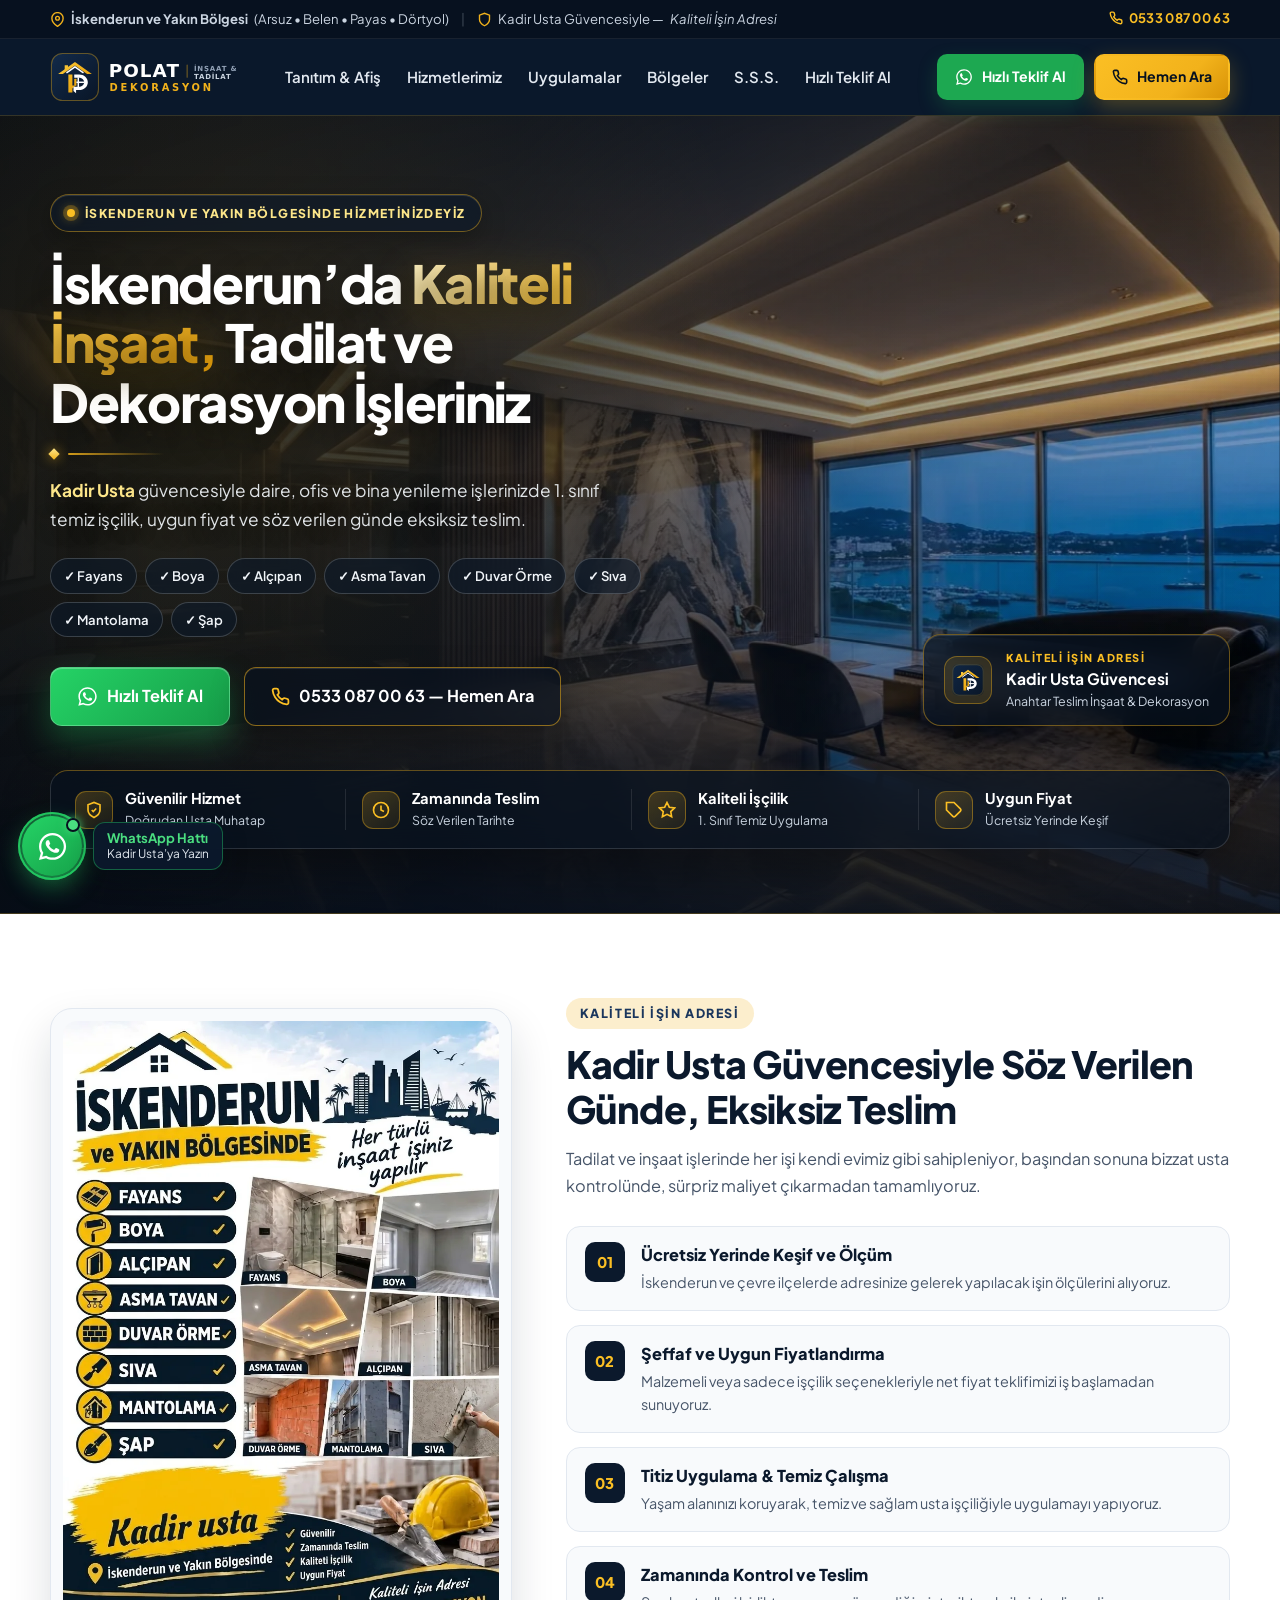
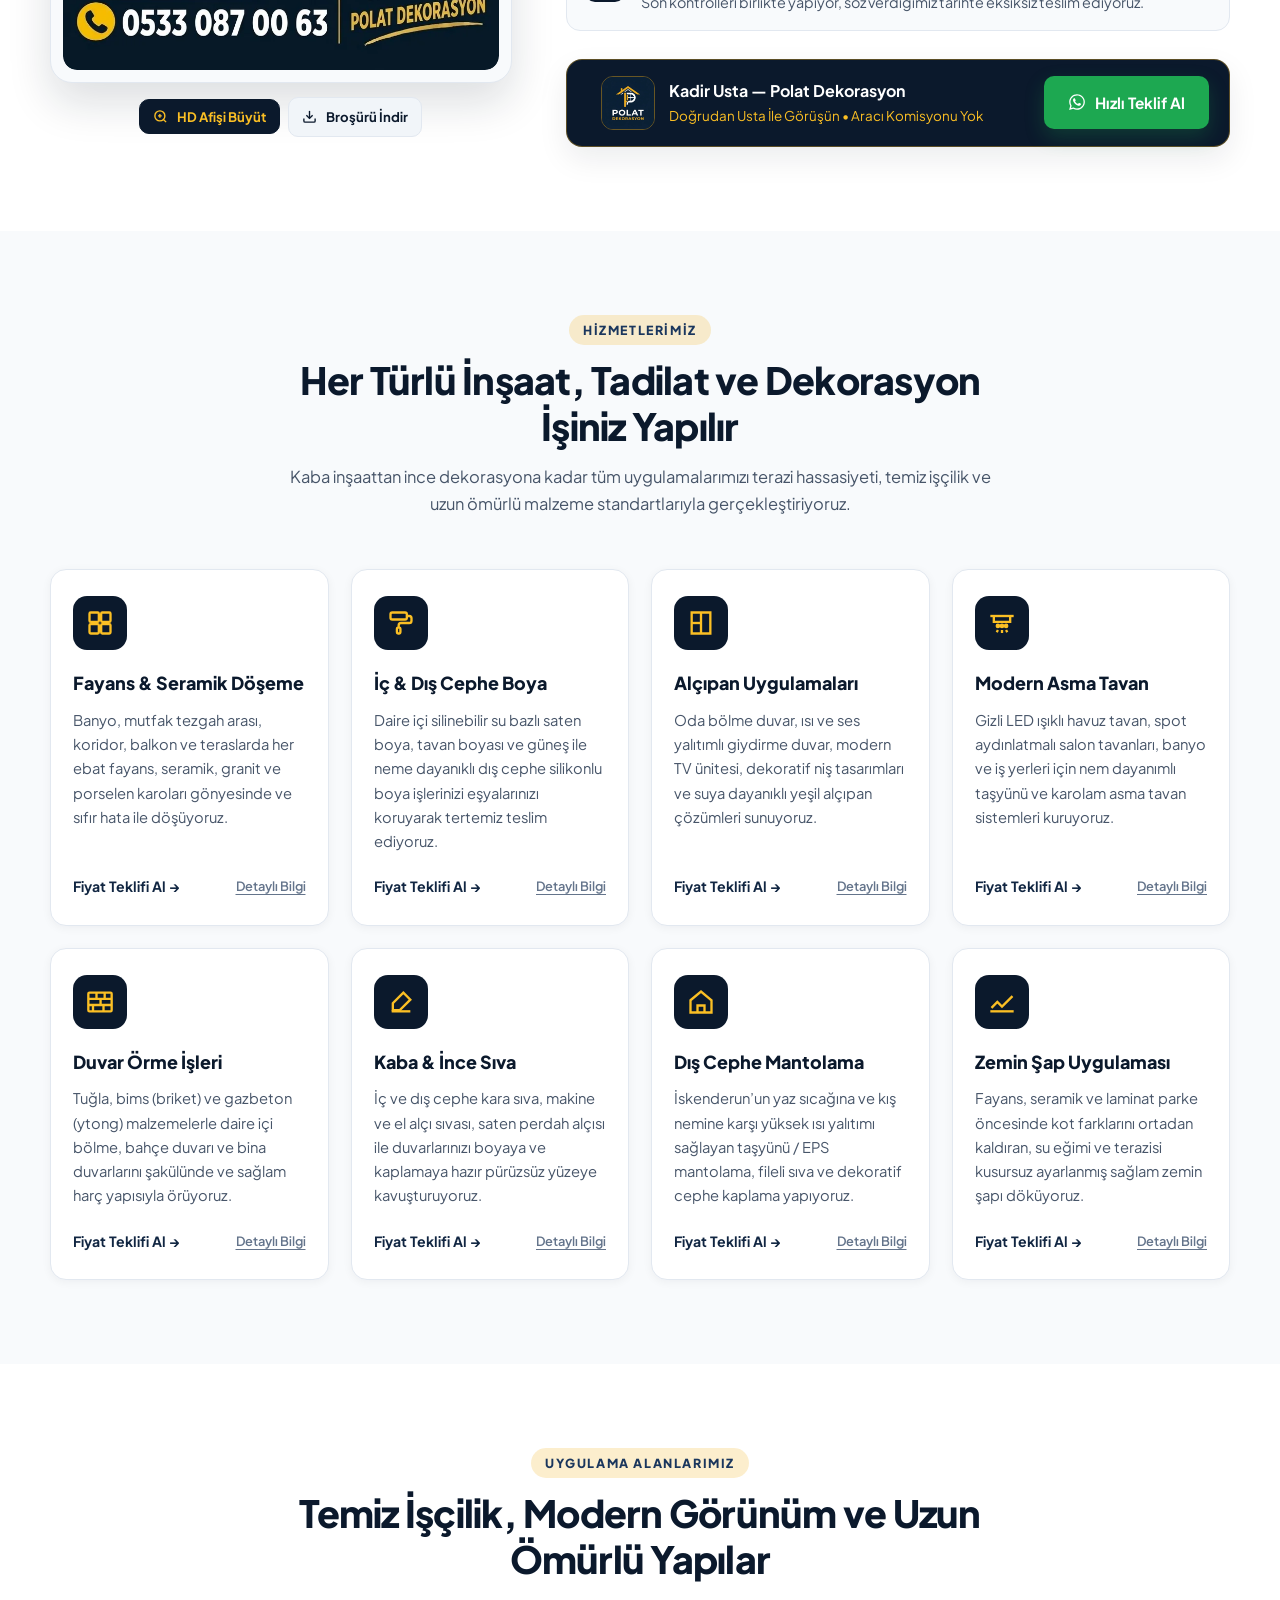
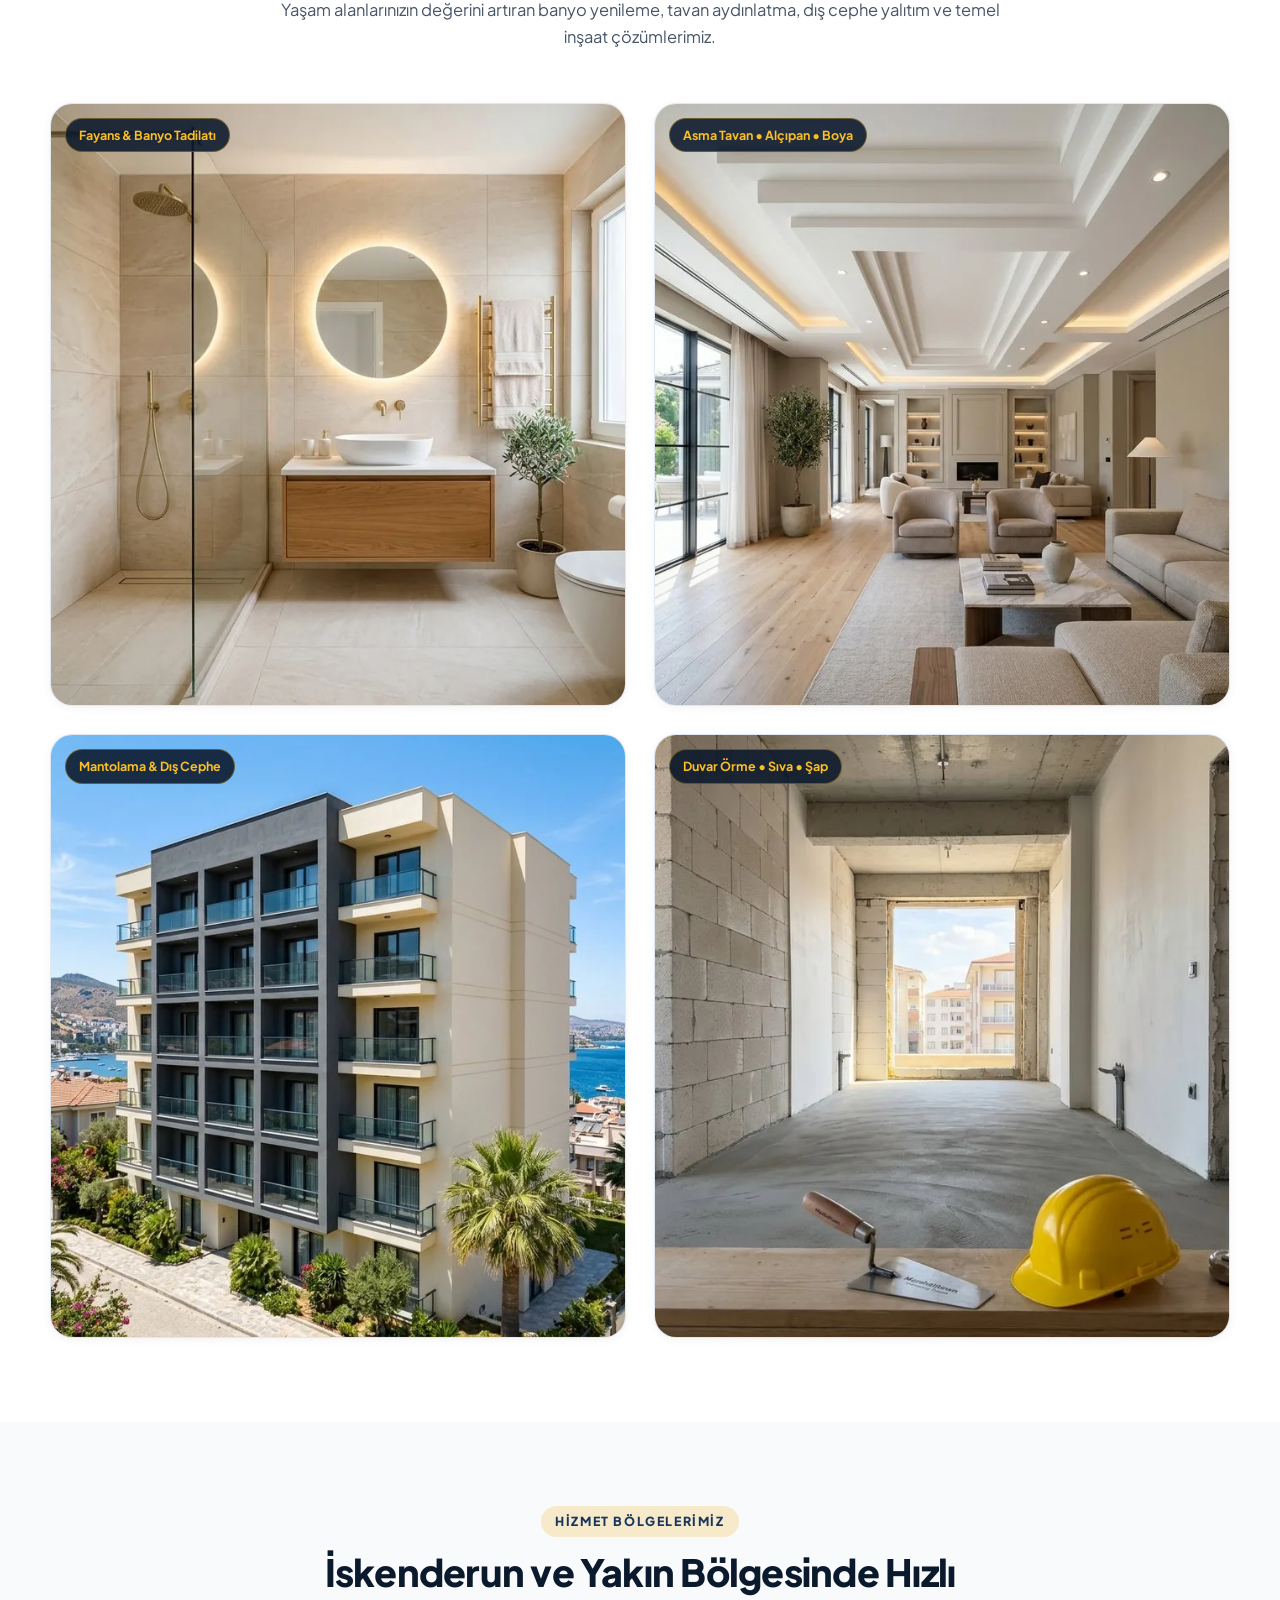
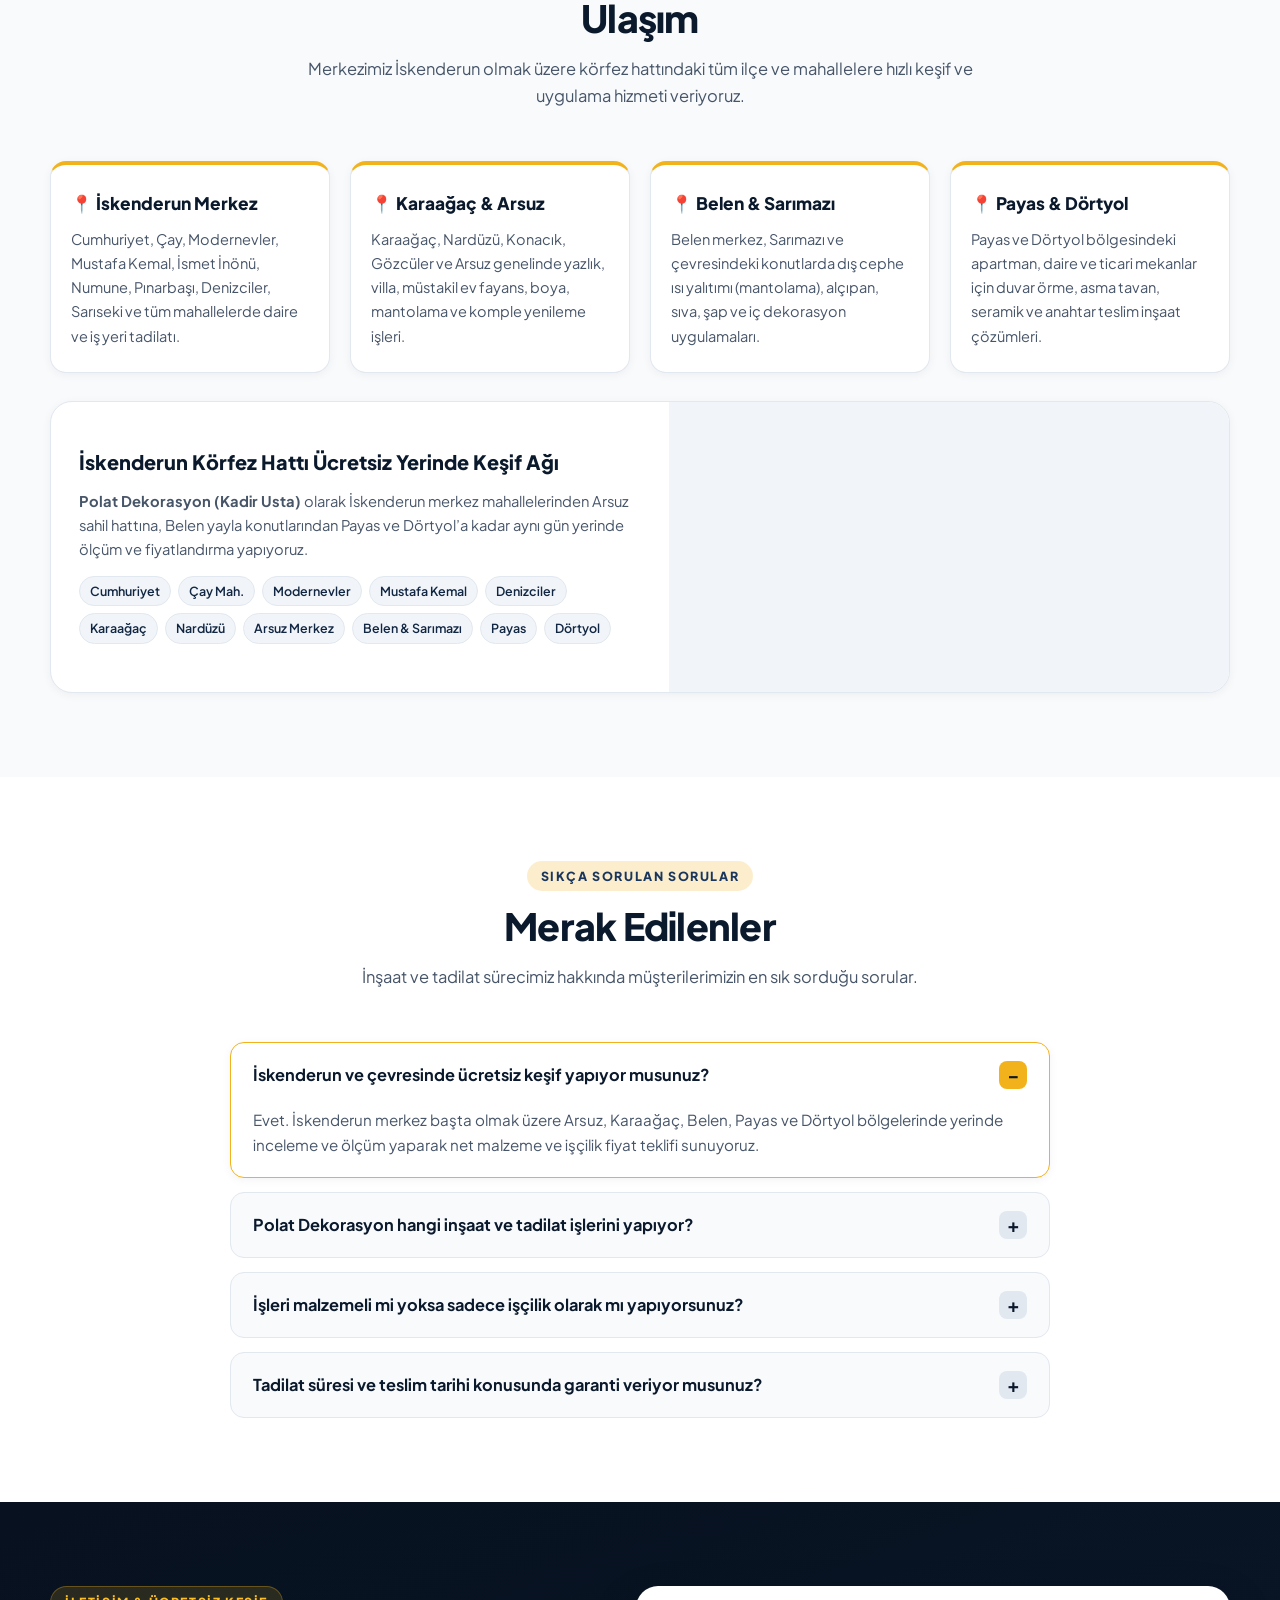
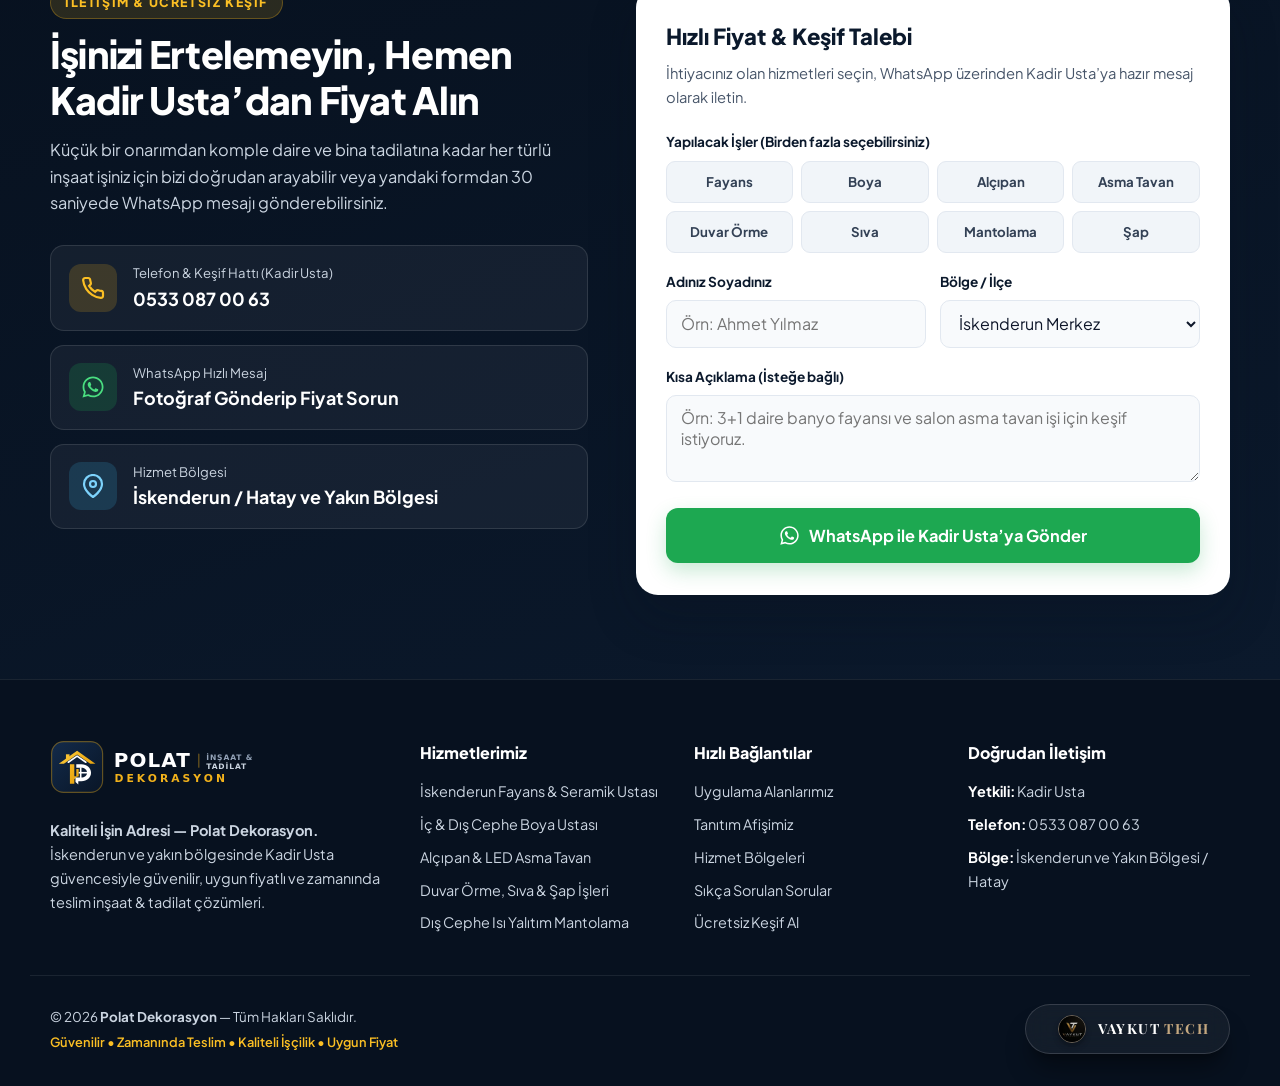
<file: index.html>
<!DOCTYPE html>
<html lang="tr" class="scroll-smooth">
<head>
  <meta charset="UTF-8" />
  <meta name="viewport" content="width=device-width, initial-scale=1.0" />
  <meta http-equiv="X-UA-Compatible" content="IE=edge" />

  <!-- Primary SEO Meta Tags -->
  <title>Polat Dekorasyon İskenderun | Fayans, Boya, Alçıpan, Tadilat &amp; İnşaat - Kadir Usta</title>
  <meta name="description" content="İskenderun ve yakın bölgesinde (Arsuz, Karaağaç, Belen, Payas, Dörtyol) fayans, boya, alçıpan, asma tavan, duvar örme, sıva, mantolama ve şap işleri. Kadir Usta güvencesiyle kaliteli işçilik, uygun fiyat ve zamanında teslim. Hemen arayın: 0533 087 00 63" />
  <meta name="keywords" content="Polat Dekorasyon, Polat Dekarasyon, İskenderun tadilat, İskenderun dekorasyon, İskenderun fayans ustası, İskenderun boya ustası, İskenderun alçıpan asma tavan, İskenderun mantolama, İskenderun sıva şap duvar örme, Kadir Usta İskenderun, Arsuz tadilat ustası, Karaağaç fayans ustası, Belen inşaat ustası" />
  <meta name="author" content="Polat Dekorasyon - Kadir Usta" />
  <meta name="robots" content="index, follow, max-image-preview:large, max-snippet:-1, max-video-preview:-1" />
  <link rel="canonical" href="https://volkanaykut.github.io/polat-dekorasyon/" />

  <!-- Local / Geo SEO Meta Tags (İskenderun, Hatay) -->
  <meta name="geo.region" content="TR-31" />
  <meta name="geo.placename" content="İskenderun, Hatay" />
  <meta name="geo.position" content="36.5872;36.1735" />
  <meta name="ICBM" content="36.5872, 36.1735" />
  <meta name="format-detection" content="telephone=yes" />

  <!-- Open Graph / WhatsApp / Facebook Share Preview -->
  <meta property="og:type" content="website" />
  <meta property="og:locale" content="tr_TR" />
  <meta property="og:site_name" content="Polat Dekorasyon İskenderun" />
  <meta property="og:title" content="Polat Dekorasyon İskenderun | Her Türlü İnşaat &amp; Tadilat İşiniz Yapılır" />
  <meta property="og:description" content="Kadir Usta güvencesiyle İskenderun ve yakın bölgesinde fayans, boya, alçıpan, asma tavan, duvar örme, sıva, mantolama ve şap hizmetleri. Tel: 0533 087 00 63" />
  <meta property="og:url" content="https://volkanaykut.github.io/polat-dekorasyon/" />
  <meta property="og:image" content="https://volkanaykut.github.io/polat-dekorasyon/assets/polat-dekorasyon-logo.jpg" />
  <meta property="og:image:width" content="800" />
  <meta property="og:image:height" content="800" />
  <meta property="og:image:alt" content="Polat Dekorasyon - Kaliteli İşin Adresi - İskenderun" />

  <!-- Twitter Card -->
  <meta name="twitter:card" content="summary_large_image" />
  <meta name="twitter:title" content="Polat Dekorasyon İskenderun | Kadir Usta - 0533 087 00 63" />
  <meta name="twitter:description" content="İskenderun ve çevresinde fayans, boya, alçıpan, asma tavan, duvar örme, sıva, mantolama ve şap işleriniz güvenle yapılır." />
  <meta name="twitter:image" content="https://volkanaykut.github.io/polat-dekorasyon/assets/polat-dekorasyon-logo.jpg" />

  <!-- Theme, Preload LCP Hero Image & Icons -->
  <meta name="theme-color" content="#0B192C" />
  <link rel="preload" as="image" href="assets/hero-luxury-interior.webp" type="image/webp" fetchpriority="high" />
  <link rel="icon" type="image/svg+xml" href="assets/favicon.svg" />
  <link rel="apple-touch-icon" href="assets/polat-dekorasyon-logo.jpg" />
  <link rel="manifest" href="site.webmanifest" />

  <!-- Google Fonts (Plus Jakarta Sans & Playfair Display) -->
  <link rel="preconnect" href="https://fonts.googleapis.com" />
  <link rel="preconnect" href="https://fonts.gstatic.com" crossorigin />
  <link href="https://fonts.googleapis.com/css2?family=Playfair+Display:wght@700&family=Plus+Jakarta+Sans:wght@400;500;600;700;800&display=swap" rel="stylesheet" />

  <!-- Main Stylesheet -->
  <link rel="stylesheet" href="styles.css?v=12" />

  <!-- Structured Data (Schema.org JSON-LD for Google Local Pack & Rich Snippets) -->
  <script type="application/ld+json">
  {
    "@context": "https://schema.org",
    "@graph": [
      {
        "@type": "WebSite",
        "@id": "https://volkanaykut.github.io/polat-dekorasyon/#website",
        "url": "https://volkanaykut.github.io/polat-dekorasyon/",
        "name": "Polat Dekorasyon İskenderun",
        "inLanguage": "tr-TR",
        "publisher": {
          "@id": "https://volkanaykut.github.io/polat-dekorasyon/#business"
        }
      },
      {
        "@type": ["HomeAndConstructionBusiness", "GeneralContractor"],
        "@id": "https://volkanaykut.github.io/polat-dekorasyon/#business",
        "name": "Polat Dekorasyon",
        "alternateName": [
          "Polat Dekarasyon",
          "Polat Dekorasyon İskenderun",
          "Kadir Usta İnşaat ve Dekorasyon"
        ],
        "slogan": "Kaliteli İşin Adresi",
        "description": "İskenderun ve yakın bölgesinde fayans, boya, alçıpan, asma tavan, duvar örme, sıva, mantolama ve şap başta olmak üzere her türlü inşaat ve tadilat işleri Kadir Usta güvencesiyle yapılır.",
        "url": "https://volkanaykut.github.io/polat-dekorasyon/",
        "telephone": "+905330870063",
        "priceRange": "₺₺",
        "hasMap": "https://www.google.com/maps?q=%C4%B0skenderun,+Hatay",
        "logo": "https://volkanaykut.github.io/polat-dekorasyon/assets/polat-dekorasyon-logo.jpg",
        "image": [
          "https://volkanaykut.github.io/polat-dekorasyon/assets/hero-luxury-interior.jpg",
          "https://volkanaykut.github.io/polat-dekorasyon/assets/polat-dekorasyon-afis-hd.jpg",
          "https://volkanaykut.github.io/polat-dekorasyon/assets/iskenderun-fayans-seramik.jpg",
          "https://volkanaykut.github.io/polat-dekorasyon/assets/iskenderun-asma-tavan-alcipan.jpg"
        ],
        "founder": {
          "@type": "Person",
          "name": "Kadir Usta",
          "jobTitle": "İnşaat ve Dekorasyon Ustası"
        },
        "address": {
          "@type": "PostalAddress",
          "addressLocality": "İskenderun",
          "addressRegion": "Hatay",
          "postalCode": "31200",
          "addressCountry": "TR"
        },
        "geo": {
          "@type": "GeoCoordinates",
          "latitude": 36.5872,
          "longitude": 36.1735
        },
        "knowsAbout": [
          "Fayans ve Seramik Döşeme",
          "Banyo ve Mutfak Tadilatı",
          "İç ve Dış Cephe Boya",
          "Alçıpan Bölme Duvar",
          "Gizli LED Asma Tavan",
          "Dış Cephe Isı Yalıtım Mantolama",
          "Duvar Örme, Kaba ve İnce Sıva",
          "Zemin Şap Uygulaması"
        ],
        "areaServed": [
          { "@type": "City", "name": "İskenderun" },
          { "@type": "City", "name": "Arsuz" },
          { "@type": "Place", "name": "Karaağaç, Arsuz" },
          { "@type": "City", "name": "Belen" },
          { "@type": "City", "name": "Payas" },
          { "@type": "City", "name": "Dörtyol" },
          { "@type": "AdministrativeArea", "name": "Hatay" }
        ],
        "openingHoursSpecification": [
          {
            "@type": "OpeningHoursSpecification",
            "dayOfWeek": ["Monday", "Tuesday", "Wednesday", "Thursday", "Friday", "Saturday"],
            "opens": "08:00",
            "closes": "20:00"
          }
        ],
        "hasOfferCatalog": {
          "@type": "OfferCatalog",
          "name": "İnşaat, Tadilat ve Dekorasyon Hizmetleri",
          "itemListElement": [
            { "@type": "Offer", "itemOffered": { "@type": "Service", "name": "İskenderun Fayans ve Seramik Döşeme", "url": "https://volkanaykut.github.io/polat-dekorasyon/iskenderun-fayans-seramik-ustasi.html" } },
            { "@type": "Offer", "itemOffered": { "@type": "Service", "name": "İskenderun İç ve Dış Cephe Boya Uygulaması", "url": "https://volkanaykut.github.io/polat-dekorasyon/iskenderun-boya-dis-cephe-mantolama.html" } },
            { "@type": "Offer", "itemOffered": { "@type": "Service", "name": "İskenderun Alçıpan Bölme Duvar ve Tasarım", "url": "https://volkanaykut.github.io/polat-dekorasyon/iskenderun-alcipan-asma-tavan.html" } },
            { "@type": "Offer", "itemOffered": { "@type": "Service", "name": "İskenderun LED Işıklı Asma Tavan Uygulaması", "url": "https://volkanaykut.github.io/polat-dekorasyon/iskenderun-alcipan-asma-tavan.html" } },
            { "@type": "Offer", "itemOffered": { "@type": "Service", "name": "İskenderun Tuğla ve Bims Duvar Örme", "url": "https://volkanaykut.github.io/polat-dekorasyon/iskenderun-duvar-orme-siva-sap.html" } },
            { "@type": "Offer", "itemOffered": { "@type": "Service", "name": "İskenderun Kaba ve İnce Sıva İşleri", "url": "https://volkanaykut.github.io/polat-dekorasyon/iskenderun-duvar-orme-siva-sap.html" } },
            { "@type": "Offer", "itemOffered": { "@type": "Service", "name": "İskenderun Dış Cephe Mantolama ve Isı Yalıtımı", "url": "https://volkanaykut.github.io/polat-dekorasyon/iskenderun-boya-dis-cephe-mantolama.html" } },
            { "@type": "Offer", "itemOffered": { "@type": "Service", "name": "İskenderun Zemin Şap Uygulaması", "url": "https://volkanaykut.github.io/polat-dekorasyon/iskenderun-duvar-orme-siva-sap.html" } }
          ]
        }
      },
      {
        "@type": "FAQPage",
        "@id": "https://volkanaykut.github.io/polat-dekorasyon/#faq",
        "mainEntity": [
          {
            "@type": "Question",
            "name": "İskenderun ve çevresinde ücretsiz keşif yapıyor musunuz?",
            "acceptedAnswer": {
              "@type": "Answer",
              "text": "Evet. İskenderun merkez başta olmak üzere Arsuz, Karaağaç, Belen, Payas ve Dörtyol bölgelerinde yerinde inceleme yaparak net malzeme ve işçilik fiyat teklifi sunuyoruz."
            }
          },
          {
            "@type": "Question",
            "name": "Polat Dekorasyon hangi inşaat ve tadilat işlerini yapıyor?",
            "acceptedAnswer": {
              "@type": "Answer",
              "text": "Fayans ve seramik döşeme, iç ve dış cephe boya, alçıpan bölme duvar, gizli LED ışıklı asma tavan, duvar örme, kaba ve ince sıva, dış cephe ısı yalıtım mantolama ve zemin şap dökümü dahil her türlü inşaat ve dekorasyon işini yapıyoruz."
            }
          },
          {
            "@type": "Question",
            "name": "İşleri malzemeli mi yoksa sadece işçilik olarak mı yapıyorsunuz?",
            "acceptedAnswer": {
              "@type": "Answer",
              "text": "Müşterimizin tercihine göre hem anahtar teslim (malzeme + işçilik dahil) hem de yalnızca usta işçiliği şeklinde çalışabiliyoruz. Malzeme seçiminde bütçenize uygun kaliteli markalar konusunda rehberlik ediyoruz."
            }
          },
          {
            "@type": "Question",
            "name": "Tadilat süresi ve teslim tarihi konusunda garanti veriyor musunuz?",
            "acceptedAnswer": {
              "@type": "Answer",
              "text": "Evet. İşe başlamadan önce iş planını ve teslim tarihini netleştiriyor, Kadir Usta güvencesiyle söz verdiğimiz tarihte temiz ve eksiksiz şekilde teslim ediyoruz."
            }
          }
        ]
      }
    ]
  }
  </script>
</head>
<body>
  <div id="en-ust"></div>
  <!-- Skip Link for Accessibility -->
  <a href="#ana-icerik" class="skip-link">Ana içeriğe geç</a>

  <!-- Top Utility Info Bar -->
  <div class="topbar">
    <div class="container topbar-inner">
      <div class="topbar-items">
        <span class="topbar-item">
          <svg width="15" height="15" viewBox="0 0 24 24" fill="none" stroke="currentColor" stroke-width="2.2" aria-hidden="true"><path d="M21 10c0 7-9 13-9 13s-9-6-9-13a9 9 0 0 1 18 0z"/><circle cx="12" cy="10" r="3"/></svg>
          <strong class="topbar-region-full">İskenderun ve Yakın Bölgesi</strong>
          <strong class="topbar-region-short">İskenderun &amp; Çevresi</strong>
          <span class="topbar-subregions">(Arsuz • Belen • Payas • Dörtyol)</span>
        </span>
        <span class="topbar-divider" aria-hidden="true">|</span>
        <span class="topbar-item topbar-hide-sm">
          <svg width="15" height="15" viewBox="0 0 24 24" fill="none" stroke="currentColor" stroke-width="2.2" aria-hidden="true"><path d="M12 22s8-4 8-10V5l-8-3-8 3v7c0 6 8 10 8 10z"/></svg>
          Kadir Usta Güvencesiyle — <em>Kaliteli İşin Adresi</em>
        </span>
      </div>
      <div class="topbar-actions">
        <a href="tel:+905330870063" class="topbar-phone" aria-label="Kadir Usta'yı telefonla ara: 0533 087 00 63">
          <svg width="14" height="14" viewBox="0 0 24 24" fill="none" stroke="currentColor" stroke-width="2.4" aria-hidden="true"><path d="M22 16.92v3a2 2 0 0 1-2.18 2 19.79 19.79 0 0 1-8.63-3.07 19.5 19.5 0 0 1-6-6 19.79 19.79 0 0 1-3.07-8.67A2 2 0 0 1 4.11 2h3a2 2 0 0 1 2 1.72c.127.96.361 1.903.7 2.81a2 2 0 0 1-.45 2.11L8.09 9.91a16 16 0 0 0 6 6l1.27-1.27a2 2 0 0 1 2.11-.45c.907.339 1.85.573 2.81.7A2 2 0 0 1 22 16.92z"/></svg>
          0533 087 00 63
        </a>
      </div>
    </div>
  </div>

  <!-- Sticky Navigation Header -->
  <header class="site-header">
    <div class="container header-inner">
      <a href="#en-ust" class="brand-logo js-scroll-top" id="brandLogoLink" aria-label="Polat Dekorasyon - En Üste Dön">
        <img src="assets/logo.svg" alt="Polat Dekorasyon Logo - İskenderun İnşaat ve Tadilat" width="204" height="54" />
      </a>

      <nav class="main-nav" id="mainNav" aria-label="Ana Menü">
        <a href="#afis" class="nav-link">Tanıtım &amp; Afiş</a>
        <a href="#hizmetler" class="nav-link">Hizmetlerimiz</a>
        <a href="#uygulamalar" class="nav-link">Uygulamalar</a>
        <a href="#bolgeler" class="nav-link">Bölgeler</a>
        <a href="#sss" class="nav-link">S.S.S.</a>
        <a href="#hizli-teklif" class="nav-link">Hızlı Teklif Al</a>
        <div class="mobile-nav-actions">
          <a href="#hizli-teklif" class="btn btn-whatsapp btn-block">
            <svg width="19" height="19" viewBox="0 0 448 512" fill="currentColor" aria-hidden="true"><path d="M380.9 97.1C339 55.1 283.2 32 223.9 32c-122.4 0-222 99.6-222 222 0 39.1 10.2 77.3 29.6 111L0 480l117.7-30.9c32.4 17.7 68.9 27 106.1 27h.1c122.3 0 224.1-99.6 224.1-222 0-59.3-25.2-115-67.1-157zm-157 341.6c-33.2 0-65.7-8.9-94-25.7l-6.7-4-69.8 18.3L72 359.2l-4.4-7c-18.5-29.4-28.2-63.3-28.2-98.2 0-101.7 82.8-184.5 184.6-184.5 49.3 0 95.6 19.2 130.4 54.1 34.8 34.9 56.2 81.2 56.1 130.5 0 101.8-84.9 184.6-186.6 184.6zm101.2-138.2c-5.5-2.8-32.8-16.2-37.9-18-5.1-1.9-8.8-2.8-12.5 2.8-3.7 5.6-14.3 18-17.6 21.8-3.2 3.7-6.5 4.2-12 1.4-32.6-16.3-54-29.1-75.5-66-5.7-9.8 5.7-9.1 16.3-30.3 1.8-3.7.9-6.9-.5-9.7-1.4-2.8-12.5-30.1-17.1-41.2-4.5-10.8-9.1-9.3-12.5-9.5-3.2-.2-6.9-.2-10.6-.2-3.7 0-9.7 1.4-14.8 6.9-5.1 5.6-19.4 19-19.4 46.3 0 27.3 19.9 53.7 22.6 57.4 2.8 3.7 39.1 59.7 94.8 83.8 35.2 15.2 49 16.5 66.6 13.9 10.7-1.6 32.8-13.4 37.4-26.4 4.6-13 4.6-24.1 3.2-26.4-1.3-2.5-5-3.9-10.5-6.6z"/></svg>
            Hızlı Teklif Al (WhatsApp)
          </a>
          <a href="tel:+905330870063" class="btn btn-gold btn-block">
            <svg width="17" height="17" viewBox="0 0 24 24" fill="none" stroke="currentColor" stroke-width="2.4" aria-hidden="true"><path d="M22 16.92v3a2 2 0 0 1-2.18 2 19.79 19.79 0 0 1-8.63-3.07 19.5 19.5 0 0 1-6-6 19.79 19.79 0 0 1-3.07-8.67A2 2 0 0 1 4.11 2h3a2 2 0 0 1 2 1.72c.127.96.361 1.903.7 2.81a2 2 0 0 1-.45 2.11L8.09 9.91a16 16 0 0 0 6 6l1.27-1.27a2 2 0 0 1 2.11-.45c.907.339 1.85.573 2.81.7A2 2 0 0 1 22 16.92z"/></svg>
            0533 087 00 63 — Hemen Ara
          </a>
        </div>
      </nav>

      <div class="header-cta">
        <a href="#hizli-teklif" class="btn btn-whatsapp btn-sm js-quote-jump">
          <svg width="18" height="18" viewBox="0 0 448 512" fill="currentColor" aria-hidden="true"><path d="M380.9 97.1C339 55.1 283.2 32 223.9 32c-122.4 0-222 99.6-222 222 0 39.1 10.2 77.3 29.6 111L0 480l117.7-30.9c32.4 17.7 68.9 27 106.1 27h.1c122.3 0 224.1-99.6 224.1-222 0-59.3-25.2-115-67.1-157zm-157 341.6c-33.2 0-65.7-8.9-94-25.7l-6.7-4-69.8 18.3L72 359.2l-4.4-7c-18.5-29.4-28.2-63.3-28.2-98.2 0-101.7 82.8-184.5 184.6-184.5 49.3 0 95.6 19.2 130.4 54.1 34.8 34.9 56.2 81.2 56.1 130.5 0 101.8-84.9 184.6-186.6 184.6zm101.2-138.2c-5.5-2.8-32.8-16.2-37.9-18-5.1-1.9-8.8-2.8-12.5 2.8-3.7 5.6-14.3 18-17.6 21.8-3.2 3.7-6.5 4.2-12 1.4-32.6-16.3-54-29.1-75.5-66-5.7-9.8 5.7-9.1 16.3-30.3 1.8-3.7.9-6.9-.5-9.7-1.4-2.8-12.5-30.1-17.1-41.2-4.5-10.8-9.1-9.3-12.5-9.5-3.2-.2-6.9-.2-10.6-.2-3.7 0-9.7 1.4-14.8 6.9-5.1 5.6-19.4 19-19.4 46.3 0 27.3 19.9 53.7 22.6 57.4 2.8 3.7 39.1 59.7 94.8 83.8 35.2 15.2 49 16.5 66.6 13.9 10.7-1.6 32.8-13.4 37.4-26.4 4.6-13 4.6-24.1 3.2-26.4-1.3-2.5-5-3.9-10.5-6.6z"/></svg>
          Hızlı Teklif Al
        </a>
        <a href="tel:+905330870063" class="btn btn-gold btn-sm">
          <svg width="16" height="16" viewBox="0 0 24 24" fill="none" stroke="currentColor" stroke-width="2.4" aria-hidden="true"><path d="M22 16.92v3a2 2 0 0 1-2.18 2 19.79 19.79 0 0 1-8.63-3.07 19.5 19.5 0 0 1-6-6 19.79 19.79 0 0 1-3.07-8.67A2 2 0 0 1 4.11 2h3a2 2 0 0 1 2 1.72c.127.96.361 1.903.7 2.81a2 2 0 0 1-.45 2.11L8.09 9.91a16 16 0 0 0 6 6l1.27-1.27a2 2 0 0 1 2.11-.45c.907.339 1.85.573 2.81.7A2 2 0 0 1 22 16.92z"/></svg>
          Hemen Ara
        </a>
      </div>

      <div class="mobile-top-actions">
        <a href="#hizli-teklif" class="mobile-top-quote js-quote-jump">
          <svg width="14" height="14" viewBox="0 0 448 512" fill="currentColor" aria-hidden="true"><path d="M380.9 97.1C339 55.1 283.2 32 223.9 32c-122.4 0-222 99.6-222 222 0 39.1 10.2 77.3 29.6 111L0 480l117.7-30.9c32.4 17.7 68.9 27 106.1 27h.1c122.3 0 224.1-99.6 224.1-222 0-59.3-25.2-115-67.1-157zm-157 341.6c-33.2 0-65.7-8.9-94-25.7l-6.7-4-69.8 18.3L72 359.2l-4.4-7c-18.5-29.4-28.2-63.3-28.2-98.2 0-101.7 82.8-184.5 184.6-184.5 49.3 0 95.6 19.2 130.4 54.1 34.8 34.9 56.2 81.2 56.1 130.5 0 101.8-84.9 184.6-186.6 184.6zm101.2-138.2c-5.5-2.8-32.8-16.2-37.9-18-5.1-1.9-8.8-2.8-12.5 2.8-3.7 5.6-14.3 18-17.6 21.8-3.2 3.7-6.5 4.2-12 1.4-32.6-16.3-54-29.1-75.5-66-5.7-9.8 5.7-9.1 16.3-30.3 1.8-3.7.9-6.9-.5-9.7-1.4-2.8-12.5-30.1-17.1-41.2-4.5-10.8-9.1-9.3-12.5-9.5-3.2-.2-6.9-.2-10.6-.2-3.7 0-9.7 1.4-14.8 6.9-5.1 5.6-19.4 19-19.4 46.3 0 27.3 19.9 53.7 22.6 57.4 2.8 3.7 39.1 59.7 94.8 83.8 35.2 15.2 49 16.5 66.6 13.9 10.7-1.6 32.8-13.4 37.4-26.4 4.6-13 4.6-24.1 3.2-26.4-1.3-2.5-5-3.9-10.5-6.6z"/></svg>
          <span>Hızlı Teklif</span>
        </a>
        <button class="menu-toggle" id="menuToggle" type="button" aria-expanded="false" aria-controls="mainNav" aria-label="Menüyü aç veya kapat">
          <span></span>
          <span></span>
          <span></span>
        </button>
      </div>
    </div>
  </header>

  <main id="ana-icerik">
    <!-- LUXURY ARCHITECTURAL HERO SECTION -->
    <section class="hero">
      <div class="hero-bg" aria-hidden="true">
        <picture>
          <source srcset="assets/hero-luxury-interior.webp" type="image/webp" />
          <img
            src="assets/hero-luxury-interior.jpg"
            alt="Polat Dekorasyon İskenderun lüks asma tavan, mermer fayans ve modern iç mekan dekorasyon uygulaması"
            width="1376"
            height="768"
            fetchpriority="high"
            class="hero-bg-img"
          />
        </picture>
        <div class="hero-overlay"></div>
      </div>

      <div class="container hero-container">
        <div class="hero-main">
          <div class="hero-content">
            <div class="hero-badge">
              <span class="badge-dot"></span>
              <span>İSKENDERUN VE YAKIN BÖLGESİNDE HİZMETİNİZDEYİZ</span>
            </div>

            <h1 class="hero-title">
              İskenderun’da <span class="text-gold-luxury">Kaliteli İnşaat,</span> Tadilat ve Dekorasyon İşleriniz
            </h1>

            <div class="hero-divider" aria-hidden="true">
              <span class="hero-divider-diamond"></span>
              <span class="hero-divider-line"></span>
            </div>

            <p class="hero-lead">
              <strong>Kadir Usta</strong> güvencesiyle daire, ofis ve bina yenileme işlerinizde 1. sınıf temiz işçilik, uygun fiyat ve söz verilen günde eksiksiz teslim.
            </p>

            <!-- Frosted Glass Quick Service Tags (Desktop & Tablet) -->
            <div class="hero-tags" aria-label="Başlıca Hizmetlerimiz">
              <a href="#hizmetler" class="hero-tag">✓ Fayans</a>
              <a href="#hizmetler" class="hero-tag">✓ Boya</a>
              <a href="#hizmetler" class="hero-tag">✓ Alçıpan</a>
              <a href="#hizmetler" class="hero-tag">✓ Asma Tavan</a>
              <a href="#hizmetler" class="hero-tag">✓ Duvar Örme</a>
              <a href="#hizmetler" class="hero-tag">✓ Sıva</a>
              <a href="#hizmetler" class="hero-tag">✓ Mantolama</a>
              <a href="#hizmetler" class="hero-tag">✓ Şap</a>
            </div>

            <!-- Primary Conversion Buttons -->
            <div class="hero-actions">
              <a href="#hizli-teklif" class="btn btn-whatsapp-luxury btn-lg js-quote-jump">
                <svg width="21" height="21" viewBox="0 0 448 512" fill="currentColor" aria-hidden="true"><path d="M380.9 97.1C339 55.1 283.2 32 223.9 32c-122.4 0-222 99.6-222 222 0 39.1 10.2 77.3 29.6 111L0 480l117.7-30.9c32.4 17.7 68.9 27 106.1 27h.1c122.3 0 224.1-99.6 224.1-222 0-59.3-25.2-115-67.1-157zm-157 341.6c-33.2 0-65.7-8.9-94-25.7l-6.7-4-69.8 18.3L72 359.2l-4.4-7c-18.5-29.4-28.2-63.3-28.2-98.2 0-101.7 82.8-184.5 184.6-184.5 49.3 0 95.6 19.2 130.4 54.1 34.8 34.9 56.2 81.2 56.1 130.5 0 101.8-84.9 184.6-186.6 184.6zm101.2-138.2c-5.5-2.8-32.8-16.2-37.9-18-5.1-1.9-8.8-2.8-12.5 2.8-3.7 5.6-14.3 18-17.6 21.8-3.2 3.7-6.5 4.2-12 1.4-32.6-16.3-54-29.1-75.5-66-5.7-9.8 5.7-9.1 16.3-30.3 1.8-3.7.9-6.9-.5-9.7-1.4-2.8-12.5-30.1-17.1-41.2-4.5-10.8-9.1-9.3-12.5-9.5-3.2-.2-6.9-.2-10.6-.2-3.7 0-9.7 1.4-14.8 6.9-5.1 5.6-19.4 19-19.4 46.3 0 27.3 19.9 53.7 22.6 57.4 2.8 3.7 39.1 59.7 94.8 83.8 35.2 15.2 49 16.5 66.6 13.9 10.7-1.6 32.8-13.4 37.4-26.4 4.6-13 4.6-24.1 3.2-26.4-1.3-2.5-5-3.9-10.5-6.6z"/></svg>
                <span>Hızlı Teklif Al</span>
              </a>
              <a href="tel:+905330870063" class="btn btn-glass-gold btn-lg hero-call-btn">
                <svg width="19" height="19" viewBox="0 0 24 24" fill="none" stroke="currentColor" stroke-width="2.3" aria-hidden="true"><path d="M22 16.92v3a2 2 0 0 1-2.18 2 19.79 19.79 0 0 1-8.63-3.07 19.5 19.5 0 0 1-6-6 19.79 19.79 0 0 1-3.07-8.67A2 2 0 0 1 4.11 2h3a2 2 0 0 1 2 1.72c.127.96.361 1.903.7 2.81a2 2 0 0 1-.45 2.11L8.09 9.91a16 16 0 0 0 6 6l1.27-1.27a2 2 0 0 1 2.11-.45c.907.339 1.85.573 2.81.7A2 2 0 0 1 22 16.92z"/></svg>
                <span>0533 087 00 63 — Hemen Ara</span>
              </a>
            </div>
          </div>

          <!-- Desktop Floating Architectural Signature Card -->
          <div class="hero-signature-wrap">
            <div class="hero-signature-card">
              <div class="signature-seal" aria-hidden="true">
                <img src="assets/favicon.svg" alt="" width="34" height="34" />
              </div>
              <div class="signature-meta">
                <span class="signature-kicker">KALİTELİ İŞİN ADRESİ</span>
                <strong>Kadir Usta Güvencesi</strong>
                <span class="signature-sub">Anahtar Teslim İnşaat &amp; Dekorasyon</span>
              </div>
            </div>
          </div>
        </div>

        <!-- Bottom Frosted Glass Architectural Trust Bar -->
        <div class="hero-trust-bar">
          <div class="hero-trust-item">
            <span class="hero-trust-icon" aria-hidden="true">
              <svg width="18" height="18" viewBox="0 0 24 24" fill="none" stroke="currentColor" stroke-width="2.2"><path d="M12 22s8-4 8-10V5l-8-3-8 3v7c0 6 8 10 8 10z"/><path d="M9 12l2 2 4-4"/></svg>
            </span>
            <div class="hero-trust-text">
              <strong>Güvenilir Hizmet</strong>
              <span>Doğrudan Usta Muhatap</span>
            </div>
          </div>
          <div class="hero-trust-item">
            <span class="hero-trust-icon" aria-hidden="true">
              <svg width="18" height="18" viewBox="0 0 24 24" fill="none" stroke="currentColor" stroke-width="2.2"><circle cx="12" cy="12" r="10"/><polyline points="12 6 12 12 16 14"/></svg>
            </span>
            <div class="hero-trust-text">
              <strong>Zamanında Teslim</strong>
              <span>Söz Verilen Tarihte</span>
            </div>
          </div>
          <div class="hero-trust-item">
            <span class="hero-trust-icon" aria-hidden="true">
              <svg width="18" height="18" viewBox="0 0 24 24" fill="none" stroke="currentColor" stroke-width="2.2"><polygon points="12 2 15.09 8.26 22 9.27 17 14.14 18.18 21.02 12 17.77 5.82 21.02 7 14.14 2 9.27 8.91 8.26 12 2"/></svg>
            </span>
            <div class="hero-trust-text">
              <strong>Kaliteli İşçilik</strong>
              <span>1. Sınıf Temiz Uygulama</span>
            </div>
          </div>
          <div class="hero-trust-item">
            <span class="hero-trust-icon" aria-hidden="true">
              <svg width="18" height="18" viewBox="0 0 24 24" fill="none" stroke="currentColor" stroke-width="2.2"><path d="M20.59 13.41l-7.17 7.17a2 2 0 0 1-2.83 0L2 12V2h10l8.59 8.59a2 2 0 0 1 0 2.82z"/><line x1="7" y1="7" x2="7.01" y2="7"/></svg>
            </span>
            <div class="hero-trust-text">
              <strong>Uygun Fiyat</strong>
              <span>Ücretsiz Yerinde Keşif</span>
            </div>
          </div>
        </div>
      </div>
    </section>

    <!-- ENHANCED POSTER & WHY CHOOSE KADIR USTA SECTION (MOVED NEAR TOP) -->
    <section class="section section-white poster-top-section" id="afis">
      <div class="container poster-section-grid">
        <!-- Enhanced HD Flyer Column -->
        <div class="poster-showcase">
          <div class="poster-frame poster-frame-light">
            <button type="button" class="poster-zoom-trigger" id="openPosterModal" aria-label="Polat Dekorasyon tanıtım afişini tam ekran büyüt">
              <picture>
                <source srcset="assets/polat-dekorasyon-afis-hd.webp" type="image/webp" />
                <img
                  src="assets/polat-dekorasyon-afis-hd.jpg"
                  alt="Polat Dekorasyon Kadir Usta İskenderun ve Yakın Bölgesinde İnşaat ve Tadilat Hizmetleri Tanıtım Afişi"
                  width="848"
                  height="1264"
                  decoding="async"
                />
              </picture>
            </button>
          </div>
          <div class="poster-actions">
            <button type="button" class="btn btn-poster-zoom btn-sm" id="openPosterModalBtn">
              <svg width="15" height="15" viewBox="0 0 24 24" fill="none" stroke="currentColor" stroke-width="2.2" aria-hidden="true"><circle cx="11" cy="11" r="8"/><path d="M21 21l-4.35-4.35M11 8v6M8 11h6"/></svg>
              HD Afişi Büyüt
            </button>
            <a href="assets/polat-dekorasyon-afis-hd.jpg" download="Polat-Dekorasyon-Kadir-Usta-Afis.jpg" class="btn btn-poster-download btn-sm">
              <svg width="15" height="15" viewBox="0 0 24 24" fill="none" stroke="currentColor" stroke-width="2.2" aria-hidden="true"><path d="M21 15v4a2 2 0 0 1-2 2H5a2 2 0 0 1-2-2v-4"/><polyline points="7 10 12 15 17 10"/><line x1="12" y1="15" x2="12" y2="3"/></svg>
              Broşürü İndir
            </a>
          </div>
        </div>

        <!-- Kadir Usta & 4-Step Process Column -->
        <div class="poster-info poster-info-light">
          <span class="section-eyebrow">KALİTELİ İŞİN ADRESİ</span>
          <h2 class="section-title">Kadir Usta Güvencesiyle Söz Verilen Günde, Eksiksiz Teslim</h2>
          <p class="poster-lead">
            Tadilat ve inşaat işlerinde her işi kendi evimiz gibi sahipleniyor, başından sonuna bizzat usta kontrolünde, sürpriz maliyet çıkarmadan tamamlıyoruz.
          </p>

          <div class="steps-list">
            <div class="step-item">
              <div class="step-num">01</div>
              <div>
                <h3>Ücretsiz Yerinde Keşif ve Ölçüm</h3>
                <p>İskenderun ve çevre ilçelerde adresinize gelerek yapılacak işin ölçülerini alıyoruz.</p>
              </div>
            </div>

            <div class="step-item">
              <div class="step-num">02</div>
              <div>
                <h3>Şeffaf ve Uygun Fiyatlandırma</h3>
                <p>Malzemeli veya sadece işçilik seçenekleriyle net fiyat teklifimizi iş başlamadan sunuyoruz.</p>
              </div>
            </div>

            <div class="step-item">
              <div class="step-num">03</div>
              <div>
                <h3>Titiz Uygulama &amp; Temiz Çalışma</h3>
                <p>Yaşam alanınızı koruyarak, temiz ve sağlam usta işçiliğiyle uygulamayı yapıyoruz.</p>
              </div>
            </div>

            <div class="step-item">
              <div class="step-num">04</div>
              <div>
                <h3>Zamanında Kontrol ve Teslim</h3>
                <p>Son kontrolleri birlikte yapıyor, söz verdiğimiz tarihte eksiksiz teslim ediyoruz.</p>
              </div>
            </div>
          </div>

          <div class="master-cta-box">
            <div class="master-meta">
              <picture>
                <source srcset="assets/polat-dekorasyon-logo.webp" type="image/webp" />
                <img src="assets/polat-dekorasyon-logo.jpg" alt="Polat Dekorasyon Amblem" width="60" height="60" loading="lazy" />
              </picture>
              <div>
                <strong>Kadir Usta — Polat Dekorasyon</strong>
                <span>Doğrudan Usta İle Görüşün • Aracı Komisyonu Yok</span>
              </div>
            </div>
            <a href="#hizli-teklif" class="btn btn-whatsapp js-quote-jump">
              <svg width="18" height="18" viewBox="0 0 448 512" fill="currentColor" aria-hidden="true"><path d="M380.9 97.1C339 55.1 283.2 32 223.9 32c-122.4 0-222 99.6-222 222 0 39.1 10.2 77.3 29.6 111L0 480l117.7-30.9c32.4 17.7 68.9 27 106.1 27h.1c122.3 0 224.1-99.6 224.1-222 0-59.3-25.2-115-67.1-157zm-157 341.6c-33.2 0-65.7-8.9-94-25.7l-6.7-4-69.8 18.3L72 359.2l-4.4-7c-18.5-29.4-28.2-63.3-28.2-98.2 0-101.7 82.8-184.5 184.6-184.5 49.3 0 95.6 19.2 130.4 54.1 34.8 34.9 56.2 81.2 56.1 130.5 0 101.8-84.9 184.6-186.6 184.6zm101.2-138.2c-5.5-2.8-32.8-16.2-37.9-18-5.1-1.9-8.8-2.8-12.5 2.8-3.7 5.6-14.3 18-17.6 21.8-3.2 3.7-6.5 4.2-12 1.4-32.6-16.3-54-29.1-75.5-66-5.7-9.8 5.7-9.1 16.3-30.3 1.8-3.7.9-6.9-.5-9.7-1.4-2.8-12.5-30.1-17.1-41.2-4.5-10.8-9.1-9.3-12.5-9.5-3.2-.2-6.9-.2-10.6-.2-3.7 0-9.7 1.4-14.8 6.9-5.1 5.6-19.4 19-19.4 46.3 0 27.3 19.9 53.7 22.6 57.4 2.8 3.7 39.1 59.7 94.8 83.8 35.2 15.2 49 16.5 66.6 13.9 10.7-1.6 32.8-13.4 37.4-26.4 4.6-13 4.6-24.1 3.2-26.4-1.3-2.5-5-3.9-10.5-6.6z"/></svg>
              Hızlı Teklif Al
            </a>
          </div>
        </div>
      </div>
    </section>

    <!-- ALL 8 SERVICES SECTION -->
    <section class="section section-light" id="hizmetler">
      <div class="container">
        <div class="section-header">
          <span class="section-eyebrow">HİZMETLERİMİZ</span>
          <h2 class="section-title">Her Türlü İnşaat, Tadilat ve Dekorasyon İşiniz Yapılır</h2>
          <p class="section-desc">
            Kaba inşaattan ince dekorasyona kadar tüm uygulamalarımızı terazi hassasiyeti, temiz işçilik ve uzun ömürlü malzeme standartlarıyla gerçekleştiriyoruz.
          </p>
        </div>

        <div class="services-grid">
          <!-- 1. FAYANS -->
          <article class="service-card">
            <div class="service-icon" aria-hidden="true">
              <svg width="28" height="28" viewBox="0 0 24 24" fill="none" stroke="currentColor" stroke-width="2"><rect x="3" y="3" width="8" height="8" rx="1"/><rect x="13" y="3" width="8" height="8" rx="1"/><rect x="3" y="13" width="8" height="8" rx="1"/><rect x="13" y="13" width="8" height="8" rx="1"/></svg>
            </div>
            <h3 class="service-title"><a href="iskenderun-fayans-seramik-ustasi.html">Fayans &amp; Seramik Döşeme</a></h3>
            <p class="service-text">
              Banyo, mutfak tezgah arası, koridor, balkon ve teraslarda her ebat fayans, seramik, granit ve porselen karoları gönyesinde ve sıfır hata ile döşüyoruz.
            </p>
            <div class="service-links-row">
              <a href="#hizli-teklif" class="service-cta js-quote-jump" data-service="Fayans & Seramik">Fiyat Teklifi Al →</a>
              <a href="iskenderun-fayans-seramik-ustasi.html" class="service-detail-link">Detaylı Bilgi</a>
            </div>
          </article>

          <!-- 2. BOYA -->
          <article class="service-card">
            <div class="service-icon" aria-hidden="true">
              <svg width="28" height="28" viewBox="0 0 24 24" fill="none" stroke="currentColor" stroke-width="2"><rect x="3" y="3" width="14" height="6" rx="1.5"/><path d="M17 6h2a2 2 0 0 1 2 2v2a2 2 0 0 1-2 2h-7a2 2 0 0 0-2 2v2"/><rect x="8.5" y="16" width="3" height="5" rx="1"/></svg>
            </div>
            <h3 class="service-title"><a href="iskenderun-boya-dis-cephe-mantolama.html">İç &amp; Dış Cephe Boya</a></h3>
            <p class="service-text">
              Daire içi silinebilir su bazlı saten boya, tavan boyası ve güneş ile neme dayanıklı dış cephe silikonlu boya işlerinizi eşyalarınızı koruyarak tertemiz teslim ediyoruz.
            </p>
            <div class="service-links-row">
              <a href="#hizli-teklif" class="service-cta js-quote-jump" data-service="Boya Uygulaması">Fiyat Teklifi Al →</a>
              <a href="iskenderun-boya-dis-cephe-mantolama.html" class="service-detail-link">Detaylı Bilgi</a>
            </div>
          </article>

          <!-- 3. ALÇIPAN -->
          <article class="service-card">
            <div class="service-icon" aria-hidden="true">
              <svg width="28" height="28" viewBox="0 0 24 24" fill="none" stroke="currentColor" stroke-width="2"><path d="M4 3h16v18H4z"/><path d="M12 3v18"/><path d="M4 12h8"/></svg>
            </div>
            <h3 class="service-title"><a href="iskenderun-alcipan-asma-tavan.html">Alçıpan Uygulamaları</a></h3>
            <p class="service-text">
              Oda bölme duvar, ısı ve ses yalıtımlı giydirme duvar, modern TV ünitesi, dekoratif niş tasarımları ve suya dayanıklı yeşil alçıpan çözümleri sunuyoruz.
            </p>
            <div class="service-links-row">
              <a href="#hizli-teklif" class="service-cta js-quote-jump" data-service="Alçıpan">Fiyat Teklifi Al →</a>
              <a href="iskenderun-alcipan-asma-tavan.html" class="service-detail-link">Detaylı Bilgi</a>
            </div>
          </article>

          <!-- 4. ASMA TAVAN -->
          <article class="service-card">
            <div class="service-icon" aria-hidden="true">
              <svg width="28" height="28" viewBox="0 0 24 24" fill="none" stroke="currentColor" stroke-width="2"><path d="M2 6h20"/><path d="M5 6v5h14V6"/><circle cx="8.5" cy="14.5" r="1"/><circle cx="12" cy="14.5" r="1"/><circle cx="15.5" cy="14.5" r="1"/><path d="M8.5 18l-1 2M12 18v2.5M15.5 18l1 2"/></svg>
            </div>
            <h3 class="service-title"><a href="iskenderun-alcipan-asma-tavan.html">Modern Asma Tavan</a></h3>
            <p class="service-text">
              Gizli LED ışıklı havuz tavan, spot aydınlatmalı salon tavanları, banyo ve iş yerleri için nem dayanımlı taşyünü ve karolam asma tavan sistemleri kuruyoruz.
            </p>
            <div class="service-links-row">
              <a href="#hizli-teklif" class="service-cta js-quote-jump" data-service="Asma Tavan">Fiyat Teklifi Al →</a>
              <a href="iskenderun-alcipan-asma-tavan.html" class="service-detail-link">Detaylı Bilgi</a>
            </div>
          </article>

          <!-- 5. DUVAR ÖRME -->
          <article class="service-card">
            <div class="service-icon" aria-hidden="true">
              <svg width="28" height="28" viewBox="0 0 24 24" fill="none" stroke="currentColor" stroke-width="2"><rect x="2" y="4" width="20" height="16" rx="1"/><path d="M2 9.3h20M2 14.6h20M9 4v5.3M16 4v5.3M12.5 9.3v5.3M6 14.6V20M15 14.6V20"/></svg>
            </div>
            <h3 class="service-title"><a href="iskenderun-duvar-orme-siva-sap.html">Duvar Örme İşleri</a></h3>
            <p class="service-text">
              Tuğla, bims (briket) ve gazbeton (ytong) malzemelerle daire içi bölme, bahçe duvarı ve bina duvarlarını şakülünde ve sağlam harç yapısıyla örüyoruz.
            </p>
            <div class="service-links-row">
              <a href="#hizli-teklif" class="service-cta js-quote-jump" data-service="Duvar Örme">Fiyat Teklifi Al →</a>
              <a href="iskenderun-duvar-orme-siva-sap.html" class="service-detail-link">Detaylı Bilgi</a>
            </div>
          </article>

          <!-- 6. SIVA -->
          <article class="service-card">
            <div class="service-icon" aria-hidden="true">
              <svg width="28" height="28" viewBox="0 0 24 24" fill="none" stroke="currentColor" stroke-width="2"><path d="M14 4l6 6-9 9H5v-6l9-9z"/><path d="M4 20h16"/></svg>
            </div>
            <h3 class="service-title"><a href="iskenderun-duvar-orme-siva-sap.html">Kaba &amp; İnce Sıva</a></h3>
            <p class="service-text">
              İç ve dış cephe kara sıva, makine ve el alçı sıvası, saten perdah alçısı ile duvarlarınızı boyaya ve kaplamaya hazır pürüzsüz yüzeye kavuşturuyoruz.
            </p>
            <div class="service-links-row">
              <a href="#hizli-teklif" class="service-cta js-quote-jump" data-service="Sıva İşleri">Fiyat Teklifi Al →</a>
              <a href="iskenderun-duvar-orme-siva-sap.html" class="service-detail-link">Detaylı Bilgi</a>
            </div>
          </article>

          <!-- 7. MANTOLAMA -->
          <article class="service-card">
            <div class="service-icon" aria-hidden="true">
              <svg width="28" height="28" viewBox="0 0 24 24" fill="none" stroke="currentColor" stroke-width="2"><path d="M3 10.5L12 3l9 7.5V21H3V10.5z"/><path d="M9 21v-6h6v6"/></svg>
            </div>
            <h3 class="service-title"><a href="iskenderun-boya-dis-cephe-mantolama.html">Dış Cephe Mantolama</a></h3>
            <p class="service-text">
              İskenderun’un yaz sıcağına ve kış nemine karşı yüksek ısı yalıtımı sağlayan taşyünü / EPS mantolama, fileli sıva ve dekoratif cephe kaplama yapıyoruz.
            </p>
            <div class="service-links-row">
              <a href="#hizli-teklif" class="service-cta js-quote-jump" data-service="Mantolama">Fiyat Teklifi Al →</a>
              <a href="iskenderun-boya-dis-cephe-mantolama.html" class="service-detail-link">Detaylı Bilgi</a>
            </div>
          </article>

          <!-- 8. ŞAP -->
          <article class="service-card">
            <div class="service-icon" aria-hidden="true">
              <svg width="28" height="28" viewBox="0 0 24 24" fill="none" stroke="currentColor" stroke-width="2"><path d="M3 17l5-5 4 4 9-9"/><path d="M2 20h20"/></svg>
            </div>
            <h3 class="service-title"><a href="iskenderun-duvar-orme-siva-sap.html">Zemin Şap Uygulaması</a></h3>
            <p class="service-text">
              Fayans, seramik ve laminat parke öncesinde kot farklarını ortadan kaldıran, su eğimi ve terazisi kusursuz ayarlanmış sağlam zemin şapı döküyoruz.
            </p>
            <div class="service-links-row">
              <a href="#hizli-teklif" class="service-cta js-quote-jump" data-service="Şap Uygulaması">Fiyat Teklifi Al →</a>
              <a href="iskenderun-duvar-orme-siva-sap.html" class="service-detail-link">Detaylı Bilgi</a>
            </div>
          </article>
        </div>
      </div>
    </section>

    <!-- VISUAL CRAFTSMANSHIP SHOWCASE -->
    <section class="section section-white" id="uygulamalar">
      <div class="container">
        <div class="section-header">
          <span class="section-eyebrow">UYGULAMA ALANLARIMIZ</span>
          <h2 class="section-title">Temiz İşçilik, Modern Görünüm ve Uzun Ömürlü Yapılar</h2>
          <p class="section-desc">
            Yaşam alanlarınızın değerini artıran banyo yenileme, tavan aydınlatma, dış cephe yalıtım ve temel inşaat çözümlerimiz.
          </p>
        </div>

        <div class="showcase-grid">
          <article class="showcase-card">
            <a href="iskenderun-fayans-seramik-ustasi.html" class="showcase-img-wrap" aria-label="İskenderun Fayans ve Seramik Ustası detay sayfası">
              <picture>
                <source srcset="assets/iskenderun-fayans-seramik.webp" type="image/webp" />
                <img
                  src="assets/iskenderun-fayans-seramik.jpg"
                  alt="İskenderun banyo fayans ve seramik döşeme işçiliği - Polat Dekorasyon"
                  width="960"
                  height="717"
                  loading="lazy"
                  decoding="async"
                />
              </picture>
              <span class="showcase-tag">Fayans &amp; Banyo Tadilatı</span>
            </a>
            <div class="showcase-body">
              <h3><a href="iskenderun-fayans-seramik-ustasi.html">Banyo, Mutfak ve Zemin Seramik Uygulamaları</a></h3>
              <p>Su yalıtımı, doğru akıntı eğimi ve ince derz hizalamasıyla hem şık hem yıllarca sorunsuz kullanılan ıslak hacimler.</p>
              <a href="iskenderun-fayans-seramik-ustasi.html" class="showcase-link">Fayans &amp; Seramik Detayları →</a>
            </div>
          </article>

          <article class="showcase-card">
            <a href="iskenderun-alcipan-asma-tavan.html" class="showcase-img-wrap" aria-label="İskenderun Alçıpan ve Asma Tavan Ustası detay sayfası">
              <picture>
                <source srcset="assets/iskenderun-asma-tavan-alcipan.webp" type="image/webp" />
                <img
                  src="assets/iskenderun-asma-tavan-alcipan.jpg"
                  alt="İskenderun gizli LED ışıklı asma tavan, alçıpan ve saten boya uygulaması"
                  width="960"
                  height="717"
                  loading="lazy"
                  decoding="async"
                />
              </picture>
              <span class="showcase-tag">Asma Tavan • Alçıpan • Boya</span>
            </a>
            <div class="showcase-body">
              <h3><a href="iskenderun-alcipan-asma-tavan.html">Gizli Işıklı Asma Tavan ve İç Mekan Yenileme</a></h3>
              <p>Salon ve odalarınıza ferahlık katan modern LED havuz tavanlar, alçıpan TV üniteleri ve pürüzsüz saten boya işçiliği.</p>
              <a href="iskenderun-alcipan-asma-tavan.html" class="showcase-link">Alçıpan &amp; Asma Tavan Detayları →</a>
            </div>
          </article>

          <article class="showcase-card">
            <a href="iskenderun-boya-dis-cephe-mantolama.html" class="showcase-img-wrap" aria-label="İskenderun Boya ve Dış Cephe Mantolama Ustası detay sayfası">
              <picture>
                <source srcset="assets/iskenderun-dis-cephe-mantolama-boya.webp" type="image/webp" />
                <img
                  src="assets/iskenderun-dis-cephe-mantolama-boya.jpg"
                  alt="İskenderun dış cephe mantolama, ısı yalıtımı ve bina boyama uygulaması"
                  width="960"
                  height="717"
                  loading="lazy"
                  decoding="async"
                />
              </picture>
              <span class="showcase-tag">Mantolama &amp; Dış Cephe</span>
            </a>
            <div class="showcase-body">
              <h3><a href="iskenderun-boya-dis-cephe-mantolama.html">Bina Dış Cephe Mantolama ve Cephe Boyası</a></h3>
              <p>Klima ve yakıt giderlerinde yüksek tasarruf sağlayan, nem ve rutubeti önleyen dayanıklı dış cephe ısı yalıtımı.</p>
              <a href="iskenderun-boya-dis-cephe-mantolama.html" class="showcase-link">Boya &amp; Mantolama Detayları →</a>
            </div>
          </article>

          <article class="showcase-card">
            <a href="iskenderun-duvar-orme-siva-sap.html" class="showcase-img-wrap" aria-label="İskenderun Duvar Örme, Sıva ve Şap Ustası detay sayfası">
              <picture>
                <source srcset="assets/iskenderun-duvar-orme-siva-sap.webp" type="image/webp" />
                <img
                  src="assets/iskenderun-duvar-orme-siva-sap.jpg"
                  alt="İskenderun duvar örme, sıva ve lazer terazili zemin şap işçiliği"
                  width="960"
                  height="717"
                  loading="lazy"
                  decoding="async"
                />
              </picture>
              <span class="showcase-tag">Duvar Örme • Sıva • Şap</span>
            </a>
            <div class="showcase-body">
              <h3><a href="iskenderun-duvar-orme-siva-sap.html">Sağlam Alt Yapı: Duvar Örme, Sıva ve Şap</a></h3>
              <p>Kusursuz son kat dekorasyonun temeli olan düzgün duvar örme, çatlama yapmayan sıva ve terazili şap uygulamaları.</p>
              <a href="iskenderun-duvar-orme-siva-sap.html" class="showcase-link">Duvar Örme, Sıva &amp; Şap Detayları →</a>
            </div>
          </article>
        </div>
      </div>
    </section>

    <!-- LOCAL SEO SERVICE AREAS -->
    <section class="section section-light" id="bolgeler">
      <div class="container">
        <div class="section-header">
          <span class="section-eyebrow">HİZMET BÖLGELERİMİZ</span>
          <h2 class="section-title">İskenderun ve Yakın Bölgesinde Hızlı Ulaşım</h2>
          <p class="section-desc">
            Merkezimiz İskenderun olmak üzere körfez hattındaki tüm ilçe ve mahallelere hızlı keşif ve uygulama hizmeti veriyoruz.
          </p>
        </div>

        <div class="areas-grid">
          <div class="area-card">
            <h3>📍 İskenderun Merkez</h3>
            <p>Cumhuriyet, Çay, Modernevler, Mustafa Kemal, İsmet İnönü, Numune, Pınarbaşı, Denizciler, Sarıseki ve tüm mahallelerde daire ve iş yeri tadilatı.</p>
          </div>
          <div class="area-card">
            <h3>📍 Karaağaç &amp; Arsuz</h3>
            <p>Karaağaç, Nardüzü, Konacık, Gözcüler ve Arsuz genelinde yazlık, villa, müstakil ev fayans, boya, mantolama ve komple yenileme işleri.</p>
          </div>
          <div class="area-card">
            <h3>📍 Belen &amp; Sarımazı</h3>
            <p>Belen merkez, Sarımazı ve çevresindeki konutlarda dış cephe ısı yalıtımı (mantolama), alçıpan, sıva, şap ve iç dekorasyon uygulamaları.</p>
          </div>
          <div class="area-card">
            <h3>📍 Payas &amp; Dörtyol</h3>
            <p>Payas ve Dörtyol bölgesindeki apartman, daire ve ticari mekanlar için duvar örme, asma tavan, seramik ve anahtar teslim inşaat çözümleri.</p>
          </div>
        </div>

        <!-- Local SEO Geographic Map & Neighborhood Coverage Box -->
        <div class="seo-map-card">
          <div class="seo-map-info">
            <h3>İskenderun Körfez Hattı Ücretsiz Yerinde Keşif Ağı</h3>
            <p>
              <strong>Polat Dekorasyon (Kadir Usta)</strong> olarak İskenderun merkez mahallelerinden Arsuz sahil hattına, Belen yayla konutlarından Payas ve Dörtyol’a kadar aynı gün yerinde ölçüm ve fiyatlandırma yapıyoruz.
            </p>
            <div class="seo-neighborhoods" aria-label="Hizmet Verilen Başlıca Mahalleler">
              <span class="seo-neighborhood-tag">Cumhuriyet</span>
              <span class="seo-neighborhood-tag">Çay Mah.</span>
              <span class="seo-neighborhood-tag">Modernevler</span>
              <span class="seo-neighborhood-tag">Mustafa Kemal</span>
              <span class="seo-neighborhood-tag">Denizciler</span>
              <span class="seo-neighborhood-tag">Karaağaç</span>
              <span class="seo-neighborhood-tag">Nardüzü</span>
              <span class="seo-neighborhood-tag">Arsuz Merkez</span>
              <span class="seo-neighborhood-tag">Belen &amp; Sarımazı</span>
              <span class="seo-neighborhood-tag">Payas</span>
              <span class="seo-neighborhood-tag">Dörtyol</span>
            </div>
          </div>
          <div class="seo-map-frame">
            <iframe
              src="https://www.google.com/maps?q=%C4%B0skenderun,+Hatay&amp;hl=tr&amp;z=11&amp;output=embed"
              title="Polat Dekorasyon İskenderun ve Yakın Bölgesi Hizmet Haritası"
              loading="lazy"
              referrerpolicy="no-referrer-when-downgrade"
            ></iframe>
          </div>
        </div>
      </div>
    </section>

    <!-- FAQ SECTION (MATCHES JSON-LD SCHEMA) -->
    <section class="section section-white" id="sss">
      <div class="container container-narrow">
        <div class="section-header">
          <span class="section-eyebrow">SIKÇA SORULAN SORULAR</span>
          <h2 class="section-title">Merak Edilenler</h2>
          <p class="section-desc">
            İnşaat ve tadilat sürecimiz hakkında müşterilerimizin en sık sorduğu sorular.
          </p>
        </div>

        <div class="faq-list">
          <details class="faq-item" open>
            <summary>İskenderun ve çevresinde ücretsiz keşif yapıyor musunuz?</summary>
            <div class="faq-answer">
              <p>Evet. İskenderun merkez başta olmak üzere Arsuz, Karaağaç, Belen, Payas ve Dörtyol bölgelerinde yerinde inceleme ve ölçüm yaparak net malzeme ve işçilik fiyat teklifi sunuyoruz.</p>
            </div>
          </details>

          <details class="faq-item">
            <summary>Polat Dekorasyon hangi inşaat ve tadilat işlerini yapıyor?</summary>
            <div class="faq-answer">
              <p>Fayans ve seramik döşeme, iç ve dış cephe boya, alçıpan bölme duvar, gizli LED ışıklı asma tavan, duvar örme, kaba ve ince sıva, dış cephe ısı yalıtım mantolama ve zemin şap dökümü dahil her türlü inşaat ve dekorasyon işini yapıyoruz.</p>
            </div>
          </details>

          <details class="faq-item">
            <summary>İşleri malzemeli mi yoksa sadece işçilik olarak mı yapıyorsunuz?</summary>
            <div class="faq-answer">
              <p>Müşterimizin tercihine göre hem <strong>anahtar teslim (malzeme + işçilik dahil)</strong> hem de malzemesi sizden olacak şekilde <strong>yalnızca usta işçiliği</strong> olarak çalışabiliyoruz. Malzeme alımında bütçenize uygun uzun ömürlü ürünler konusunda yardımcı oluyoruz.</p>
            </div>
          </details>

          <details class="faq-item">
            <summary>Tadilat süresi ve teslim tarihi konusunda garanti veriyor musunuz?</summary>
            <div class="faq-answer">
              <p>Evet. İşe başlamadan önce iş planını ve teslim tarihini netleştiriyor, Kadir Usta güvencesiyle söz verdiğimiz tarihte temiz ve eksiksiz şekilde teslim ediyoruz.</p>
            </div>
          </details>
        </div>
      </div>
    </section>

    <!-- CONTACT & WHATSAPP INSTANT QUOTE FORM -->
    <section class="section section-contact" id="iletisim">
      <div class="container contact-grid">
        <div class="contact-info">
          <span class="section-eyebrow eyebrow-gold">İLETİŞİM &amp; ÜCRETSİZ KEŞİF</span>
          <h2 class="section-title text-white">İşinizi Ertelemeyin, Hemen Kadir Usta’dan Fiyat Alın</h2>
          <p class="contact-lead">
            Küçük bir onarımdan komple daire ve bina tadilatına kadar her türlü inşaat işiniz için bizi doğrudan arayabilir veya yandaki formdan 30 saniyede WhatsApp mesajı gönderebilirsiniz.
          </p>

          <div class="contact-cards">
            <a href="tel:+905330870063" class="contact-card">
              <div class="contact-card-icon gold" aria-hidden="true">
                <svg width="24" height="24" viewBox="0 0 24 24" fill="none" stroke="currentColor" stroke-width="2.2"><path d="M22 16.92v3a2 2 0 0 1-2.18 2 19.79 19.79 0 0 1-8.63-3.07 19.5 19.5 0 0 1-6-6 19.79 19.79 0 0 1-3.07-8.67A2 2 0 0 1 4.11 2h3a2 2 0 0 1 2 1.72c.127.96.361 1.903.7 2.81a2 2 0 0 1-.45 2.11L8.09 9.91a16 16 0 0 0 6 6l1.27-1.27a2 2 0 0 1 2.11-.45c.907.339 1.85.573 2.81.7A2 2 0 0 1 22 16.92z"/></svg>
              </div>
              <div>
                <span class="contact-card-label">Telefon &amp; Keşif Hattı (Kadir Usta)</span>
                <strong class="contact-card-value">0533 087 00 63</strong>
              </div>
            </a>

            <a href="https://wa.me/905330870063?text=Merhaba%20Kadir%20Usta%2C%20in%C5%9Faat%20%2F%20tadilat%20i%C5%9Fimiz%20i%C3%A7in%20fiyat%20almak%20istiyorum." target="_blank" rel="noopener noreferrer" class="contact-card">
              <div class="contact-card-icon green" aria-hidden="true">
                <svg width="24" height="24" viewBox="0 0 448 512" fill="currentColor"><path d="M380.9 97.1C339 55.1 283.2 32 223.9 32c-122.4 0-222 99.6-222 222 0 39.1 10.2 77.3 29.6 111L0 480l117.7-30.9c32.4 17.7 68.9 27 106.1 27h.1c122.3 0 224.1-99.6 224.1-222 0-59.3-25.2-115-67.1-157zm-157 341.6c-33.2 0-65.7-8.9-94-25.7l-6.7-4-69.8 18.3L72 359.2l-4.4-7c-18.5-29.4-28.2-63.3-28.2-98.2 0-101.7 82.8-184.5 184.6-184.5 49.3 0 95.6 19.2 130.4 54.1 34.8 34.9 56.2 81.2 56.1 130.5 0 101.8-84.9 184.6-186.6 184.6zm101.2-138.2c-5.5-2.8-32.8-16.2-37.9-18-5.1-1.9-8.8-2.8-12.5 2.8-3.7 5.6-14.3 18-17.6 21.8-3.2 3.7-6.5 4.2-12 1.4-32.6-16.3-54-29.1-75.5-66-5.7-9.8 5.7-9.1 16.3-30.3 1.8-3.7.9-6.9-.5-9.7-1.4-2.8-12.5-30.1-17.1-41.2-4.5-10.8-9.1-9.3-12.5-9.5-3.2-.2-6.9-.2-10.6-.2-3.7 0-9.7 1.4-14.8 6.9-5.1 5.6-19.4 19-19.4 46.3 0 27.3 19.9 53.7 22.6 57.4 2.8 3.7 39.1 59.7 94.8 83.8 35.2 15.2 49 16.5 66.6 13.9 10.7-1.6 32.8-13.4 37.4-26.4 4.6-13 4.6-24.1 3.2-26.4-1.3-2.5-5-3.9-10.5-6.6z"/></svg>
              </div>
              <div>
                <span class="contact-card-label">WhatsApp Hızlı Mesaj</span>
                <strong class="contact-card-value">Fotoğraf Gönderip Fiyat Sorun</strong>
              </div>
            </a>

            <div class="contact-card static">
              <div class="contact-card-icon blue" aria-hidden="true">
                <svg width="24" height="24" viewBox="0 0 24 24" fill="none" stroke="currentColor" stroke-width="2.2"><path d="M21 10c0 7-9 13-9 13s-9-6-9-13a9 9 0 0 1 18 0z"/><circle cx="12" cy="10" r="3"/></svg>
              </div>
              <div>
                <span class="contact-card-label">Hizmet Bölgesi</span>
                <strong class="contact-card-value">İskenderun / Hatay ve Yakın Bölgesi</strong>
              </div>
            </div>
          </div>
        </div>

        <!-- Interactive WhatsApp Quote Builder -->
        <div class="quote-box" id="hizli-teklif">
          <h3>Hızlı Fiyat &amp; Keşif Talebi</h3>
          <p>İhtiyacınız olan hizmetleri seçin, WhatsApp üzerinden Kadir Usta’ya hazır mesaj olarak iletin.</p>

          <form id="whatsappQuoteForm" class="quote-form">
            <div class="form-group">
              <label class="form-label">Yapılacak İşler (Birden fazla seçebilirsiniz)</label>
              <div class="chip-grid" id="serviceChips">
                <label class="chip">
                  <input type="checkbox" name="hizmet" value="Fayans & Seramik" />
                  <span>Fayans</span>
                </label>
                <label class="chip">
                  <input type="checkbox" name="hizmet" value="Boya Uygulaması" />
                  <span>Boya</span>
                </label>
                <label class="chip">
                  <input type="checkbox" name="hizmet" value="Alçıpan" />
                  <span>Alçıpan</span>
                </label>
                <label class="chip">
                  <input type="checkbox" name="hizmet" value="Asma Tavan" />
                  <span>Asma Tavan</span>
                </label>
                <label class="chip">
                  <input type="checkbox" name="hizmet" value="Duvar Örme" />
                  <span>Duvar Örme</span>
                </label>
                <label class="chip">
                  <input type="checkbox" name="hizmet" value="Sıva İşleri" />
                  <span>Sıva</span>
                </label>
                <label class="chip">
                  <input type="checkbox" name="hizmet" value="Mantolama" />
                  <span>Mantolama</span>
                </label>
                <label class="chip">
                  <input type="checkbox" name="hizmet" value="Şap Uygulaması" />
                  <span>Şap</span>
                </label>
              </div>
            </div>

            <div class="form-row">
              <div class="form-group">
                <label for="customerName" class="form-label">Adınız Soyadınız</label>
                <input type="text" id="customerName" class="form-input" placeholder="Örn: Ahmet Yılmaz" />
              </div>
              <div class="form-group">
                <label for="customerArea" class="form-label">Bölge / İlçe</label>
                <select id="customerArea" class="form-input">
                  <option value="İskenderun Merkez">İskenderun Merkez</option>
                  <option value="Karaağaç / Arsuz">Karaağaç / Arsuz</option>
                  <option value="Denizciler / Sarıseki">Denizciler / Sarıseki</option>
                  <option value="Belen">Belen</option>
                  <option value="Payas">Payas</option>
                  <option value="Dörtyol">Dörtyol</option>
                  <option value="Diğer Yakın Bölge">Diğer Yakın Bölge</option>
                </select>
              </div>
            </div>

            <div class="form-group">
              <label for="customerNote" class="form-label">Kısa Açıklama (İsteğe bağlı)</label>
              <textarea id="customerNote" rows="3" class="form-input" placeholder="Örn: 3+1 daire banyo fayansı ve salon asma tavan işi için keşif istiyoruz."></textarea>
            </div>

            <button type="submit" class="btn btn-whatsapp btn-lg btn-block">
              <svg width="21" height="21" viewBox="0 0 448 512" fill="currentColor" aria-hidden="true"><path d="M380.9 97.1C339 55.1 283.2 32 223.9 32c-122.4 0-222 99.6-222 222 0 39.1 10.2 77.3 29.6 111L0 480l117.7-30.9c32.4 17.7 68.9 27 106.1 27h.1c122.3 0 224.1-99.6 224.1-222 0-59.3-25.2-115-67.1-157zm-157 341.6c-33.2 0-65.7-8.9-94-25.7l-6.7-4-69.8 18.3L72 359.2l-4.4-7c-18.5-29.4-28.2-63.3-28.2-98.2 0-101.7 82.8-184.5 184.6-184.5 49.3 0 95.6 19.2 130.4 54.1 34.8 34.9 56.2 81.2 56.1 130.5 0 101.8-84.9 184.6-186.6 184.6zm101.2-138.2c-5.5-2.8-32.8-16.2-37.9-18-5.1-1.9-8.8-2.8-12.5 2.8-3.7 5.6-14.3 18-17.6 21.8-3.2 3.7-6.5 4.2-12 1.4-32.6-16.3-54-29.1-75.5-66-5.7-9.8 5.7-9.1 16.3-30.3 1.8-3.7.9-6.9-.5-9.7-1.4-2.8-12.5-30.1-17.1-41.2-4.5-10.8-9.1-9.3-12.5-9.5-3.2-.2-6.9-.2-10.6-.2-3.7 0-9.7 1.4-14.8 6.9-5.1 5.6-19.4 19-19.4 46.3 0 27.3 19.9 53.7 22.6 57.4 2.8 3.7 39.1 59.7 94.8 83.8 35.2 15.2 49 16.5 66.6 13.9 10.7-1.6 32.8-13.4 37.4-26.4 4.6-13 4.6-24.1 3.2-26.4-1.3-2.5-5-3.9-10.5-6.6z"/></svg>
              WhatsApp ile Kadir Usta’ya Gönder
            </button>
          </form>
        </div>
      </div>
    </section>
  </main>

  <!-- FOOTER -->
  <footer class="site-footer">
    <div class="container footer-grid">
      <div class="footer-brand">
        <a href="#en-ust" class="footer-logo-link js-scroll-top" aria-label="Polat Dekorasyon - En Üste Dön">
          <img src="assets/logo.svg" alt="Polat Dekorasyon Logo" width="204" height="54" loading="lazy" />
        </a>
        <p>
          <strong>Kaliteli İşin Adresi — Polat Dekorasyon.</strong> İskenderun ve yakın bölgesinde Kadir Usta güvencesiyle güvenilir, uygun fiyatlı ve zamanında teslim inşaat &amp; tadilat çözümleri.
        </p>
      </div>

      <div class="footer-col">
        <h4>Hizmetlerimiz</h4>
        <ul>
          <li><a href="iskenderun-fayans-seramik-ustasi.html">İskenderun Fayans &amp; Seramik Ustası</a></li>
          <li><a href="iskenderun-boya-dis-cephe-mantolama.html">İç &amp; Dış Cephe Boya Ustası</a></li>
          <li><a href="iskenderun-alcipan-asma-tavan.html">Alçıpan &amp; LED Asma Tavan</a></li>
          <li><a href="iskenderun-duvar-orme-siva-sap.html">Duvar Örme, Sıva &amp; Şap İşleri</a></li>
          <li><a href="iskenderun-boya-dis-cephe-mantolama.html">Dış Cephe Isı Yalıtım Mantolama</a></li>
        </ul>
      </div>

      <div class="footer-col">
        <h4>Hızlı Bağlantılar</h4>
        <ul>
          <li><a href="#uygulamalar">Uygulama Alanlarımız</a></li>
          <li><a href="#afis">Tanıtım Afişimiz</a></li>
          <li><a href="#bolgeler">Hizmet Bölgeleri</a></li>
          <li><a href="#sss">Sıkça Sorulan Sorular</a></li>
          <li><a href="#iletisim">Ücretsiz Keşif Al</a></li>
        </ul>
      </div>

      <div class="footer-col">
        <h4>Doğrudan İletişim</h4>
        <ul class="footer-contact">
          <li><strong>Yetkili:</strong> Kadir Usta</li>
          <li><strong>Telefon:</strong> <a href="tel:+905330870063">0533 087 00 63</a></li>
          <li><strong>Bölge:</strong> İskenderun ve Yakın Bölgesi / Hatay</li>
        </ul>
      </div>
    </div>

    <!-- Alt Telif & Vaykut Tech İmzası -->
    <div class="container footer-bottom">
      <div class="footer-copyright">
        <p>&copy; <span id="currentYear">2026</span> <strong>Polat Dekorasyon</strong> — Tüm Hakları Saklıdır.</p>
        <p class="footer-slogan">Güvenilir • Zamanında Teslim • Kaliteli İşçilik • Uygun Fiyat</p>
      </div>

      <!-- Vaykut Tech Lüks Marka Damgası -->
      <a
        href="https://volkanaykut.com.tr/"
        target="_blank"
        rel="noopener noreferrer"
        class="vaykut-badge"
        title="Vaykut Tech - Tasarım &amp; Yazılım"
      >
        <picture>
          <source srcset="assets/vaykut-tech.webp" type="image/webp" />
          <img
            src="assets/vaykut-tech.jpg"
            alt="Vaykut Tech Logo"
            width="28"
            height="28"
            decoding="async"
            class="vaykut-badge-logo"
          />
        </picture>
        <span class="vaykut-badge-text">
          VAYKUT <span class="vaykut-badge-accent">TECH</span>
        </span>
      </a>
    </div>
  </footer>

  <!-- Bottom-Left Floating WhatsApp Icon with Breathing Effect (Desktop Only) -->
  <a
    href="https://wa.me/905330870063?text=Merhaba%20Kadir%20Usta%2C%20web%20sitenizden%20ula%C5%9F%C4%B1yorum.%20Tadilat%20%2F%20in%C5%9Faat%20i%C5%9Fimiz%20i%C3%A7in%20fiyat%20almak%20istiyorum."
    target="_blank"
    rel="noopener noreferrer"
    class="wp-float-left"
    aria-label="WhatsApp üzerinden Kadir Usta'ya hemen mesaj gönder"
  >
    <span class="wp-float-btn">
      <span class="wp-online-dot" aria-hidden="true"></span>
      <svg width="31" height="31" viewBox="0 0 448 512" fill="currentColor" aria-hidden="true">
        <path d="M380.9 97.1C339 55.1 283.2 32 223.9 32c-122.4 0-222 99.6-222 222 0 39.1 10.2 77.3 29.6 111L0 480l117.7-30.9c32.4 17.7 68.9 27 106.1 27h.1c122.3 0 224.1-99.6 224.1-222 0-59.3-25.2-115-67.1-157zm-157 341.6c-33.2 0-65.7-8.9-94-25.7l-6.7-4-69.8 18.3L72 359.2l-4.4-7c-18.5-29.4-28.2-63.3-28.2-98.2 0-101.7 82.8-184.5 184.6-184.5 49.3 0 95.6 19.2 130.4 54.1 34.8 34.9 56.2 81.2 56.1 130.5 0 101.8-84.9 184.6-186.6 184.6zm101.2-138.2c-5.5-2.8-32.8-16.2-37.9-18-5.1-1.9-8.8-2.8-12.5 2.8-3.7 5.6-14.3 18-17.6 21.8-3.2 3.7-6.5 4.2-12 1.4-32.6-16.3-54-29.1-75.5-66-5.7-9.8 5.7-9.1 16.3-30.3 1.8-3.7.9-6.9-.5-9.7-1.4-2.8-12.5-30.1-17.1-41.2-4.5-10.8-9.1-9.3-12.5-9.5-3.2-.2-6.9-.2-10.6-.2-3.7 0-9.7 1.4-14.8 6.9-5.1 5.6-19.4 19-19.4 46.3 0 27.3 19.9 53.7 22.6 57.4 2.8 3.7 39.1 59.7 94.8 83.8 35.2 15.2 49 16.5 66.6 13.9 10.7-1.6 32.8-13.4 37.4-26.4 4.6-13 4.6-24.1 3.2-26.4-1.3-2.5-5-3.9-10.5-6.6z"/>
      </svg>
    </span>
    <span class="wp-float-label">
      <strong>WhatsApp Hattı</strong>
      <small>Kadir Usta’ya Yazın</small>
    </span>
  </a>

  <!-- Mobile Sticky Bottom Call & WhatsApp Bar -->
  <div class="mobile-cta-bar" aria-label="Hızlı İletişim Çubuğu">
    <a href="tel:+905330870063" class="mobile-cta-btn call">
      <svg width="17" height="17" viewBox="0 0 24 24" fill="none" stroke="currentColor" stroke-width="2.4" aria-hidden="true"><path d="M22 16.92v3a2 2 0 0 1-2.18 2 19.79 19.79 0 0 1-8.63-3.07 19.5 19.5 0 0 1-6-6 19.79 19.79 0 0 1-3.07-8.67A2 2 0 0 1 4.11 2h3a2 2 0 0 1 2 1.72c.127.96.361 1.903.7 2.81a2 2 0 0 1-.45 2.11L8.09 9.91a16 16 0 0 0 6 6l1.27-1.27a2 2 0 0 1 2.11-.45c.907.339 1.85.573 2.81.7A2 2 0 0 1 22 16.92z"/></svg>
      Hemen Ara
    </a>
    <a href="https://wa.me/905330870063?text=Merhaba%20Kadir%20Usta%2C%20web%20sitenizden%20ula%C5%9F%C4%B1yorum.%20Fiyat%20bilgisi%20almak%20istiyorum." target="_blank" rel="noopener noreferrer" class="mobile-cta-btn whatsapp">
      <svg width="19" height="19" viewBox="0 0 448 512" fill="currentColor" aria-hidden="true"><path d="M380.9 97.1C339 55.1 283.2 32 223.9 32c-122.4 0-222 99.6-222 222 0 39.1 10.2 77.3 29.6 111L0 480l117.7-30.9c32.4 17.7 68.9 27 106.1 27h.1c122.3 0 224.1-99.6 224.1-222 0-59.3-25.2-115-67.1-157zm-157 341.6c-33.2 0-65.7-8.9-94-25.7l-6.7-4-69.8 18.3L72 359.2l-4.4-7c-18.5-29.4-28.2-63.3-28.2-98.2 0-101.7 82.8-184.5 184.6-184.5 49.3 0 95.6 19.2 130.4 54.1 34.8 34.9 56.2 81.2 56.1 130.5 0 101.8-84.9 184.6-186.6 184.6zm101.2-138.2c-5.5-2.8-32.8-16.2-37.9-18-5.1-1.9-8.8-2.8-12.5 2.8-3.7 5.6-14.3 18-17.6 21.8-3.2 3.7-6.5 4.2-12 1.4-32.6-16.3-54-29.1-75.5-66-5.7-9.8 5.7-9.1 16.3-30.3 1.8-3.7.9-6.9-.5-9.7-1.4-2.8-12.5-30.1-17.1-41.2-4.5-10.8-9.1-9.3-12.5-9.5-3.2-.2-6.9-.2-10.6-.2-3.7 0-9.7 1.4-14.8 6.9-5.1 5.6-19.4 19-19.4 46.3 0 27.3 19.9 53.7 22.6 57.4 2.8 3.7 39.1 59.7 94.8 83.8 35.2 15.2 49 16.5 66.6 13.9 10.7-1.6 32.8-13.4 37.4-26.4 4.6-13 4.6-24.1 3.2-26.4-1.3-2.5-5-3.9-10.5-6.6z"/></svg>
      WhatsApp
    </a>
  </div>

  <!-- Lightbox Modal for HD Poster Preview -->
  <div class="lightbox-modal" id="posterModal" role="dialog" aria-modal="true" aria-label="Polat Dekorasyon HD Tanıtım Afişi" hidden>
    <div class="lightbox-backdrop" id="closePosterBackdrop"></div>
    <div class="lightbox-content">
      <button type="button" class="lightbox-close" id="closePosterBtn" aria-label="Afiş önizlemesini kapat">&times;</button>
      <picture>
        <source srcset="assets/polat-dekorasyon-afis-hd.webp" type="image/webp" />
        <img src="assets/polat-dekorasyon-afis-hd.jpg" alt="Polat Dekorasyon Kadir Usta HD Afiş Tam Boy" width="848" height="1264" loading="lazy" />
      </picture>
    </div>
  </div>

  <script src="script.js?v=6"></script>
</body>
</html>
</file>
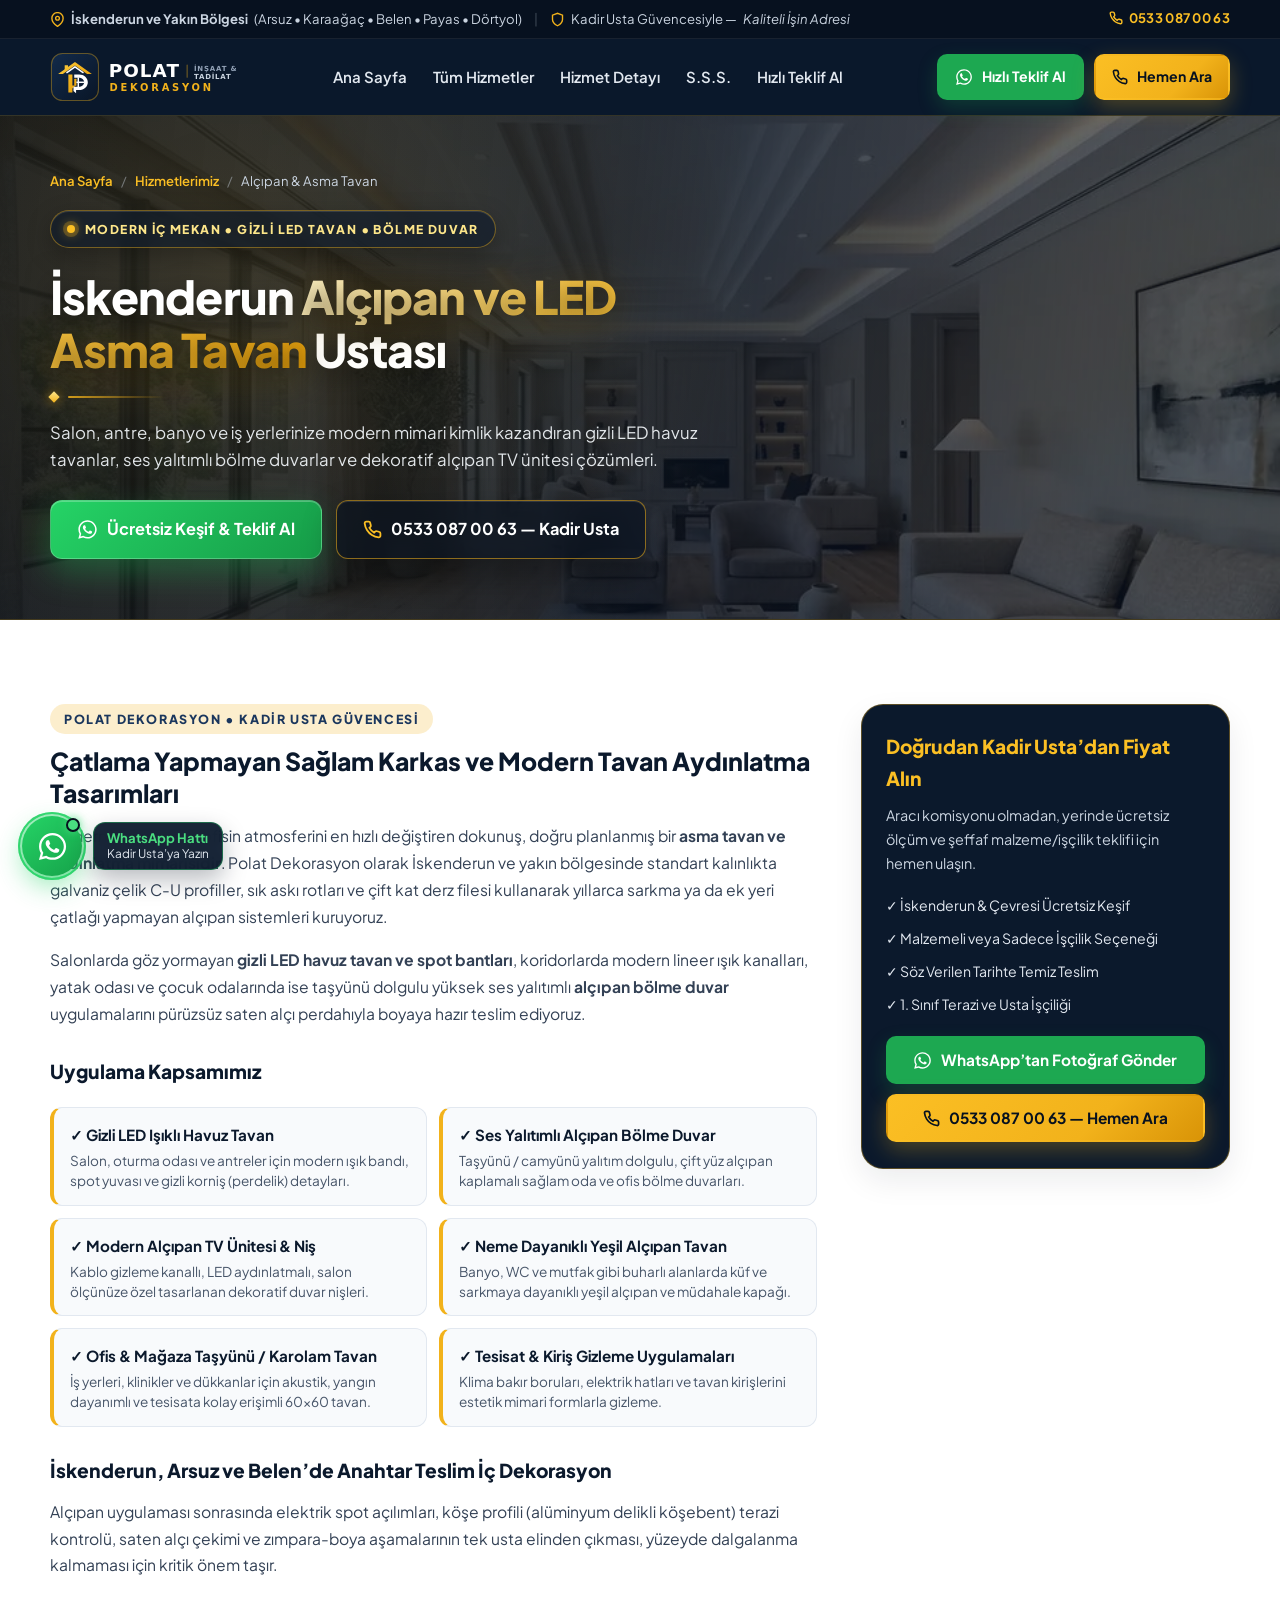
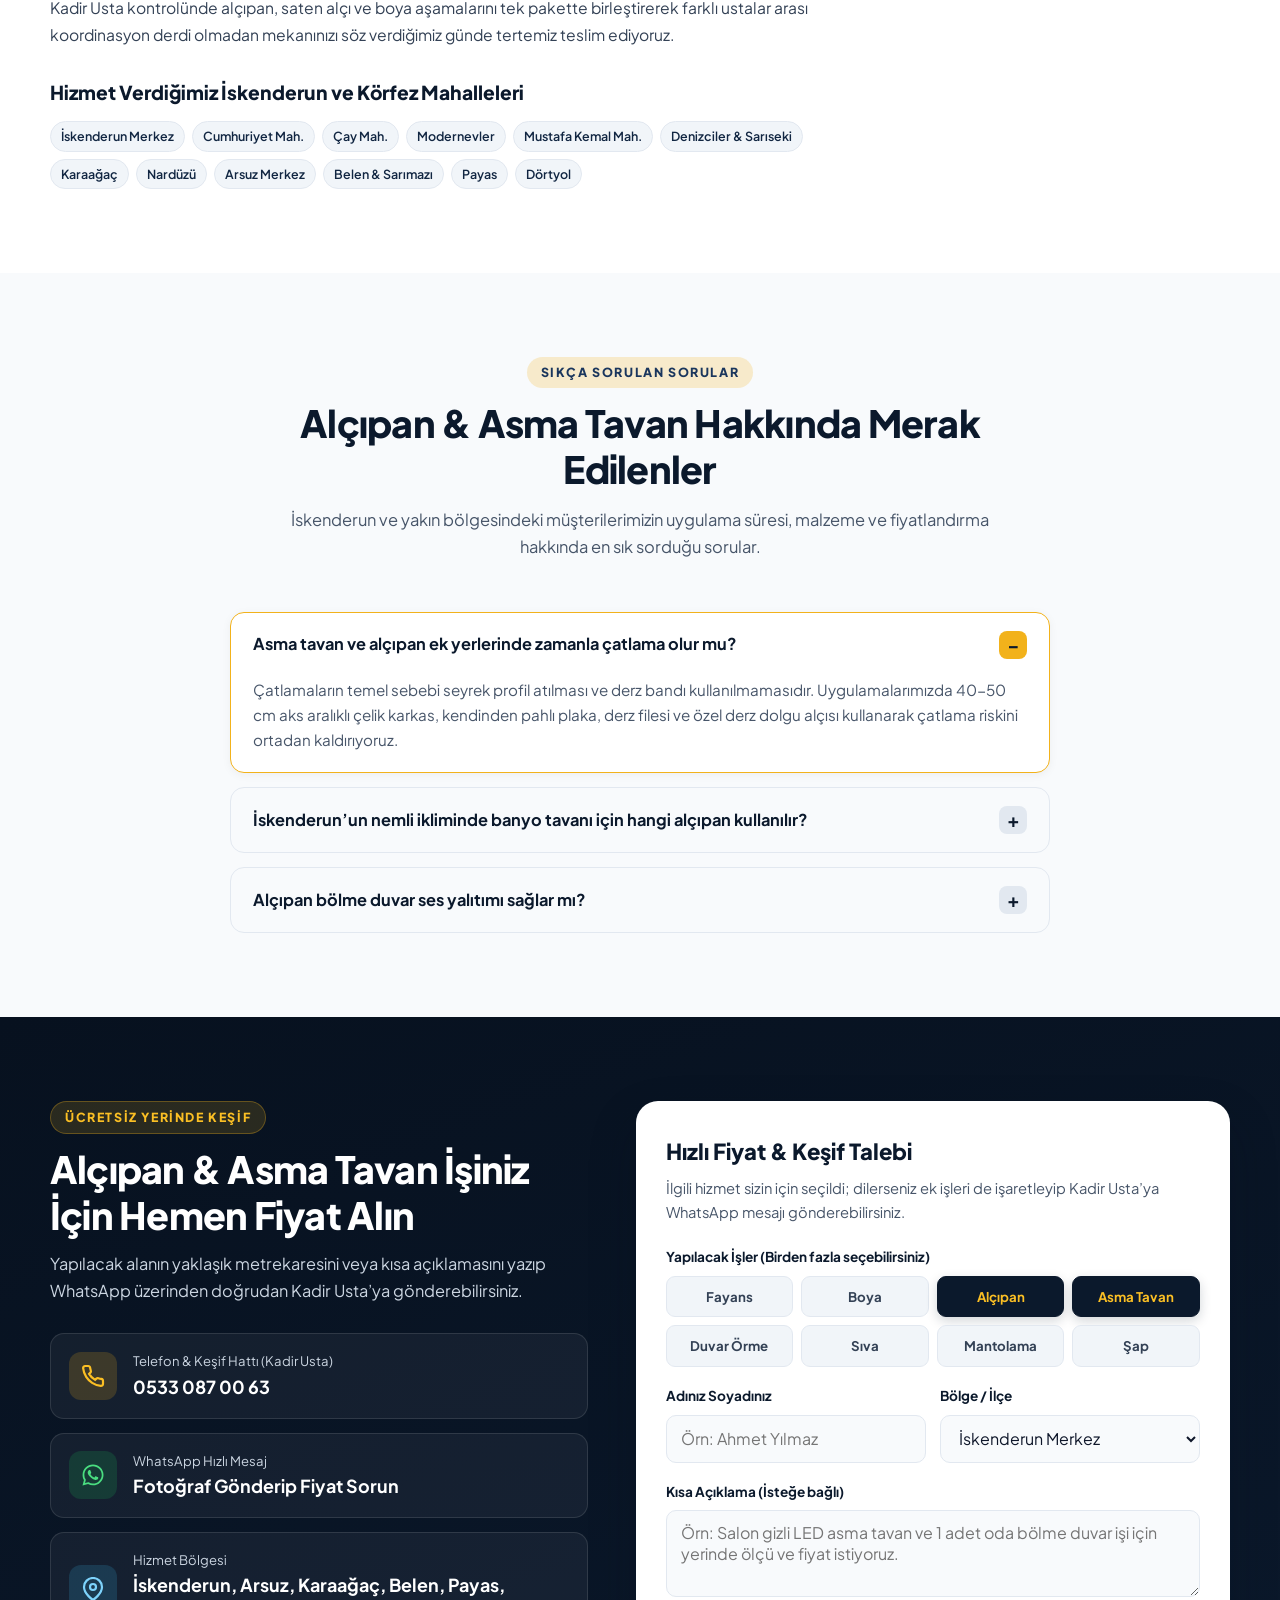
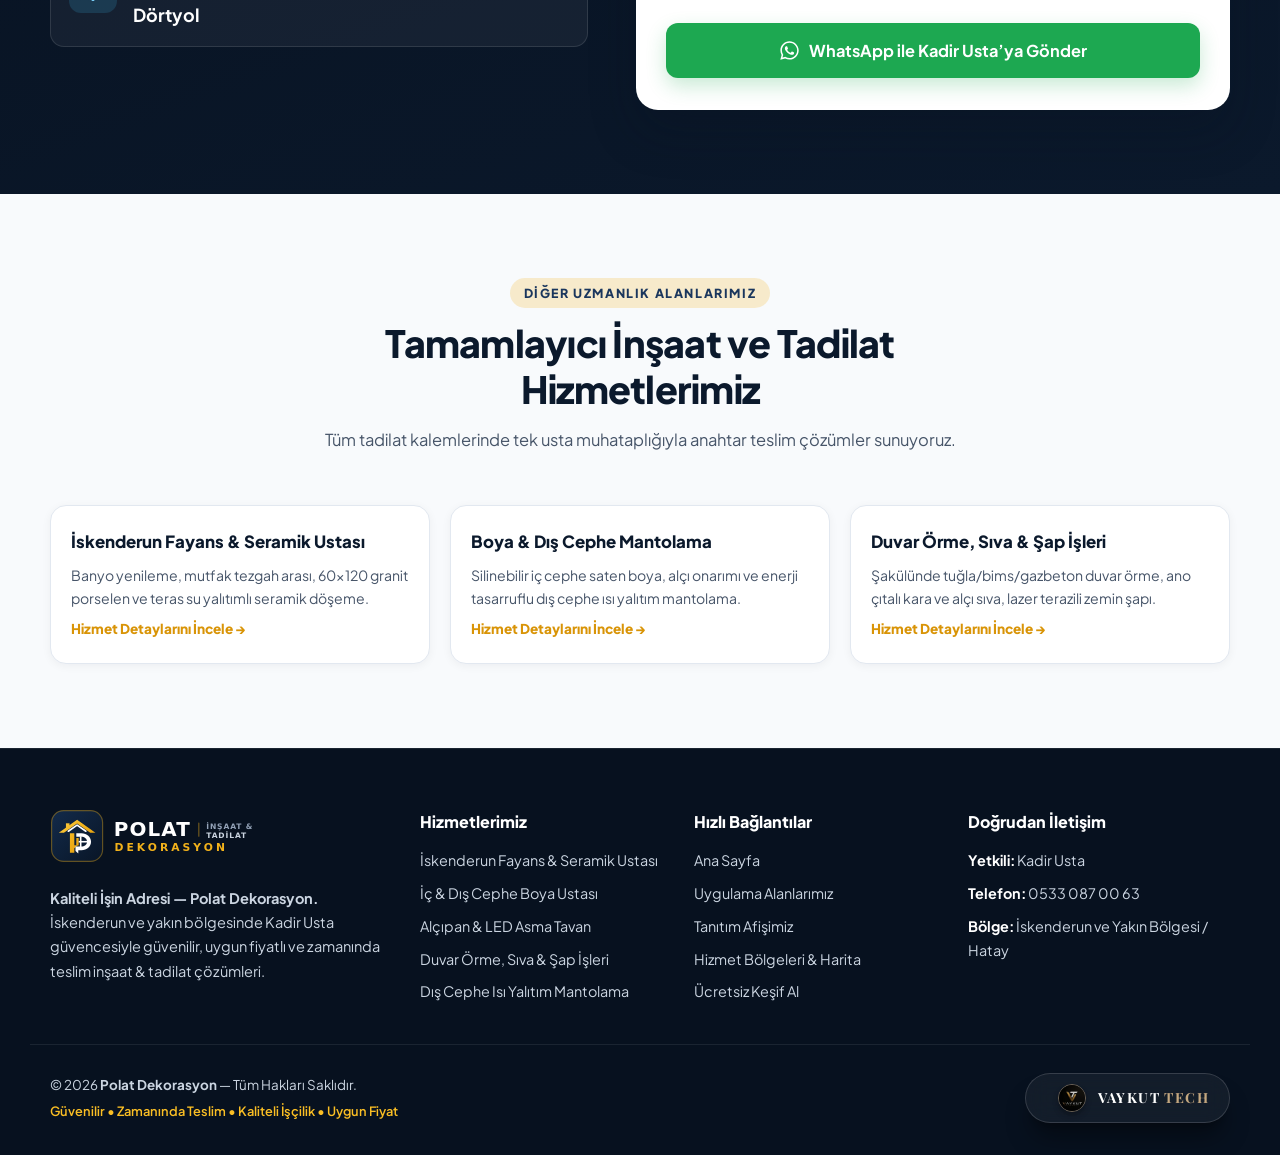
<file: iskenderun-alcipan-asma-tavan.html>
<!DOCTYPE html>
<html lang="tr" class="scroll-smooth">
<head>
  <meta charset="UTF-8" />
  <meta name="viewport" content="width=device-width, initial-scale=1.0" />
  <meta http-equiv="X-UA-Compatible" content="IE=edge" />

  <!-- Primary Local SEO Meta Tags -->
  <title>İskenderun Alçıpan ve Asma Tavan Ustası | Gizli LED Tavan & Bölme Duvar - Polat Dekorasyon</title>
  <meta name="description" content="İskenderun, Arsuz, Karaağaç ve Belen'de modern gizli LED ışıklı asma tavan, alçıpan bölme duvar, TV ünitesi, taşyünü tavan ve ses/ısı yalıtımlı iç dekorasyon. Kadir Usta: 0533 087 00 63" />
  <meta name="keywords" content="İskenderun alçıpan ustası, İskenderun asma tavan ustası, gizli LED tavan İskenderun, alçıpan bölme duvar İskenderun, taşyünü tavan İskenderun, alçıpan TV ünitesi, Arsuz alçıpan ustası, Polat Dekorasyon" />
  <meta name="author" content="Polat Dekorasyon - Kadir Usta" />
  <meta name="robots" content="index, follow, max-image-preview:large, max-snippet:-1, max-video-preview:-1" />
  <link rel="canonical" href="https://volkanaykut.github.io/polat-dekorasyon/iskenderun-alcipan-asma-tavan.html" />

  <!-- Local / Geo SEO Meta Tags (İskenderun, Hatay) -->
  <meta name="geo.region" content="TR-31" />
  <meta name="geo.placename" content="İskenderun, Hatay" />
  <meta name="geo.position" content="36.5872;36.1735" />
  <meta name="ICBM" content="36.5872, 36.1735" />
  <meta name="format-detection" content="telephone=yes" />

  <!-- Open Graph / WhatsApp / Facebook Share Preview -->
  <meta property="og:type" content="article" />
  <meta property="og:locale" content="tr_TR" />
  <meta property="og:site_name" content="Polat Dekorasyon İskenderun" />
  <meta property="og:title" content="İskenderun Alçıpan ve Asma Tavan Ustası | Gizli LED Tavan & Bölme Duvar - Polat Dekorasyon" />
  <meta property="og:description" content="İskenderun, Arsuz, Karaağaç ve Belen'de modern gizli LED ışıklı asma tavan, alçıpan bölme duvar, TV ünitesi, taşyünü tavan ve ses/ısı yalıtımlı iç dekorasyon. Kadir Usta: 0533 087 00 63" />
  <meta property="og:url" content="https://volkanaykut.github.io/polat-dekorasyon/iskenderun-alcipan-asma-tavan.html" />
  <meta property="og:image" content="https://volkanaykut.github.io/polat-dekorasyon/assets/iskenderun-asma-tavan-alcipan.jpg" />
  <meta property="og:image:width" content="960" />
  <meta property="og:image:height" content="717" />
  <meta property="og:image:alt" content="İskenderun gizli LED ışıklı asma tavan ve modern alçıpan iç mekan uygulaması - Polat Dekorasyon" />

  <!-- Twitter Card -->
  <meta name="twitter:card" content="summary_large_image" />
  <meta name="twitter:title" content="İskenderun Alçıpan ve Asma Tavan Ustası | Gizli LED Tavan & Bölme Duvar - Polat Dekorasyon" />
  <meta name="twitter:description" content="İskenderun, Arsuz, Karaağaç ve Belen'de modern gizli LED ışıklı asma tavan, alçıpan bölme duvar, TV ünitesi, taşyünü tavan ve ses/ısı yalıtımlı iç dekorasyon. Kadir Usta: 0533 087 00 63" />
  <meta name="twitter:image" content="https://volkanaykut.github.io/polat-dekorasyon/assets/iskenderun-asma-tavan-alcipan.jpg" />

  <!-- Theme, Preload LCP Image & Icons -->
  <meta name="theme-color" content="#0B192C" />
  <link rel="preload" as="image" href="assets/iskenderun-asma-tavan-alcipan.webp" type="image/webp" fetchpriority="high" />
  <link rel="icon" type="image/svg+xml" href="assets/favicon.svg" />
  <link rel="apple-touch-icon" href="assets/polat-dekorasyon-logo.jpg" />
  <link rel="manifest" href="site.webmanifest" />

  <!-- Google Fonts (Plus Jakarta Sans & Playfair Display) -->
  <link rel="preconnect" href="https://fonts.googleapis.com" />
  <link rel="preconnect" href="https://fonts.gstatic.com" crossorigin />
  <link href="https://fonts.googleapis.com/css2?family=Playfair+Display:wght@700&family=Plus+Jakarta+Sans:wght@400;500;600;700;800&display=swap" rel="stylesheet" />

  <!-- Main Stylesheet -->
  <link rel="stylesheet" href="styles.css?v=12" />

  <!-- Structured Data (BreadcrumbList + Service + FAQPage) -->
  <script type="application/ld+json">
{
  "@context": "https://schema.org",
  "@graph": [
    {
      "@type": "BreadcrumbList",
      "@id": "https://volkanaykut.github.io/polat-dekorasyon/iskenderun-alcipan-asma-tavan.html#breadcrumb",
      "itemListElement": [
        {
          "@type": "ListItem",
          "position": 1,
          "name": "Ana Sayfa",
          "item": "https://volkanaykut.github.io/polat-dekorasyon/"
        },
        {
          "@type": "ListItem",
          "position": 2,
          "name": "Alçıpan & Asma Tavan",
          "item": "https://volkanaykut.github.io/polat-dekorasyon/iskenderun-alcipan-asma-tavan.html"
        }
      ]
    },
    {
      "@type": "Service",
      "@id": "https://volkanaykut.github.io/polat-dekorasyon/iskenderun-alcipan-asma-tavan.html#service",
      "name": "İskenderun Alçıpan ve Modern Asma Tavan Uygulaması",
      "serviceType": "Drywall & Suspended Ceiling Installation",
      "description": "İskenderun, Arsuz, Karaağaç ve Belen'de modern gizli LED ışıklı asma tavan, alçıpan bölme duvar, TV ünitesi, taşyünü tavan ve ses/ısı yalıtımlı iç dekorasyon. Kadir Usta: 0533 087 00 63",
      "url": "https://volkanaykut.github.io/polat-dekorasyon/iskenderun-alcipan-asma-tavan.html",
      "image": "https://volkanaykut.github.io/polat-dekorasyon/assets/iskenderun-asma-tavan-alcipan.jpg",
      "provider": {
        "@type": [
          "HomeAndConstructionBusiness",
          "GeneralContractor"
        ],
        "@id": "https://volkanaykut.github.io/polat-dekorasyon/#business",
        "name": "Polat Dekorasyon - Kadir Usta",
        "telephone": "+905330870063",
        "priceRange": "₺₺",
        "url": "https://volkanaykut.github.io/polat-dekorasyon/",
        "logo": "https://volkanaykut.github.io/polat-dekorasyon/assets/polat-dekorasyon-logo.jpg",
        "address": {
          "@type": "PostalAddress",
          "addressLocality": "İskenderun",
          "addressRegion": "Hatay",
          "postalCode": "31200",
          "addressCountry": "TR"
        }
      },
      "areaServed": [
        {
          "@type": "City",
          "name": "İskenderun"
        },
        {
          "@type": "City",
          "name": "Arsuz"
        },
        {
          "@type": "Place",
          "name": "Karaağaç, Arsuz"
        },
        {
          "@type": "City",
          "name": "Belen"
        },
        {
          "@type": "City",
          "name": "Payas"
        },
        {
          "@type": "City",
          "name": "Dörtyol"
        }
      ]
    },
    {
      "@type": "FAQPage",
      "@id": "https://volkanaykut.github.io/polat-dekorasyon/iskenderun-alcipan-asma-tavan.html#faq",
      "mainEntity": [
        {
          "@type": "Question",
          "name": "Asma tavan ve alçıpan ek yerlerinde zamanla çatlama olur mu?",
          "acceptedAnswer": {
            "@type": "Answer",
            "text": "Çatlamaların temel sebebi seyrek profil atılması ve derz bandı kullanılmamasıdır. Uygulamalarımızda 40-50 cm aks aralıklı çelik karkas, kendinden pahlı plaka, derz filesi ve özel derz dolgu alçısı kullanarak çatlama riskini ortadan kaldırıyoruz."
          }
        },
        {
          "@type": "Question",
          "name": "İskenderun’un nemli ikliminde banyo tavanı için hangi alçıpan kullanılır?",
          "acceptedAnswer": {
            "@type": "Answer",
            "text": "Banyo ve tuvaletlerde kesinlikle standart beyaz plaka yerine su ve neme dayanıklı yeşil alçıpan (H2) veya vinil kaplı karolam tavan kullanıyor, üst tesisata ulaşım için şık müdahale kapağı bırakıyoruz."
          }
        },
        {
          "@type": "Question",
          "name": "Alçıpan bölme duvar ses yalıtımı sağlar mı?",
          "acceptedAnswer": {
            "@type": "Answer",
            "text": "Evet. Çelik profil karkas arasına yüksek yoğunluklu taşyünü levha yerleştirip her iki yüzeye alçıpan (isteğe göre çift kat plaka) uyguladığımızda tuğla duvara kıyasla çok daha hafif ve yüksek ses/ısı yalıtımlı bir duvar elde edilir."
          }
        }
      ]
    }
  ]
}
  </script>
</head>
<body>
  <div id="en-ust"></div>
  <a href="#ana-icerik" class="skip-link">Ana içeriğe geç</a>

  <!-- Top Utility Info Bar -->
  <div class="topbar">
    <div class="container topbar-inner">
      <div class="topbar-items">
        <span class="topbar-item">
          <svg width="15" height="15" viewBox="0 0 24 24" fill="none" stroke="currentColor" stroke-width="2.2" aria-hidden="true"><path d="M21 10c0 7-9 13-9 13s-9-6-9-13a9 9 0 0 1 18 0z"/><circle cx="12" cy="10" r="3"/></svg>
          <strong class="topbar-region-full">İskenderun ve Yakın Bölgesi</strong>
          <strong class="topbar-region-short">İskenderun &amp; Çevresi</strong>
          <span class="topbar-subregions">(Arsuz • Karaağaç • Belen • Payas • Dörtyol)</span>
        </span>
        <span class="topbar-divider" aria-hidden="true">|</span>
        <span class="topbar-item topbar-hide-sm">
          <svg width="15" height="15" viewBox="0 0 24 24" fill="none" stroke="currentColor" stroke-width="2.2" aria-hidden="true"><path d="M12 22s8-4 8-10V5l-8-3-8 3v7c0 6 8 10 8 10z"/></svg>
          Kadir Usta Güvencesiyle — <em>Kaliteli İşin Adresi</em>
        </span>
      </div>
      <div class="topbar-actions">
        <a href="tel:+905330870063" class="topbar-phone" aria-label="Kadir Usta'yı telefonla ara: 0533 087 00 63">
          <svg width="14" height="14" viewBox="0 0 24 24" fill="none" stroke="currentColor" stroke-width="2.4" aria-hidden="true"><path d="M22 16.92v3a2 2 0 0 1-2.18 2 19.79 19.79 0 0 1-8.63-3.07 19.5 19.5 0 0 1-6-6 19.79 19.79 0 0 1-3.07-8.67A2 2 0 0 1 4.11 2h3a2 2 0 0 1 2 1.72c.127.96.361 1.903.7 2.81a2 2 0 0 1-.45 2.11L8.09 9.91a16 16 0 0 0 6 6l1.27-1.27a2 2 0 0 1 2.11-.45c.907.339 1.85.573 2.81.7A2 2 0 0 1 22 16.92z"/></svg>
          0533 087 00 63
        </a>
      </div>
    </div>
  </div>

  <!-- Sticky Navigation Header -->
  <header class="site-header">
    <div class="container header-inner">
      <a href="index.html" class="brand-logo" aria-label="Polat Dekorasyon Ana Sayfa">
        <img src="assets/logo.svg" alt="Polat Dekorasyon Logo - İskenderun İnşaat ve Tadilat" width="204" height="54" />
      </a>

      <nav class="main-nav" id="mainNav" aria-label="Ana Menü">
        <a href="index.html" class="nav-link">Ana Sayfa</a>
        <a href="index.html#hizmetler" class="nav-link">Tüm Hizmetler</a>
        <a href="#detaylar" class="nav-link">Hizmet Detayı</a>
        <a href="#sss" class="nav-link">S.S.S.</a>
        <a href="#hizli-teklif" class="nav-link">Hızlı Teklif Al</a>
        <div class="mobile-nav-actions">
          <a href="#hizli-teklif" class="btn btn-whatsapp btn-block">
            <svg width="19" height="19" viewBox="0 0 448 512" fill="currentColor" aria-hidden="true"><path d="M380.9 97.1C339 55.1 283.2 32 223.9 32c-122.4 0-222 99.6-222 222 0 39.1 10.2 77.3 29.6 111L0 480l117.7-30.9c32.4 17.7 68.9 27 106.1 27h.1c122.3 0 224.1-99.6 224.1-222 0-59.3-25.2-115-67.1-157zm-157 341.6c-33.2 0-65.7-8.9-94-25.7l-6.7-4-69.8 18.3L72 359.2l-4.4-7c-18.5-29.4-28.2-63.3-28.2-98.2 0-101.7 82.8-184.5 184.6-184.5 49.3 0 95.6 19.2 130.4 54.1 34.8 34.9 56.2 81.2 56.1 130.5 0 101.8-84.9 184.6-186.6 184.6zm101.2-138.2c-5.5-2.8-32.8-16.2-37.9-18-5.1-1.9-8.8-2.8-12.5 2.8-3.7 5.6-14.3 18-17.6 21.8-3.2 3.7-6.5 4.2-12 1.4-32.6-16.3-54-29.1-75.5-66-5.7-9.8 5.7-9.1 16.3-30.3 1.8-3.7.9-6.9-.5-9.7-1.4-2.8-12.5-30.1-17.1-41.2-4.5-10.8-9.1-9.3-12.5-9.5-3.2-.2-6.9-.2-10.6-.2-3.7 0-9.7 1.4-14.8 6.9-5.1 5.6-19.4 19-19.4 46.3 0 27.3 19.9 53.7 22.6 57.4 2.8 3.7 39.1 59.7 94.8 83.8 35.2 15.2 49 16.5 66.6 13.9 10.7-1.6 32.8-13.4 37.4-26.4 4.6-13 4.6-24.1 3.2-26.4-1.3-2.5-5-3.9-10.5-6.6z"/></svg>
            Hızlı Teklif Al (WhatsApp)
          </a>
          <a href="tel:+905330870063" class="btn btn-gold btn-block">
            <svg width="17" height="17" viewBox="0 0 24 24" fill="none" stroke="currentColor" stroke-width="2.4" aria-hidden="true"><path d="M22 16.92v3a2 2 0 0 1-2.18 2 19.79 19.79 0 0 1-8.63-3.07 19.5 19.5 0 0 1-6-6 19.79 19.79 0 0 1-3.07-8.67A2 2 0 0 1 4.11 2h3a2 2 0 0 1 2 1.72c.127.96.361 1.903.7 2.81a2 2 0 0 1-.45 2.11L8.09 9.91a16 16 0 0 0 6 6l1.27-1.27a2 2 0 0 1 2.11-.45c.907.339 1.85.573 2.81.7A2 2 0 0 1 22 16.92z"/></svg>
            0533 087 00 63 — Hemen Ara
          </a>
        </div>
      </nav>

      <div class="header-cta">
        <a href="#hizli-teklif" class="btn btn-whatsapp btn-sm js-quote-jump">
          <svg width="18" height="18" viewBox="0 0 448 512" fill="currentColor" aria-hidden="true"><path d="M380.9 97.1C339 55.1 283.2 32 223.9 32c-122.4 0-222 99.6-222 222 0 39.1 10.2 77.3 29.6 111L0 480l117.7-30.9c32.4 17.7 68.9 27 106.1 27h.1c122.3 0 224.1-99.6 224.1-222 0-59.3-25.2-115-67.1-157zm-157 341.6c-33.2 0-65.7-8.9-94-25.7l-6.7-4-69.8 18.3L72 359.2l-4.4-7c-18.5-29.4-28.2-63.3-28.2-98.2 0-101.7 82.8-184.5 184.6-184.5 49.3 0 95.6 19.2 130.4 54.1 34.8 34.9 56.2 81.2 56.1 130.5 0 101.8-84.9 184.6-186.6 184.6zm101.2-138.2c-5.5-2.8-32.8-16.2-37.9-18-5.1-1.9-8.8-2.8-12.5 2.8-3.7 5.6-14.3 18-17.6 21.8-3.2 3.7-6.5 4.2-12 1.4-32.6-16.3-54-29.1-75.5-66-5.7-9.8 5.7-9.1 16.3-30.3 1.8-3.7.9-6.9-.5-9.7-1.4-2.8-12.5-30.1-17.1-41.2-4.5-10.8-9.1-9.3-12.5-9.5-3.2-.2-6.9-.2-10.6-.2-3.7 0-9.7 1.4-14.8 6.9-5.1 5.6-19.4 19-19.4 46.3 0 27.3 19.9 53.7 22.6 57.4 2.8 3.7 39.1 59.7 94.8 83.8 35.2 15.2 49 16.5 66.6 13.9 10.7-1.6 32.8-13.4 37.4-26.4 4.6-13 4.6-24.1 3.2-26.4-1.3-2.5-5-3.9-10.5-6.6z"/></svg>
          Hızlı Teklif Al
        </a>
        <a href="tel:+905330870063" class="btn btn-gold btn-sm">
          <svg width="16" height="16" viewBox="0 0 24 24" fill="none" stroke="currentColor" stroke-width="2.4" aria-hidden="true"><path d="M22 16.92v3a2 2 0 0 1-2.18 2 19.79 19.79 0 0 1-8.63-3.07 19.5 19.5 0 0 1-6-6 19.79 19.79 0 0 1-3.07-8.67A2 2 0 0 1 4.11 2h3a2 2 0 0 1 2 1.72c.127.96.361 1.903.7 2.81a2 2 0 0 1-.45 2.11L8.09 9.91a16 16 0 0 0 6 6l1.27-1.27a2 2 0 0 1 2.11-.45c.907.339 1.85.573 2.81.7A2 2 0 0 1 22 16.92z"/></svg>
          Hemen Ara
        </a>
      </div>

      <div class="mobile-top-actions">
        <a href="#hizli-teklif" class="mobile-top-quote js-quote-jump">
          <svg width="14" height="14" viewBox="0 0 448 512" fill="currentColor" aria-hidden="true"><path d="M380.9 97.1C339 55.1 283.2 32 223.9 32c-122.4 0-222 99.6-222 222 0 39.1 10.2 77.3 29.6 111L0 480l117.7-30.9c32.4 17.7 68.9 27 106.1 27h.1c122.3 0 224.1-99.6 224.1-222 0-59.3-25.2-115-67.1-157zm-157 341.6c-33.2 0-65.7-8.9-94-25.7l-6.7-4-69.8 18.3L72 359.2l-4.4-7c-18.5-29.4-28.2-63.3-28.2-98.2 0-101.7 82.8-184.5 184.6-184.5 49.3 0 95.6 19.2 130.4 54.1 34.8 34.9 56.2 81.2 56.1 130.5 0 101.8-84.9 184.6-186.6 184.6zm101.2-138.2c-5.5-2.8-32.8-16.2-37.9-18-5.1-1.9-8.8-2.8-12.5 2.8-3.7 5.6-14.3 18-17.6 21.8-3.2 3.7-6.5 4.2-12 1.4-32.6-16.3-54-29.1-75.5-66-5.7-9.8 5.7-9.1 16.3-30.3 1.8-3.7.9-6.9-.5-9.7-1.4-2.8-12.5-30.1-17.1-41.2-4.5-10.8-9.1-9.3-12.5-9.5-3.2-.2-6.9-.2-10.6-.2-3.7 0-9.7 1.4-14.8 6.9-5.1 5.6-19.4 19-19.4 46.3 0 27.3 19.9 53.7 22.6 57.4 2.8 3.7 39.1 59.7 94.8 83.8 35.2 15.2 49 16.5 66.6 13.9 10.7-1.6 32.8-13.4 37.4-26.4 4.6-13 4.6-24.1 3.2-26.4-1.3-2.5-5-3.9-10.5-6.6z"/></svg>
          <span>Hızlı Teklif</span>
        </a>
        <button class="menu-toggle" id="menuToggle" type="button" aria-expanded="false" aria-controls="mainNav" aria-label="Menüyü aç veya kapat">
          <span></span>
          <span></span>
          <span></span>
        </button>
      </div>
    </div>
  </header>

  <main id="ana-icerik">
    <!-- DEDICATED LUXURY SERVICE SUBHERO -->
    <section class="subhero">
      <div class="hero-bg" aria-hidden="true">
        <picture>
          <source srcset="assets/iskenderun-asma-tavan-alcipan.webp" type="image/webp" />
          <img
            src="assets/iskenderun-asma-tavan-alcipan.jpg"
            alt="İskenderun gizli LED ışıklı asma tavan ve modern alçıpan iç mekan uygulaması - Polat Dekorasyon"
            width="960"
            height="717"
            fetchpriority="high"
            class="hero-bg-img"
          />
        </picture>
        <div class="subhero-overlay"></div>
      </div>

      <div class="container hero-container">
        <div class="hero-content">
          <nav class="breadcrumb-nav" aria-label="Sayfa Konumu">
            <ol class="breadcrumb-list">
              <li><a href="index.html">Ana Sayfa</a></li>
              <li class="breadcrumb-sep" aria-hidden="true">/</li>
              <li><a href="index.html#hizmetler">Hizmetlerimiz</a></li>
              <li class="breadcrumb-sep" aria-hidden="true">/</li>
              <li aria-current="page">Alçıpan & Asma Tavan</li>
            </ol>
          </nav>

          <div class="hero-badge">
            <span class="badge-dot"></span>
            <span>MODERN İÇ MEKAN • GİZLİ LED TAVAN • BÖLME DUVAR</span>
          </div>

          <h1 class="subhero-title">İskenderun <span class="text-gold-luxury">Alçıpan ve LED Asma Tavan</span> Ustası</h1>

          <div class="hero-divider" aria-hidden="true">
            <span class="hero-divider-diamond"></span>
            <span class="hero-divider-line"></span>
          </div>

          <p class="subhero-lead">Salon, antre, banyo ve iş yerlerinize modern mimari kimlik kazandıran gizli LED havuz tavanlar, ses yalıtımlı bölme duvarlar ve dekoratif alçıpan TV ünitesi çözümleri.</p>

          <div class="hero-actions">
            <a href="#hizli-teklif" class="btn btn-whatsapp-luxury btn-lg js-quote-jump">
              <svg width="21" height="21" viewBox="0 0 448 512" fill="currentColor" aria-hidden="true"><path d="M380.9 97.1C339 55.1 283.2 32 223.9 32c-122.4 0-222 99.6-222 222 0 39.1 10.2 77.3 29.6 111L0 480l117.7-30.9c32.4 17.7 68.9 27 106.1 27h.1c122.3 0 224.1-99.6 224.1-222 0-59.3-25.2-115-67.1-157zm-157 341.6c-33.2 0-65.7-8.9-94-25.7l-6.7-4-69.8 18.3L72 359.2l-4.4-7c-18.5-29.4-28.2-63.3-28.2-98.2 0-101.7 82.8-184.5 184.6-184.5 49.3 0 95.6 19.2 130.4 54.1 34.8 34.9 56.2 81.2 56.1 130.5 0 101.8-84.9 184.6-186.6 184.6zm101.2-138.2c-5.5-2.8-32.8-16.2-37.9-18-5.1-1.9-8.8-2.8-12.5 2.8-3.7 5.6-14.3 18-17.6 21.8-3.2 3.7-6.5 4.2-12 1.4-32.6-16.3-54-29.1-75.5-66-5.7-9.8 5.7-9.1 16.3-30.3 1.8-3.7.9-6.9-.5-9.7-1.4-2.8-12.5-30.1-17.1-41.2-4.5-10.8-9.1-9.3-12.5-9.5-3.2-.2-6.9-.2-10.6-.2-3.7 0-9.7 1.4-14.8 6.9-5.1 5.6-19.4 19-19.4 46.3 0 27.3 19.9 53.7 22.6 57.4 2.8 3.7 39.1 59.7 94.8 83.8 35.2 15.2 49 16.5 66.6 13.9 10.7-1.6 32.8-13.4 37.4-26.4 4.6-13 4.6-24.1 3.2-26.4-1.3-2.5-5-3.9-10.5-6.6z"/></svg>
              <span>Ücretsiz Keşif &amp; Teklif Al</span>
            </a>
            <a href="tel:+905330870063" class="btn btn-glass-gold btn-lg hero-call-btn">
              <svg width="19" height="19" viewBox="0 0 24 24" fill="none" stroke="currentColor" stroke-width="2.3" aria-hidden="true"><path d="M22 16.92v3a2 2 0 0 1-2.18 2 19.79 19.79 0 0 1-8.63-3.07 19.5 19.5 0 0 1-6-6 19.79 19.79 0 0 1-3.07-8.67A2 2 0 0 1 4.11 2h3a2 2 0 0 1 2 1.72c.127.96.361 1.903.7 2.81a2 2 0 0 1-.45 2.11L8.09 9.91a16 16 0 0 0 6 6l1.27-1.27a2 2 0 0 1 2.11-.45c.907.339 1.85.573 2.81.7A2 2 0 0 1 22 16.92z"/></svg>
              <span>0533 087 00 63 — Kadir Usta</span>
            </a>
          </div>
        </div>
      </div>
    </section>

    <!-- IN-DEPTH LOCAL SEO SERVICE CONTENT & STICKY SIDEBAR -->
    <section class="section section-white" id="detaylar">
      <div class="container seo-content-grid">
        <article class="seo-prose">
          <span class="section-eyebrow">POLAT DEKORASYON • KADİR USTA GÜVENCESİ</span>
          <h2>Çatlama Yapmayan Sağlam Karkas ve Modern Tavan Aydınlatma Tasarımları</h2>
          <p>Modern bir evin veya ofisin atmosferini en hızlı değiştiren dokunuş, doğru planlanmış bir <strong>asma tavan ve aydınlatma mimarisidir</strong>. Polat Dekorasyon olarak İskenderun ve yakın bölgesinde standart kalınlıkta galvaniz çelik C-U profiller, sık askı rotları ve çift kat derz filesi kullanarak yıllarca sarkma ya da ek yeri çatlağı yapmayan alçıpan sistemleri kuruyoruz.</p>
          <p>Salonlarda göz yormayan <strong>gizli LED havuz tavan ve spot bantları</strong>, koridorlarda modern lineer ışık kanalları, yatak odası ve çocuk odalarında ise taşyünü dolgulu yüksek ses yalıtımlı <strong>alçıpan bölme duvar</strong> uygulamalarını pürüzsüz saten alçı perdahıyla boyaya hazır teslim ediyoruz.</p>

          <h3>Uygulama Kapsamımız</h3>
          <div class="seo-check-grid">
            <div class="seo-check-card">
              <strong>✓ Gizli LED Işıklı Havuz Tavan</strong>
              <span>Salon, oturma odası ve antreler için modern ışık bandı, spot yuvası ve gizli korniş (perdelik) detayları.</span>
            </div>
            <div class="seo-check-card">
              <strong>✓ Ses Yalıtımlı Alçıpan Bölme Duvar</strong>
              <span>Taşyünü / camyünü yalıtım dolgulu, çift yüz alçıpan kaplamalı sağlam oda ve ofis bölme duvarları.</span>
            </div>
            <div class="seo-check-card">
              <strong>✓ Modern Alçıpan TV Ünitesi & Niş</strong>
              <span>Kablo gizleme kanallı, LED aydınlatmalı, salon ölçünüze özel tasarlanan dekoratif duvar nişleri.</span>
            </div>
            <div class="seo-check-card">
              <strong>✓ Neme Dayanıklı Yeşil Alçıpan Tavan</strong>
              <span>Banyo, WC ve mutfak gibi buharlı alanlarda küf ve sarkmaya dayanıklı yeşil alçıpan ve müdahale kapağı.</span>
            </div>
            <div class="seo-check-card">
              <strong>✓ Ofis & Mağaza Taşyünü / Karolam Tavan</strong>
              <span>İş yerleri, klinikler ve dükkanlar için akustik, yangın dayanımlı ve tesisata kolay erişimli 60x60 tavan.</span>
            </div>
            <div class="seo-check-card">
              <strong>✓ Tesisat & Kiriş Gizleme Uygulamaları</strong>
              <span>Klima bakır boruları, elektrik hatları ve tavan kirişlerini estetik mimari formlarla gizleme.</span>
            </div>
          </div>

          <h3>İskenderun, Arsuz ve Belen’de Anahtar Teslim İç Dekorasyon</h3>
          <p>Alçıpan uygulaması sonrasında elektrik spot açılımları, köşe profili (alüminyum delikli köşebent) terazi kontrolü, saten alçı çekimi ve zımpara-boya aşamalarının tek usta elinden çıkması, yüzeyde dalgalanma kalmaması için kritik önem taşır.</p>
          <p>Kadir Usta kontrolünde alçıpan, saten alçı ve boya aşamalarını tek pakette birleştirerek farklı ustalar arası koordinasyon derdi olmadan mekanınızı söz verdiğimiz günde tertemiz teslim ediyoruz.</p>

          <h3>Hizmet Verdiğimiz İskenderun ve Körfez Mahalleleri</h3>
          <div class="seo-neighborhoods" aria-label="Hizmet Verilen Mahalle ve İlçeler">
            <span class="seo-neighborhood-tag">İskenderun Merkez</span>
            <span class="seo-neighborhood-tag">Cumhuriyet Mah.</span>
            <span class="seo-neighborhood-tag">Çay Mah.</span>
            <span class="seo-neighborhood-tag">Modernevler</span>
            <span class="seo-neighborhood-tag">Mustafa Kemal Mah.</span>
            <span class="seo-neighborhood-tag">Denizciler &amp; Sarıseki</span>
            <span class="seo-neighborhood-tag">Karaağaç</span>
            <span class="seo-neighborhood-tag">Nardüzü</span>
            <span class="seo-neighborhood-tag">Arsuz Merkez</span>
            <span class="seo-neighborhood-tag">Belen &amp; Sarımazı</span>
            <span class="seo-neighborhood-tag">Payas</span>
            <span class="seo-neighborhood-tag">Dörtyol</span>
          </div>
        </article>

        <aside class="seo-sidebar-card" aria-label="Hızlı Keşif ve İletişim Kartı">
          <h3>Doğrudan Kadir Usta’dan Fiyat Alın</h3>
          <p>Aracı komisyonu olmadan, yerinde ücretsiz ölçüm ve şeffaf malzeme/işçilik teklifi için hemen ulaşın.</p>
          <ul class="seo-sidebar-list">
            <li>✓ İskenderun &amp; Çevresi Ücretsiz Keşif</li>
            <li>✓ Malzemeli veya Sadece İşçilik Seçeneği</li>
            <li>✓ Söz Verilen Tarihte Temiz Teslim</li>
            <li>✓ 1. Sınıf Terazi ve Usta İşçiliği</li>
          </ul>
          <div class="seo-sidebar-actions">
            <a href="https://wa.me/905330870063?text=Merhaba%20Kadir%20Usta%2C%20%C4%B0skenderun%20al%C3%A7%C4%B1pan%20ve%20asma%20tavan%20i%C5%9Fimiz%20i%C3%A7in%20fiyat%20almak%20istiyorum." target="_blank" rel="noopener noreferrer" class="btn btn-whatsapp btn-block">
              <svg width="19" height="19" viewBox="0 0 448 512" fill="currentColor" aria-hidden="true"><path d="M380.9 97.1C339 55.1 283.2 32 223.9 32c-122.4 0-222 99.6-222 222 0 39.1 10.2 77.3 29.6 111L0 480l117.7-30.9c32.4 17.7 68.9 27 106.1 27h.1c122.3 0 224.1-99.6 224.1-222 0-59.3-25.2-115-67.1-157zm-157 341.6c-33.2 0-65.7-8.9-94-25.7l-6.7-4-69.8 18.3L72 359.2l-4.4-7c-18.5-29.4-28.2-63.3-28.2-98.2 0-101.7 82.8-184.5 184.6-184.5 49.3 0 95.6 19.2 130.4 54.1 34.8 34.9 56.2 81.2 56.1 130.5 0 101.8-84.9 184.6-186.6 184.6zm101.2-138.2c-5.5-2.8-32.8-16.2-37.9-18-5.1-1.9-8.8-2.8-12.5 2.8-3.7 5.6-14.3 18-17.6 21.8-3.2 3.7-6.5 4.2-12 1.4-32.6-16.3-54-29.1-75.5-66-5.7-9.8 5.7-9.1 16.3-30.3 1.8-3.7.9-6.9-.5-9.7-1.4-2.8-12.5-30.1-17.1-41.2-4.5-10.8-9.1-9.3-12.5-9.5-3.2-.2-6.9-.2-10.6-.2-3.7 0-9.7 1.4-14.8 6.9-5.1 5.6-19.4 19-19.4 46.3 0 27.3 19.9 53.7 22.6 57.4 2.8 3.7 39.1 59.7 94.8 83.8 35.2 15.2 49 16.5 66.6 13.9 10.7-1.6 32.8-13.4 37.4-26.4 4.6-13 4.6-24.1 3.2-26.4-1.3-2.5-5-3.9-10.5-6.6z"/></svg>
              WhatsApp’tan Fotoğraf Gönder
            </a>
            <a href="tel:+905330870063" class="btn btn-gold btn-block">
              <svg width="17" height="17" viewBox="0 0 24 24" fill="none" stroke="currentColor" stroke-width="2.4" aria-hidden="true"><path d="M22 16.92v3a2 2 0 0 1-2.18 2 19.79 19.79 0 0 1-8.63-3.07 19.5 19.5 0 0 1-6-6 19.79 19.79 0 0 1-3.07-8.67A2 2 0 0 1 4.11 2h3a2 2 0 0 1 2 1.72c.127.96.361 1.903.7 2.81a2 2 0 0 1-.45 2.11L8.09 9.91a16 16 0 0 0 6 6l1.27-1.27a2 2 0 0 1 2.11-.45c.907.339 1.85.573 2.81.7A2 2 0 0 1 22 16.92z"/></svg>
              0533 087 00 63 — Hemen Ara
            </a>
          </div>
        </aside>
      </div>
    </section>

    <!-- SERVICE-SPECIFIC FAQ SECTION (MATCHES FAQPAGE SCHEMA) -->
    <section class="section section-light" id="sss">
      <div class="container container-narrow">
        <div class="section-header">
          <span class="section-eyebrow">SIKÇA SORULAN SORULAR</span>
          <h2 class="section-title">Alçıpan & Asma Tavan Hakkında Merak Edilenler</h2>
          <p class="section-desc">İskenderun ve yakın bölgesindeki müşterilerimizin uygulama süresi, malzeme ve fiyatlandırma hakkında en sık sorduğu sorular.</p>
        </div>

        <div class="faq-list">
          <details class="faq-item" open>
            <summary>Asma tavan ve alçıpan ek yerlerinde zamanla çatlama olur mu?</summary>
            <div class="faq-answer">
              <p>Çatlamaların temel sebebi seyrek profil atılması ve derz bandı kullanılmamasıdır. Uygulamalarımızda 40-50 cm aks aralıklı çelik karkas, kendinden pahlı plaka, derz filesi ve özel derz dolgu alçısı kullanarak çatlama riskini ortadan kaldırıyoruz.</p>
            </div>
          </details>
          <details class="faq-item">
            <summary>İskenderun’un nemli ikliminde banyo tavanı için hangi alçıpan kullanılır?</summary>
            <div class="faq-answer">
              <p>Banyo ve tuvaletlerde kesinlikle standart beyaz plaka yerine su ve neme dayanıklı yeşil alçıpan (H2) veya vinil kaplı karolam tavan kullanıyor, üst tesisata ulaşım için şık müdahale kapağı bırakıyoruz.</p>
            </div>
          </details>
          <details class="faq-item">
            <summary>Alçıpan bölme duvar ses yalıtımı sağlar mı?</summary>
            <div class="faq-answer">
              <p>Evet. Çelik profil karkas arasına yüksek yoğunluklu taşyünü levha yerleştirip her iki yüzeye alçıpan (isteğe göre çift kat plaka) uyguladığımızda tuğla duvara kıyasla çok daha hafif ve yüksek ses/ısı yalıtımlı bir duvar elde edilir.</p>
            </div>
          </details>
        </div>
      </div>
    </section>

    <!-- PRE-SELECTED WHATSAPP QUOTE BUILDER -->
    <section class="section section-contact" id="iletisim">
      <div class="container contact-grid">
        <div class="contact-info">
          <span class="section-eyebrow eyebrow-gold">ÜCRETSİZ YERİNDE KEŞİF</span>
          <h2 class="section-title text-white">Alçıpan & Asma Tavan İşiniz İçin Hemen Fiyat Alın</h2>
          <p class="contact-lead">
            Yapılacak alanın yaklaşık metrekaresini veya kısa açıklamasını yazıp WhatsApp üzerinden doğrudan Kadir Usta’ya gönderebilirsiniz.
          </p>

          <div class="contact-cards">
            <a href="tel:+905330870063" class="contact-card">
              <div class="contact-card-icon gold" aria-hidden="true">
                <svg width="24" height="24" viewBox="0 0 24 24" fill="none" stroke="currentColor" stroke-width="2.2"><path d="M22 16.92v3a2 2 0 0 1-2.18 2 19.79 19.79 0 0 1-8.63-3.07 19.5 19.5 0 0 1-6-6 19.79 19.79 0 0 1-3.07-8.67A2 2 0 0 1 4.11 2h3a2 2 0 0 1 2 1.72c.127.96.361 1.903.7 2.81a2 2 0 0 1-.45 2.11L8.09 9.91a16 16 0 0 0 6 6l1.27-1.27a2 2 0 0 1 2.11-.45c.907.339 1.85.573 2.81.7A2 2 0 0 1 22 16.92z"/></svg>
              </div>
              <div>
                <span class="contact-card-label">Telefon &amp; Keşif Hattı (Kadir Usta)</span>
                <strong class="contact-card-value">0533 087 00 63</strong>
              </div>
            </a>

            <a href="https://wa.me/905330870063?text=Merhaba%20Kadir%20Usta%2C%20%C4%B0skenderun%20al%C3%A7%C4%B1pan%20ve%20asma%20tavan%20i%C5%9Fimiz%20i%C3%A7in%20fiyat%20almak%20istiyorum." target="_blank" rel="noopener noreferrer" class="contact-card">
              <div class="contact-card-icon green" aria-hidden="true">
                <svg width="24" height="24" viewBox="0 0 448 512" fill="currentColor"><path d="M380.9 97.1C339 55.1 283.2 32 223.9 32c-122.4 0-222 99.6-222 222 0 39.1 10.2 77.3 29.6 111L0 480l117.7-30.9c32.4 17.7 68.9 27 106.1 27h.1c122.3 0 224.1-99.6 224.1-222 0-59.3-25.2-115-67.1-157zm-157 341.6c-33.2 0-65.7-8.9-94-25.7l-6.7-4-69.8 18.3L72 359.2l-4.4-7c-18.5-29.4-28.2-63.3-28.2-98.2 0-101.7 82.8-184.5 184.6-184.5 49.3 0 95.6 19.2 130.4 54.1 34.8 34.9 56.2 81.2 56.1 130.5 0 101.8-84.9 184.6-186.6 184.6zm101.2-138.2c-5.5-2.8-32.8-16.2-37.9-18-5.1-1.9-8.8-2.8-12.5 2.8-3.7 5.6-14.3 18-17.6 21.8-3.2 3.7-6.5 4.2-12 1.4-32.6-16.3-54-29.1-75.5-66-5.7-9.8 5.7-9.1 16.3-30.3 1.8-3.7.9-6.9-.5-9.7-1.4-2.8-12.5-30.1-17.1-41.2-4.5-10.8-9.1-9.3-12.5-9.5-3.2-.2-6.9-.2-10.6-.2-3.7 0-9.7 1.4-14.8 6.9-5.1 5.6-19.4 19-19.4 46.3 0 27.3 19.9 53.7 22.6 57.4 2.8 3.7 39.1 59.7 94.8 83.8 35.2 15.2 49 16.5 66.6 13.9 10.7-1.6 32.8-13.4 37.4-26.4 4.6-13 4.6-24.1 3.2-26.4-1.3-2.5-5-3.9-10.5-6.6z"/></svg>
              </div>
              <div>
                <span class="contact-card-label">WhatsApp Hızlı Mesaj</span>
                <strong class="contact-card-value">Fotoğraf Gönderip Fiyat Sorun</strong>
              </div>
            </a>

            <div class="contact-card static">
              <div class="contact-card-icon blue" aria-hidden="true">
                <svg width="24" height="24" viewBox="0 0 24 24" fill="none" stroke="currentColor" stroke-width="2.2"><path d="M21 10c0 7-9 13-9 13s-9-6-9-13a9 9 0 0 1 18 0z"/><circle cx="12" cy="10" r="3"/></svg>
              </div>
              <div>
                <span class="contact-card-label">Hizmet Bölgesi</span>
                <strong class="contact-card-value">İskenderun, Arsuz, Karaağaç, Belen, Payas, Dörtyol</strong>
              </div>
            </div>
          </div>
        </div>

        <div class="quote-box" id="hizli-teklif">
          <h3>Hızlı Fiyat &amp; Keşif Talebi</h3>
          <p>İlgili hizmet sizin için seçildi; dilerseniz ek işleri de işaretleyip Kadir Usta’ya WhatsApp mesajı gönderebilirsiniz.</p>

          <form id="whatsappQuoteForm" class="quote-form">
            <div class="form-group">
              <label class="form-label">Yapılacak İşler (Birden fazla seçebilirsiniz)</label>
              <div class="chip-grid" id="serviceChips">
                <label class="chip">
                  <input type="checkbox" name="hizmet" value="Fayans & Seramik" />
                  <span>Fayans</span>
                </label>
                <label class="chip">
                  <input type="checkbox" name="hizmet" value="Boya Uygulaması" />
                  <span>Boya</span>
                </label>
                <label class="chip selected">
                  <input type="checkbox" name="hizmet" value="Alçıpan" checked />
                  <span>Alçıpan</span>
                </label>
                <label class="chip selected">
                  <input type="checkbox" name="hizmet" value="Asma Tavan" checked />
                  <span>Asma Tavan</span>
                </label>
                <label class="chip">
                  <input type="checkbox" name="hizmet" value="Duvar Örme" />
                  <span>Duvar Örme</span>
                </label>
                <label class="chip">
                  <input type="checkbox" name="hizmet" value="Sıva İşleri" />
                  <span>Sıva</span>
                </label>
                <label class="chip">
                  <input type="checkbox" name="hizmet" value="Mantolama" />
                  <span>Mantolama</span>
                </label>
                <label class="chip">
                  <input type="checkbox" name="hizmet" value="Şap Uygulaması" />
                  <span>Şap</span>
                </label>
              </div>
            </div>

            <div class="form-row">
              <div class="form-group">
                <label for="customerName" class="form-label">Adınız Soyadınız</label>
                <input type="text" id="customerName" class="form-input" placeholder="Örn: Ahmet Yılmaz" />
              </div>
              <div class="form-group">
                <label for="customerArea" class="form-label">Bölge / İlçe</label>
                <select id="customerArea" class="form-input">
                  <option value="İskenderun Merkez">İskenderun Merkez</option>
                  <option value="Karaağaç / Arsuz">Karaağaç / Arsuz</option>
                  <option value="Denizciler / Sarıseki">Denizciler / Sarıseki</option>
                  <option value="Belen">Belen</option>
                  <option value="Payas">Payas</option>
                  <option value="Dörtyol">Dörtyol</option>
                  <option value="Diğer Yakın Bölge">Diğer Yakın Bölge</option>
                </select>
              </div>
            </div>

            <div class="form-group">
              <label for="customerNote" class="form-label">Kısa Açıklama (İsteğe bağlı)</label>
              <textarea id="customerNote" rows="3" class="form-input" placeholder="Örn: Salon gizli LED asma tavan ve 1 adet oda bölme duvar işi için yerinde ölçü ve fiyat istiyoruz."></textarea>
            </div>

            <button type="submit" class="btn btn-whatsapp btn-lg btn-block">
              <svg width="21" height="21" viewBox="0 0 448 512" fill="currentColor" aria-hidden="true"><path d="M380.9 97.1C339 55.1 283.2 32 223.9 32c-122.4 0-222 99.6-222 222 0 39.1 10.2 77.3 29.6 111L0 480l117.7-30.9c32.4 17.7 68.9 27 106.1 27h.1c122.3 0 224.1-99.6 224.1-222 0-59.3-25.2-115-67.1-157zm-157 341.6c-33.2 0-65.7-8.9-94-25.7l-6.7-4-69.8 18.3L72 359.2l-4.4-7c-18.5-29.4-28.2-63.3-28.2-98.2 0-101.7 82.8-184.5 184.6-184.5 49.3 0 95.6 19.2 130.4 54.1 34.8 34.9 56.2 81.2 56.1 130.5 0 101.8-84.9 184.6-186.6 184.6zm101.2-138.2c-5.5-2.8-32.8-16.2-37.9-18-5.1-1.9-8.8-2.8-12.5 2.8-3.7 5.6-14.3 18-17.6 21.8-3.2 3.7-6.5 4.2-12 1.4-32.6-16.3-54-29.1-75.5-66-5.7-9.8 5.7-9.1 16.3-30.3 1.8-3.7.9-6.9-.5-9.7-1.4-2.8-12.5-30.1-17.1-41.2-4.5-10.8-9.1-9.3-12.5-9.5-3.2-.2-6.9-.2-10.6-.2-3.7 0-9.7 1.4-14.8 6.9-5.1 5.6-19.4 19-19.4 46.3 0 27.3 19.9 53.7 22.6 57.4 2.8 3.7 39.1 59.7 94.8 83.8 35.2 15.2 49 16.5 66.6 13.9 10.7-1.6 32.8-13.4 37.4-26.4 4.6-13 4.6-24.1 3.2-26.4-1.3-2.5-5-3.9-10.5-6.6z"/></svg>
              WhatsApp ile Kadir Usta’ya Gönder
            </button>
          </form>
        </div>
      </div>
    </section>

    <!-- INTERNAL SEO SILO CROSS-LINKS -->
    <section class="section section-light">
      <div class="container">
        <div class="section-header">
          <span class="section-eyebrow">DİĞER UZMANLIK ALANLARIMIZ</span>
          <h2 class="section-title">Tamamlayıcı İnşaat ve Tadilat Hizmetlerimiz</h2>
          <p class="section-desc">Tüm tadilat kalemlerinde tek usta muhataplığıyla anahtar teslim çözümler sunuyoruz.</p>
        </div>

        <div class="related-services-grid">
          <a href="iskenderun-fayans-seramik-ustasi.html" class="related-card">
            <h3>İskenderun Fayans & Seramik Ustası</h3>
            <p>Banyo yenileme, mutfak tezgah arası, 60x120 granit porselen ve teras su yalıtımlı seramik döşeme.</p>
            <span>Hizmet Detaylarını İncele →</span>
          </a>
          <a href="iskenderun-boya-dis-cephe-mantolama.html" class="related-card">
            <h3>Boya & Dış Cephe Mantolama</h3>
            <p>Silinebilir iç cephe saten boya, alçı onarımı ve enerji tasarruflu dış cephe ısı yalıtım mantolama.</p>
            <span>Hizmet Detaylarını İncele →</span>
          </a>
          <a href="iskenderun-duvar-orme-siva-sap.html" class="related-card">
            <h3>Duvar Örme, Sıva & Şap İşleri</h3>
            <p>Şakülünde tuğla/bims/gazbeton duvar örme, ano çıtalı kara ve alçı sıva, lazer terazili zemin şapı.</p>
            <span>Hizmet Detaylarını İncele →</span>
          </a>
        </div>
      </div>
    </section>
  </main>

  <!-- FOOTER -->
  <footer class="site-footer">
    <div class="container footer-grid">
      <div class="footer-brand">
        <a href="index.html" class="footer-logo-link" aria-label="Polat Dekorasyon Ana Sayfa">
          <img src="assets/logo.svg" alt="Polat Dekorasyon Logo" width="204" height="54" loading="lazy" />
        </a>
        <p>
          <strong>Kaliteli İşin Adresi — Polat Dekorasyon.</strong> İskenderun ve yakın bölgesinde Kadir Usta güvencesiyle güvenilir, uygun fiyatlı ve zamanında teslim inşaat &amp; tadilat çözümleri.
        </p>
      </div>

      <div class="footer-col">
        <h4>Hizmetlerimiz</h4>
        <ul>
          <li><a href="iskenderun-fayans-seramik-ustasi.html">İskenderun Fayans &amp; Seramik Ustası</a></li>
          <li><a href="iskenderun-boya-dis-cephe-mantolama.html">İç &amp; Dış Cephe Boya Ustası</a></li>
          <li><a href="iskenderun-alcipan-asma-tavan.html">Alçıpan &amp; LED Asma Tavan</a></li>
          <li><a href="iskenderun-duvar-orme-siva-sap.html">Duvar Örme, Sıva &amp; Şap İşleri</a></li>
          <li><a href="iskenderun-boya-dis-cephe-mantolama.html">Dış Cephe Isı Yalıtım Mantolama</a></li>
        </ul>
      </div>

      <div class="footer-col">
        <h4>Hızlı Bağlantılar</h4>
        <ul>
          <li><a href="index.html">Ana Sayfa</a></li>
          <li><a href="index.html#uygulamalar">Uygulama Alanlarımız</a></li>
          <li><a href="index.html#afis">Tanıtım Afişimiz</a></li>
          <li><a href="index.html#bolgeler">Hizmet Bölgeleri &amp; Harita</a></li>
          <li><a href="#hizli-teklif">Ücretsiz Keşif Al</a></li>
        </ul>
      </div>

      <div class="footer-col">
        <h4>Doğrudan İletişim</h4>
        <ul class="footer-contact">
          <li><strong>Yetkili:</strong> Kadir Usta</li>
          <li><strong>Telefon:</strong> <a href="tel:+905330870063">0533 087 00 63</a></li>
          <li><strong>Bölge:</strong> İskenderun ve Yakın Bölgesi / Hatay</li>
        </ul>
      </div>
    </div>

    <div class="container footer-bottom">
      <div class="footer-copyright">
        <p>&copy; <span id="currentYear">2026</span> <strong>Polat Dekorasyon</strong> — Tüm Hakları Saklıdır.</p>
        <p class="footer-slogan">Güvenilir • Zamanında Teslim • Kaliteli İşçilik • Uygun Fiyat</p>
      </div>

      <a
        href="https://volkanaykut.com.tr/"
        target="_blank"
        rel="noopener noreferrer"
        class="vaykut-badge"
        title="Vaykut Tech - Tasarım &amp; Yazılım"
      >
        <picture>
          <source srcset="assets/vaykut-tech.webp" type="image/webp" />
          <img
            src="assets/vaykut-tech.jpg"
            alt="Vaykut Tech Logo"
            width="28"
            height="28"
            decoding="async"
            class="vaykut-badge-logo"
          />
        </picture>
        <span class="vaykut-badge-text">
          VAYKUT <span class="vaykut-badge-accent">TECH</span>
        </span>
      </a>
    </div>
  </footer>

  <!-- Bottom-Left Floating WhatsApp Icon with Breathing Effect (Desktop Only) -->
  <a
    href="https://wa.me/905330870063?text=Merhaba%20Kadir%20Usta%2C%20%C4%B0skenderun%20al%C3%A7%C4%B1pan%20ve%20asma%20tavan%20i%C5%9Fimiz%20i%C3%A7in%20fiyat%20almak%20istiyorum."
    target="_blank"
    rel="noopener noreferrer"
    class="wp-float-left"
    aria-label="WhatsApp üzerinden Kadir Usta'ya hemen mesaj gönder"
  >
    <span class="wp-float-btn">
      <span class="wp-online-dot" aria-hidden="true"></span>
      <svg width="31" height="31" viewBox="0 0 448 512" fill="currentColor" aria-hidden="true">
        <path d="M380.9 97.1C339 55.1 283.2 32 223.9 32c-122.4 0-222 99.6-222 222 0 39.1 10.2 77.3 29.6 111L0 480l117.7-30.9c32.4 17.7 68.9 27 106.1 27h.1c122.3 0 224.1-99.6 224.1-222 0-59.3-25.2-115-67.1-157zm-157 341.6c-33.2 0-65.7-8.9-94-25.7l-6.7-4-69.8 18.3L72 359.2l-4.4-7c-18.5-29.4-28.2-63.3-28.2-98.2 0-101.7 82.8-184.5 184.6-184.5 49.3 0 95.6 19.2 130.4 54.1 34.8 34.9 56.2 81.2 56.1 130.5 0 101.8-84.9 184.6-186.6 184.6zm101.2-138.2c-5.5-2.8-32.8-16.2-37.9-18-5.1-1.9-8.8-2.8-12.5 2.8-3.7 5.6-14.3 18-17.6 21.8-3.2 3.7-6.5 4.2-12 1.4-32.6-16.3-54-29.1-75.5-66-5.7-9.8 5.7-9.1 16.3-30.3 1.8-3.7.9-6.9-.5-9.7-1.4-2.8-12.5-30.1-17.1-41.2-4.5-10.8-9.1-9.3-12.5-9.5-3.2-.2-6.9-.2-10.6-.2-3.7 0-9.7 1.4-14.8 6.9-5.1 5.6-19.4 19-19.4 46.3 0 27.3 19.9 53.7 22.6 57.4 2.8 3.7 39.1 59.7 94.8 83.8 35.2 15.2 49 16.5 66.6 13.9 10.7-1.6 32.8-13.4 37.4-26.4 4.6-13 4.6-24.1 3.2-26.4-1.3-2.5-5-3.9-10.5-6.6z"/>
      </svg>
    </span>
    <span class="wp-float-label">
      <strong>WhatsApp Hattı</strong>
      <small>Kadir Usta’ya Yazın</small>
    </span>
  </a>

  <!-- Mobile Sticky Bottom Call & WhatsApp Bar -->
  <div class="mobile-cta-bar" aria-label="Hızlı İletişim Çubuğu">
    <a href="tel:+905330870063" class="mobile-cta-btn call">
      <svg width="17" height="17" viewBox="0 0 24 24" fill="none" stroke="currentColor" stroke-width="2.4" aria-hidden="true"><path d="M22 16.92v3a2 2 0 0 1-2.18 2 19.79 19.79 0 0 1-8.63-3.07 19.5 19.5 0 0 1-6-6 19.79 19.79 0 0 1-3.07-8.67A2 2 0 0 1 4.11 2h3a2 2 0 0 1 2 1.72c.127.96.361 1.903.7 2.81a2 2 0 0 1-.45 2.11L8.09 9.91a16 16 0 0 0 6 6l1.27-1.27a2 2 0 0 1 2.11-.45c.907.339 1.85.573 2.81.7A2 2 0 0 1 22 16.92z"/></svg>
      Hemen Ara
    </a>
    <a href="https://wa.me/905330870063?text=Merhaba%20Kadir%20Usta%2C%20%C4%B0skenderun%20al%C3%A7%C4%B1pan%20ve%20asma%20tavan%20i%C5%9Fimiz%20i%C3%A7in%20fiyat%20almak%20istiyorum." target="_blank" rel="noopener noreferrer" class="mobile-cta-btn whatsapp">
      <svg width="19" height="19" viewBox="0 0 448 512" fill="currentColor" aria-hidden="true"><path d="M380.9 97.1C339 55.1 283.2 32 223.9 32c-122.4 0-222 99.6-222 222 0 39.1 10.2 77.3 29.6 111L0 480l117.7-30.9c32.4 17.7 68.9 27 106.1 27h.1c122.3 0 224.1-99.6 224.1-222 0-59.3-25.2-115-67.1-157zm-157 341.6c-33.2 0-65.7-8.9-94-25.7l-6.7-4-69.8 18.3L72 359.2l-4.4-7c-18.5-29.4-28.2-63.3-28.2-98.2 0-101.7 82.8-184.5 184.6-184.5 49.3 0 95.6 19.2 130.4 54.1 34.8 34.9 56.2 81.2 56.1 130.5 0 101.8-84.9 184.6-186.6 184.6zm101.2-138.2c-5.5-2.8-32.8-16.2-37.9-18-5.1-1.9-8.8-2.8-12.5 2.8-3.7 5.6-14.3 18-17.6 21.8-3.2 3.7-6.5 4.2-12 1.4-32.6-16.3-54-29.1-75.5-66-5.7-9.8 5.7-9.1 16.3-30.3 1.8-3.7.9-6.9-.5-9.7-1.4-2.8-12.5-30.1-17.1-41.2-4.5-10.8-9.1-9.3-12.5-9.5-3.2-.2-6.9-.2-10.6-.2-3.7 0-9.7 1.4-14.8 6.9-5.1 5.6-19.4 19-19.4 46.3 0 27.3 19.9 53.7 22.6 57.4 2.8 3.7 39.1 59.7 94.8 83.8 35.2 15.2 49 16.5 66.6 13.9 10.7-1.6 32.8-13.4 37.4-26.4 4.6-13 4.6-24.1 3.2-26.4-1.3-2.5-5-3.9-10.5-6.6z"/></svg>
      WhatsApp
    </a>
  </div>

  <script src="script.js?v=6"></script>
</body>
</html>
</file>
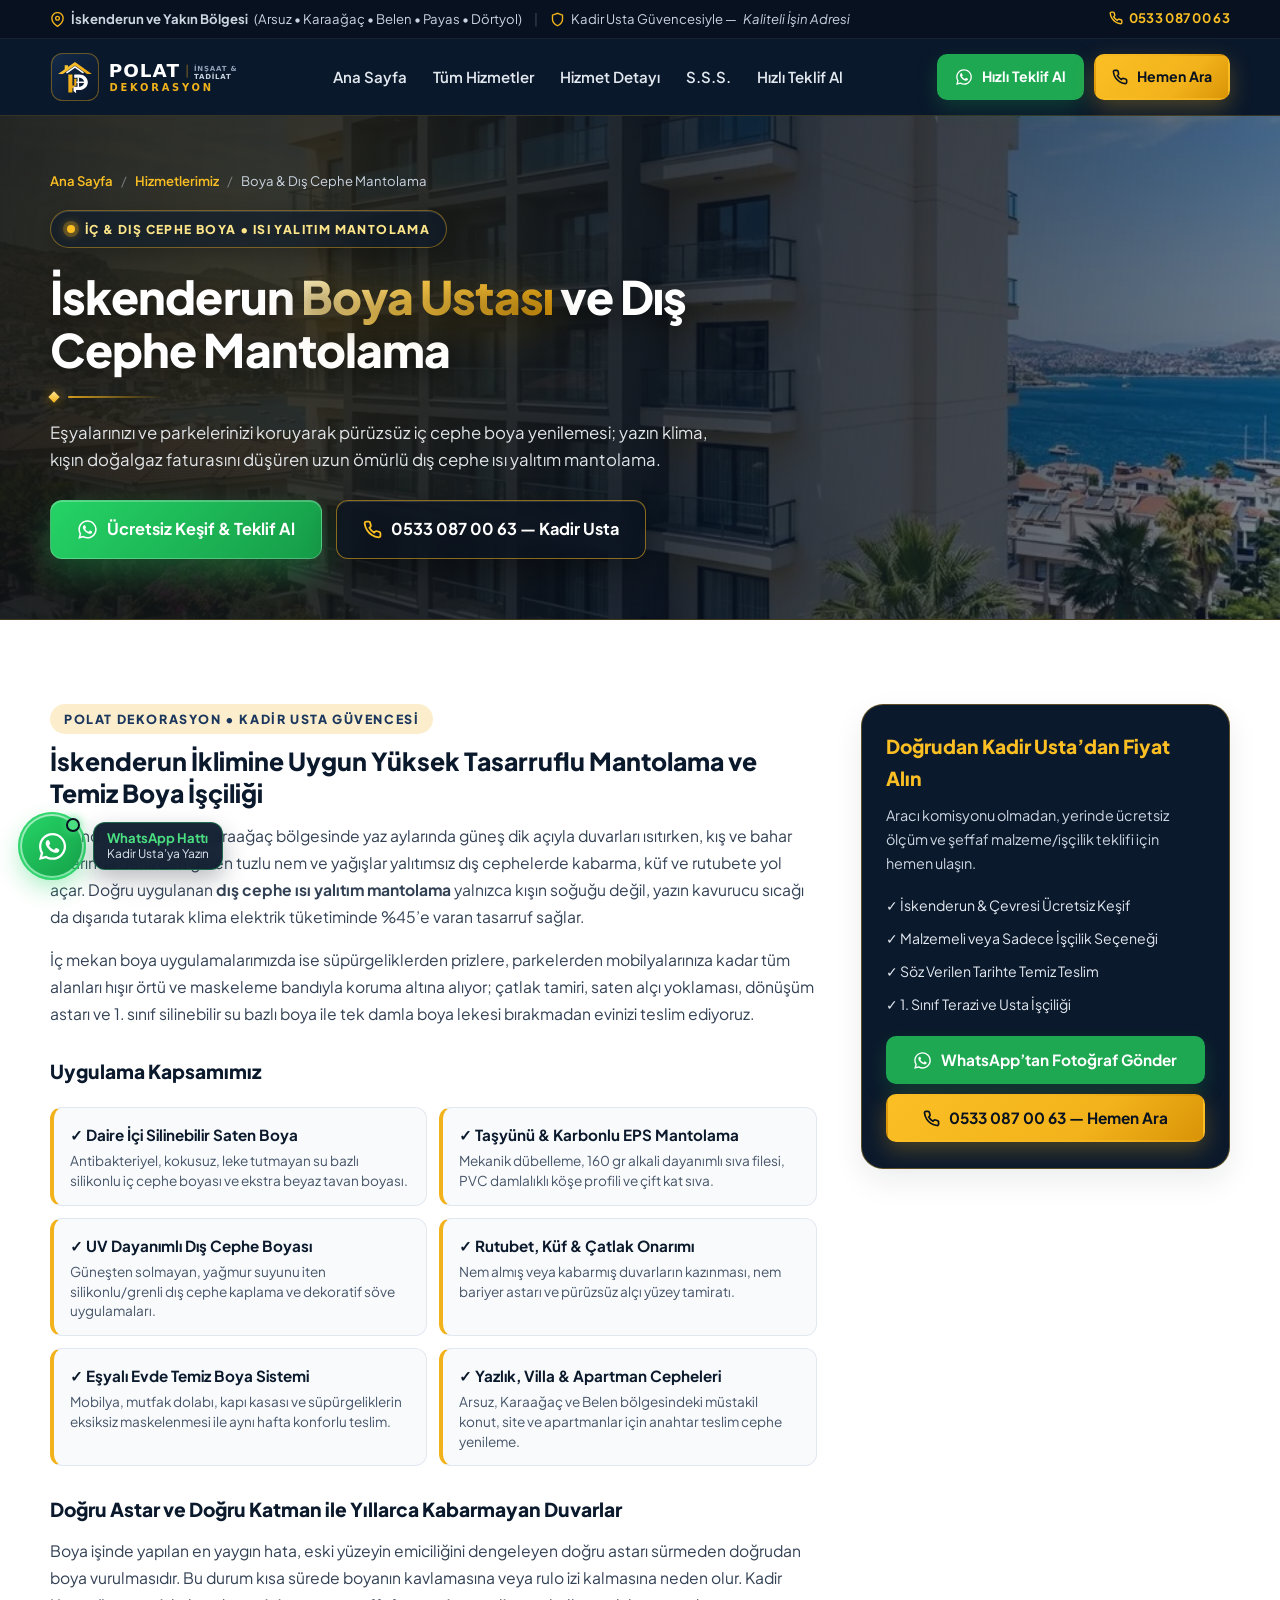
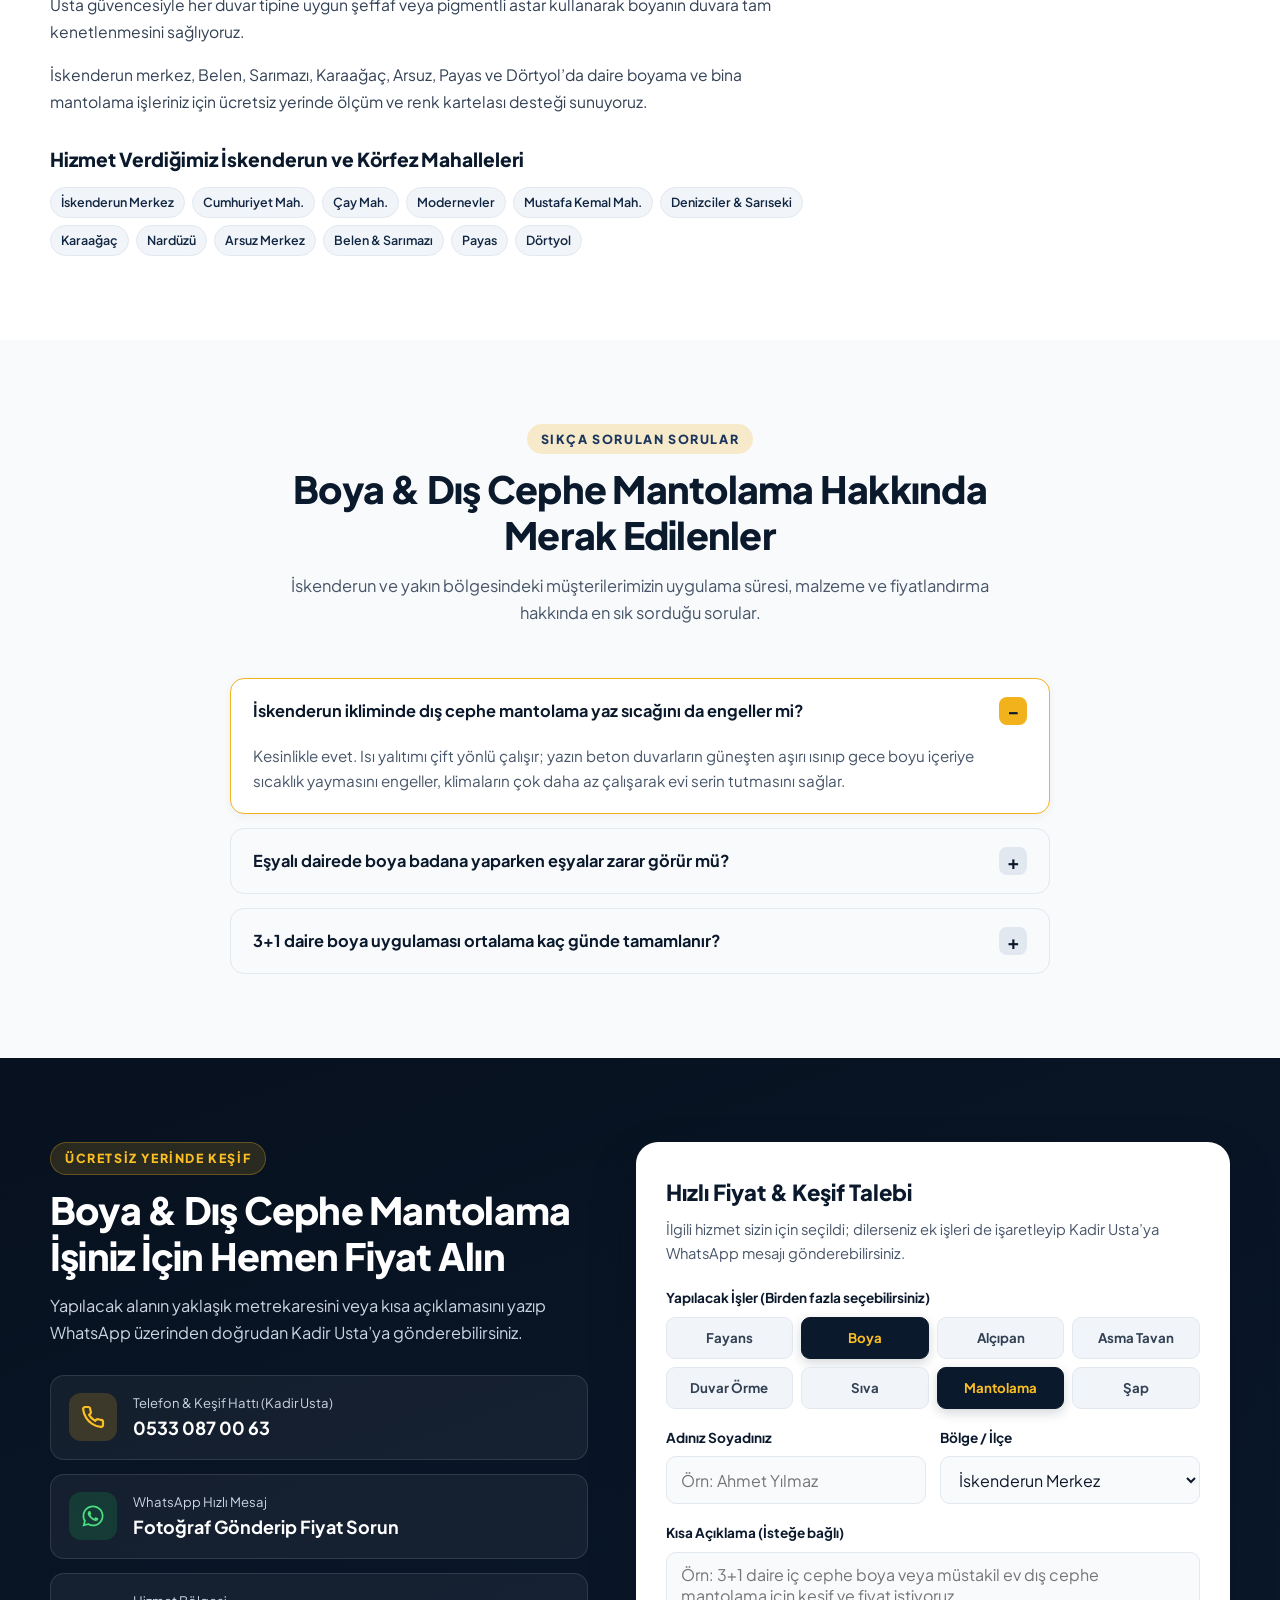
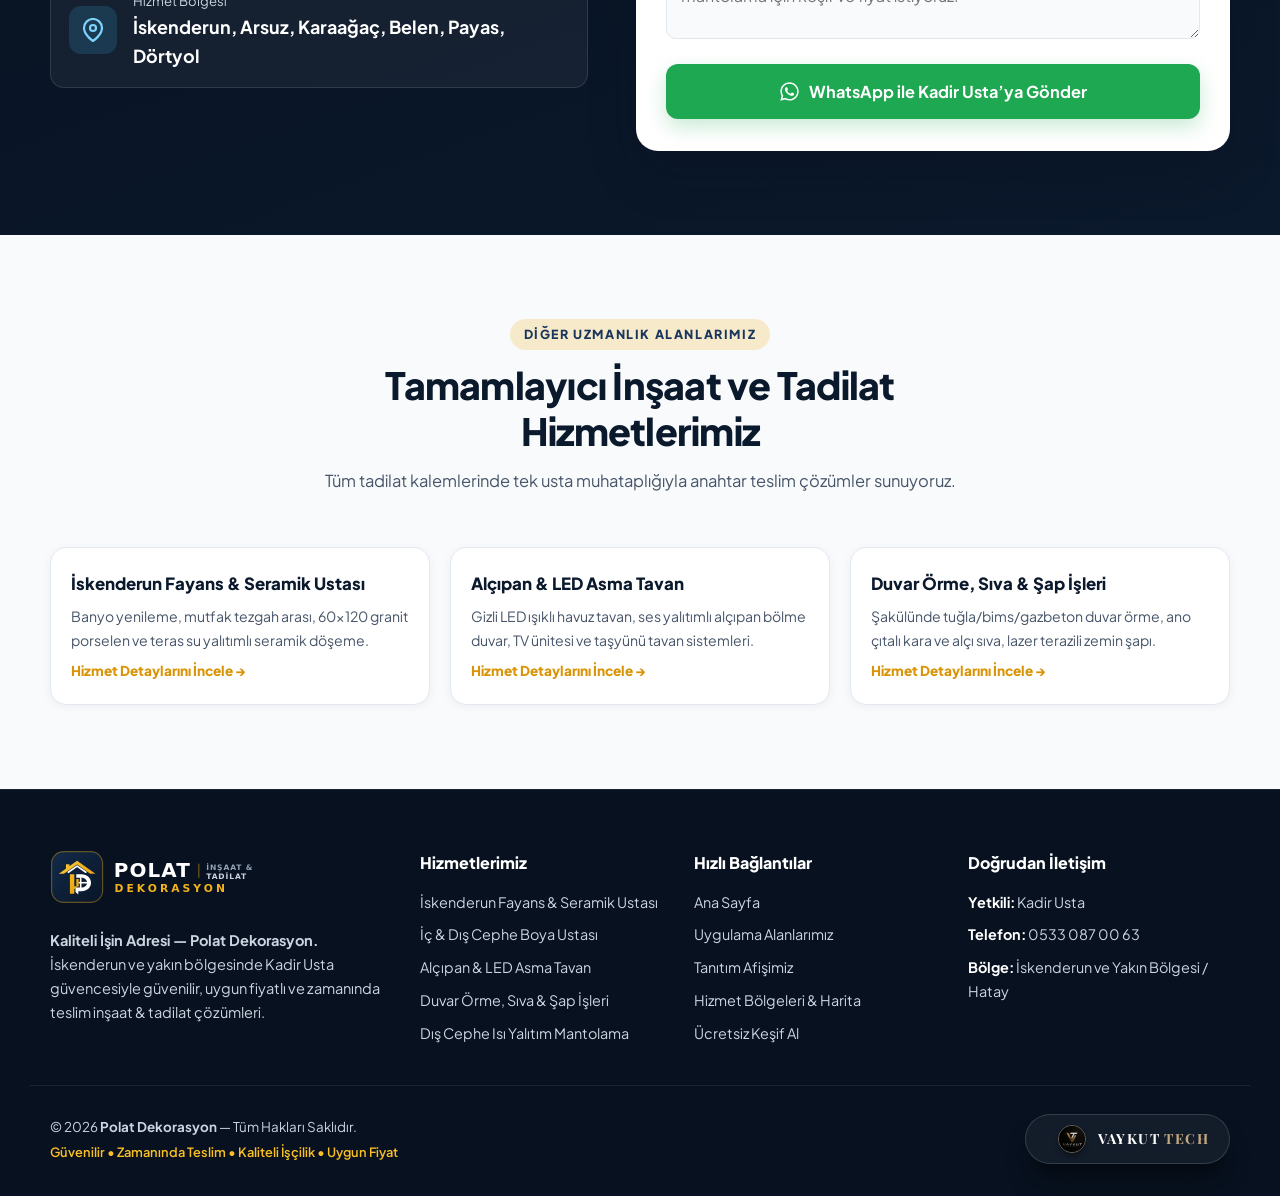
<file: iskenderun-boya-dis-cephe-mantolama.html>
<!DOCTYPE html>
<html lang="tr" class="scroll-smooth">
<head>
  <meta charset="UTF-8" />
  <meta name="viewport" content="width=device-width, initial-scale=1.0" />
  <meta http-equiv="X-UA-Compatible" content="IE=edge" />

  <!-- Primary Local SEO Meta Tags -->
  <title>İskenderun Boya Ustası ve Dış Cephe Mantolama | Isı Yalıtımı - Polat Dekorasyon</title>
  <meta name="description" content="İskenderun, Arsuz, Belen ve Payas'ta iç cephe silinebilir saten boya ustası ve bina dış cephe ısı yalıtım mantolama. Eşyaları koruyarak temiz boya işçiliği ve yüksek enerji tasarrufu. Tel: 0533 087 00 63" />
  <meta name="keywords" content="İskenderun boya ustası, İskenderun boyacı, İskenderun dış cephe mantolama, İskenderun ısı yalıtımı, Arsuz yazlık boya mantolama, Belen dış cephe yalıtım, dış cephe boyası İskenderun, Polat Dekorasyon" />
  <meta name="author" content="Polat Dekorasyon - Kadir Usta" />
  <meta name="robots" content="index, follow, max-image-preview:large, max-snippet:-1, max-video-preview:-1" />
  <link rel="canonical" href="https://volkanaykut.github.io/polat-dekorasyon/iskenderun-boya-dis-cephe-mantolama.html" />

  <!-- Local / Geo SEO Meta Tags (İskenderun, Hatay) -->
  <meta name="geo.region" content="TR-31" />
  <meta name="geo.placename" content="İskenderun, Hatay" />
  <meta name="geo.position" content="36.5872;36.1735" />
  <meta name="ICBM" content="36.5872, 36.1735" />
  <meta name="format-detection" content="telephone=yes" />

  <!-- Open Graph / WhatsApp / Facebook Share Preview -->
  <meta property="og:type" content="article" />
  <meta property="og:locale" content="tr_TR" />
  <meta property="og:site_name" content="Polat Dekorasyon İskenderun" />
  <meta property="og:title" content="İskenderun Boya Ustası ve Dış Cephe Mantolama | Isı Yalıtımı - Polat Dekorasyon" />
  <meta property="og:description" content="İskenderun, Arsuz, Belen ve Payas'ta iç cephe silinebilir saten boya ustası ve bina dış cephe ısı yalıtım mantolama. Eşyaları koruyarak temiz boya işçiliği ve yüksek enerji tasarrufu. Tel: 0533 087 00 63" />
  <meta property="og:url" content="https://volkanaykut.github.io/polat-dekorasyon/iskenderun-boya-dis-cephe-mantolama.html" />
  <meta property="og:image" content="https://volkanaykut.github.io/polat-dekorasyon/assets/iskenderun-dis-cephe-mantolama-boya.jpg" />
  <meta property="og:image:width" content="960" />
  <meta property="og:image:height" content="717" />
  <meta property="og:image:alt" content="İskenderun dış cephe mantolama ısı yalıtımı ve bina boyama uygulaması - Polat Dekorasyon" />

  <!-- Twitter Card -->
  <meta name="twitter:card" content="summary_large_image" />
  <meta name="twitter:title" content="İskenderun Boya Ustası ve Dış Cephe Mantolama | Isı Yalıtımı - Polat Dekorasyon" />
  <meta name="twitter:description" content="İskenderun, Arsuz, Belen ve Payas'ta iç cephe silinebilir saten boya ustası ve bina dış cephe ısı yalıtım mantolama. Eşyaları koruyarak temiz boya işçiliği ve yüksek enerji tasarrufu. Tel: 0533 087 00 63" />
  <meta name="twitter:image" content="https://volkanaykut.github.io/polat-dekorasyon/assets/iskenderun-dis-cephe-mantolama-boya.jpg" />

  <!-- Theme, Preload LCP Image & Icons -->
  <meta name="theme-color" content="#0B192C" />
  <link rel="preload" as="image" href="assets/iskenderun-dis-cephe-mantolama-boya.webp" type="image/webp" fetchpriority="high" />
  <link rel="icon" type="image/svg+xml" href="assets/favicon.svg" />
  <link rel="apple-touch-icon" href="assets/polat-dekorasyon-logo.jpg" />
  <link rel="manifest" href="site.webmanifest" />

  <!-- Google Fonts (Plus Jakarta Sans & Playfair Display) -->
  <link rel="preconnect" href="https://fonts.googleapis.com" />
  <link rel="preconnect" href="https://fonts.gstatic.com" crossorigin />
  <link href="https://fonts.googleapis.com/css2?family=Playfair+Display:wght@700&family=Plus+Jakarta+Sans:wght@400;500;600;700;800&display=swap" rel="stylesheet" />

  <!-- Main Stylesheet -->
  <link rel="stylesheet" href="styles.css?v=12" />

  <!-- Structured Data (BreadcrumbList + Service + FAQPage) -->
  <script type="application/ld+json">
{
  "@context": "https://schema.org",
  "@graph": [
    {
      "@type": "BreadcrumbList",
      "@id": "https://volkanaykut.github.io/polat-dekorasyon/iskenderun-boya-dis-cephe-mantolama.html#breadcrumb",
      "itemListElement": [
        {
          "@type": "ListItem",
          "position": 1,
          "name": "Ana Sayfa",
          "item": "https://volkanaykut.github.io/polat-dekorasyon/"
        },
        {
          "@type": "ListItem",
          "position": 2,
          "name": "Boya & Dış Cephe Mantolama",
          "item": "https://volkanaykut.github.io/polat-dekorasyon/iskenderun-boya-dis-cephe-mantolama.html"
        }
      ]
    },
    {
      "@type": "Service",
      "@id": "https://volkanaykut.github.io/polat-dekorasyon/iskenderun-boya-dis-cephe-mantolama.html#service",
      "name": "İskenderun İç/Dış Cephe Boya ve Isı Yalıtım Mantolama",
      "serviceType": "Painting & Exterior Thermal Insulation",
      "description": "İskenderun, Arsuz, Belen ve Payas'ta iç cephe silinebilir saten boya ustası ve bina dış cephe ısı yalıtım mantolama. Eşyaları koruyarak temiz boya işçiliği ve yüksek enerji tasarrufu. Tel: 0533 087 00 63",
      "url": "https://volkanaykut.github.io/polat-dekorasyon/iskenderun-boya-dis-cephe-mantolama.html",
      "image": "https://volkanaykut.github.io/polat-dekorasyon/assets/iskenderun-dis-cephe-mantolama-boya.jpg",
      "provider": {
        "@type": [
          "HomeAndConstructionBusiness",
          "GeneralContractor"
        ],
        "@id": "https://volkanaykut.github.io/polat-dekorasyon/#business",
        "name": "Polat Dekorasyon - Kadir Usta",
        "telephone": "+905330870063",
        "priceRange": "₺₺",
        "url": "https://volkanaykut.github.io/polat-dekorasyon/",
        "logo": "https://volkanaykut.github.io/polat-dekorasyon/assets/polat-dekorasyon-logo.jpg",
        "address": {
          "@type": "PostalAddress",
          "addressLocality": "İskenderun",
          "addressRegion": "Hatay",
          "postalCode": "31200",
          "addressCountry": "TR"
        }
      },
      "areaServed": [
        {
          "@type": "City",
          "name": "İskenderun"
        },
        {
          "@type": "City",
          "name": "Arsuz"
        },
        {
          "@type": "Place",
          "name": "Karaağaç, Arsuz"
        },
        {
          "@type": "City",
          "name": "Belen"
        },
        {
          "@type": "City",
          "name": "Payas"
        },
        {
          "@type": "City",
          "name": "Dörtyol"
        }
      ]
    },
    {
      "@type": "FAQPage",
      "@id": "https://volkanaykut.github.io/polat-dekorasyon/iskenderun-boya-dis-cephe-mantolama.html#faq",
      "mainEntity": [
        {
          "@type": "Question",
          "name": "İskenderun ikliminde dış cephe mantolama yaz sıcağını da engeller mi?",
          "acceptedAnswer": {
            "@type": "Answer",
            "text": "Kesinlikle evet. Isı yalıtımı çift yönlü çalışır; yazın beton duvarların güneşten aşırı ısınıp gece boyu içeriye sıcaklık yaymasını engeller, klimaların çok daha az çalışarak evi serin tutmasını sağlar."
          }
        },
        {
          "@type": "Question",
          "name": "Eşyalı dairede boya badana yaparken eşyalar zarar görür mü?",
          "acceptedAnswer": {
            "@type": "Answer",
            "text": "Hayır. Eşyalarınızı odanın ortasında toplayıp kalın koruyucu örtülerle sarıyor, tüm zemin parkelerini, kapı pervazlarını ve prizleri bantlıyoruz. İş bitiminde bantları söküp tertemiz şekilde teslim ediyoruz."
          }
        },
        {
          "@type": "Question",
          "name": "3+1 daire boya uygulaması ortalama kaç günde tamamlanır?",
          "acceptedAnswer": {
            "@type": "Answer",
            "text": "Duvarlardaki alçı tamirat yoğunluğuna bağlı olarak standart bir 3+1 dairenin alçı yoklama, zımpara, astar, tavan ve 2 kat duvar boyası ortalama 2 ile 3 gün içinde eksiksiz tamamlanır."
          }
        }
      ]
    }
  ]
}
  </script>
</head>
<body>
  <div id="en-ust"></div>
  <a href="#ana-icerik" class="skip-link">Ana içeriğe geç</a>

  <!-- Top Utility Info Bar -->
  <div class="topbar">
    <div class="container topbar-inner">
      <div class="topbar-items">
        <span class="topbar-item">
          <svg width="15" height="15" viewBox="0 0 24 24" fill="none" stroke="currentColor" stroke-width="2.2" aria-hidden="true"><path d="M21 10c0 7-9 13-9 13s-9-6-9-13a9 9 0 0 1 18 0z"/><circle cx="12" cy="10" r="3"/></svg>
          <strong class="topbar-region-full">İskenderun ve Yakın Bölgesi</strong>
          <strong class="topbar-region-short">İskenderun &amp; Çevresi</strong>
          <span class="topbar-subregions">(Arsuz • Karaağaç • Belen • Payas • Dörtyol)</span>
        </span>
        <span class="topbar-divider" aria-hidden="true">|</span>
        <span class="topbar-item topbar-hide-sm">
          <svg width="15" height="15" viewBox="0 0 24 24" fill="none" stroke="currentColor" stroke-width="2.2" aria-hidden="true"><path d="M12 22s8-4 8-10V5l-8-3-8 3v7c0 6 8 10 8 10z"/></svg>
          Kadir Usta Güvencesiyle — <em>Kaliteli İşin Adresi</em>
        </span>
      </div>
      <div class="topbar-actions">
        <a href="tel:+905330870063" class="topbar-phone" aria-label="Kadir Usta'yı telefonla ara: 0533 087 00 63">
          <svg width="14" height="14" viewBox="0 0 24 24" fill="none" stroke="currentColor" stroke-width="2.4" aria-hidden="true"><path d="M22 16.92v3a2 2 0 0 1-2.18 2 19.79 19.79 0 0 1-8.63-3.07 19.5 19.5 0 0 1-6-6 19.79 19.79 0 0 1-3.07-8.67A2 2 0 0 1 4.11 2h3a2 2 0 0 1 2 1.72c.127.96.361 1.903.7 2.81a2 2 0 0 1-.45 2.11L8.09 9.91a16 16 0 0 0 6 6l1.27-1.27a2 2 0 0 1 2.11-.45c.907.339 1.85.573 2.81.7A2 2 0 0 1 22 16.92z"/></svg>
          0533 087 00 63
        </a>
      </div>
    </div>
  </div>

  <!-- Sticky Navigation Header -->
  <header class="site-header">
    <div class="container header-inner">
      <a href="index.html" class="brand-logo" aria-label="Polat Dekorasyon Ana Sayfa">
        <img src="assets/logo.svg" alt="Polat Dekorasyon Logo - İskenderun İnşaat ve Tadilat" width="204" height="54" />
      </a>

      <nav class="main-nav" id="mainNav" aria-label="Ana Menü">
        <a href="index.html" class="nav-link">Ana Sayfa</a>
        <a href="index.html#hizmetler" class="nav-link">Tüm Hizmetler</a>
        <a href="#detaylar" class="nav-link">Hizmet Detayı</a>
        <a href="#sss" class="nav-link">S.S.S.</a>
        <a href="#hizli-teklif" class="nav-link">Hızlı Teklif Al</a>
        <div class="mobile-nav-actions">
          <a href="#hizli-teklif" class="btn btn-whatsapp btn-block">
            <svg width="19" height="19" viewBox="0 0 448 512" fill="currentColor" aria-hidden="true"><path d="M380.9 97.1C339 55.1 283.2 32 223.9 32c-122.4 0-222 99.6-222 222 0 39.1 10.2 77.3 29.6 111L0 480l117.7-30.9c32.4 17.7 68.9 27 106.1 27h.1c122.3 0 224.1-99.6 224.1-222 0-59.3-25.2-115-67.1-157zm-157 341.6c-33.2 0-65.7-8.9-94-25.7l-6.7-4-69.8 18.3L72 359.2l-4.4-7c-18.5-29.4-28.2-63.3-28.2-98.2 0-101.7 82.8-184.5 184.6-184.5 49.3 0 95.6 19.2 130.4 54.1 34.8 34.9 56.2 81.2 56.1 130.5 0 101.8-84.9 184.6-186.6 184.6zm101.2-138.2c-5.5-2.8-32.8-16.2-37.9-18-5.1-1.9-8.8-2.8-12.5 2.8-3.7 5.6-14.3 18-17.6 21.8-3.2 3.7-6.5 4.2-12 1.4-32.6-16.3-54-29.1-75.5-66-5.7-9.8 5.7-9.1 16.3-30.3 1.8-3.7.9-6.9-.5-9.7-1.4-2.8-12.5-30.1-17.1-41.2-4.5-10.8-9.1-9.3-12.5-9.5-3.2-.2-6.9-.2-10.6-.2-3.7 0-9.7 1.4-14.8 6.9-5.1 5.6-19.4 19-19.4 46.3 0 27.3 19.9 53.7 22.6 57.4 2.8 3.7 39.1 59.7 94.8 83.8 35.2 15.2 49 16.5 66.6 13.9 10.7-1.6 32.8-13.4 37.4-26.4 4.6-13 4.6-24.1 3.2-26.4-1.3-2.5-5-3.9-10.5-6.6z"/></svg>
            Hızlı Teklif Al (WhatsApp)
          </a>
          <a href="tel:+905330870063" class="btn btn-gold btn-block">
            <svg width="17" height="17" viewBox="0 0 24 24" fill="none" stroke="currentColor" stroke-width="2.4" aria-hidden="true"><path d="M22 16.92v3a2 2 0 0 1-2.18 2 19.79 19.79 0 0 1-8.63-3.07 19.5 19.5 0 0 1-6-6 19.79 19.79 0 0 1-3.07-8.67A2 2 0 0 1 4.11 2h3a2 2 0 0 1 2 1.72c.127.96.361 1.903.7 2.81a2 2 0 0 1-.45 2.11L8.09 9.91a16 16 0 0 0 6 6l1.27-1.27a2 2 0 0 1 2.11-.45c.907.339 1.85.573 2.81.7A2 2 0 0 1 22 16.92z"/></svg>
            0533 087 00 63 — Hemen Ara
          </a>
        </div>
      </nav>

      <div class="header-cta">
        <a href="#hizli-teklif" class="btn btn-whatsapp btn-sm js-quote-jump">
          <svg width="18" height="18" viewBox="0 0 448 512" fill="currentColor" aria-hidden="true"><path d="M380.9 97.1C339 55.1 283.2 32 223.9 32c-122.4 0-222 99.6-222 222 0 39.1 10.2 77.3 29.6 111L0 480l117.7-30.9c32.4 17.7 68.9 27 106.1 27h.1c122.3 0 224.1-99.6 224.1-222 0-59.3-25.2-115-67.1-157zm-157 341.6c-33.2 0-65.7-8.9-94-25.7l-6.7-4-69.8 18.3L72 359.2l-4.4-7c-18.5-29.4-28.2-63.3-28.2-98.2 0-101.7 82.8-184.5 184.6-184.5 49.3 0 95.6 19.2 130.4 54.1 34.8 34.9 56.2 81.2 56.1 130.5 0 101.8-84.9 184.6-186.6 184.6zm101.2-138.2c-5.5-2.8-32.8-16.2-37.9-18-5.1-1.9-8.8-2.8-12.5 2.8-3.7 5.6-14.3 18-17.6 21.8-3.2 3.7-6.5 4.2-12 1.4-32.6-16.3-54-29.1-75.5-66-5.7-9.8 5.7-9.1 16.3-30.3 1.8-3.7.9-6.9-.5-9.7-1.4-2.8-12.5-30.1-17.1-41.2-4.5-10.8-9.1-9.3-12.5-9.5-3.2-.2-6.9-.2-10.6-.2-3.7 0-9.7 1.4-14.8 6.9-5.1 5.6-19.4 19-19.4 46.3 0 27.3 19.9 53.7 22.6 57.4 2.8 3.7 39.1 59.7 94.8 83.8 35.2 15.2 49 16.5 66.6 13.9 10.7-1.6 32.8-13.4 37.4-26.4 4.6-13 4.6-24.1 3.2-26.4-1.3-2.5-5-3.9-10.5-6.6z"/></svg>
          Hızlı Teklif Al
        </a>
        <a href="tel:+905330870063" class="btn btn-gold btn-sm">
          <svg width="16" height="16" viewBox="0 0 24 24" fill="none" stroke="currentColor" stroke-width="2.4" aria-hidden="true"><path d="M22 16.92v3a2 2 0 0 1-2.18 2 19.79 19.79 0 0 1-8.63-3.07 19.5 19.5 0 0 1-6-6 19.79 19.79 0 0 1-3.07-8.67A2 2 0 0 1 4.11 2h3a2 2 0 0 1 2 1.72c.127.96.361 1.903.7 2.81a2 2 0 0 1-.45 2.11L8.09 9.91a16 16 0 0 0 6 6l1.27-1.27a2 2 0 0 1 2.11-.45c.907.339 1.85.573 2.81.7A2 2 0 0 1 22 16.92z"/></svg>
          Hemen Ara
        </a>
      </div>

      <div class="mobile-top-actions">
        <a href="#hizli-teklif" class="mobile-top-quote js-quote-jump">
          <svg width="14" height="14" viewBox="0 0 448 512" fill="currentColor" aria-hidden="true"><path d="M380.9 97.1C339 55.1 283.2 32 223.9 32c-122.4 0-222 99.6-222 222 0 39.1 10.2 77.3 29.6 111L0 480l117.7-30.9c32.4 17.7 68.9 27 106.1 27h.1c122.3 0 224.1-99.6 224.1-222 0-59.3-25.2-115-67.1-157zm-157 341.6c-33.2 0-65.7-8.9-94-25.7l-6.7-4-69.8 18.3L72 359.2l-4.4-7c-18.5-29.4-28.2-63.3-28.2-98.2 0-101.7 82.8-184.5 184.6-184.5 49.3 0 95.6 19.2 130.4 54.1 34.8 34.9 56.2 81.2 56.1 130.5 0 101.8-84.9 184.6-186.6 184.6zm101.2-138.2c-5.5-2.8-32.8-16.2-37.9-18-5.1-1.9-8.8-2.8-12.5 2.8-3.7 5.6-14.3 18-17.6 21.8-3.2 3.7-6.5 4.2-12 1.4-32.6-16.3-54-29.1-75.5-66-5.7-9.8 5.7-9.1 16.3-30.3 1.8-3.7.9-6.9-.5-9.7-1.4-2.8-12.5-30.1-17.1-41.2-4.5-10.8-9.1-9.3-12.5-9.5-3.2-.2-6.9-.2-10.6-.2-3.7 0-9.7 1.4-14.8 6.9-5.1 5.6-19.4 19-19.4 46.3 0 27.3 19.9 53.7 22.6 57.4 2.8 3.7 39.1 59.7 94.8 83.8 35.2 15.2 49 16.5 66.6 13.9 10.7-1.6 32.8-13.4 37.4-26.4 4.6-13 4.6-24.1 3.2-26.4-1.3-2.5-5-3.9-10.5-6.6z"/></svg>
          <span>Hızlı Teklif</span>
        </a>
        <button class="menu-toggle" id="menuToggle" type="button" aria-expanded="false" aria-controls="mainNav" aria-label="Menüyü aç veya kapat">
          <span></span>
          <span></span>
          <span></span>
        </button>
      </div>
    </div>
  </header>

  <main id="ana-icerik">
    <!-- DEDICATED LUXURY SERVICE SUBHERO -->
    <section class="subhero">
      <div class="hero-bg" aria-hidden="true">
        <picture>
          <source srcset="assets/iskenderun-dis-cephe-mantolama-boya.webp" type="image/webp" />
          <img
            src="assets/iskenderun-dis-cephe-mantolama-boya.jpg"
            alt="İskenderun dış cephe mantolama ısı yalıtımı ve bina boyama uygulaması - Polat Dekorasyon"
            width="960"
            height="717"
            fetchpriority="high"
            class="hero-bg-img"
          />
        </picture>
        <div class="subhero-overlay"></div>
      </div>

      <div class="container hero-container">
        <div class="hero-content">
          <nav class="breadcrumb-nav" aria-label="Sayfa Konumu">
            <ol class="breadcrumb-list">
              <li><a href="index.html">Ana Sayfa</a></li>
              <li class="breadcrumb-sep" aria-hidden="true">/</li>
              <li><a href="index.html#hizmetler">Hizmetlerimiz</a></li>
              <li class="breadcrumb-sep" aria-hidden="true">/</li>
              <li aria-current="page">Boya & Dış Cephe Mantolama</li>
            </ol>
          </nav>

          <div class="hero-badge">
            <span class="badge-dot"></span>
            <span>İÇ & DIŞ CEPHE BOYA • ISI YALITIM MANTOLAMA</span>
          </div>

          <h1 class="subhero-title">İskenderun <span class="text-gold-luxury">Boya Ustası</span> ve Dış Cephe Mantolama</h1>

          <div class="hero-divider" aria-hidden="true">
            <span class="hero-divider-diamond"></span>
            <span class="hero-divider-line"></span>
          </div>

          <p class="subhero-lead">Eşyalarınızı ve parkelerinizi koruyarak pürüzsüz iç cephe boya yenilemesi; yazın klima, kışın doğalgaz faturasını düşüren uzun ömürlü dış cephe ısı yalıtım mantolama.</p>

          <div class="hero-actions">
            <a href="#hizli-teklif" class="btn btn-whatsapp-luxury btn-lg js-quote-jump">
              <svg width="21" height="21" viewBox="0 0 448 512" fill="currentColor" aria-hidden="true"><path d="M380.9 97.1C339 55.1 283.2 32 223.9 32c-122.4 0-222 99.6-222 222 0 39.1 10.2 77.3 29.6 111L0 480l117.7-30.9c32.4 17.7 68.9 27 106.1 27h.1c122.3 0 224.1-99.6 224.1-222 0-59.3-25.2-115-67.1-157zm-157 341.6c-33.2 0-65.7-8.9-94-25.7l-6.7-4-69.8 18.3L72 359.2l-4.4-7c-18.5-29.4-28.2-63.3-28.2-98.2 0-101.7 82.8-184.5 184.6-184.5 49.3 0 95.6 19.2 130.4 54.1 34.8 34.9 56.2 81.2 56.1 130.5 0 101.8-84.9 184.6-186.6 184.6zm101.2-138.2c-5.5-2.8-32.8-16.2-37.9-18-5.1-1.9-8.8-2.8-12.5 2.8-3.7 5.6-14.3 18-17.6 21.8-3.2 3.7-6.5 4.2-12 1.4-32.6-16.3-54-29.1-75.5-66-5.7-9.8 5.7-9.1 16.3-30.3 1.8-3.7.9-6.9-.5-9.7-1.4-2.8-12.5-30.1-17.1-41.2-4.5-10.8-9.1-9.3-12.5-9.5-3.2-.2-6.9-.2-10.6-.2-3.7 0-9.7 1.4-14.8 6.9-5.1 5.6-19.4 19-19.4 46.3 0 27.3 19.9 53.7 22.6 57.4 2.8 3.7 39.1 59.7 94.8 83.8 35.2 15.2 49 16.5 66.6 13.9 10.7-1.6 32.8-13.4 37.4-26.4 4.6-13 4.6-24.1 3.2-26.4-1.3-2.5-5-3.9-10.5-6.6z"/></svg>
              <span>Ücretsiz Keşif &amp; Teklif Al</span>
            </a>
            <a href="tel:+905330870063" class="btn btn-glass-gold btn-lg hero-call-btn">
              <svg width="19" height="19" viewBox="0 0 24 24" fill="none" stroke="currentColor" stroke-width="2.3" aria-hidden="true"><path d="M22 16.92v3a2 2 0 0 1-2.18 2 19.79 19.79 0 0 1-8.63-3.07 19.5 19.5 0 0 1-6-6 19.79 19.79 0 0 1-3.07-8.67A2 2 0 0 1 4.11 2h3a2 2 0 0 1 2 1.72c.127.96.361 1.903.7 2.81a2 2 0 0 1-.45 2.11L8.09 9.91a16 16 0 0 0 6 6l1.27-1.27a2 2 0 0 1 2.11-.45c.907.339 1.85.573 2.81.7A2 2 0 0 1 22 16.92z"/></svg>
              <span>0533 087 00 63 — Kadir Usta</span>
            </a>
          </div>
        </div>
      </div>
    </section>

    <!-- IN-DEPTH LOCAL SEO SERVICE CONTENT & STICKY SIDEBAR -->
    <section class="section section-white" id="detaylar">
      <div class="container seo-content-grid">
        <article class="seo-prose">
          <span class="section-eyebrow">POLAT DEKORASYON • KADİR USTA GÜVENCESİ</span>
          <h2>İskenderun İklimine Uygun Yüksek Tasarruflu Mantolama ve Temiz Boya İşçiliği</h2>
          <p>İskenderun, Arsuz ve Karaağaç bölgesinde yaz aylarında güneş dik açıyla duvarları ısıtırken, kış ve bahar aylarında denizden gelen tuzlu nem ve yağışlar yalıtımsız dış cephelerde kabarma, küf ve rutubete yol açar. Doğru uygulanan <strong>dış cephe ısı yalıtım mantolama</strong> yalnızca kışın soğuğu değil, yazın kavurucu sıcağı da dışarıda tutarak klima elektrik tüketiminde %45’e varan tasarruf sağlar.</p>
          <p>İç mekan boya uygulamalarımızda ise süpürgeliklerden prizlere, parkelerden mobilyalarınıza kadar tüm alanları hışır örtü ve maskeleme bandıyla koruma altına alıyor; çatlak tamiri, saten alçı yoklaması, dönüşüm astarı ve 1. sınıf silinebilir su bazlı boya ile tek damla boya lekesi bırakmadan evinizi teslim ediyoruz.</p>

          <h3>Uygulama Kapsamımız</h3>
          <div class="seo-check-grid">
            <div class="seo-check-card">
              <strong>✓ Daire İçi Silinebilir Saten Boya</strong>
              <span>Antibakteriyel, kokusuz, leke tutmayan su bazlı silikonlu iç cephe boyası ve ekstra beyaz tavan boyası.</span>
            </div>
            <div class="seo-check-card">
              <strong>✓ Taşyünü & Karbonlu EPS Mantolama</strong>
              <span>Mekanik dübelleme, 160 gr alkali dayanımlı sıva filesi, PVC damlalıklı köşe profili ve çift kat sıva.</span>
            </div>
            <div class="seo-check-card">
              <strong>✓ UV Dayanımlı Dış Cephe Boyası</strong>
              <span>Güneşten solmayan, yağmur suyunu iten silikonlu/grenli dış cephe kaplama ve dekoratif söve uygulamaları.</span>
            </div>
            <div class="seo-check-card">
              <strong>✓ Rutubet, Küf & Çatlak Onarımı</strong>
              <span>Nem almış veya kabarmış duvarların kazınması, nem bariyer astarı ve pürüzsüz alçı yüzey tamiratı.</span>
            </div>
            <div class="seo-check-card">
              <strong>✓ Eşyalı Evde Temiz Boya Sistemi</strong>
              <span>Mobilya, mutfak dolabı, kapı kasası ve süpürgeliklerin eksiksiz maskelenmesi ile aynı hafta konforlu teslim.</span>
            </div>
            <div class="seo-check-card">
              <strong>✓ Yazlık, Villa & Apartman Cepheleri</strong>
              <span>Arsuz, Karaağaç ve Belen bölgesindeki müstakil konut, site ve apartmanlar için anahtar teslim cephe yenileme.</span>
            </div>
          </div>

          <h3>Doğru Astar ve Doğru Katman ile Yıllarca Kabarmayan Duvarlar</h3>
          <p>Boya işinde yapılan en yaygın hata, eski yüzeyin emiciliğini dengeleyen doğru astarı sürmeden doğrudan boya vurulmasıdır. Bu durum kısa sürede boyanın kavlamasına veya rulo izi kalmasına neden olur. Kadir Usta güvencesiyle her duvar tipine uygun şeffaf veya pigmentli astar kullanarak boyanın duvara tam kenetlenmesini sağlıyoruz.</p>
          <p>İskenderun merkez, Belen, Sarımazı, Karaağaç, Arsuz, Payas ve Dörtyol’da daire boyama ve bina mantolama işleriniz için ücretsiz yerinde ölçüm ve renk kartelası desteği sunuyoruz.</p>

          <h3>Hizmet Verdiğimiz İskenderun ve Körfez Mahalleleri</h3>
          <div class="seo-neighborhoods" aria-label="Hizmet Verilen Mahalle ve İlçeler">
            <span class="seo-neighborhood-tag">İskenderun Merkez</span>
            <span class="seo-neighborhood-tag">Cumhuriyet Mah.</span>
            <span class="seo-neighborhood-tag">Çay Mah.</span>
            <span class="seo-neighborhood-tag">Modernevler</span>
            <span class="seo-neighborhood-tag">Mustafa Kemal Mah.</span>
            <span class="seo-neighborhood-tag">Denizciler &amp; Sarıseki</span>
            <span class="seo-neighborhood-tag">Karaağaç</span>
            <span class="seo-neighborhood-tag">Nardüzü</span>
            <span class="seo-neighborhood-tag">Arsuz Merkez</span>
            <span class="seo-neighborhood-tag">Belen &amp; Sarımazı</span>
            <span class="seo-neighborhood-tag">Payas</span>
            <span class="seo-neighborhood-tag">Dörtyol</span>
          </div>
        </article>

        <aside class="seo-sidebar-card" aria-label="Hızlı Keşif ve İletişim Kartı">
          <h3>Doğrudan Kadir Usta’dan Fiyat Alın</h3>
          <p>Aracı komisyonu olmadan, yerinde ücretsiz ölçüm ve şeffaf malzeme/işçilik teklifi için hemen ulaşın.</p>
          <ul class="seo-sidebar-list">
            <li>✓ İskenderun &amp; Çevresi Ücretsiz Keşif</li>
            <li>✓ Malzemeli veya Sadece İşçilik Seçeneği</li>
            <li>✓ Söz Verilen Tarihte Temiz Teslim</li>
            <li>✓ 1. Sınıf Terazi ve Usta İşçiliği</li>
          </ul>
          <div class="seo-sidebar-actions">
            <a href="https://wa.me/905330870063?text=Merhaba%20Kadir%20Usta%2C%20%C4%B0skenderun%20boya%20ve%20mantolama%20i%C5%9Fimiz%20i%C3%A7in%20fiyat%20almak%20istiyorum." target="_blank" rel="noopener noreferrer" class="btn btn-whatsapp btn-block">
              <svg width="19" height="19" viewBox="0 0 448 512" fill="currentColor" aria-hidden="true"><path d="M380.9 97.1C339 55.1 283.2 32 223.9 32c-122.4 0-222 99.6-222 222 0 39.1 10.2 77.3 29.6 111L0 480l117.7-30.9c32.4 17.7 68.9 27 106.1 27h.1c122.3 0 224.1-99.6 224.1-222 0-59.3-25.2-115-67.1-157zm-157 341.6c-33.2 0-65.7-8.9-94-25.7l-6.7-4-69.8 18.3L72 359.2l-4.4-7c-18.5-29.4-28.2-63.3-28.2-98.2 0-101.7 82.8-184.5 184.6-184.5 49.3 0 95.6 19.2 130.4 54.1 34.8 34.9 56.2 81.2 56.1 130.5 0 101.8-84.9 184.6-186.6 184.6zm101.2-138.2c-5.5-2.8-32.8-16.2-37.9-18-5.1-1.9-8.8-2.8-12.5 2.8-3.7 5.6-14.3 18-17.6 21.8-3.2 3.7-6.5 4.2-12 1.4-32.6-16.3-54-29.1-75.5-66-5.7-9.8 5.7-9.1 16.3-30.3 1.8-3.7.9-6.9-.5-9.7-1.4-2.8-12.5-30.1-17.1-41.2-4.5-10.8-9.1-9.3-12.5-9.5-3.2-.2-6.9-.2-10.6-.2-3.7 0-9.7 1.4-14.8 6.9-5.1 5.6-19.4 19-19.4 46.3 0 27.3 19.9 53.7 22.6 57.4 2.8 3.7 39.1 59.7 94.8 83.8 35.2 15.2 49 16.5 66.6 13.9 10.7-1.6 32.8-13.4 37.4-26.4 4.6-13 4.6-24.1 3.2-26.4-1.3-2.5-5-3.9-10.5-6.6z"/></svg>
              WhatsApp’tan Fotoğraf Gönder
            </a>
            <a href="tel:+905330870063" class="btn btn-gold btn-block">
              <svg width="17" height="17" viewBox="0 0 24 24" fill="none" stroke="currentColor" stroke-width="2.4" aria-hidden="true"><path d="M22 16.92v3a2 2 0 0 1-2.18 2 19.79 19.79 0 0 1-8.63-3.07 19.5 19.5 0 0 1-6-6 19.79 19.79 0 0 1-3.07-8.67A2 2 0 0 1 4.11 2h3a2 2 0 0 1 2 1.72c.127.96.361 1.903.7 2.81a2 2 0 0 1-.45 2.11L8.09 9.91a16 16 0 0 0 6 6l1.27-1.27a2 2 0 0 1 2.11-.45c.907.339 1.85.573 2.81.7A2 2 0 0 1 22 16.92z"/></svg>
              0533 087 00 63 — Hemen Ara
            </a>
          </div>
        </aside>
      </div>
    </section>

    <!-- SERVICE-SPECIFIC FAQ SECTION (MATCHES FAQPAGE SCHEMA) -->
    <section class="section section-light" id="sss">
      <div class="container container-narrow">
        <div class="section-header">
          <span class="section-eyebrow">SIKÇA SORULAN SORULAR</span>
          <h2 class="section-title">Boya & Dış Cephe Mantolama Hakkında Merak Edilenler</h2>
          <p class="section-desc">İskenderun ve yakın bölgesindeki müşterilerimizin uygulama süresi, malzeme ve fiyatlandırma hakkında en sık sorduğu sorular.</p>
        </div>

        <div class="faq-list">
          <details class="faq-item" open>
            <summary>İskenderun ikliminde dış cephe mantolama yaz sıcağını da engeller mi?</summary>
            <div class="faq-answer">
              <p>Kesinlikle evet. Isı yalıtımı çift yönlü çalışır; yazın beton duvarların güneşten aşırı ısınıp gece boyu içeriye sıcaklık yaymasını engeller, klimaların çok daha az çalışarak evi serin tutmasını sağlar.</p>
            </div>
          </details>
          <details class="faq-item">
            <summary>Eşyalı dairede boya badana yaparken eşyalar zarar görür mü?</summary>
            <div class="faq-answer">
              <p>Hayır. Eşyalarınızı odanın ortasında toplayıp kalın koruyucu örtülerle sarıyor, tüm zemin parkelerini, kapı pervazlarını ve prizleri bantlıyoruz. İş bitiminde bantları söküp tertemiz şekilde teslim ediyoruz.</p>
            </div>
          </details>
          <details class="faq-item">
            <summary>3+1 daire boya uygulaması ortalama kaç günde tamamlanır?</summary>
            <div class="faq-answer">
              <p>Duvarlardaki alçı tamirat yoğunluğuna bağlı olarak standart bir 3+1 dairenin alçı yoklama, zımpara, astar, tavan ve 2 kat duvar boyası ortalama 2 ile 3 gün içinde eksiksiz tamamlanır.</p>
            </div>
          </details>
        </div>
      </div>
    </section>

    <!-- PRE-SELECTED WHATSAPP QUOTE BUILDER -->
    <section class="section section-contact" id="iletisim">
      <div class="container contact-grid">
        <div class="contact-info">
          <span class="section-eyebrow eyebrow-gold">ÜCRETSİZ YERİNDE KEŞİF</span>
          <h2 class="section-title text-white">Boya & Dış Cephe Mantolama İşiniz İçin Hemen Fiyat Alın</h2>
          <p class="contact-lead">
            Yapılacak alanın yaklaşık metrekaresini veya kısa açıklamasını yazıp WhatsApp üzerinden doğrudan Kadir Usta’ya gönderebilirsiniz.
          </p>

          <div class="contact-cards">
            <a href="tel:+905330870063" class="contact-card">
              <div class="contact-card-icon gold" aria-hidden="true">
                <svg width="24" height="24" viewBox="0 0 24 24" fill="none" stroke="currentColor" stroke-width="2.2"><path d="M22 16.92v3a2 2 0 0 1-2.18 2 19.79 19.79 0 0 1-8.63-3.07 19.5 19.5 0 0 1-6-6 19.79 19.79 0 0 1-3.07-8.67A2 2 0 0 1 4.11 2h3a2 2 0 0 1 2 1.72c.127.96.361 1.903.7 2.81a2 2 0 0 1-.45 2.11L8.09 9.91a16 16 0 0 0 6 6l1.27-1.27a2 2 0 0 1 2.11-.45c.907.339 1.85.573 2.81.7A2 2 0 0 1 22 16.92z"/></svg>
              </div>
              <div>
                <span class="contact-card-label">Telefon &amp; Keşif Hattı (Kadir Usta)</span>
                <strong class="contact-card-value">0533 087 00 63</strong>
              </div>
            </a>

            <a href="https://wa.me/905330870063?text=Merhaba%20Kadir%20Usta%2C%20%C4%B0skenderun%20boya%20ve%20mantolama%20i%C5%9Fimiz%20i%C3%A7in%20fiyat%20almak%20istiyorum." target="_blank" rel="noopener noreferrer" class="contact-card">
              <div class="contact-card-icon green" aria-hidden="true">
                <svg width="24" height="24" viewBox="0 0 448 512" fill="currentColor"><path d="M380.9 97.1C339 55.1 283.2 32 223.9 32c-122.4 0-222 99.6-222 222 0 39.1 10.2 77.3 29.6 111L0 480l117.7-30.9c32.4 17.7 68.9 27 106.1 27h.1c122.3 0 224.1-99.6 224.1-222 0-59.3-25.2-115-67.1-157zm-157 341.6c-33.2 0-65.7-8.9-94-25.7l-6.7-4-69.8 18.3L72 359.2l-4.4-7c-18.5-29.4-28.2-63.3-28.2-98.2 0-101.7 82.8-184.5 184.6-184.5 49.3 0 95.6 19.2 130.4 54.1 34.8 34.9 56.2 81.2 56.1 130.5 0 101.8-84.9 184.6-186.6 184.6zm101.2-138.2c-5.5-2.8-32.8-16.2-37.9-18-5.1-1.9-8.8-2.8-12.5 2.8-3.7 5.6-14.3 18-17.6 21.8-3.2 3.7-6.5 4.2-12 1.4-32.6-16.3-54-29.1-75.5-66-5.7-9.8 5.7-9.1 16.3-30.3 1.8-3.7.9-6.9-.5-9.7-1.4-2.8-12.5-30.1-17.1-41.2-4.5-10.8-9.1-9.3-12.5-9.5-3.2-.2-6.9-.2-10.6-.2-3.7 0-9.7 1.4-14.8 6.9-5.1 5.6-19.4 19-19.4 46.3 0 27.3 19.9 53.7 22.6 57.4 2.8 3.7 39.1 59.7 94.8 83.8 35.2 15.2 49 16.5 66.6 13.9 10.7-1.6 32.8-13.4 37.4-26.4 4.6-13 4.6-24.1 3.2-26.4-1.3-2.5-5-3.9-10.5-6.6z"/></svg>
              </div>
              <div>
                <span class="contact-card-label">WhatsApp Hızlı Mesaj</span>
                <strong class="contact-card-value">Fotoğraf Gönderip Fiyat Sorun</strong>
              </div>
            </a>

            <div class="contact-card static">
              <div class="contact-card-icon blue" aria-hidden="true">
                <svg width="24" height="24" viewBox="0 0 24 24" fill="none" stroke="currentColor" stroke-width="2.2"><path d="M21 10c0 7-9 13-9 13s-9-6-9-13a9 9 0 0 1 18 0z"/><circle cx="12" cy="10" r="3"/></svg>
              </div>
              <div>
                <span class="contact-card-label">Hizmet Bölgesi</span>
                <strong class="contact-card-value">İskenderun, Arsuz, Karaağaç, Belen, Payas, Dörtyol</strong>
              </div>
            </div>
          </div>
        </div>

        <div class="quote-box" id="hizli-teklif">
          <h3>Hızlı Fiyat &amp; Keşif Talebi</h3>
          <p>İlgili hizmet sizin için seçildi; dilerseniz ek işleri de işaretleyip Kadir Usta’ya WhatsApp mesajı gönderebilirsiniz.</p>

          <form id="whatsappQuoteForm" class="quote-form">
            <div class="form-group">
              <label class="form-label">Yapılacak İşler (Birden fazla seçebilirsiniz)</label>
              <div class="chip-grid" id="serviceChips">
                <label class="chip">
                  <input type="checkbox" name="hizmet" value="Fayans & Seramik" />
                  <span>Fayans</span>
                </label>
                <label class="chip selected">
                  <input type="checkbox" name="hizmet" value="Boya Uygulaması" checked />
                  <span>Boya</span>
                </label>
                <label class="chip">
                  <input type="checkbox" name="hizmet" value="Alçıpan" />
                  <span>Alçıpan</span>
                </label>
                <label class="chip">
                  <input type="checkbox" name="hizmet" value="Asma Tavan" />
                  <span>Asma Tavan</span>
                </label>
                <label class="chip">
                  <input type="checkbox" name="hizmet" value="Duvar Örme" />
                  <span>Duvar Örme</span>
                </label>
                <label class="chip">
                  <input type="checkbox" name="hizmet" value="Sıva İşleri" />
                  <span>Sıva</span>
                </label>
                <label class="chip selected">
                  <input type="checkbox" name="hizmet" value="Mantolama" checked />
                  <span>Mantolama</span>
                </label>
                <label class="chip">
                  <input type="checkbox" name="hizmet" value="Şap Uygulaması" />
                  <span>Şap</span>
                </label>
              </div>
            </div>

            <div class="form-row">
              <div class="form-group">
                <label for="customerName" class="form-label">Adınız Soyadınız</label>
                <input type="text" id="customerName" class="form-input" placeholder="Örn: Ahmet Yılmaz" />
              </div>
              <div class="form-group">
                <label for="customerArea" class="form-label">Bölge / İlçe</label>
                <select id="customerArea" class="form-input">
                  <option value="İskenderun Merkez">İskenderun Merkez</option>
                  <option value="Karaağaç / Arsuz">Karaağaç / Arsuz</option>
                  <option value="Denizciler / Sarıseki">Denizciler / Sarıseki</option>
                  <option value="Belen">Belen</option>
                  <option value="Payas">Payas</option>
                  <option value="Dörtyol">Dörtyol</option>
                  <option value="Diğer Yakın Bölge">Diğer Yakın Bölge</option>
                </select>
              </div>
            </div>

            <div class="form-group">
              <label for="customerNote" class="form-label">Kısa Açıklama (İsteğe bağlı)</label>
              <textarea id="customerNote" rows="3" class="form-input" placeholder="Örn: 3+1 daire iç cephe boya veya müstakil ev dış cephe mantolama için keşif ve fiyat istiyoruz."></textarea>
            </div>

            <button type="submit" class="btn btn-whatsapp btn-lg btn-block">
              <svg width="21" height="21" viewBox="0 0 448 512" fill="currentColor" aria-hidden="true"><path d="M380.9 97.1C339 55.1 283.2 32 223.9 32c-122.4 0-222 99.6-222 222 0 39.1 10.2 77.3 29.6 111L0 480l117.7-30.9c32.4 17.7 68.9 27 106.1 27h.1c122.3 0 224.1-99.6 224.1-222 0-59.3-25.2-115-67.1-157zm-157 341.6c-33.2 0-65.7-8.9-94-25.7l-6.7-4-69.8 18.3L72 359.2l-4.4-7c-18.5-29.4-28.2-63.3-28.2-98.2 0-101.7 82.8-184.5 184.6-184.5 49.3 0 95.6 19.2 130.4 54.1 34.8 34.9 56.2 81.2 56.1 130.5 0 101.8-84.9 184.6-186.6 184.6zm101.2-138.2c-5.5-2.8-32.8-16.2-37.9-18-5.1-1.9-8.8-2.8-12.5 2.8-3.7 5.6-14.3 18-17.6 21.8-3.2 3.7-6.5 4.2-12 1.4-32.6-16.3-54-29.1-75.5-66-5.7-9.8 5.7-9.1 16.3-30.3 1.8-3.7.9-6.9-.5-9.7-1.4-2.8-12.5-30.1-17.1-41.2-4.5-10.8-9.1-9.3-12.5-9.5-3.2-.2-6.9-.2-10.6-.2-3.7 0-9.7 1.4-14.8 6.9-5.1 5.6-19.4 19-19.4 46.3 0 27.3 19.9 53.7 22.6 57.4 2.8 3.7 39.1 59.7 94.8 83.8 35.2 15.2 49 16.5 66.6 13.9 10.7-1.6 32.8-13.4 37.4-26.4 4.6-13 4.6-24.1 3.2-26.4-1.3-2.5-5-3.9-10.5-6.6z"/></svg>
              WhatsApp ile Kadir Usta’ya Gönder
            </button>
          </form>
        </div>
      </div>
    </section>

    <!-- INTERNAL SEO SILO CROSS-LINKS -->
    <section class="section section-light">
      <div class="container">
        <div class="section-header">
          <span class="section-eyebrow">DİĞER UZMANLIK ALANLARIMIZ</span>
          <h2 class="section-title">Tamamlayıcı İnşaat ve Tadilat Hizmetlerimiz</h2>
          <p class="section-desc">Tüm tadilat kalemlerinde tek usta muhataplığıyla anahtar teslim çözümler sunuyoruz.</p>
        </div>

        <div class="related-services-grid">
          <a href="iskenderun-fayans-seramik-ustasi.html" class="related-card">
            <h3>İskenderun Fayans & Seramik Ustası</h3>
            <p>Banyo yenileme, mutfak tezgah arası, 60x120 granit porselen ve teras su yalıtımlı seramik döşeme.</p>
            <span>Hizmet Detaylarını İncele →</span>
          </a>
          <a href="iskenderun-alcipan-asma-tavan.html" class="related-card">
            <h3>Alçıpan & LED Asma Tavan</h3>
            <p>Gizli LED ışıklı havuz tavan, ses yalıtımlı alçıpan bölme duvar, TV ünitesi ve taşyünü tavan sistemleri.</p>
            <span>Hizmet Detaylarını İncele →</span>
          </a>
          <a href="iskenderun-duvar-orme-siva-sap.html" class="related-card">
            <h3>Duvar Örme, Sıva & Şap İşleri</h3>
            <p>Şakülünde tuğla/bims/gazbeton duvar örme, ano çıtalı kara ve alçı sıva, lazer terazili zemin şapı.</p>
            <span>Hizmet Detaylarını İncele →</span>
          </a>
        </div>
      </div>
    </section>
  </main>

  <!-- FOOTER -->
  <footer class="site-footer">
    <div class="container footer-grid">
      <div class="footer-brand">
        <a href="index.html" class="footer-logo-link" aria-label="Polat Dekorasyon Ana Sayfa">
          <img src="assets/logo.svg" alt="Polat Dekorasyon Logo" width="204" height="54" loading="lazy" />
        </a>
        <p>
          <strong>Kaliteli İşin Adresi — Polat Dekorasyon.</strong> İskenderun ve yakın bölgesinde Kadir Usta güvencesiyle güvenilir, uygun fiyatlı ve zamanında teslim inşaat &amp; tadilat çözümleri.
        </p>
      </div>

      <div class="footer-col">
        <h4>Hizmetlerimiz</h4>
        <ul>
          <li><a href="iskenderun-fayans-seramik-ustasi.html">İskenderun Fayans &amp; Seramik Ustası</a></li>
          <li><a href="iskenderun-boya-dis-cephe-mantolama.html">İç &amp; Dış Cephe Boya Ustası</a></li>
          <li><a href="iskenderun-alcipan-asma-tavan.html">Alçıpan &amp; LED Asma Tavan</a></li>
          <li><a href="iskenderun-duvar-orme-siva-sap.html">Duvar Örme, Sıva &amp; Şap İşleri</a></li>
          <li><a href="iskenderun-boya-dis-cephe-mantolama.html">Dış Cephe Isı Yalıtım Mantolama</a></li>
        </ul>
      </div>

      <div class="footer-col">
        <h4>Hızlı Bağlantılar</h4>
        <ul>
          <li><a href="index.html">Ana Sayfa</a></li>
          <li><a href="index.html#uygulamalar">Uygulama Alanlarımız</a></li>
          <li><a href="index.html#afis">Tanıtım Afişimiz</a></li>
          <li><a href="index.html#bolgeler">Hizmet Bölgeleri &amp; Harita</a></li>
          <li><a href="#hizli-teklif">Ücretsiz Keşif Al</a></li>
        </ul>
      </div>

      <div class="footer-col">
        <h4>Doğrudan İletişim</h4>
        <ul class="footer-contact">
          <li><strong>Yetkili:</strong> Kadir Usta</li>
          <li><strong>Telefon:</strong> <a href="tel:+905330870063">0533 087 00 63</a></li>
          <li><strong>Bölge:</strong> İskenderun ve Yakın Bölgesi / Hatay</li>
        </ul>
      </div>
    </div>

    <div class="container footer-bottom">
      <div class="footer-copyright">
        <p>&copy; <span id="currentYear">2026</span> <strong>Polat Dekorasyon</strong> — Tüm Hakları Saklıdır.</p>
        <p class="footer-slogan">Güvenilir • Zamanında Teslim • Kaliteli İşçilik • Uygun Fiyat</p>
      </div>

      <a
        href="https://volkanaykut.com.tr/"
        target="_blank"
        rel="noopener noreferrer"
        class="vaykut-badge"
        title="Vaykut Tech - Tasarım &amp; Yazılım"
      >
        <picture>
          <source srcset="assets/vaykut-tech.webp" type="image/webp" />
          <img
            src="assets/vaykut-tech.jpg"
            alt="Vaykut Tech Logo"
            width="28"
            height="28"
            decoding="async"
            class="vaykut-badge-logo"
          />
        </picture>
        <span class="vaykut-badge-text">
          VAYKUT <span class="vaykut-badge-accent">TECH</span>
        </span>
      </a>
    </div>
  </footer>

  <!-- Bottom-Left Floating WhatsApp Icon with Breathing Effect (Desktop Only) -->
  <a
    href="https://wa.me/905330870063?text=Merhaba%20Kadir%20Usta%2C%20%C4%B0skenderun%20boya%20ve%20mantolama%20i%C5%9Fimiz%20i%C3%A7in%20fiyat%20almak%20istiyorum."
    target="_blank"
    rel="noopener noreferrer"
    class="wp-float-left"
    aria-label="WhatsApp üzerinden Kadir Usta'ya hemen mesaj gönder"
  >
    <span class="wp-float-btn">
      <span class="wp-online-dot" aria-hidden="true"></span>
      <svg width="31" height="31" viewBox="0 0 448 512" fill="currentColor" aria-hidden="true">
        <path d="M380.9 97.1C339 55.1 283.2 32 223.9 32c-122.4 0-222 99.6-222 222 0 39.1 10.2 77.3 29.6 111L0 480l117.7-30.9c32.4 17.7 68.9 27 106.1 27h.1c122.3 0 224.1-99.6 224.1-222 0-59.3-25.2-115-67.1-157zm-157 341.6c-33.2 0-65.7-8.9-94-25.7l-6.7-4-69.8 18.3L72 359.2l-4.4-7c-18.5-29.4-28.2-63.3-28.2-98.2 0-101.7 82.8-184.5 184.6-184.5 49.3 0 95.6 19.2 130.4 54.1 34.8 34.9 56.2 81.2 56.1 130.5 0 101.8-84.9 184.6-186.6 184.6zm101.2-138.2c-5.5-2.8-32.8-16.2-37.9-18-5.1-1.9-8.8-2.8-12.5 2.8-3.7 5.6-14.3 18-17.6 21.8-3.2 3.7-6.5 4.2-12 1.4-32.6-16.3-54-29.1-75.5-66-5.7-9.8 5.7-9.1 16.3-30.3 1.8-3.7.9-6.9-.5-9.7-1.4-2.8-12.5-30.1-17.1-41.2-4.5-10.8-9.1-9.3-12.5-9.5-3.2-.2-6.9-.2-10.6-.2-3.7 0-9.7 1.4-14.8 6.9-5.1 5.6-19.4 19-19.4 46.3 0 27.3 19.9 53.7 22.6 57.4 2.8 3.7 39.1 59.7 94.8 83.8 35.2 15.2 49 16.5 66.6 13.9 10.7-1.6 32.8-13.4 37.4-26.4 4.6-13 4.6-24.1 3.2-26.4-1.3-2.5-5-3.9-10.5-6.6z"/>
      </svg>
    </span>
    <span class="wp-float-label">
      <strong>WhatsApp Hattı</strong>
      <small>Kadir Usta’ya Yazın</small>
    </span>
  </a>

  <!-- Mobile Sticky Bottom Call & WhatsApp Bar -->
  <div class="mobile-cta-bar" aria-label="Hızlı İletişim Çubuğu">
    <a href="tel:+905330870063" class="mobile-cta-btn call">
      <svg width="17" height="17" viewBox="0 0 24 24" fill="none" stroke="currentColor" stroke-width="2.4" aria-hidden="true"><path d="M22 16.92v3a2 2 0 0 1-2.18 2 19.79 19.79 0 0 1-8.63-3.07 19.5 19.5 0 0 1-6-6 19.79 19.79 0 0 1-3.07-8.67A2 2 0 0 1 4.11 2h3a2 2 0 0 1 2 1.72c.127.96.361 1.903.7 2.81a2 2 0 0 1-.45 2.11L8.09 9.91a16 16 0 0 0 6 6l1.27-1.27a2 2 0 0 1 2.11-.45c.907.339 1.85.573 2.81.7A2 2 0 0 1 22 16.92z"/></svg>
      Hemen Ara
    </a>
    <a href="https://wa.me/905330870063?text=Merhaba%20Kadir%20Usta%2C%20%C4%B0skenderun%20boya%20ve%20mantolama%20i%C5%9Fimiz%20i%C3%A7in%20fiyat%20almak%20istiyorum." target="_blank" rel="noopener noreferrer" class="mobile-cta-btn whatsapp">
      <svg width="19" height="19" viewBox="0 0 448 512" fill="currentColor" aria-hidden="true"><path d="M380.9 97.1C339 55.1 283.2 32 223.9 32c-122.4 0-222 99.6-222 222 0 39.1 10.2 77.3 29.6 111L0 480l117.7-30.9c32.4 17.7 68.9 27 106.1 27h.1c122.3 0 224.1-99.6 224.1-222 0-59.3-25.2-115-67.1-157zm-157 341.6c-33.2 0-65.7-8.9-94-25.7l-6.7-4-69.8 18.3L72 359.2l-4.4-7c-18.5-29.4-28.2-63.3-28.2-98.2 0-101.7 82.8-184.5 184.6-184.5 49.3 0 95.6 19.2 130.4 54.1 34.8 34.9 56.2 81.2 56.1 130.5 0 101.8-84.9 184.6-186.6 184.6zm101.2-138.2c-5.5-2.8-32.8-16.2-37.9-18-5.1-1.9-8.8-2.8-12.5 2.8-3.7 5.6-14.3 18-17.6 21.8-3.2 3.7-6.5 4.2-12 1.4-32.6-16.3-54-29.1-75.5-66-5.7-9.8 5.7-9.1 16.3-30.3 1.8-3.7.9-6.9-.5-9.7-1.4-2.8-12.5-30.1-17.1-41.2-4.5-10.8-9.1-9.3-12.5-9.5-3.2-.2-6.9-.2-10.6-.2-3.7 0-9.7 1.4-14.8 6.9-5.1 5.6-19.4 19-19.4 46.3 0 27.3 19.9 53.7 22.6 57.4 2.8 3.7 39.1 59.7 94.8 83.8 35.2 15.2 49 16.5 66.6 13.9 10.7-1.6 32.8-13.4 37.4-26.4 4.6-13 4.6-24.1 3.2-26.4-1.3-2.5-5-3.9-10.5-6.6z"/></svg>
      WhatsApp
    </a>
  </div>

  <script src="script.js?v=6"></script>
</body>
</html>
</file>
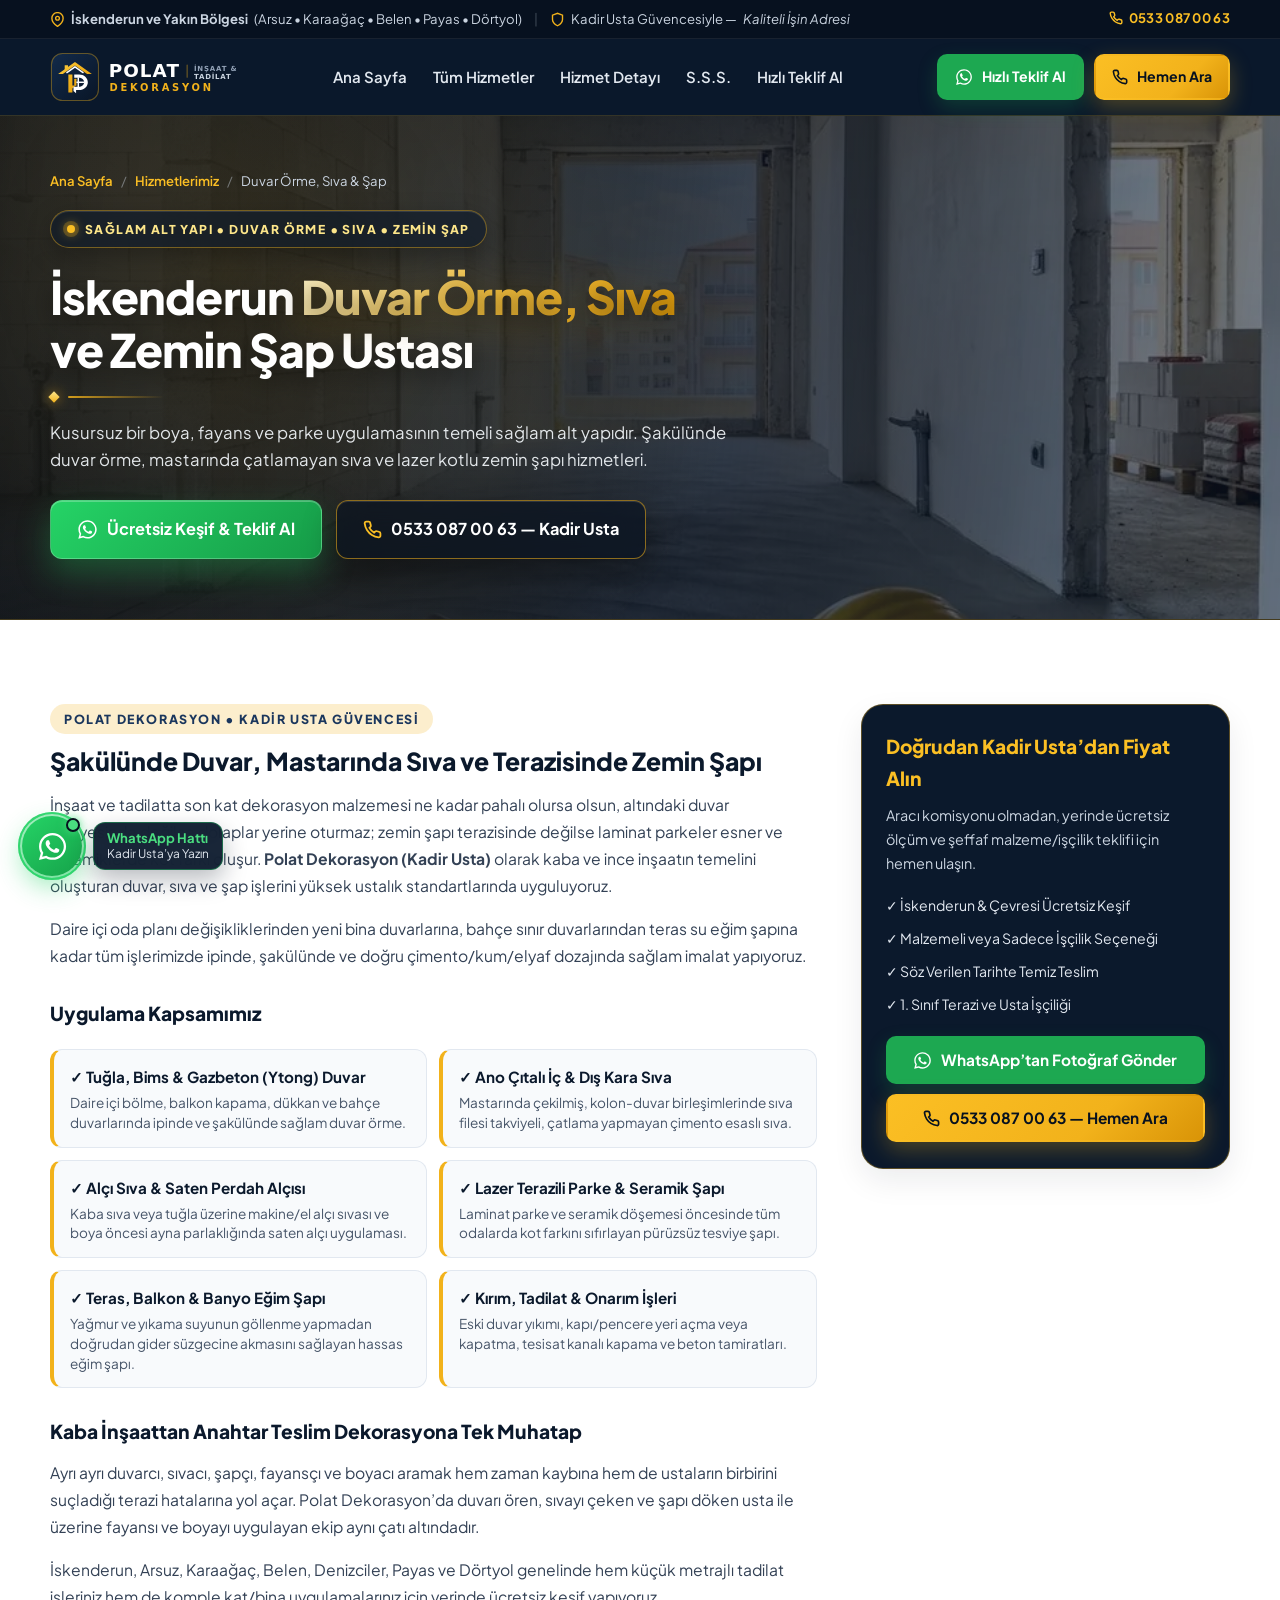
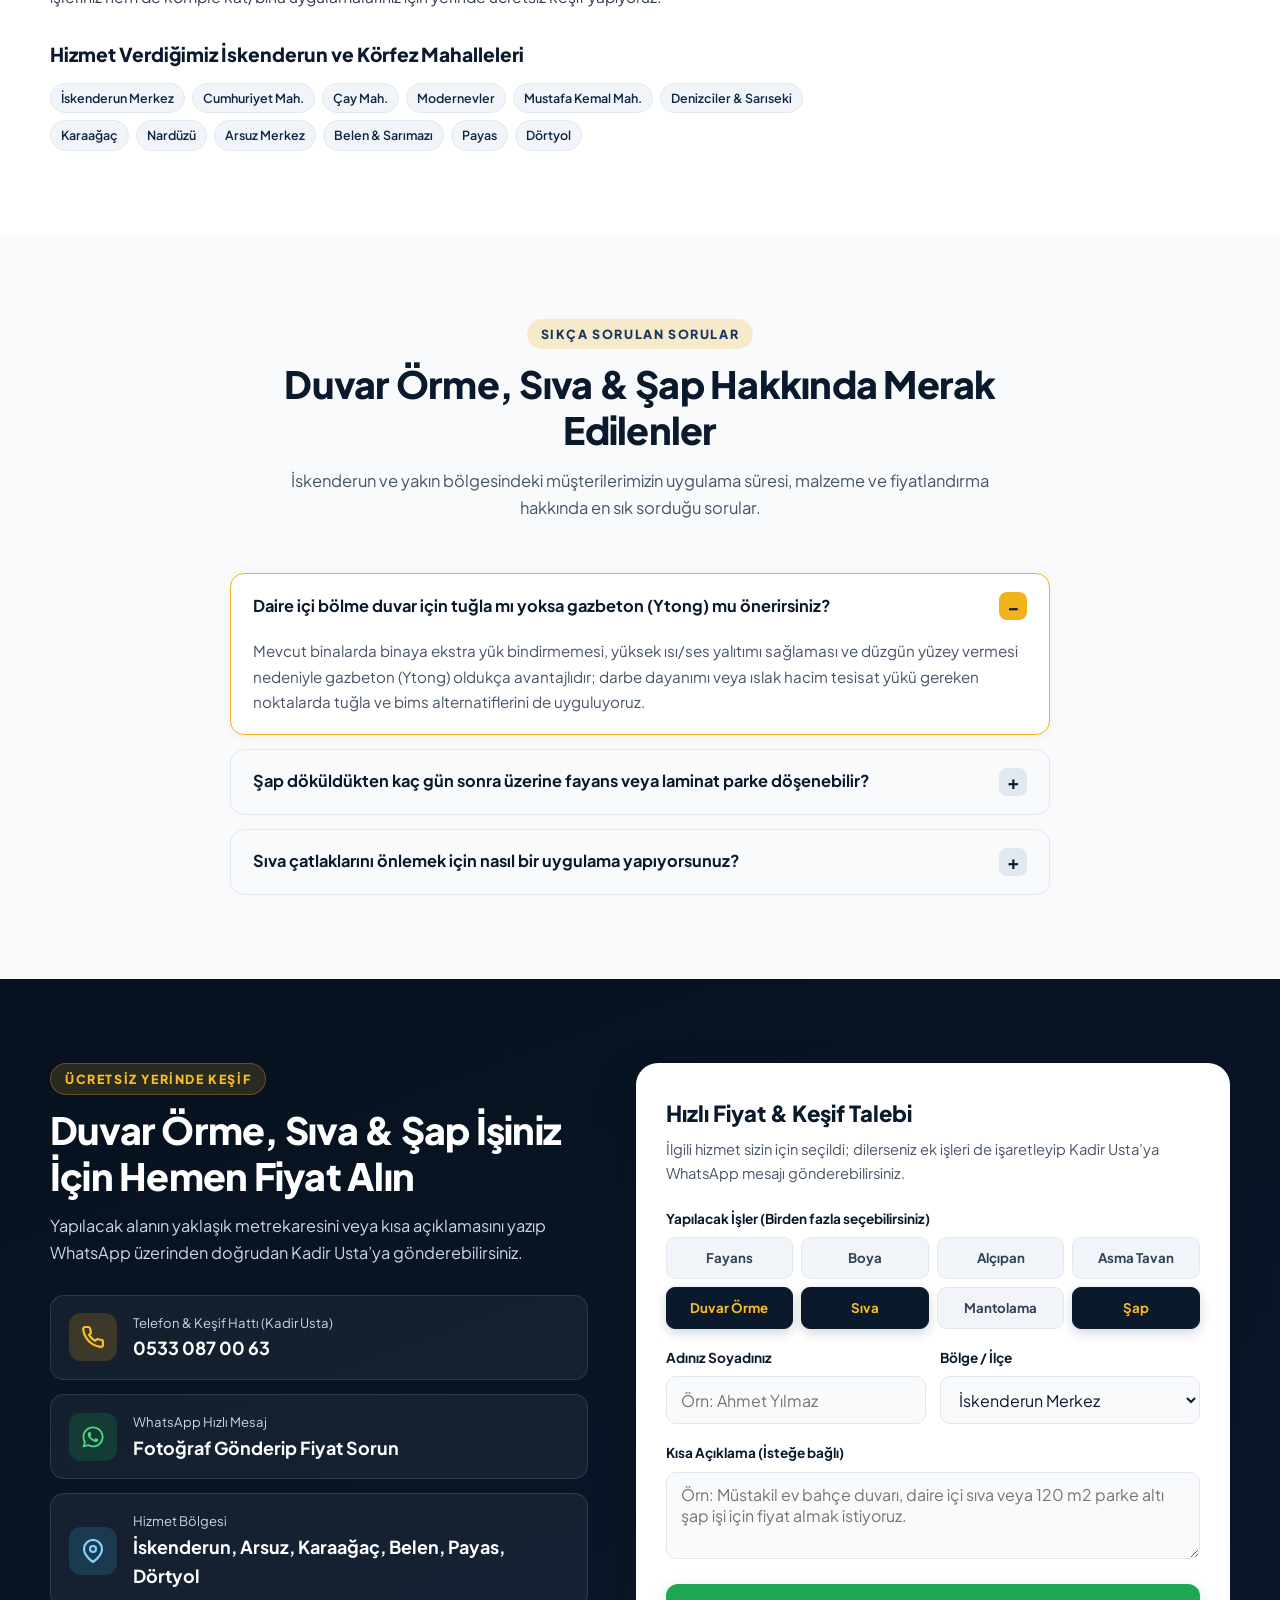
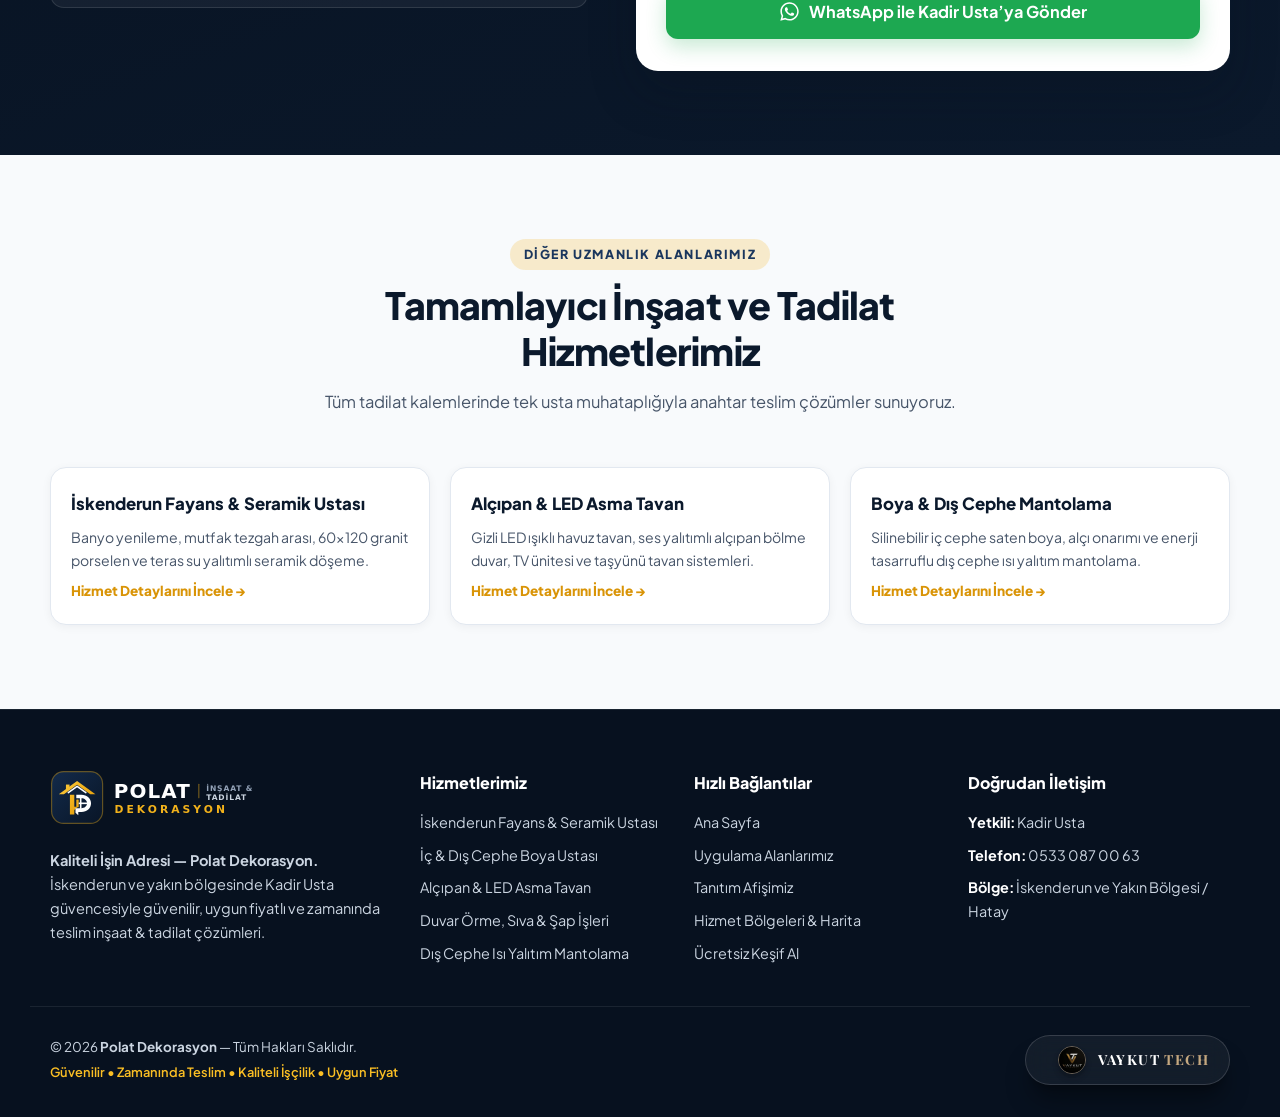
<file: iskenderun-duvar-orme-siva-sap.html>
<!DOCTYPE html>
<html lang="tr" class="scroll-smooth">
<head>
  <meta charset="UTF-8" />
  <meta name="viewport" content="width=device-width, initial-scale=1.0" />
  <meta http-equiv="X-UA-Compatible" content="IE=edge" />

  <!-- Primary Local SEO Meta Tags -->
  <title>İskenderun Duvar Örme, Sıva ve Şap Ustası | Kaba & İnce İnşaat - Polat Dekorasyon</title>
  <meta name="description" content="İskenderun, Arsuz, Belen, Payas ve Dörtyol'da şakülünde tuğla, bims, gazbeton duvar örme, kaba ve ince alçı sıva, lazer terazili zemin şap ustası. Kadir Usta güvencesiyle: 0533 087 00 63" />
  <meta name="keywords" content="İskenderun duvar ustası, İskenderun sıva ustası, İskenderun şap ustası, tuğla bims gazbeton duvar örme İskenderun, kara sıva alçı sıva İskenderun, zemin şap dökümü Hatay, Kadir Usta inşaat" />
  <meta name="author" content="Polat Dekorasyon - Kadir Usta" />
  <meta name="robots" content="index, follow, max-image-preview:large, max-snippet:-1, max-video-preview:-1" />
  <link rel="canonical" href="https://volkanaykut.github.io/polat-dekorasyon/iskenderun-duvar-orme-siva-sap.html" />

  <!-- Local / Geo SEO Meta Tags (İskenderun, Hatay) -->
  <meta name="geo.region" content="TR-31" />
  <meta name="geo.placename" content="İskenderun, Hatay" />
  <meta name="geo.position" content="36.5872;36.1735" />
  <meta name="ICBM" content="36.5872, 36.1735" />
  <meta name="format-detection" content="telephone=yes" />

  <!-- Open Graph / WhatsApp / Facebook Share Preview -->
  <meta property="og:type" content="article" />
  <meta property="og:locale" content="tr_TR" />
  <meta property="og:site_name" content="Polat Dekorasyon İskenderun" />
  <meta property="og:title" content="İskenderun Duvar Örme, Sıva ve Şap Ustası | Kaba & İnce İnşaat - Polat Dekorasyon" />
  <meta property="og:description" content="İskenderun, Arsuz, Belen, Payas ve Dörtyol'da şakülünde tuğla, bims, gazbeton duvar örme, kaba ve ince alçı sıva, lazer terazili zemin şap ustası. Kadir Usta güvencesiyle: 0533 087 00 63" />
  <meta property="og:url" content="https://volkanaykut.github.io/polat-dekorasyon/iskenderun-duvar-orme-siva-sap.html" />
  <meta property="og:image" content="https://volkanaykut.github.io/polat-dekorasyon/assets/iskenderun-duvar-orme-siva-sap.jpg" />
  <meta property="og:image:width" content="960" />
  <meta property="og:image:height" content="717" />
  <meta property="og:image:alt" content="İskenderun duvar örme, kaba ince sıva ve lazer terazili zemin şap uygulaması - Polat Dekorasyon" />

  <!-- Twitter Card -->
  <meta name="twitter:card" content="summary_large_image" />
  <meta name="twitter:title" content="İskenderun Duvar Örme, Sıva ve Şap Ustası | Kaba & İnce İnşaat - Polat Dekorasyon" />
  <meta name="twitter:description" content="İskenderun, Arsuz, Belen, Payas ve Dörtyol'da şakülünde tuğla, bims, gazbeton duvar örme, kaba ve ince alçı sıva, lazer terazili zemin şap ustası. Kadir Usta güvencesiyle: 0533 087 00 63" />
  <meta name="twitter:image" content="https://volkanaykut.github.io/polat-dekorasyon/assets/iskenderun-duvar-orme-siva-sap.jpg" />

  <!-- Theme, Preload LCP Image & Icons -->
  <meta name="theme-color" content="#0B192C" />
  <link rel="preload" as="image" href="assets/iskenderun-duvar-orme-siva-sap.webp" type="image/webp" fetchpriority="high" />
  <link rel="icon" type="image/svg+xml" href="assets/favicon.svg" />
  <link rel="apple-touch-icon" href="assets/polat-dekorasyon-logo.jpg" />
  <link rel="manifest" href="site.webmanifest" />

  <!-- Google Fonts (Plus Jakarta Sans & Playfair Display) -->
  <link rel="preconnect" href="https://fonts.googleapis.com" />
  <link rel="preconnect" href="https://fonts.gstatic.com" crossorigin />
  <link href="https://fonts.googleapis.com/css2?family=Playfair+Display:wght@700&family=Plus+Jakarta+Sans:wght@400;500;600;700;800&display=swap" rel="stylesheet" />

  <!-- Main Stylesheet -->
  <link rel="stylesheet" href="styles.css?v=12" />

  <!-- Structured Data (BreadcrumbList + Service + FAQPage) -->
  <script type="application/ld+json">
{
  "@context": "https://schema.org",
  "@graph": [
    {
      "@type": "BreadcrumbList",
      "@id": "https://volkanaykut.github.io/polat-dekorasyon/iskenderun-duvar-orme-siva-sap.html#breadcrumb",
      "itemListElement": [
        {
          "@type": "ListItem",
          "position": 1,
          "name": "Ana Sayfa",
          "item": "https://volkanaykut.github.io/polat-dekorasyon/"
        },
        {
          "@type": "ListItem",
          "position": 2,
          "name": "Duvar Örme, Sıva & Şap",
          "item": "https://volkanaykut.github.io/polat-dekorasyon/iskenderun-duvar-orme-siva-sap.html"
        }
      ]
    },
    {
      "@type": "Service",
      "@id": "https://volkanaykut.github.io/polat-dekorasyon/iskenderun-duvar-orme-siva-sap.html#service",
      "name": "İskenderun Duvar Örme, Kaba/İnce Sıva ve Zemin Şap Hizmeti",
      "serviceType": "Masonry, Plastering & Floor Screed",
      "description": "İskenderun, Arsuz, Belen, Payas ve Dörtyol'da şakülünde tuğla, bims, gazbeton duvar örme, kaba ve ince alçı sıva, lazer terazili zemin şap ustası. Kadir Usta güvencesiyle: 0533 087 00 63",
      "url": "https://volkanaykut.github.io/polat-dekorasyon/iskenderun-duvar-orme-siva-sap.html",
      "image": "https://volkanaykut.github.io/polat-dekorasyon/assets/iskenderun-duvar-orme-siva-sap.jpg",
      "provider": {
        "@type": [
          "HomeAndConstructionBusiness",
          "GeneralContractor"
        ],
        "@id": "https://volkanaykut.github.io/polat-dekorasyon/#business",
        "name": "Polat Dekorasyon - Kadir Usta",
        "telephone": "+905330870063",
        "priceRange": "₺₺",
        "url": "https://volkanaykut.github.io/polat-dekorasyon/",
        "logo": "https://volkanaykut.github.io/polat-dekorasyon/assets/polat-dekorasyon-logo.jpg",
        "address": {
          "@type": "PostalAddress",
          "addressLocality": "İskenderun",
          "addressRegion": "Hatay",
          "postalCode": "31200",
          "addressCountry": "TR"
        }
      },
      "areaServed": [
        {
          "@type": "City",
          "name": "İskenderun"
        },
        {
          "@type": "City",
          "name": "Arsuz"
        },
        {
          "@type": "Place",
          "name": "Karaağaç, Arsuz"
        },
        {
          "@type": "City",
          "name": "Belen"
        },
        {
          "@type": "City",
          "name": "Payas"
        },
        {
          "@type": "City",
          "name": "Dörtyol"
        }
      ]
    },
    {
      "@type": "FAQPage",
      "@id": "https://volkanaykut.github.io/polat-dekorasyon/iskenderun-duvar-orme-siva-sap.html#faq",
      "mainEntity": [
        {
          "@type": "Question",
          "name": "Daire içi bölme duvar için tuğla mı yoksa gazbeton (Ytong) mu önerirsiniz?",
          "acceptedAnswer": {
            "@type": "Answer",
            "text": "Mevcut binalarda binaya ekstra yük bindirmemesi, yüksek ısı/ses yalıtımı sağlaması ve düzgün yüzey vermesi nedeniyle gazbeton (Ytong) oldukça avantajlıdır; darbe dayanımı veya ıslak hacim tesisat yükü gereken noktalarda tuğla ve bims alternatiflerini de uyguluyoruz."
          }
        },
        {
          "@type": "Question",
          "name": "Şap döküldükten kaç gün sonra üzerine fayans veya laminat parke döşenebilir?",
          "acceptedAnswer": {
            "@type": "Answer",
            "text": "Hava sıcaklığına ve şap kalınlığına bağlı olarak seramik uygulamasına ortalama 3-5 gün sonra geçilebilir; ancak laminat parke döşemesi öncesinde şap neminin tamamen atılması için yaz/kış şartlarına göre daha uzun kuruma süresi beklenmelidir."
          }
        },
        {
          "@type": "Question",
          "name": "Sıva çatlaklarını önlemek için nasıl bir uygulama yapıyorsunuz?",
          "acceptedAnswer": {
            "@type": "Answer",
            "text": "Betonarme kolon-kiriş ile tuğla/gazbeton birleşim yerlerine mutlaka sıva filesi uyguluyor, sıva öncesi serpme astar atıyor ve sıcak İskenderun havasında sıvanın suyunu hızlı kaybetmemesi için düzenli kürleme (sulama) yapıyoruz."
          }
        }
      ]
    }
  ]
}
  </script>
</head>
<body>
  <div id="en-ust"></div>
  <a href="#ana-icerik" class="skip-link">Ana içeriğe geç</a>

  <!-- Top Utility Info Bar -->
  <div class="topbar">
    <div class="container topbar-inner">
      <div class="topbar-items">
        <span class="topbar-item">
          <svg width="15" height="15" viewBox="0 0 24 24" fill="none" stroke="currentColor" stroke-width="2.2" aria-hidden="true"><path d="M21 10c0 7-9 13-9 13s-9-6-9-13a9 9 0 0 1 18 0z"/><circle cx="12" cy="10" r="3"/></svg>
          <strong class="topbar-region-full">İskenderun ve Yakın Bölgesi</strong>
          <strong class="topbar-region-short">İskenderun &amp; Çevresi</strong>
          <span class="topbar-subregions">(Arsuz • Karaağaç • Belen • Payas • Dörtyol)</span>
        </span>
        <span class="topbar-divider" aria-hidden="true">|</span>
        <span class="topbar-item topbar-hide-sm">
          <svg width="15" height="15" viewBox="0 0 24 24" fill="none" stroke="currentColor" stroke-width="2.2" aria-hidden="true"><path d="M12 22s8-4 8-10V5l-8-3-8 3v7c0 6 8 10 8 10z"/></svg>
          Kadir Usta Güvencesiyle — <em>Kaliteli İşin Adresi</em>
        </span>
      </div>
      <div class="topbar-actions">
        <a href="tel:+905330870063" class="topbar-phone" aria-label="Kadir Usta'yı telefonla ara: 0533 087 00 63">
          <svg width="14" height="14" viewBox="0 0 24 24" fill="none" stroke="currentColor" stroke-width="2.4" aria-hidden="true"><path d="M22 16.92v3a2 2 0 0 1-2.18 2 19.79 19.79 0 0 1-8.63-3.07 19.5 19.5 0 0 1-6-6 19.79 19.79 0 0 1-3.07-8.67A2 2 0 0 1 4.11 2h3a2 2 0 0 1 2 1.72c.127.96.361 1.903.7 2.81a2 2 0 0 1-.45 2.11L8.09 9.91a16 16 0 0 0 6 6l1.27-1.27a2 2 0 0 1 2.11-.45c.907.339 1.85.573 2.81.7A2 2 0 0 1 22 16.92z"/></svg>
          0533 087 00 63
        </a>
      </div>
    </div>
  </div>

  <!-- Sticky Navigation Header -->
  <header class="site-header">
    <div class="container header-inner">
      <a href="index.html" class="brand-logo" aria-label="Polat Dekorasyon Ana Sayfa">
        <img src="assets/logo.svg" alt="Polat Dekorasyon Logo - İskenderun İnşaat ve Tadilat" width="204" height="54" />
      </a>

      <nav class="main-nav" id="mainNav" aria-label="Ana Menü">
        <a href="index.html" class="nav-link">Ana Sayfa</a>
        <a href="index.html#hizmetler" class="nav-link">Tüm Hizmetler</a>
        <a href="#detaylar" class="nav-link">Hizmet Detayı</a>
        <a href="#sss" class="nav-link">S.S.S.</a>
        <a href="#hizli-teklif" class="nav-link">Hızlı Teklif Al</a>
        <div class="mobile-nav-actions">
          <a href="#hizli-teklif" class="btn btn-whatsapp btn-block">
            <svg width="19" height="19" viewBox="0 0 448 512" fill="currentColor" aria-hidden="true"><path d="M380.9 97.1C339 55.1 283.2 32 223.9 32c-122.4 0-222 99.6-222 222 0 39.1 10.2 77.3 29.6 111L0 480l117.7-30.9c32.4 17.7 68.9 27 106.1 27h.1c122.3 0 224.1-99.6 224.1-222 0-59.3-25.2-115-67.1-157zm-157 341.6c-33.2 0-65.7-8.9-94-25.7l-6.7-4-69.8 18.3L72 359.2l-4.4-7c-18.5-29.4-28.2-63.3-28.2-98.2 0-101.7 82.8-184.5 184.6-184.5 49.3 0 95.6 19.2 130.4 54.1 34.8 34.9 56.2 81.2 56.1 130.5 0 101.8-84.9 184.6-186.6 184.6zm101.2-138.2c-5.5-2.8-32.8-16.2-37.9-18-5.1-1.9-8.8-2.8-12.5 2.8-3.7 5.6-14.3 18-17.6 21.8-3.2 3.7-6.5 4.2-12 1.4-32.6-16.3-54-29.1-75.5-66-5.7-9.8 5.7-9.1 16.3-30.3 1.8-3.7.9-6.9-.5-9.7-1.4-2.8-12.5-30.1-17.1-41.2-4.5-10.8-9.1-9.3-12.5-9.5-3.2-.2-6.9-.2-10.6-.2-3.7 0-9.7 1.4-14.8 6.9-5.1 5.6-19.4 19-19.4 46.3 0 27.3 19.9 53.7 22.6 57.4 2.8 3.7 39.1 59.7 94.8 83.8 35.2 15.2 49 16.5 66.6 13.9 10.7-1.6 32.8-13.4 37.4-26.4 4.6-13 4.6-24.1 3.2-26.4-1.3-2.5-5-3.9-10.5-6.6z"/></svg>
            Hızlı Teklif Al (WhatsApp)
          </a>
          <a href="tel:+905330870063" class="btn btn-gold btn-block">
            <svg width="17" height="17" viewBox="0 0 24 24" fill="none" stroke="currentColor" stroke-width="2.4" aria-hidden="true"><path d="M22 16.92v3a2 2 0 0 1-2.18 2 19.79 19.79 0 0 1-8.63-3.07 19.5 19.5 0 0 1-6-6 19.79 19.79 0 0 1-3.07-8.67A2 2 0 0 1 4.11 2h3a2 2 0 0 1 2 1.72c.127.96.361 1.903.7 2.81a2 2 0 0 1-.45 2.11L8.09 9.91a16 16 0 0 0 6 6l1.27-1.27a2 2 0 0 1 2.11-.45c.907.339 1.85.573 2.81.7A2 2 0 0 1 22 16.92z"/></svg>
            0533 087 00 63 — Hemen Ara
          </a>
        </div>
      </nav>

      <div class="header-cta">
        <a href="#hizli-teklif" class="btn btn-whatsapp btn-sm js-quote-jump">
          <svg width="18" height="18" viewBox="0 0 448 512" fill="currentColor" aria-hidden="true"><path d="M380.9 97.1C339 55.1 283.2 32 223.9 32c-122.4 0-222 99.6-222 222 0 39.1 10.2 77.3 29.6 111L0 480l117.7-30.9c32.4 17.7 68.9 27 106.1 27h.1c122.3 0 224.1-99.6 224.1-222 0-59.3-25.2-115-67.1-157zm-157 341.6c-33.2 0-65.7-8.9-94-25.7l-6.7-4-69.8 18.3L72 359.2l-4.4-7c-18.5-29.4-28.2-63.3-28.2-98.2 0-101.7 82.8-184.5 184.6-184.5 49.3 0 95.6 19.2 130.4 54.1 34.8 34.9 56.2 81.2 56.1 130.5 0 101.8-84.9 184.6-186.6 184.6zm101.2-138.2c-5.5-2.8-32.8-16.2-37.9-18-5.1-1.9-8.8-2.8-12.5 2.8-3.7 5.6-14.3 18-17.6 21.8-3.2 3.7-6.5 4.2-12 1.4-32.6-16.3-54-29.1-75.5-66-5.7-9.8 5.7-9.1 16.3-30.3 1.8-3.7.9-6.9-.5-9.7-1.4-2.8-12.5-30.1-17.1-41.2-4.5-10.8-9.1-9.3-12.5-9.5-3.2-.2-6.9-.2-10.6-.2-3.7 0-9.7 1.4-14.8 6.9-5.1 5.6-19.4 19-19.4 46.3 0 27.3 19.9 53.7 22.6 57.4 2.8 3.7 39.1 59.7 94.8 83.8 35.2 15.2 49 16.5 66.6 13.9 10.7-1.6 32.8-13.4 37.4-26.4 4.6-13 4.6-24.1 3.2-26.4-1.3-2.5-5-3.9-10.5-6.6z"/></svg>
          Hızlı Teklif Al
        </a>
        <a href="tel:+905330870063" class="btn btn-gold btn-sm">
          <svg width="16" height="16" viewBox="0 0 24 24" fill="none" stroke="currentColor" stroke-width="2.4" aria-hidden="true"><path d="M22 16.92v3a2 2 0 0 1-2.18 2 19.79 19.79 0 0 1-8.63-3.07 19.5 19.5 0 0 1-6-6 19.79 19.79 0 0 1-3.07-8.67A2 2 0 0 1 4.11 2h3a2 2 0 0 1 2 1.72c.127.96.361 1.903.7 2.81a2 2 0 0 1-.45 2.11L8.09 9.91a16 16 0 0 0 6 6l1.27-1.27a2 2 0 0 1 2.11-.45c.907.339 1.85.573 2.81.7A2 2 0 0 1 22 16.92z"/></svg>
          Hemen Ara
        </a>
      </div>

      <div class="mobile-top-actions">
        <a href="#hizli-teklif" class="mobile-top-quote js-quote-jump">
          <svg width="14" height="14" viewBox="0 0 448 512" fill="currentColor" aria-hidden="true"><path d="M380.9 97.1C339 55.1 283.2 32 223.9 32c-122.4 0-222 99.6-222 222 0 39.1 10.2 77.3 29.6 111L0 480l117.7-30.9c32.4 17.7 68.9 27 106.1 27h.1c122.3 0 224.1-99.6 224.1-222 0-59.3-25.2-115-67.1-157zm-157 341.6c-33.2 0-65.7-8.9-94-25.7l-6.7-4-69.8 18.3L72 359.2l-4.4-7c-18.5-29.4-28.2-63.3-28.2-98.2 0-101.7 82.8-184.5 184.6-184.5 49.3 0 95.6 19.2 130.4 54.1 34.8 34.9 56.2 81.2 56.1 130.5 0 101.8-84.9 184.6-186.6 184.6zm101.2-138.2c-5.5-2.8-32.8-16.2-37.9-18-5.1-1.9-8.8-2.8-12.5 2.8-3.7 5.6-14.3 18-17.6 21.8-3.2 3.7-6.5 4.2-12 1.4-32.6-16.3-54-29.1-75.5-66-5.7-9.8 5.7-9.1 16.3-30.3 1.8-3.7.9-6.9-.5-9.7-1.4-2.8-12.5-30.1-17.1-41.2-4.5-10.8-9.1-9.3-12.5-9.5-3.2-.2-6.9-.2-10.6-.2-3.7 0-9.7 1.4-14.8 6.9-5.1 5.6-19.4 19-19.4 46.3 0 27.3 19.9 53.7 22.6 57.4 2.8 3.7 39.1 59.7 94.8 83.8 35.2 15.2 49 16.5 66.6 13.9 10.7-1.6 32.8-13.4 37.4-26.4 4.6-13 4.6-24.1 3.2-26.4-1.3-2.5-5-3.9-10.5-6.6z"/></svg>
          <span>Hızlı Teklif</span>
        </a>
        <button class="menu-toggle" id="menuToggle" type="button" aria-expanded="false" aria-controls="mainNav" aria-label="Menüyü aç veya kapat">
          <span></span>
          <span></span>
          <span></span>
        </button>
      </div>
    </div>
  </header>

  <main id="ana-icerik">
    <!-- DEDICATED LUXURY SERVICE SUBHERO -->
    <section class="subhero">
      <div class="hero-bg" aria-hidden="true">
        <picture>
          <source srcset="assets/iskenderun-duvar-orme-siva-sap.webp" type="image/webp" />
          <img
            src="assets/iskenderun-duvar-orme-siva-sap.jpg"
            alt="İskenderun duvar örme, kaba ince sıva ve lazer terazili zemin şap uygulaması - Polat Dekorasyon"
            width="960"
            height="717"
            fetchpriority="high"
            class="hero-bg-img"
          />
        </picture>
        <div class="subhero-overlay"></div>
      </div>

      <div class="container hero-container">
        <div class="hero-content">
          <nav class="breadcrumb-nav" aria-label="Sayfa Konumu">
            <ol class="breadcrumb-list">
              <li><a href="index.html">Ana Sayfa</a></li>
              <li class="breadcrumb-sep" aria-hidden="true">/</li>
              <li><a href="index.html#hizmetler">Hizmetlerimiz</a></li>
              <li class="breadcrumb-sep" aria-hidden="true">/</li>
              <li aria-current="page">Duvar Örme, Sıva & Şap</li>
            </ol>
          </nav>

          <div class="hero-badge">
            <span class="badge-dot"></span>
            <span>SAĞLAM ALT YAPI • DUVAR ÖRME • SIVA • ZEMİN ŞAP</span>
          </div>

          <h1 class="subhero-title">İskenderun <span class="text-gold-luxury">Duvar Örme, Sıva</span> ve Zemin Şap Ustası</h1>

          <div class="hero-divider" aria-hidden="true">
            <span class="hero-divider-diamond"></span>
            <span class="hero-divider-line"></span>
          </div>

          <p class="subhero-lead">Kusursuz bir boya, fayans ve parke uygulamasının temeli sağlam alt yapıdır. Şakülünde duvar örme, mastarında çatlamayan sıva ve lazer kotlu zemin şapı hizmetleri.</p>

          <div class="hero-actions">
            <a href="#hizli-teklif" class="btn btn-whatsapp-luxury btn-lg js-quote-jump">
              <svg width="21" height="21" viewBox="0 0 448 512" fill="currentColor" aria-hidden="true"><path d="M380.9 97.1C339 55.1 283.2 32 223.9 32c-122.4 0-222 99.6-222 222 0 39.1 10.2 77.3 29.6 111L0 480l117.7-30.9c32.4 17.7 68.9 27 106.1 27h.1c122.3 0 224.1-99.6 224.1-222 0-59.3-25.2-115-67.1-157zm-157 341.6c-33.2 0-65.7-8.9-94-25.7l-6.7-4-69.8 18.3L72 359.2l-4.4-7c-18.5-29.4-28.2-63.3-28.2-98.2 0-101.7 82.8-184.5 184.6-184.5 49.3 0 95.6 19.2 130.4 54.1 34.8 34.9 56.2 81.2 56.1 130.5 0 101.8-84.9 184.6-186.6 184.6zm101.2-138.2c-5.5-2.8-32.8-16.2-37.9-18-5.1-1.9-8.8-2.8-12.5 2.8-3.7 5.6-14.3 18-17.6 21.8-3.2 3.7-6.5 4.2-12 1.4-32.6-16.3-54-29.1-75.5-66-5.7-9.8 5.7-9.1 16.3-30.3 1.8-3.7.9-6.9-.5-9.7-1.4-2.8-12.5-30.1-17.1-41.2-4.5-10.8-9.1-9.3-12.5-9.5-3.2-.2-6.9-.2-10.6-.2-3.7 0-9.7 1.4-14.8 6.9-5.1 5.6-19.4 19-19.4 46.3 0 27.3 19.9 53.7 22.6 57.4 2.8 3.7 39.1 59.7 94.8 83.8 35.2 15.2 49 16.5 66.6 13.9 10.7-1.6 32.8-13.4 37.4-26.4 4.6-13 4.6-24.1 3.2-26.4-1.3-2.5-5-3.9-10.5-6.6z"/></svg>
              <span>Ücretsiz Keşif &amp; Teklif Al</span>
            </a>
            <a href="tel:+905330870063" class="btn btn-glass-gold btn-lg hero-call-btn">
              <svg width="19" height="19" viewBox="0 0 24 24" fill="none" stroke="currentColor" stroke-width="2.3" aria-hidden="true"><path d="M22 16.92v3a2 2 0 0 1-2.18 2 19.79 19.79 0 0 1-8.63-3.07 19.5 19.5 0 0 1-6-6 19.79 19.79 0 0 1-3.07-8.67A2 2 0 0 1 4.11 2h3a2 2 0 0 1 2 1.72c.127.96.361 1.903.7 2.81a2 2 0 0 1-.45 2.11L8.09 9.91a16 16 0 0 0 6 6l1.27-1.27a2 2 0 0 1 2.11-.45c.907.339 1.85.573 2.81.7A2 2 0 0 1 22 16.92z"/></svg>
              <span>0533 087 00 63 — Kadir Usta</span>
            </a>
          </div>
        </div>
      </div>
    </section>

    <!-- IN-DEPTH LOCAL SEO SERVICE CONTENT & STICKY SIDEBAR -->
    <section class="section section-white" id="detaylar">
      <div class="container seo-content-grid">
        <article class="seo-prose">
          <span class="section-eyebrow">POLAT DEKORASYON • KADİR USTA GÜVENCESİ</span>
          <h2>Şakülünde Duvar, Mastarında Sıva ve Terazisinde Zemin Şapı</h2>
          <p>İnşaat ve tadilatta son kat dekorasyon malzemesi ne kadar pahalı olursa olsun, altındaki duvar gönyesinde değilse dolaplar yerine oturmaz; zemin şapı terazisinde değilse laminat parkeler esner ve seramiklerde kot farkı oluşur. <strong>Polat Dekorasyon (Kadir Usta)</strong> olarak kaba ve ince inşaatın temelini oluşturan duvar, sıva ve şap işlerini yüksek ustalık standartlarında uyguluyoruz.</p>
          <p>Daire içi oda planı değişikliklerinden yeni bina duvarlarına, bahçe sınır duvarlarından teras su eğim şapına kadar tüm işlerimizde ipinde, şakülünde ve doğru çimento/kum/elyaf dozajında sağlam imalat yapıyoruz.</p>

          <h3>Uygulama Kapsamımız</h3>
          <div class="seo-check-grid">
            <div class="seo-check-card">
              <strong>✓ Tuğla, Bims & Gazbeton (Ytong) Duvar</strong>
              <span>Daire içi bölme, balkon kapama, dükkan ve bahçe duvarlarında ipinde ve şakülünde sağlam duvar örme.</span>
            </div>
            <div class="seo-check-card">
              <strong>✓ Ano Çıtalı İç & Dış Kara Sıva</strong>
              <span>Mastarında çekilmiş, kolon-duvar birleşimlerinde sıva filesi takviyeli, çatlama yapmayan çimento esaslı sıva.</span>
            </div>
            <div class="seo-check-card">
              <strong>✓ Alçı Sıva & Saten Perdah Alçısı</strong>
              <span>Kaba sıva veya tuğla üzerine makine/el alçı sıvası ve boya öncesi ayna parlaklığında saten alçı uygulaması.</span>
            </div>
            <div class="seo-check-card">
              <strong>✓ Lazer Terazili Parke & Seramik Şapı</strong>
              <span>Laminat parke ve seramik döşemesi öncesinde tüm odalarda kot farkını sıfırlayan pürüzsüz tesviye şapı.</span>
            </div>
            <div class="seo-check-card">
              <strong>✓ Teras, Balkon & Banyo Eğim Şapı</strong>
              <span>Yağmur ve yıkama suyunun göllenme yapmadan doğrudan gider süzgecine akmasını sağlayan hassas eğim şapı.</span>
            </div>
            <div class="seo-check-card">
              <strong>✓ Kırım, Tadilat & Onarım İşleri</strong>
              <span>Eski duvar yıkımı, kapı/pencere yeri açma veya kapatma, tesisat kanalı kapama ve beton tamiratları.</span>
            </div>
          </div>

          <h3>Kaba İnşaattan Anahtar Teslim Dekorasyona Tek Muhatap</h3>
          <p>Ayrı ayrı duvarcı, sıvacı, şapçı, fayansçı ve boyacı aramak hem zaman kaybına hem de ustaların birbirini suçladığı terazi hatalarına yol açar. Polat Dekorasyon’da duvarı ören, sıvayı çeken ve şapı döken usta ile üzerine fayansı ve boyayı uygulayan ekip aynı çatı altındadır.</p>
          <p>İskenderun, Arsuz, Karaağaç, Belen, Denizciler, Payas ve Dörtyol genelinde hem küçük metrajlı tadilat işleriniz hem de komple kat/bina uygulamalarınız için yerinde ücretsiz keşif yapıyoruz.</p>

          <h3>Hizmet Verdiğimiz İskenderun ve Körfez Mahalleleri</h3>
          <div class="seo-neighborhoods" aria-label="Hizmet Verilen Mahalle ve İlçeler">
            <span class="seo-neighborhood-tag">İskenderun Merkez</span>
            <span class="seo-neighborhood-tag">Cumhuriyet Mah.</span>
            <span class="seo-neighborhood-tag">Çay Mah.</span>
            <span class="seo-neighborhood-tag">Modernevler</span>
            <span class="seo-neighborhood-tag">Mustafa Kemal Mah.</span>
            <span class="seo-neighborhood-tag">Denizciler &amp; Sarıseki</span>
            <span class="seo-neighborhood-tag">Karaağaç</span>
            <span class="seo-neighborhood-tag">Nardüzü</span>
            <span class="seo-neighborhood-tag">Arsuz Merkez</span>
            <span class="seo-neighborhood-tag">Belen &amp; Sarımazı</span>
            <span class="seo-neighborhood-tag">Payas</span>
            <span class="seo-neighborhood-tag">Dörtyol</span>
          </div>
        </article>

        <aside class="seo-sidebar-card" aria-label="Hızlı Keşif ve İletişim Kartı">
          <h3>Doğrudan Kadir Usta’dan Fiyat Alın</h3>
          <p>Aracı komisyonu olmadan, yerinde ücretsiz ölçüm ve şeffaf malzeme/işçilik teklifi için hemen ulaşın.</p>
          <ul class="seo-sidebar-list">
            <li>✓ İskenderun &amp; Çevresi Ücretsiz Keşif</li>
            <li>✓ Malzemeli veya Sadece İşçilik Seçeneği</li>
            <li>✓ Söz Verilen Tarihte Temiz Teslim</li>
            <li>✓ 1. Sınıf Terazi ve Usta İşçiliği</li>
          </ul>
          <div class="seo-sidebar-actions">
            <a href="https://wa.me/905330870063?text=Merhaba%20Kadir%20Usta%2C%20%C4%B0skenderun%20duvar%20%C3%B6rme%2C%20s%C4%B1va%20ve%20%C5%9Fap%20i%C5%9Fimiz%20i%C3%A7in%20fiyat%20almak%20istiyorum." target="_blank" rel="noopener noreferrer" class="btn btn-whatsapp btn-block">
              <svg width="19" height="19" viewBox="0 0 448 512" fill="currentColor" aria-hidden="true"><path d="M380.9 97.1C339 55.1 283.2 32 223.9 32c-122.4 0-222 99.6-222 222 0 39.1 10.2 77.3 29.6 111L0 480l117.7-30.9c32.4 17.7 68.9 27 106.1 27h.1c122.3 0 224.1-99.6 224.1-222 0-59.3-25.2-115-67.1-157zm-157 341.6c-33.2 0-65.7-8.9-94-25.7l-6.7-4-69.8 18.3L72 359.2l-4.4-7c-18.5-29.4-28.2-63.3-28.2-98.2 0-101.7 82.8-184.5 184.6-184.5 49.3 0 95.6 19.2 130.4 54.1 34.8 34.9 56.2 81.2 56.1 130.5 0 101.8-84.9 184.6-186.6 184.6zm101.2-138.2c-5.5-2.8-32.8-16.2-37.9-18-5.1-1.9-8.8-2.8-12.5 2.8-3.7 5.6-14.3 18-17.6 21.8-3.2 3.7-6.5 4.2-12 1.4-32.6-16.3-54-29.1-75.5-66-5.7-9.8 5.7-9.1 16.3-30.3 1.8-3.7.9-6.9-.5-9.7-1.4-2.8-12.5-30.1-17.1-41.2-4.5-10.8-9.1-9.3-12.5-9.5-3.2-.2-6.9-.2-10.6-.2-3.7 0-9.7 1.4-14.8 6.9-5.1 5.6-19.4 19-19.4 46.3 0 27.3 19.9 53.7 22.6 57.4 2.8 3.7 39.1 59.7 94.8 83.8 35.2 15.2 49 16.5 66.6 13.9 10.7-1.6 32.8-13.4 37.4-26.4 4.6-13 4.6-24.1 3.2-26.4-1.3-2.5-5-3.9-10.5-6.6z"/></svg>
              WhatsApp’tan Fotoğraf Gönder
            </a>
            <a href="tel:+905330870063" class="btn btn-gold btn-block">
              <svg width="17" height="17" viewBox="0 0 24 24" fill="none" stroke="currentColor" stroke-width="2.4" aria-hidden="true"><path d="M22 16.92v3a2 2 0 0 1-2.18 2 19.79 19.79 0 0 1-8.63-3.07 19.5 19.5 0 0 1-6-6 19.79 19.79 0 0 1-3.07-8.67A2 2 0 0 1 4.11 2h3a2 2 0 0 1 2 1.72c.127.96.361 1.903.7 2.81a2 2 0 0 1-.45 2.11L8.09 9.91a16 16 0 0 0 6 6l1.27-1.27a2 2 0 0 1 2.11-.45c.907.339 1.85.573 2.81.7A2 2 0 0 1 22 16.92z"/></svg>
              0533 087 00 63 — Hemen Ara
            </a>
          </div>
        </aside>
      </div>
    </section>

    <!-- SERVICE-SPECIFIC FAQ SECTION (MATCHES FAQPAGE SCHEMA) -->
    <section class="section section-light" id="sss">
      <div class="container container-narrow">
        <div class="section-header">
          <span class="section-eyebrow">SIKÇA SORULAN SORULAR</span>
          <h2 class="section-title">Duvar Örme, Sıva & Şap Hakkında Merak Edilenler</h2>
          <p class="section-desc">İskenderun ve yakın bölgesindeki müşterilerimizin uygulama süresi, malzeme ve fiyatlandırma hakkında en sık sorduğu sorular.</p>
        </div>

        <div class="faq-list">
          <details class="faq-item" open>
            <summary>Daire içi bölme duvar için tuğla mı yoksa gazbeton (Ytong) mu önerirsiniz?</summary>
            <div class="faq-answer">
              <p>Mevcut binalarda binaya ekstra yük bindirmemesi, yüksek ısı/ses yalıtımı sağlaması ve düzgün yüzey vermesi nedeniyle gazbeton (Ytong) oldukça avantajlıdır; darbe dayanımı veya ıslak hacim tesisat yükü gereken noktalarda tuğla ve bims alternatiflerini de uyguluyoruz.</p>
            </div>
          </details>
          <details class="faq-item">
            <summary>Şap döküldükten kaç gün sonra üzerine fayans veya laminat parke döşenebilir?</summary>
            <div class="faq-answer">
              <p>Hava sıcaklığına ve şap kalınlığına bağlı olarak seramik uygulamasına ortalama 3-5 gün sonra geçilebilir; ancak laminat parke döşemesi öncesinde şap neminin tamamen atılması için yaz/kış şartlarına göre daha uzun kuruma süresi beklenmelidir.</p>
            </div>
          </details>
          <details class="faq-item">
            <summary>Sıva çatlaklarını önlemek için nasıl bir uygulama yapıyorsunuz?</summary>
            <div class="faq-answer">
              <p>Betonarme kolon-kiriş ile tuğla/gazbeton birleşim yerlerine mutlaka sıva filesi uyguluyor, sıva öncesi serpme astar atıyor ve sıcak İskenderun havasında sıvanın suyunu hızlı kaybetmemesi için düzenli kürleme (sulama) yapıyoruz.</p>
            </div>
          </details>
        </div>
      </div>
    </section>

    <!-- PRE-SELECTED WHATSAPP QUOTE BUILDER -->
    <section class="section section-contact" id="iletisim">
      <div class="container contact-grid">
        <div class="contact-info">
          <span class="section-eyebrow eyebrow-gold">ÜCRETSİZ YERİNDE KEŞİF</span>
          <h2 class="section-title text-white">Duvar Örme, Sıva & Şap İşiniz İçin Hemen Fiyat Alın</h2>
          <p class="contact-lead">
            Yapılacak alanın yaklaşık metrekaresini veya kısa açıklamasını yazıp WhatsApp üzerinden doğrudan Kadir Usta’ya gönderebilirsiniz.
          </p>

          <div class="contact-cards">
            <a href="tel:+905330870063" class="contact-card">
              <div class="contact-card-icon gold" aria-hidden="true">
                <svg width="24" height="24" viewBox="0 0 24 24" fill="none" stroke="currentColor" stroke-width="2.2"><path d="M22 16.92v3a2 2 0 0 1-2.18 2 19.79 19.79 0 0 1-8.63-3.07 19.5 19.5 0 0 1-6-6 19.79 19.79 0 0 1-3.07-8.67A2 2 0 0 1 4.11 2h3a2 2 0 0 1 2 1.72c.127.96.361 1.903.7 2.81a2 2 0 0 1-.45 2.11L8.09 9.91a16 16 0 0 0 6 6l1.27-1.27a2 2 0 0 1 2.11-.45c.907.339 1.85.573 2.81.7A2 2 0 0 1 22 16.92z"/></svg>
              </div>
              <div>
                <span class="contact-card-label">Telefon &amp; Keşif Hattı (Kadir Usta)</span>
                <strong class="contact-card-value">0533 087 00 63</strong>
              </div>
            </a>

            <a href="https://wa.me/905330870063?text=Merhaba%20Kadir%20Usta%2C%20%C4%B0skenderun%20duvar%20%C3%B6rme%2C%20s%C4%B1va%20ve%20%C5%9Fap%20i%C5%9Fimiz%20i%C3%A7in%20fiyat%20almak%20istiyorum." target="_blank" rel="noopener noreferrer" class="contact-card">
              <div class="contact-card-icon green" aria-hidden="true">
                <svg width="24" height="24" viewBox="0 0 448 512" fill="currentColor"><path d="M380.9 97.1C339 55.1 283.2 32 223.9 32c-122.4 0-222 99.6-222 222 0 39.1 10.2 77.3 29.6 111L0 480l117.7-30.9c32.4 17.7 68.9 27 106.1 27h.1c122.3 0 224.1-99.6 224.1-222 0-59.3-25.2-115-67.1-157zm-157 341.6c-33.2 0-65.7-8.9-94-25.7l-6.7-4-69.8 18.3L72 359.2l-4.4-7c-18.5-29.4-28.2-63.3-28.2-98.2 0-101.7 82.8-184.5 184.6-184.5 49.3 0 95.6 19.2 130.4 54.1 34.8 34.9 56.2 81.2 56.1 130.5 0 101.8-84.9 184.6-186.6 184.6zm101.2-138.2c-5.5-2.8-32.8-16.2-37.9-18-5.1-1.9-8.8-2.8-12.5 2.8-3.7 5.6-14.3 18-17.6 21.8-3.2 3.7-6.5 4.2-12 1.4-32.6-16.3-54-29.1-75.5-66-5.7-9.8 5.7-9.1 16.3-30.3 1.8-3.7.9-6.9-.5-9.7-1.4-2.8-12.5-30.1-17.1-41.2-4.5-10.8-9.1-9.3-12.5-9.5-3.2-.2-6.9-.2-10.6-.2-3.7 0-9.7 1.4-14.8 6.9-5.1 5.6-19.4 19-19.4 46.3 0 27.3 19.9 53.7 22.6 57.4 2.8 3.7 39.1 59.7 94.8 83.8 35.2 15.2 49 16.5 66.6 13.9 10.7-1.6 32.8-13.4 37.4-26.4 4.6-13 4.6-24.1 3.2-26.4-1.3-2.5-5-3.9-10.5-6.6z"/></svg>
              </div>
              <div>
                <span class="contact-card-label">WhatsApp Hızlı Mesaj</span>
                <strong class="contact-card-value">Fotoğraf Gönderip Fiyat Sorun</strong>
              </div>
            </a>

            <div class="contact-card static">
              <div class="contact-card-icon blue" aria-hidden="true">
                <svg width="24" height="24" viewBox="0 0 24 24" fill="none" stroke="currentColor" stroke-width="2.2"><path d="M21 10c0 7-9 13-9 13s-9-6-9-13a9 9 0 0 1 18 0z"/><circle cx="12" cy="10" r="3"/></svg>
              </div>
              <div>
                <span class="contact-card-label">Hizmet Bölgesi</span>
                <strong class="contact-card-value">İskenderun, Arsuz, Karaağaç, Belen, Payas, Dörtyol</strong>
              </div>
            </div>
          </div>
        </div>

        <div class="quote-box" id="hizli-teklif">
          <h3>Hızlı Fiyat &amp; Keşif Talebi</h3>
          <p>İlgili hizmet sizin için seçildi; dilerseniz ek işleri de işaretleyip Kadir Usta’ya WhatsApp mesajı gönderebilirsiniz.</p>

          <form id="whatsappQuoteForm" class="quote-form">
            <div class="form-group">
              <label class="form-label">Yapılacak İşler (Birden fazla seçebilirsiniz)</label>
              <div class="chip-grid" id="serviceChips">
                <label class="chip">
                  <input type="checkbox" name="hizmet" value="Fayans & Seramik" />
                  <span>Fayans</span>
                </label>
                <label class="chip">
                  <input type="checkbox" name="hizmet" value="Boya Uygulaması" />
                  <span>Boya</span>
                </label>
                <label class="chip">
                  <input type="checkbox" name="hizmet" value="Alçıpan" />
                  <span>Alçıpan</span>
                </label>
                <label class="chip">
                  <input type="checkbox" name="hizmet" value="Asma Tavan" />
                  <span>Asma Tavan</span>
                </label>
                <label class="chip selected">
                  <input type="checkbox" name="hizmet" value="Duvar Örme" checked />
                  <span>Duvar Örme</span>
                </label>
                <label class="chip selected">
                  <input type="checkbox" name="hizmet" value="Sıva İşleri" checked />
                  <span>Sıva</span>
                </label>
                <label class="chip">
                  <input type="checkbox" name="hizmet" value="Mantolama" />
                  <span>Mantolama</span>
                </label>
                <label class="chip selected">
                  <input type="checkbox" name="hizmet" value="Şap Uygulaması" checked />
                  <span>Şap</span>
                </label>
              </div>
            </div>

            <div class="form-row">
              <div class="form-group">
                <label for="customerName" class="form-label">Adınız Soyadınız</label>
                <input type="text" id="customerName" class="form-input" placeholder="Örn: Ahmet Yılmaz" />
              </div>
              <div class="form-group">
                <label for="customerArea" class="form-label">Bölge / İlçe</label>
                <select id="customerArea" class="form-input">
                  <option value="İskenderun Merkez">İskenderun Merkez</option>
                  <option value="Karaağaç / Arsuz">Karaağaç / Arsuz</option>
                  <option value="Denizciler / Sarıseki">Denizciler / Sarıseki</option>
                  <option value="Belen">Belen</option>
                  <option value="Payas">Payas</option>
                  <option value="Dörtyol">Dörtyol</option>
                  <option value="Diğer Yakın Bölge">Diğer Yakın Bölge</option>
                </select>
              </div>
            </div>

            <div class="form-group">
              <label for="customerNote" class="form-label">Kısa Açıklama (İsteğe bağlı)</label>
              <textarea id="customerNote" rows="3" class="form-input" placeholder="Örn: Müstakil ev bahçe duvarı, daire içi sıva veya 120 m2 parke altı şap işi için fiyat almak istiyoruz."></textarea>
            </div>

            <button type="submit" class="btn btn-whatsapp btn-lg btn-block">
              <svg width="21" height="21" viewBox="0 0 448 512" fill="currentColor" aria-hidden="true"><path d="M380.9 97.1C339 55.1 283.2 32 223.9 32c-122.4 0-222 99.6-222 222 0 39.1 10.2 77.3 29.6 111L0 480l117.7-30.9c32.4 17.7 68.9 27 106.1 27h.1c122.3 0 224.1-99.6 224.1-222 0-59.3-25.2-115-67.1-157zm-157 341.6c-33.2 0-65.7-8.9-94-25.7l-6.7-4-69.8 18.3L72 359.2l-4.4-7c-18.5-29.4-28.2-63.3-28.2-98.2 0-101.7 82.8-184.5 184.6-184.5 49.3 0 95.6 19.2 130.4 54.1 34.8 34.9 56.2 81.2 56.1 130.5 0 101.8-84.9 184.6-186.6 184.6zm101.2-138.2c-5.5-2.8-32.8-16.2-37.9-18-5.1-1.9-8.8-2.8-12.5 2.8-3.7 5.6-14.3 18-17.6 21.8-3.2 3.7-6.5 4.2-12 1.4-32.6-16.3-54-29.1-75.5-66-5.7-9.8 5.7-9.1 16.3-30.3 1.8-3.7.9-6.9-.5-9.7-1.4-2.8-12.5-30.1-17.1-41.2-4.5-10.8-9.1-9.3-12.5-9.5-3.2-.2-6.9-.2-10.6-.2-3.7 0-9.7 1.4-14.8 6.9-5.1 5.6-19.4 19-19.4 46.3 0 27.3 19.9 53.7 22.6 57.4 2.8 3.7 39.1 59.7 94.8 83.8 35.2 15.2 49 16.5 66.6 13.9 10.7-1.6 32.8-13.4 37.4-26.4 4.6-13 4.6-24.1 3.2-26.4-1.3-2.5-5-3.9-10.5-6.6z"/></svg>
              WhatsApp ile Kadir Usta’ya Gönder
            </button>
          </form>
        </div>
      </div>
    </section>

    <!-- INTERNAL SEO SILO CROSS-LINKS -->
    <section class="section section-light">
      <div class="container">
        <div class="section-header">
          <span class="section-eyebrow">DİĞER UZMANLIK ALANLARIMIZ</span>
          <h2 class="section-title">Tamamlayıcı İnşaat ve Tadilat Hizmetlerimiz</h2>
          <p class="section-desc">Tüm tadilat kalemlerinde tek usta muhataplığıyla anahtar teslim çözümler sunuyoruz.</p>
        </div>

        <div class="related-services-grid">
          <a href="iskenderun-fayans-seramik-ustasi.html" class="related-card">
            <h3>İskenderun Fayans & Seramik Ustası</h3>
            <p>Banyo yenileme, mutfak tezgah arası, 60x120 granit porselen ve teras su yalıtımlı seramik döşeme.</p>
            <span>Hizmet Detaylarını İncele →</span>
          </a>
          <a href="iskenderun-alcipan-asma-tavan.html" class="related-card">
            <h3>Alçıpan & LED Asma Tavan</h3>
            <p>Gizli LED ışıklı havuz tavan, ses yalıtımlı alçıpan bölme duvar, TV ünitesi ve taşyünü tavan sistemleri.</p>
            <span>Hizmet Detaylarını İncele →</span>
          </a>
          <a href="iskenderun-boya-dis-cephe-mantolama.html" class="related-card">
            <h3>Boya & Dış Cephe Mantolama</h3>
            <p>Silinebilir iç cephe saten boya, alçı onarımı ve enerji tasarruflu dış cephe ısı yalıtım mantolama.</p>
            <span>Hizmet Detaylarını İncele →</span>
          </a>
        </div>
      </div>
    </section>
  </main>

  <!-- FOOTER -->
  <footer class="site-footer">
    <div class="container footer-grid">
      <div class="footer-brand">
        <a href="index.html" class="footer-logo-link" aria-label="Polat Dekorasyon Ana Sayfa">
          <img src="assets/logo.svg" alt="Polat Dekorasyon Logo" width="204" height="54" loading="lazy" />
        </a>
        <p>
          <strong>Kaliteli İşin Adresi — Polat Dekorasyon.</strong> İskenderun ve yakın bölgesinde Kadir Usta güvencesiyle güvenilir, uygun fiyatlı ve zamanında teslim inşaat &amp; tadilat çözümleri.
        </p>
      </div>

      <div class="footer-col">
        <h4>Hizmetlerimiz</h4>
        <ul>
          <li><a href="iskenderun-fayans-seramik-ustasi.html">İskenderun Fayans &amp; Seramik Ustası</a></li>
          <li><a href="iskenderun-boya-dis-cephe-mantolama.html">İç &amp; Dış Cephe Boya Ustası</a></li>
          <li><a href="iskenderun-alcipan-asma-tavan.html">Alçıpan &amp; LED Asma Tavan</a></li>
          <li><a href="iskenderun-duvar-orme-siva-sap.html">Duvar Örme, Sıva &amp; Şap İşleri</a></li>
          <li><a href="iskenderun-boya-dis-cephe-mantolama.html">Dış Cephe Isı Yalıtım Mantolama</a></li>
        </ul>
      </div>

      <div class="footer-col">
        <h4>Hızlı Bağlantılar</h4>
        <ul>
          <li><a href="index.html">Ana Sayfa</a></li>
          <li><a href="index.html#uygulamalar">Uygulama Alanlarımız</a></li>
          <li><a href="index.html#afis">Tanıtım Afişimiz</a></li>
          <li><a href="index.html#bolgeler">Hizmet Bölgeleri &amp; Harita</a></li>
          <li><a href="#hizli-teklif">Ücretsiz Keşif Al</a></li>
        </ul>
      </div>

      <div class="footer-col">
        <h4>Doğrudan İletişim</h4>
        <ul class="footer-contact">
          <li><strong>Yetkili:</strong> Kadir Usta</li>
          <li><strong>Telefon:</strong> <a href="tel:+905330870063">0533 087 00 63</a></li>
          <li><strong>Bölge:</strong> İskenderun ve Yakın Bölgesi / Hatay</li>
        </ul>
      </div>
    </div>

    <div class="container footer-bottom">
      <div class="footer-copyright">
        <p>&copy; <span id="currentYear">2026</span> <strong>Polat Dekorasyon</strong> — Tüm Hakları Saklıdır.</p>
        <p class="footer-slogan">Güvenilir • Zamanında Teslim • Kaliteli İşçilik • Uygun Fiyat</p>
      </div>

      <a
        href="https://volkanaykut.com.tr/"
        target="_blank"
        rel="noopener noreferrer"
        class="vaykut-badge"
        title="Vaykut Tech - Tasarım &amp; Yazılım"
      >
        <picture>
          <source srcset="assets/vaykut-tech.webp" type="image/webp" />
          <img
            src="assets/vaykut-tech.jpg"
            alt="Vaykut Tech Logo"
            width="28"
            height="28"
            decoding="async"
            class="vaykut-badge-logo"
          />
        </picture>
        <span class="vaykut-badge-text">
          VAYKUT <span class="vaykut-badge-accent">TECH</span>
        </span>
      </a>
    </div>
  </footer>

  <!-- Bottom-Left Floating WhatsApp Icon with Breathing Effect (Desktop Only) -->
  <a
    href="https://wa.me/905330870063?text=Merhaba%20Kadir%20Usta%2C%20%C4%B0skenderun%20duvar%20%C3%B6rme%2C%20s%C4%B1va%20ve%20%C5%9Fap%20i%C5%9Fimiz%20i%C3%A7in%20fiyat%20almak%20istiyorum."
    target="_blank"
    rel="noopener noreferrer"
    class="wp-float-left"
    aria-label="WhatsApp üzerinden Kadir Usta'ya hemen mesaj gönder"
  >
    <span class="wp-float-btn">
      <span class="wp-online-dot" aria-hidden="true"></span>
      <svg width="31" height="31" viewBox="0 0 448 512" fill="currentColor" aria-hidden="true">
        <path d="M380.9 97.1C339 55.1 283.2 32 223.9 32c-122.4 0-222 99.6-222 222 0 39.1 10.2 77.3 29.6 111L0 480l117.7-30.9c32.4 17.7 68.9 27 106.1 27h.1c122.3 0 224.1-99.6 224.1-222 0-59.3-25.2-115-67.1-157zm-157 341.6c-33.2 0-65.7-8.9-94-25.7l-6.7-4-69.8 18.3L72 359.2l-4.4-7c-18.5-29.4-28.2-63.3-28.2-98.2 0-101.7 82.8-184.5 184.6-184.5 49.3 0 95.6 19.2 130.4 54.1 34.8 34.9 56.2 81.2 56.1 130.5 0 101.8-84.9 184.6-186.6 184.6zm101.2-138.2c-5.5-2.8-32.8-16.2-37.9-18-5.1-1.9-8.8-2.8-12.5 2.8-3.7 5.6-14.3 18-17.6 21.8-3.2 3.7-6.5 4.2-12 1.4-32.6-16.3-54-29.1-75.5-66-5.7-9.8 5.7-9.1 16.3-30.3 1.8-3.7.9-6.9-.5-9.7-1.4-2.8-12.5-30.1-17.1-41.2-4.5-10.8-9.1-9.3-12.5-9.5-3.2-.2-6.9-.2-10.6-.2-3.7 0-9.7 1.4-14.8 6.9-5.1 5.6-19.4 19-19.4 46.3 0 27.3 19.9 53.7 22.6 57.4 2.8 3.7 39.1 59.7 94.8 83.8 35.2 15.2 49 16.5 66.6 13.9 10.7-1.6 32.8-13.4 37.4-26.4 4.6-13 4.6-24.1 3.2-26.4-1.3-2.5-5-3.9-10.5-6.6z"/>
      </svg>
    </span>
    <span class="wp-float-label">
      <strong>WhatsApp Hattı</strong>
      <small>Kadir Usta’ya Yazın</small>
    </span>
  </a>

  <!-- Mobile Sticky Bottom Call & WhatsApp Bar -->
  <div class="mobile-cta-bar" aria-label="Hızlı İletişim Çubuğu">
    <a href="tel:+905330870063" class="mobile-cta-btn call">
      <svg width="17" height="17" viewBox="0 0 24 24" fill="none" stroke="currentColor" stroke-width="2.4" aria-hidden="true"><path d="M22 16.92v3a2 2 0 0 1-2.18 2 19.79 19.79 0 0 1-8.63-3.07 19.5 19.5 0 0 1-6-6 19.79 19.79 0 0 1-3.07-8.67A2 2 0 0 1 4.11 2h3a2 2 0 0 1 2 1.72c.127.96.361 1.903.7 2.81a2 2 0 0 1-.45 2.11L8.09 9.91a16 16 0 0 0 6 6l1.27-1.27a2 2 0 0 1 2.11-.45c.907.339 1.85.573 2.81.7A2 2 0 0 1 22 16.92z"/></svg>
      Hemen Ara
    </a>
    <a href="https://wa.me/905330870063?text=Merhaba%20Kadir%20Usta%2C%20%C4%B0skenderun%20duvar%20%C3%B6rme%2C%20s%C4%B1va%20ve%20%C5%9Fap%20i%C5%9Fimiz%20i%C3%A7in%20fiyat%20almak%20istiyorum." target="_blank" rel="noopener noreferrer" class="mobile-cta-btn whatsapp">
      <svg width="19" height="19" viewBox="0 0 448 512" fill="currentColor" aria-hidden="true"><path d="M380.9 97.1C339 55.1 283.2 32 223.9 32c-122.4 0-222 99.6-222 222 0 39.1 10.2 77.3 29.6 111L0 480l117.7-30.9c32.4 17.7 68.9 27 106.1 27h.1c122.3 0 224.1-99.6 224.1-222 0-59.3-25.2-115-67.1-157zm-157 341.6c-33.2 0-65.7-8.9-94-25.7l-6.7-4-69.8 18.3L72 359.2l-4.4-7c-18.5-29.4-28.2-63.3-28.2-98.2 0-101.7 82.8-184.5 184.6-184.5 49.3 0 95.6 19.2 130.4 54.1 34.8 34.9 56.2 81.2 56.1 130.5 0 101.8-84.9 184.6-186.6 184.6zm101.2-138.2c-5.5-2.8-32.8-16.2-37.9-18-5.1-1.9-8.8-2.8-12.5 2.8-3.7 5.6-14.3 18-17.6 21.8-3.2 3.7-6.5 4.2-12 1.4-32.6-16.3-54-29.1-75.5-66-5.7-9.8 5.7-9.1 16.3-30.3 1.8-3.7.9-6.9-.5-9.7-1.4-2.8-12.5-30.1-17.1-41.2-4.5-10.8-9.1-9.3-12.5-9.5-3.2-.2-6.9-.2-10.6-.2-3.7 0-9.7 1.4-14.8 6.9-5.1 5.6-19.4 19-19.4 46.3 0 27.3 19.9 53.7 22.6 57.4 2.8 3.7 39.1 59.7 94.8 83.8 35.2 15.2 49 16.5 66.6 13.9 10.7-1.6 32.8-13.4 37.4-26.4 4.6-13 4.6-24.1 3.2-26.4-1.3-2.5-5-3.9-10.5-6.6z"/></svg>
      WhatsApp
    </a>
  </div>

  <script src="script.js?v=6"></script>
</body>
</html>
</file>
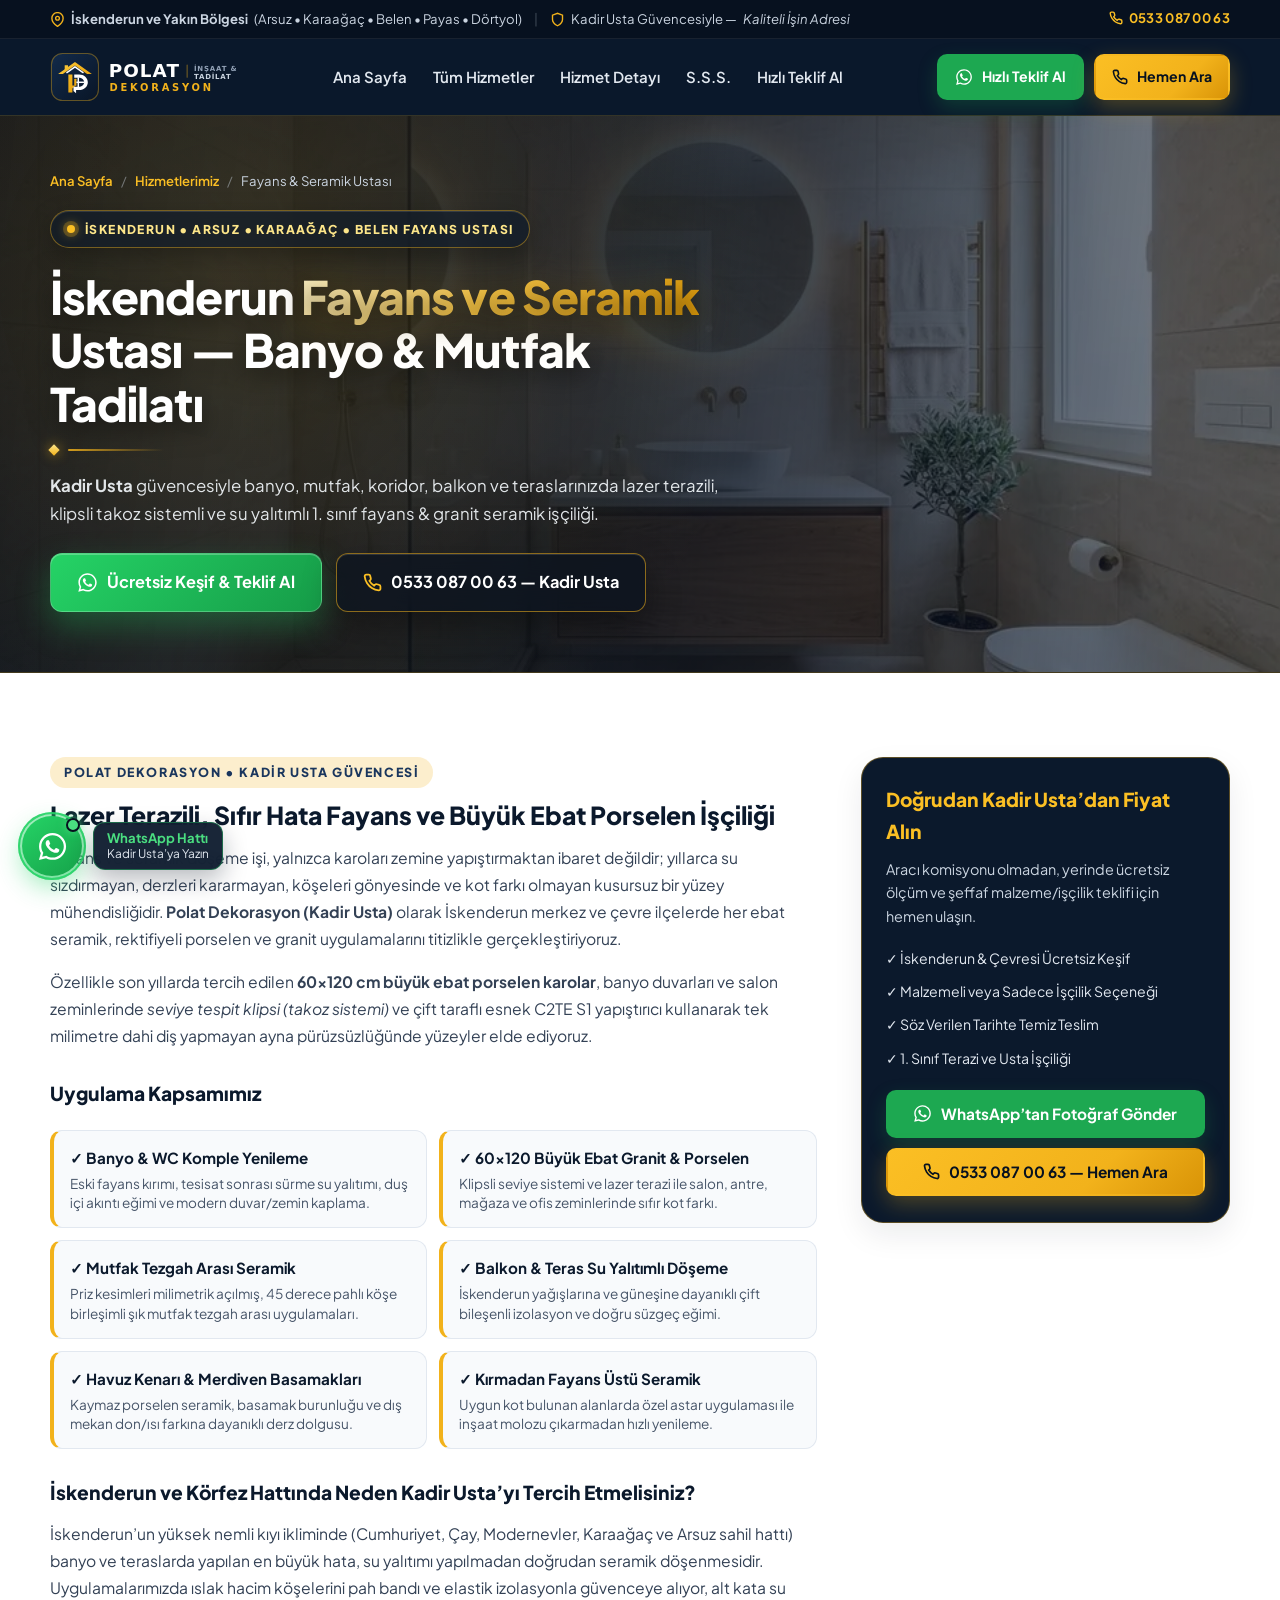
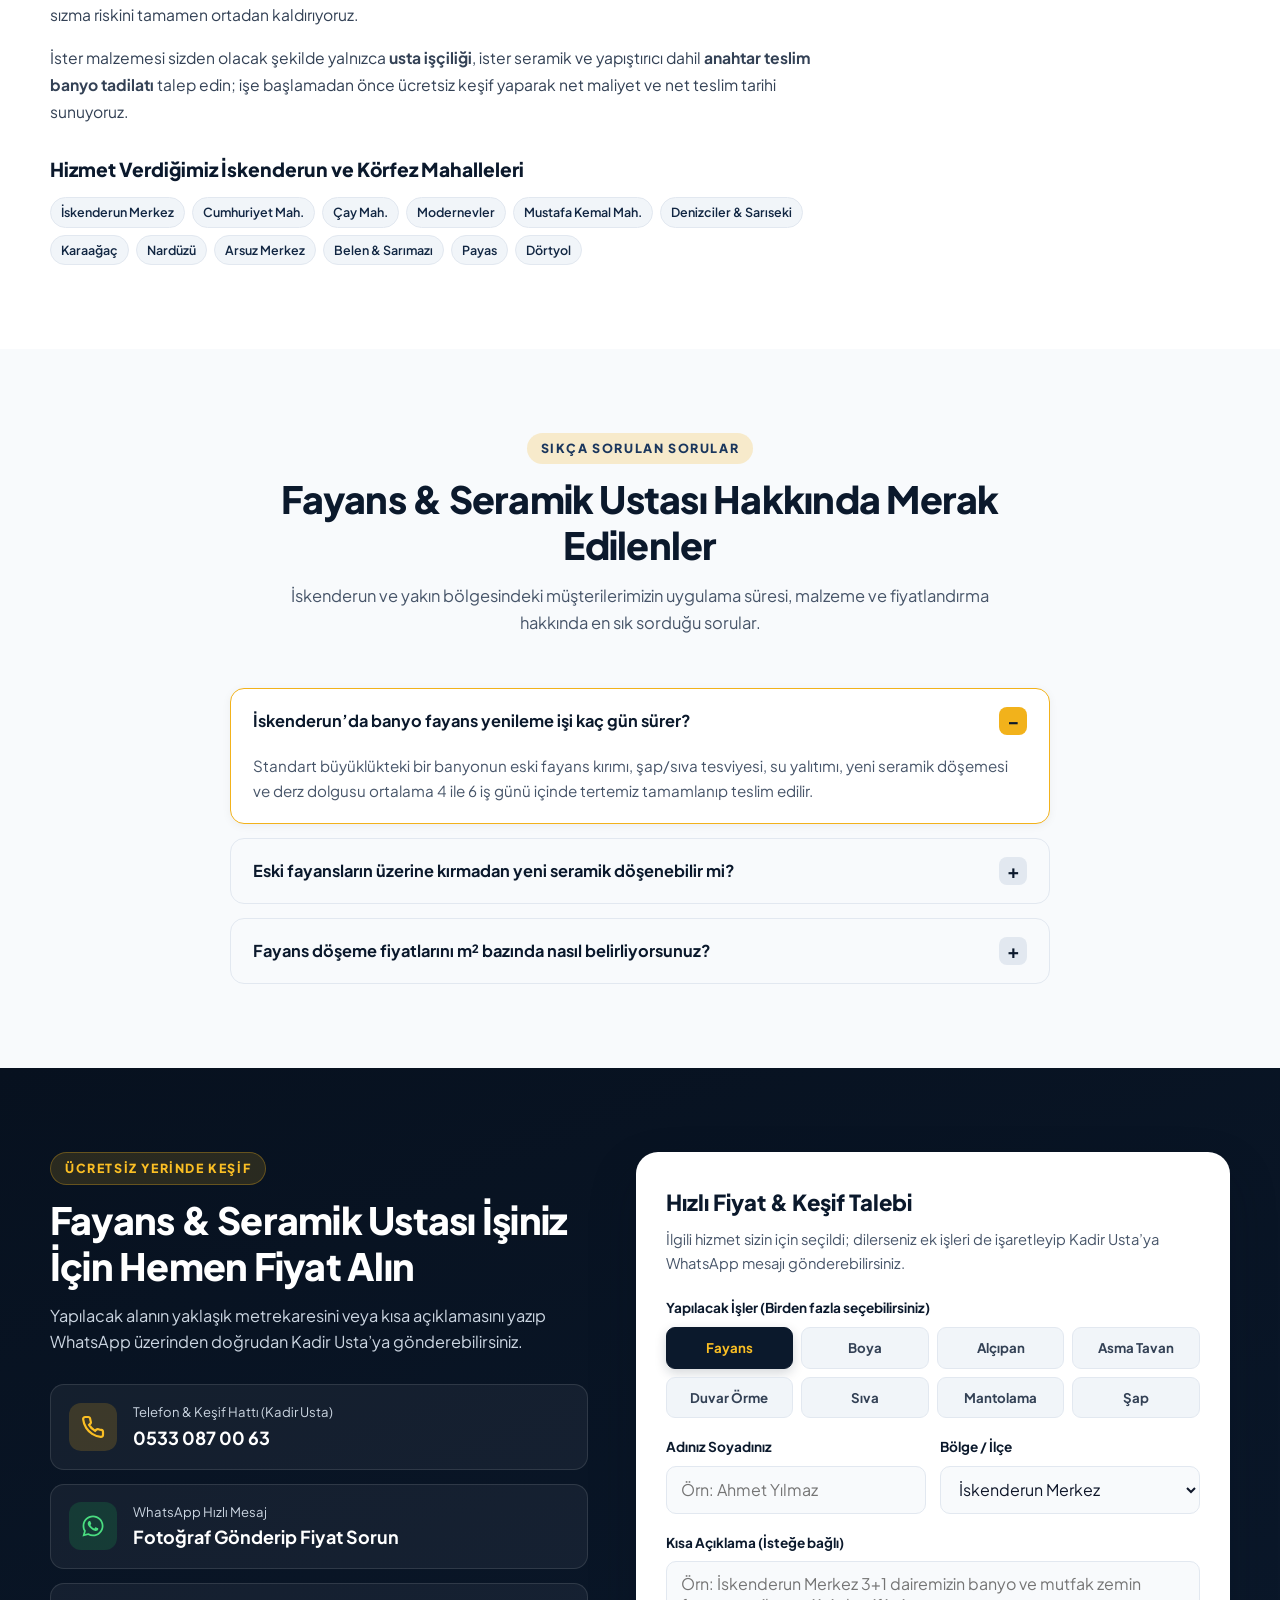
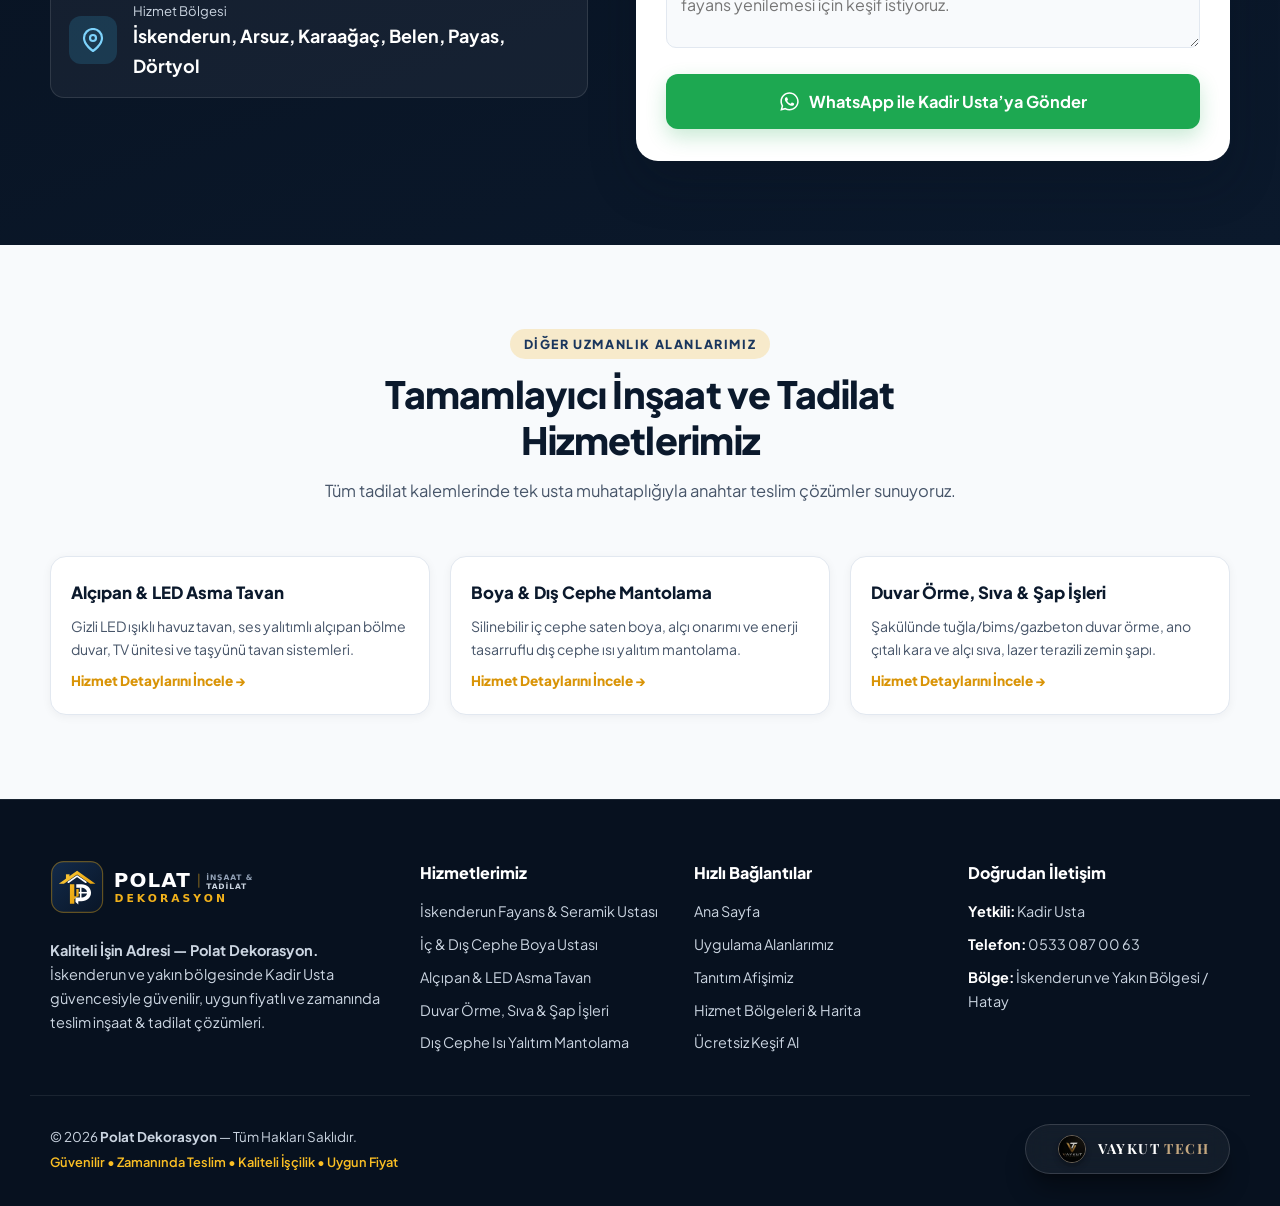
<file: iskenderun-fayans-seramik-ustasi.html>
<!DOCTYPE html>
<html lang="tr" class="scroll-smooth">
<head>
  <meta charset="UTF-8" />
  <meta name="viewport" content="width=device-width, initial-scale=1.0" />
  <meta http-equiv="X-UA-Compatible" content="IE=edge" />

  <!-- Primary Local SEO Meta Tags -->
  <title>İskenderun Fayans ve Seramik Ustası | Banyo & Mutfak Tadilatı - Polat Dekorasyon</title>
  <meta name="description" content="İskenderun, Arsuz, Karaağaç ve Belen'de uzman fayans ve seramik ustası. Banyo yenileme, mutfak tezgah arası, 60x120 granit porselen, teras su yalıtımı ve sıfır hata derz işçiliği. Kadir Usta: 0533 087 00 63" />
  <meta name="keywords" content="İskenderun fayans ustası, İskenderun seramik ustası, İskenderun banyo tadilatı, Arsuz fayans ustası, Karaağaç seramik döşeme, Belen fayansçı, 60x120 granit ustası İskenderun, Kadir Usta Polat Dekorasyon" />
  <meta name="author" content="Polat Dekorasyon - Kadir Usta" />
  <meta name="robots" content="index, follow, max-image-preview:large, max-snippet:-1, max-video-preview:-1" />
  <link rel="canonical" href="https://volkanaykut.github.io/polat-dekorasyon/iskenderun-fayans-seramik-ustasi.html" />

  <!-- Local / Geo SEO Meta Tags (İskenderun, Hatay) -->
  <meta name="geo.region" content="TR-31" />
  <meta name="geo.placename" content="İskenderun, Hatay" />
  <meta name="geo.position" content="36.5872;36.1735" />
  <meta name="ICBM" content="36.5872, 36.1735" />
  <meta name="format-detection" content="telephone=yes" />

  <!-- Open Graph / WhatsApp / Facebook Share Preview -->
  <meta property="og:type" content="article" />
  <meta property="og:locale" content="tr_TR" />
  <meta property="og:site_name" content="Polat Dekorasyon İskenderun" />
  <meta property="og:title" content="İskenderun Fayans ve Seramik Ustası | Banyo & Mutfak Tadilatı - Polat Dekorasyon" />
  <meta property="og:description" content="İskenderun, Arsuz, Karaağaç ve Belen'de uzman fayans ve seramik ustası. Banyo yenileme, mutfak tezgah arası, 60x120 granit porselen, teras su yalıtımı ve sıfır hata derz işçiliği. Kadir Usta: 0533 087 00 63" />
  <meta property="og:url" content="https://volkanaykut.github.io/polat-dekorasyon/iskenderun-fayans-seramik-ustasi.html" />
  <meta property="og:image" content="https://volkanaykut.github.io/polat-dekorasyon/assets/iskenderun-fayans-seramik.jpg" />
  <meta property="og:image:width" content="960" />
  <meta property="og:image:height" content="717" />
  <meta property="og:image:alt" content="İskenderun banyo fayans ve büyük ebat porselen seramik döşeme uygulaması - Polat Dekorasyon" />

  <!-- Twitter Card -->
  <meta name="twitter:card" content="summary_large_image" />
  <meta name="twitter:title" content="İskenderun Fayans ve Seramik Ustası | Banyo & Mutfak Tadilatı - Polat Dekorasyon" />
  <meta name="twitter:description" content="İskenderun, Arsuz, Karaağaç ve Belen'de uzman fayans ve seramik ustası. Banyo yenileme, mutfak tezgah arası, 60x120 granit porselen, teras su yalıtımı ve sıfır hata derz işçiliği. Kadir Usta: 0533 087 00 63" />
  <meta name="twitter:image" content="https://volkanaykut.github.io/polat-dekorasyon/assets/iskenderun-fayans-seramik.jpg" />

  <!-- Theme, Preload LCP Image & Icons -->
  <meta name="theme-color" content="#0B192C" />
  <link rel="preload" as="image" href="assets/iskenderun-fayans-seramik.webp" type="image/webp" fetchpriority="high" />
  <link rel="icon" type="image/svg+xml" href="assets/favicon.svg" />
  <link rel="apple-touch-icon" href="assets/polat-dekorasyon-logo.jpg" />
  <link rel="manifest" href="site.webmanifest" />

  <!-- Google Fonts (Plus Jakarta Sans & Playfair Display) -->
  <link rel="preconnect" href="https://fonts.googleapis.com" />
  <link rel="preconnect" href="https://fonts.gstatic.com" crossorigin />
  <link href="https://fonts.googleapis.com/css2?family=Playfair+Display:wght@700&family=Plus+Jakarta+Sans:wght@400;500;600;700;800&display=swap" rel="stylesheet" />

  <!-- Main Stylesheet -->
  <link rel="stylesheet" href="styles.css?v=12" />

  <!-- Structured Data (BreadcrumbList + Service + FAQPage) -->
  <script type="application/ld+json">
{
  "@context": "https://schema.org",
  "@graph": [
    {
      "@type": "BreadcrumbList",
      "@id": "https://volkanaykut.github.io/polat-dekorasyon/iskenderun-fayans-seramik-ustasi.html#breadcrumb",
      "itemListElement": [
        {
          "@type": "ListItem",
          "position": 1,
          "name": "Ana Sayfa",
          "item": "https://volkanaykut.github.io/polat-dekorasyon/"
        },
        {
          "@type": "ListItem",
          "position": 2,
          "name": "Fayans & Seramik Ustası",
          "item": "https://volkanaykut.github.io/polat-dekorasyon/iskenderun-fayans-seramik-ustasi.html"
        }
      ]
    },
    {
      "@type": "Service",
      "@id": "https://volkanaykut.github.io/polat-dekorasyon/iskenderun-fayans-seramik-ustasi.html#service",
      "name": "İskenderun Fayans ve Seramik Döşeme Hizmeti",
      "serviceType": "Tile & Ceramic Installation",
      "description": "İskenderun, Arsuz, Karaağaç ve Belen'de uzman fayans ve seramik ustası. Banyo yenileme, mutfak tezgah arası, 60x120 granit porselen, teras su yalıtımı ve sıfır hata derz işçiliği. Kadir Usta: 0533 087 00 63",
      "url": "https://volkanaykut.github.io/polat-dekorasyon/iskenderun-fayans-seramik-ustasi.html",
      "image": "https://volkanaykut.github.io/polat-dekorasyon/assets/iskenderun-fayans-seramik.jpg",
      "provider": {
        "@type": [
          "HomeAndConstructionBusiness",
          "GeneralContractor"
        ],
        "@id": "https://volkanaykut.github.io/polat-dekorasyon/#business",
        "name": "Polat Dekorasyon - Kadir Usta",
        "telephone": "+905330870063",
        "priceRange": "₺₺",
        "url": "https://volkanaykut.github.io/polat-dekorasyon/",
        "logo": "https://volkanaykut.github.io/polat-dekorasyon/assets/polat-dekorasyon-logo.jpg",
        "address": {
          "@type": "PostalAddress",
          "addressLocality": "İskenderun",
          "addressRegion": "Hatay",
          "postalCode": "31200",
          "addressCountry": "TR"
        }
      },
      "areaServed": [
        {
          "@type": "City",
          "name": "İskenderun"
        },
        {
          "@type": "City",
          "name": "Arsuz"
        },
        {
          "@type": "Place",
          "name": "Karaağaç, Arsuz"
        },
        {
          "@type": "City",
          "name": "Belen"
        },
        {
          "@type": "City",
          "name": "Payas"
        },
        {
          "@type": "City",
          "name": "Dörtyol"
        }
      ]
    },
    {
      "@type": "FAQPage",
      "@id": "https://volkanaykut.github.io/polat-dekorasyon/iskenderun-fayans-seramik-ustasi.html#faq",
      "mainEntity": [
        {
          "@type": "Question",
          "name": "İskenderun’da banyo fayans yenileme işi kaç gün sürer?",
          "acceptedAnswer": {
            "@type": "Answer",
            "text": "Standart büyüklükteki bir banyonun eski fayans kırımı, şap/sıva tesviyesi, su yalıtımı, yeni seramik döşemesi ve derz dolgusu ortalama 4 ile 6 iş günü içinde tertemiz tamamlanıp teslim edilir."
          }
        },
        {
          "@type": "Question",
          "name": "Eski fayansların üzerine kırmadan yeni seramik döşenebilir mi?",
          "acceptedAnswer": {
            "@type": "Answer",
            "text": "Evet. Mevcut fayanslar sağlam tutunuyorsa ve kapı altı kot yüksekliği kurtarıyorsa, pürüzlü geçiş astarı (betokontakt) ve yüksek tutunmalı fleks yapıştırıcı ile kırım molozu olmadan sağlam şekilde döşeme yapabiliyoruz."
          }
        },
        {
          "@type": "Question",
          "name": "Fayans döşeme fiyatlarını m² bazında nasıl belirliyorsunuz?",
          "acceptedAnswer": {
            "@type": "Answer",
            "text": "Metrekare alanı, seçilen seramiğin ebadı (örneğin 60x120 büyük ebat veya standart karo), zemin şap/sıva ihtiyacı ve malzemeli veya işçilik tercihine göre yerinde ücretsiz keşif sonrası şeffaf fiyat veriyoruz."
          }
        }
      ]
    }
  ]
}
  </script>
</head>
<body>
  <div id="en-ust"></div>
  <a href="#ana-icerik" class="skip-link">Ana içeriğe geç</a>

  <!-- Top Utility Info Bar -->
  <div class="topbar">
    <div class="container topbar-inner">
      <div class="topbar-items">
        <span class="topbar-item">
          <svg width="15" height="15" viewBox="0 0 24 24" fill="none" stroke="currentColor" stroke-width="2.2" aria-hidden="true"><path d="M21 10c0 7-9 13-9 13s-9-6-9-13a9 9 0 0 1 18 0z"/><circle cx="12" cy="10" r="3"/></svg>
          <strong class="topbar-region-full">İskenderun ve Yakın Bölgesi</strong>
          <strong class="topbar-region-short">İskenderun &amp; Çevresi</strong>
          <span class="topbar-subregions">(Arsuz • Karaağaç • Belen • Payas • Dörtyol)</span>
        </span>
        <span class="topbar-divider" aria-hidden="true">|</span>
        <span class="topbar-item topbar-hide-sm">
          <svg width="15" height="15" viewBox="0 0 24 24" fill="none" stroke="currentColor" stroke-width="2.2" aria-hidden="true"><path d="M12 22s8-4 8-10V5l-8-3-8 3v7c0 6 8 10 8 10z"/></svg>
          Kadir Usta Güvencesiyle — <em>Kaliteli İşin Adresi</em>
        </span>
      </div>
      <div class="topbar-actions">
        <a href="tel:+905330870063" class="topbar-phone" aria-label="Kadir Usta'yı telefonla ara: 0533 087 00 63">
          <svg width="14" height="14" viewBox="0 0 24 24" fill="none" stroke="currentColor" stroke-width="2.4" aria-hidden="true"><path d="M22 16.92v3a2 2 0 0 1-2.18 2 19.79 19.79 0 0 1-8.63-3.07 19.5 19.5 0 0 1-6-6 19.79 19.79 0 0 1-3.07-8.67A2 2 0 0 1 4.11 2h3a2 2 0 0 1 2 1.72c.127.96.361 1.903.7 2.81a2 2 0 0 1-.45 2.11L8.09 9.91a16 16 0 0 0 6 6l1.27-1.27a2 2 0 0 1 2.11-.45c.907.339 1.85.573 2.81.7A2 2 0 0 1 22 16.92z"/></svg>
          0533 087 00 63
        </a>
      </div>
    </div>
  </div>

  <!-- Sticky Navigation Header -->
  <header class="site-header">
    <div class="container header-inner">
      <a href="index.html" class="brand-logo" aria-label="Polat Dekorasyon Ana Sayfa">
        <img src="assets/logo.svg" alt="Polat Dekorasyon Logo - İskenderun İnşaat ve Tadilat" width="204" height="54" />
      </a>

      <nav class="main-nav" id="mainNav" aria-label="Ana Menü">
        <a href="index.html" class="nav-link">Ana Sayfa</a>
        <a href="index.html#hizmetler" class="nav-link">Tüm Hizmetler</a>
        <a href="#detaylar" class="nav-link">Hizmet Detayı</a>
        <a href="#sss" class="nav-link">S.S.S.</a>
        <a href="#hizli-teklif" class="nav-link">Hızlı Teklif Al</a>
        <div class="mobile-nav-actions">
          <a href="#hizli-teklif" class="btn btn-whatsapp btn-block">
            <svg width="19" height="19" viewBox="0 0 448 512" fill="currentColor" aria-hidden="true"><path d="M380.9 97.1C339 55.1 283.2 32 223.9 32c-122.4 0-222 99.6-222 222 0 39.1 10.2 77.3 29.6 111L0 480l117.7-30.9c32.4 17.7 68.9 27 106.1 27h.1c122.3 0 224.1-99.6 224.1-222 0-59.3-25.2-115-67.1-157zm-157 341.6c-33.2 0-65.7-8.9-94-25.7l-6.7-4-69.8 18.3L72 359.2l-4.4-7c-18.5-29.4-28.2-63.3-28.2-98.2 0-101.7 82.8-184.5 184.6-184.5 49.3 0 95.6 19.2 130.4 54.1 34.8 34.9 56.2 81.2 56.1 130.5 0 101.8-84.9 184.6-186.6 184.6zm101.2-138.2c-5.5-2.8-32.8-16.2-37.9-18-5.1-1.9-8.8-2.8-12.5 2.8-3.7 5.6-14.3 18-17.6 21.8-3.2 3.7-6.5 4.2-12 1.4-32.6-16.3-54-29.1-75.5-66-5.7-9.8 5.7-9.1 16.3-30.3 1.8-3.7.9-6.9-.5-9.7-1.4-2.8-12.5-30.1-17.1-41.2-4.5-10.8-9.1-9.3-12.5-9.5-3.2-.2-6.9-.2-10.6-.2-3.7 0-9.7 1.4-14.8 6.9-5.1 5.6-19.4 19-19.4 46.3 0 27.3 19.9 53.7 22.6 57.4 2.8 3.7 39.1 59.7 94.8 83.8 35.2 15.2 49 16.5 66.6 13.9 10.7-1.6 32.8-13.4 37.4-26.4 4.6-13 4.6-24.1 3.2-26.4-1.3-2.5-5-3.9-10.5-6.6z"/></svg>
            Hızlı Teklif Al (WhatsApp)
          </a>
          <a href="tel:+905330870063" class="btn btn-gold btn-block">
            <svg width="17" height="17" viewBox="0 0 24 24" fill="none" stroke="currentColor" stroke-width="2.4" aria-hidden="true"><path d="M22 16.92v3a2 2 0 0 1-2.18 2 19.79 19.79 0 0 1-8.63-3.07 19.5 19.5 0 0 1-6-6 19.79 19.79 0 0 1-3.07-8.67A2 2 0 0 1 4.11 2h3a2 2 0 0 1 2 1.72c.127.96.361 1.903.7 2.81a2 2 0 0 1-.45 2.11L8.09 9.91a16 16 0 0 0 6 6l1.27-1.27a2 2 0 0 1 2.11-.45c.907.339 1.85.573 2.81.7A2 2 0 0 1 22 16.92z"/></svg>
            0533 087 00 63 — Hemen Ara
          </a>
        </div>
      </nav>

      <div class="header-cta">
        <a href="#hizli-teklif" class="btn btn-whatsapp btn-sm js-quote-jump">
          <svg width="18" height="18" viewBox="0 0 448 512" fill="currentColor" aria-hidden="true"><path d="M380.9 97.1C339 55.1 283.2 32 223.9 32c-122.4 0-222 99.6-222 222 0 39.1 10.2 77.3 29.6 111L0 480l117.7-30.9c32.4 17.7 68.9 27 106.1 27h.1c122.3 0 224.1-99.6 224.1-222 0-59.3-25.2-115-67.1-157zm-157 341.6c-33.2 0-65.7-8.9-94-25.7l-6.7-4-69.8 18.3L72 359.2l-4.4-7c-18.5-29.4-28.2-63.3-28.2-98.2 0-101.7 82.8-184.5 184.6-184.5 49.3 0 95.6 19.2 130.4 54.1 34.8 34.9 56.2 81.2 56.1 130.5 0 101.8-84.9 184.6-186.6 184.6zm101.2-138.2c-5.5-2.8-32.8-16.2-37.9-18-5.1-1.9-8.8-2.8-12.5 2.8-3.7 5.6-14.3 18-17.6 21.8-3.2 3.7-6.5 4.2-12 1.4-32.6-16.3-54-29.1-75.5-66-5.7-9.8 5.7-9.1 16.3-30.3 1.8-3.7.9-6.9-.5-9.7-1.4-2.8-12.5-30.1-17.1-41.2-4.5-10.8-9.1-9.3-12.5-9.5-3.2-.2-6.9-.2-10.6-.2-3.7 0-9.7 1.4-14.8 6.9-5.1 5.6-19.4 19-19.4 46.3 0 27.3 19.9 53.7 22.6 57.4 2.8 3.7 39.1 59.7 94.8 83.8 35.2 15.2 49 16.5 66.6 13.9 10.7-1.6 32.8-13.4 37.4-26.4 4.6-13 4.6-24.1 3.2-26.4-1.3-2.5-5-3.9-10.5-6.6z"/></svg>
          Hızlı Teklif Al
        </a>
        <a href="tel:+905330870063" class="btn btn-gold btn-sm">
          <svg width="16" height="16" viewBox="0 0 24 24" fill="none" stroke="currentColor" stroke-width="2.4" aria-hidden="true"><path d="M22 16.92v3a2 2 0 0 1-2.18 2 19.79 19.79 0 0 1-8.63-3.07 19.5 19.5 0 0 1-6-6 19.79 19.79 0 0 1-3.07-8.67A2 2 0 0 1 4.11 2h3a2 2 0 0 1 2 1.72c.127.96.361 1.903.7 2.81a2 2 0 0 1-.45 2.11L8.09 9.91a16 16 0 0 0 6 6l1.27-1.27a2 2 0 0 1 2.11-.45c.907.339 1.85.573 2.81.7A2 2 0 0 1 22 16.92z"/></svg>
          Hemen Ara
        </a>
      </div>

      <div class="mobile-top-actions">
        <a href="#hizli-teklif" class="mobile-top-quote js-quote-jump">
          <svg width="14" height="14" viewBox="0 0 448 512" fill="currentColor" aria-hidden="true"><path d="M380.9 97.1C339 55.1 283.2 32 223.9 32c-122.4 0-222 99.6-222 222 0 39.1 10.2 77.3 29.6 111L0 480l117.7-30.9c32.4 17.7 68.9 27 106.1 27h.1c122.3 0 224.1-99.6 224.1-222 0-59.3-25.2-115-67.1-157zm-157 341.6c-33.2 0-65.7-8.9-94-25.7l-6.7-4-69.8 18.3L72 359.2l-4.4-7c-18.5-29.4-28.2-63.3-28.2-98.2 0-101.7 82.8-184.5 184.6-184.5 49.3 0 95.6 19.2 130.4 54.1 34.8 34.9 56.2 81.2 56.1 130.5 0 101.8-84.9 184.6-186.6 184.6zm101.2-138.2c-5.5-2.8-32.8-16.2-37.9-18-5.1-1.9-8.8-2.8-12.5 2.8-3.7 5.6-14.3 18-17.6 21.8-3.2 3.7-6.5 4.2-12 1.4-32.6-16.3-54-29.1-75.5-66-5.7-9.8 5.7-9.1 16.3-30.3 1.8-3.7.9-6.9-.5-9.7-1.4-2.8-12.5-30.1-17.1-41.2-4.5-10.8-9.1-9.3-12.5-9.5-3.2-.2-6.9-.2-10.6-.2-3.7 0-9.7 1.4-14.8 6.9-5.1 5.6-19.4 19-19.4 46.3 0 27.3 19.9 53.7 22.6 57.4 2.8 3.7 39.1 59.7 94.8 83.8 35.2 15.2 49 16.5 66.6 13.9 10.7-1.6 32.8-13.4 37.4-26.4 4.6-13 4.6-24.1 3.2-26.4-1.3-2.5-5-3.9-10.5-6.6z"/></svg>
          <span>Hızlı Teklif</span>
        </a>
        <button class="menu-toggle" id="menuToggle" type="button" aria-expanded="false" aria-controls="mainNav" aria-label="Menüyü aç veya kapat">
          <span></span>
          <span></span>
          <span></span>
        </button>
      </div>
    </div>
  </header>

  <main id="ana-icerik">
    <!-- DEDICATED LUXURY SERVICE SUBHERO -->
    <section class="subhero">
      <div class="hero-bg" aria-hidden="true">
        <picture>
          <source srcset="assets/iskenderun-fayans-seramik.webp" type="image/webp" />
          <img
            src="assets/iskenderun-fayans-seramik.jpg"
            alt="İskenderun banyo fayans ve büyük ebat porselen seramik döşeme uygulaması - Polat Dekorasyon"
            width="960"
            height="717"
            fetchpriority="high"
            class="hero-bg-img"
          />
        </picture>
        <div class="subhero-overlay"></div>
      </div>

      <div class="container hero-container">
        <div class="hero-content">
          <nav class="breadcrumb-nav" aria-label="Sayfa Konumu">
            <ol class="breadcrumb-list">
              <li><a href="index.html">Ana Sayfa</a></li>
              <li class="breadcrumb-sep" aria-hidden="true">/</li>
              <li><a href="index.html#hizmetler">Hizmetlerimiz</a></li>
              <li class="breadcrumb-sep" aria-hidden="true">/</li>
              <li aria-current="page">Fayans & Seramik Ustası</li>
            </ol>
          </nav>

          <div class="hero-badge">
            <span class="badge-dot"></span>
            <span>İSKENDERUN • ARSUZ • KARAAĞAÇ • BELEN FAYANS USTASI</span>
          </div>

          <h1 class="subhero-title">İskenderun <span class="text-gold-luxury">Fayans ve Seramik</span> Ustası — Banyo &amp; Mutfak Tadilatı</h1>

          <div class="hero-divider" aria-hidden="true">
            <span class="hero-divider-diamond"></span>
            <span class="hero-divider-line"></span>
          </div>

          <p class="subhero-lead"><strong>Kadir Usta</strong> güvencesiyle banyo, mutfak, koridor, balkon ve teraslarınızda lazer terazili, klipsli takoz sistemli ve su yalıtımlı 1. sınıf fayans &amp; granit seramik işçiliği.</p>

          <div class="hero-actions">
            <a href="#hizli-teklif" class="btn btn-whatsapp-luxury btn-lg js-quote-jump">
              <svg width="21" height="21" viewBox="0 0 448 512" fill="currentColor" aria-hidden="true"><path d="M380.9 97.1C339 55.1 283.2 32 223.9 32c-122.4 0-222 99.6-222 222 0 39.1 10.2 77.3 29.6 111L0 480l117.7-30.9c32.4 17.7 68.9 27 106.1 27h.1c122.3 0 224.1-99.6 224.1-222 0-59.3-25.2-115-67.1-157zm-157 341.6c-33.2 0-65.7-8.9-94-25.7l-6.7-4-69.8 18.3L72 359.2l-4.4-7c-18.5-29.4-28.2-63.3-28.2-98.2 0-101.7 82.8-184.5 184.6-184.5 49.3 0 95.6 19.2 130.4 54.1 34.8 34.9 56.2 81.2 56.1 130.5 0 101.8-84.9 184.6-186.6 184.6zm101.2-138.2c-5.5-2.8-32.8-16.2-37.9-18-5.1-1.9-8.8-2.8-12.5 2.8-3.7 5.6-14.3 18-17.6 21.8-3.2 3.7-6.5 4.2-12 1.4-32.6-16.3-54-29.1-75.5-66-5.7-9.8 5.7-9.1 16.3-30.3 1.8-3.7.9-6.9-.5-9.7-1.4-2.8-12.5-30.1-17.1-41.2-4.5-10.8-9.1-9.3-12.5-9.5-3.2-.2-6.9-.2-10.6-.2-3.7 0-9.7 1.4-14.8 6.9-5.1 5.6-19.4 19-19.4 46.3 0 27.3 19.9 53.7 22.6 57.4 2.8 3.7 39.1 59.7 94.8 83.8 35.2 15.2 49 16.5 66.6 13.9 10.7-1.6 32.8-13.4 37.4-26.4 4.6-13 4.6-24.1 3.2-26.4-1.3-2.5-5-3.9-10.5-6.6z"/></svg>
              <span>Ücretsiz Keşif &amp; Teklif Al</span>
            </a>
            <a href="tel:+905330870063" class="btn btn-glass-gold btn-lg hero-call-btn">
              <svg width="19" height="19" viewBox="0 0 24 24" fill="none" stroke="currentColor" stroke-width="2.3" aria-hidden="true"><path d="M22 16.92v3a2 2 0 0 1-2.18 2 19.79 19.79 0 0 1-8.63-3.07 19.5 19.5 0 0 1-6-6 19.79 19.79 0 0 1-3.07-8.67A2 2 0 0 1 4.11 2h3a2 2 0 0 1 2 1.72c.127.96.361 1.903.7 2.81a2 2 0 0 1-.45 2.11L8.09 9.91a16 16 0 0 0 6 6l1.27-1.27a2 2 0 0 1 2.11-.45c.907.339 1.85.573 2.81.7A2 2 0 0 1 22 16.92z"/></svg>
              <span>0533 087 00 63 — Kadir Usta</span>
            </a>
          </div>
        </div>
      </div>
    </section>

    <!-- IN-DEPTH LOCAL SEO SERVICE CONTENT & STICKY SIDEBAR -->
    <section class="section section-white" id="detaylar">
      <div class="container seo-content-grid">
        <article class="seo-prose">
          <span class="section-eyebrow">POLAT DEKORASYON • KADİR USTA GÜVENCESİ</span>
          <h2>Lazer Terazili, Sıfır Hata Fayans ve Büyük Ebat Porselen İşçiliği</h2>
          <p>Fayans ve seramik döşeme işi, yalnızca karoları zemine yapıştırmaktan ibaret değildir; yıllarca su sızdırmayan, derzleri kararmayan, köşeleri gönyesinde ve kot farkı olmayan kusursuz bir yüzey mühendisliğidir. <strong>Polat Dekorasyon (Kadir Usta)</strong> olarak İskenderun merkez ve çevre ilçelerde her ebat seramik, rektifiyeli porselen ve granit uygulamalarını titizlikle gerçekleştiriyoruz.</p>
          <p>Özellikle son yıllarda tercih edilen <strong>60x120 cm büyük ebat porselen karolar</strong>, banyo duvarları ve salon zeminlerinde <em>seviye tespit klipsi (takoz sistemi)</em> ve çift taraflı esnek C2TE S1 yapıştırıcı kullanarak tek milimetre dahi diş yapmayan ayna pürüzsüzlüğünde yüzeyler elde ediyoruz.</p>

          <h3>Uygulama Kapsamımız</h3>
          <div class="seo-check-grid">
            <div class="seo-check-card">
              <strong>✓ Banyo & WC Komple Yenileme</strong>
              <span>Eski fayans kırımı, tesisat sonrası sürme su yalıtımı, duş içi akıntı eğimi ve modern duvar/zemin kaplama.</span>
            </div>
            <div class="seo-check-card">
              <strong>✓ 60x120 Büyük Ebat Granit & Porselen</strong>
              <span>Klipsli seviye sistemi ve lazer terazi ile salon, antre, mağaza ve ofis zeminlerinde sıfır kot farkı.</span>
            </div>
            <div class="seo-check-card">
              <strong>✓ Mutfak Tezgah Arası Seramik</strong>
              <span>Priz kesimleri milimetrik açılmış, 45 derece pahlı köşe birleşimli şık mutfak tezgah arası uygulamaları.</span>
            </div>
            <div class="seo-check-card">
              <strong>✓ Balkon & Teras Su Yalıtımlı Döşeme</strong>
              <span>İskenderun yağışlarına ve güneşine dayanıklı çift bileşenli izolasyon ve doğru süzgeç eğimi.</span>
            </div>
            <div class="seo-check-card">
              <strong>✓ Havuz Kenarı & Merdiven Basamakları</strong>
              <span>Kaymaz porselen seramik, basamak burunluğu ve dış mekan don/ısı farkına dayanıklı derz dolgusu.</span>
            </div>
            <div class="seo-check-card">
              <strong>✓ Kırmadan Fayans Üstü Seramik</strong>
              <span>Uygun kot bulunan alanlarda özel astar uygulaması ile inşaat molozu çıkarmadan hızlı yenileme.</span>
            </div>
          </div>

          <h3>İskenderun ve Körfez Hattında Neden Kadir Usta’yı Tercih Etmelisiniz?</h3>
          <p>İskenderun’un yüksek nemli kıyı ikliminde (Cumhuriyet, Çay, Modernevler, Karaağaç ve Arsuz sahil hattı) banyo ve teraslarda yapılan en büyük hata, su yalıtımı yapılmadan doğrudan seramik döşenmesidir. Uygulamalarımızda ıslak hacim köşelerini pah bandı ve elastik izolasyonla güvenceye alıyor, alt kata su sızma riskini tamamen ortadan kaldırıyoruz.</p>
          <p>İster malzemesi sizden olacak şekilde yalnızca <strong>usta işçiliği</strong>, ister seramik ve yapıştırıcı dahil <strong>anahtar teslim banyo tadilatı</strong> talep edin; işe başlamadan önce ücretsiz keşif yaparak net maliyet ve net teslim tarihi sunuyoruz.</p>

          <h3>Hizmet Verdiğimiz İskenderun ve Körfez Mahalleleri</h3>
          <div class="seo-neighborhoods" aria-label="Hizmet Verilen Mahalle ve İlçeler">
            <span class="seo-neighborhood-tag">İskenderun Merkez</span>
            <span class="seo-neighborhood-tag">Cumhuriyet Mah.</span>
            <span class="seo-neighborhood-tag">Çay Mah.</span>
            <span class="seo-neighborhood-tag">Modernevler</span>
            <span class="seo-neighborhood-tag">Mustafa Kemal Mah.</span>
            <span class="seo-neighborhood-tag">Denizciler &amp; Sarıseki</span>
            <span class="seo-neighborhood-tag">Karaağaç</span>
            <span class="seo-neighborhood-tag">Nardüzü</span>
            <span class="seo-neighborhood-tag">Arsuz Merkez</span>
            <span class="seo-neighborhood-tag">Belen &amp; Sarımazı</span>
            <span class="seo-neighborhood-tag">Payas</span>
            <span class="seo-neighborhood-tag">Dörtyol</span>
          </div>
        </article>

        <aside class="seo-sidebar-card" aria-label="Hızlı Keşif ve İletişim Kartı">
          <h3>Doğrudan Kadir Usta’dan Fiyat Alın</h3>
          <p>Aracı komisyonu olmadan, yerinde ücretsiz ölçüm ve şeffaf malzeme/işçilik teklifi için hemen ulaşın.</p>
          <ul class="seo-sidebar-list">
            <li>✓ İskenderun &amp; Çevresi Ücretsiz Keşif</li>
            <li>✓ Malzemeli veya Sadece İşçilik Seçeneği</li>
            <li>✓ Söz Verilen Tarihte Temiz Teslim</li>
            <li>✓ 1. Sınıf Terazi ve Usta İşçiliği</li>
          </ul>
          <div class="seo-sidebar-actions">
            <a href="https://wa.me/905330870063?text=Merhaba%20Kadir%20Usta%2C%20%C4%B0skenderun%20fayans%20ve%20seramik%20d%C3%B6%C5%9Feme%20i%C5%9Fimiz%20i%C3%A7in%20fiyat%20almak%20istiyorum." target="_blank" rel="noopener noreferrer" class="btn btn-whatsapp btn-block">
              <svg width="19" height="19" viewBox="0 0 448 512" fill="currentColor" aria-hidden="true"><path d="M380.9 97.1C339 55.1 283.2 32 223.9 32c-122.4 0-222 99.6-222 222 0 39.1 10.2 77.3 29.6 111L0 480l117.7-30.9c32.4 17.7 68.9 27 106.1 27h.1c122.3 0 224.1-99.6 224.1-222 0-59.3-25.2-115-67.1-157zm-157 341.6c-33.2 0-65.7-8.9-94-25.7l-6.7-4-69.8 18.3L72 359.2l-4.4-7c-18.5-29.4-28.2-63.3-28.2-98.2 0-101.7 82.8-184.5 184.6-184.5 49.3 0 95.6 19.2 130.4 54.1 34.8 34.9 56.2 81.2 56.1 130.5 0 101.8-84.9 184.6-186.6 184.6zm101.2-138.2c-5.5-2.8-32.8-16.2-37.9-18-5.1-1.9-8.8-2.8-12.5 2.8-3.7 5.6-14.3 18-17.6 21.8-3.2 3.7-6.5 4.2-12 1.4-32.6-16.3-54-29.1-75.5-66-5.7-9.8 5.7-9.1 16.3-30.3 1.8-3.7.9-6.9-.5-9.7-1.4-2.8-12.5-30.1-17.1-41.2-4.5-10.8-9.1-9.3-12.5-9.5-3.2-.2-6.9-.2-10.6-.2-3.7 0-9.7 1.4-14.8 6.9-5.1 5.6-19.4 19-19.4 46.3 0 27.3 19.9 53.7 22.6 57.4 2.8 3.7 39.1 59.7 94.8 83.8 35.2 15.2 49 16.5 66.6 13.9 10.7-1.6 32.8-13.4 37.4-26.4 4.6-13 4.6-24.1 3.2-26.4-1.3-2.5-5-3.9-10.5-6.6z"/></svg>
              WhatsApp’tan Fotoğraf Gönder
            </a>
            <a href="tel:+905330870063" class="btn btn-gold btn-block">
              <svg width="17" height="17" viewBox="0 0 24 24" fill="none" stroke="currentColor" stroke-width="2.4" aria-hidden="true"><path d="M22 16.92v3a2 2 0 0 1-2.18 2 19.79 19.79 0 0 1-8.63-3.07 19.5 19.5 0 0 1-6-6 19.79 19.79 0 0 1-3.07-8.67A2 2 0 0 1 4.11 2h3a2 2 0 0 1 2 1.72c.127.96.361 1.903.7 2.81a2 2 0 0 1-.45 2.11L8.09 9.91a16 16 0 0 0 6 6l1.27-1.27a2 2 0 0 1 2.11-.45c.907.339 1.85.573 2.81.7A2 2 0 0 1 22 16.92z"/></svg>
              0533 087 00 63 — Hemen Ara
            </a>
          </div>
        </aside>
      </div>
    </section>

    <!-- SERVICE-SPECIFIC FAQ SECTION (MATCHES FAQPAGE SCHEMA) -->
    <section class="section section-light" id="sss">
      <div class="container container-narrow">
        <div class="section-header">
          <span class="section-eyebrow">SIKÇA SORULAN SORULAR</span>
          <h2 class="section-title">Fayans & Seramik Ustası Hakkında Merak Edilenler</h2>
          <p class="section-desc">İskenderun ve yakın bölgesindeki müşterilerimizin uygulama süresi, malzeme ve fiyatlandırma hakkında en sık sorduğu sorular.</p>
        </div>

        <div class="faq-list">
          <details class="faq-item" open>
            <summary>İskenderun’da banyo fayans yenileme işi kaç gün sürer?</summary>
            <div class="faq-answer">
              <p>Standart büyüklükteki bir banyonun eski fayans kırımı, şap/sıva tesviyesi, su yalıtımı, yeni seramik döşemesi ve derz dolgusu ortalama 4 ile 6 iş günü içinde tertemiz tamamlanıp teslim edilir.</p>
            </div>
          </details>
          <details class="faq-item">
            <summary>Eski fayansların üzerine kırmadan yeni seramik döşenebilir mi?</summary>
            <div class="faq-answer">
              <p>Evet. Mevcut fayanslar sağlam tutunuyorsa ve kapı altı kot yüksekliği kurtarıyorsa, pürüzlü geçiş astarı (betokontakt) ve yüksek tutunmalı fleks yapıştırıcı ile kırım molozu olmadan sağlam şekilde döşeme yapabiliyoruz.</p>
            </div>
          </details>
          <details class="faq-item">
            <summary>Fayans döşeme fiyatlarını m² bazında nasıl belirliyorsunuz?</summary>
            <div class="faq-answer">
              <p>Metrekare alanı, seçilen seramiğin ebadı (örneğin 60x120 büyük ebat veya standart karo), zemin şap/sıva ihtiyacı ve malzemeli veya işçilik tercihine göre yerinde ücretsiz keşif sonrası şeffaf fiyat veriyoruz.</p>
            </div>
          </details>
        </div>
      </div>
    </section>

    <!-- PRE-SELECTED WHATSAPP QUOTE BUILDER -->
    <section class="section section-contact" id="iletisim">
      <div class="container contact-grid">
        <div class="contact-info">
          <span class="section-eyebrow eyebrow-gold">ÜCRETSİZ YERİNDE KEŞİF</span>
          <h2 class="section-title text-white">Fayans & Seramik Ustası İşiniz İçin Hemen Fiyat Alın</h2>
          <p class="contact-lead">
            Yapılacak alanın yaklaşık metrekaresini veya kısa açıklamasını yazıp WhatsApp üzerinden doğrudan Kadir Usta’ya gönderebilirsiniz.
          </p>

          <div class="contact-cards">
            <a href="tel:+905330870063" class="contact-card">
              <div class="contact-card-icon gold" aria-hidden="true">
                <svg width="24" height="24" viewBox="0 0 24 24" fill="none" stroke="currentColor" stroke-width="2.2"><path d="M22 16.92v3a2 2 0 0 1-2.18 2 19.79 19.79 0 0 1-8.63-3.07 19.5 19.5 0 0 1-6-6 19.79 19.79 0 0 1-3.07-8.67A2 2 0 0 1 4.11 2h3a2 2 0 0 1 2 1.72c.127.96.361 1.903.7 2.81a2 2 0 0 1-.45 2.11L8.09 9.91a16 16 0 0 0 6 6l1.27-1.27a2 2 0 0 1 2.11-.45c.907.339 1.85.573 2.81.7A2 2 0 0 1 22 16.92z"/></svg>
              </div>
              <div>
                <span class="contact-card-label">Telefon &amp; Keşif Hattı (Kadir Usta)</span>
                <strong class="contact-card-value">0533 087 00 63</strong>
              </div>
            </a>

            <a href="https://wa.me/905330870063?text=Merhaba%20Kadir%20Usta%2C%20%C4%B0skenderun%20fayans%20ve%20seramik%20d%C3%B6%C5%9Feme%20i%C5%9Fimiz%20i%C3%A7in%20fiyat%20almak%20istiyorum." target="_blank" rel="noopener noreferrer" class="contact-card">
              <div class="contact-card-icon green" aria-hidden="true">
                <svg width="24" height="24" viewBox="0 0 448 512" fill="currentColor"><path d="M380.9 97.1C339 55.1 283.2 32 223.9 32c-122.4 0-222 99.6-222 222 0 39.1 10.2 77.3 29.6 111L0 480l117.7-30.9c32.4 17.7 68.9 27 106.1 27h.1c122.3 0 224.1-99.6 224.1-222 0-59.3-25.2-115-67.1-157zm-157 341.6c-33.2 0-65.7-8.9-94-25.7l-6.7-4-69.8 18.3L72 359.2l-4.4-7c-18.5-29.4-28.2-63.3-28.2-98.2 0-101.7 82.8-184.5 184.6-184.5 49.3 0 95.6 19.2 130.4 54.1 34.8 34.9 56.2 81.2 56.1 130.5 0 101.8-84.9 184.6-186.6 184.6zm101.2-138.2c-5.5-2.8-32.8-16.2-37.9-18-5.1-1.9-8.8-2.8-12.5 2.8-3.7 5.6-14.3 18-17.6 21.8-3.2 3.7-6.5 4.2-12 1.4-32.6-16.3-54-29.1-75.5-66-5.7-9.8 5.7-9.1 16.3-30.3 1.8-3.7.9-6.9-.5-9.7-1.4-2.8-12.5-30.1-17.1-41.2-4.5-10.8-9.1-9.3-12.5-9.5-3.2-.2-6.9-.2-10.6-.2-3.7 0-9.7 1.4-14.8 6.9-5.1 5.6-19.4 19-19.4 46.3 0 27.3 19.9 53.7 22.6 57.4 2.8 3.7 39.1 59.7 94.8 83.8 35.2 15.2 49 16.5 66.6 13.9 10.7-1.6 32.8-13.4 37.4-26.4 4.6-13 4.6-24.1 3.2-26.4-1.3-2.5-5-3.9-10.5-6.6z"/></svg>
              </div>
              <div>
                <span class="contact-card-label">WhatsApp Hızlı Mesaj</span>
                <strong class="contact-card-value">Fotoğraf Gönderip Fiyat Sorun</strong>
              </div>
            </a>

            <div class="contact-card static">
              <div class="contact-card-icon blue" aria-hidden="true">
                <svg width="24" height="24" viewBox="0 0 24 24" fill="none" stroke="currentColor" stroke-width="2.2"><path d="M21 10c0 7-9 13-9 13s-9-6-9-13a9 9 0 0 1 18 0z"/><circle cx="12" cy="10" r="3"/></svg>
              </div>
              <div>
                <span class="contact-card-label">Hizmet Bölgesi</span>
                <strong class="contact-card-value">İskenderun, Arsuz, Karaağaç, Belen, Payas, Dörtyol</strong>
              </div>
            </div>
          </div>
        </div>

        <div class="quote-box" id="hizli-teklif">
          <h3>Hızlı Fiyat &amp; Keşif Talebi</h3>
          <p>İlgili hizmet sizin için seçildi; dilerseniz ek işleri de işaretleyip Kadir Usta’ya WhatsApp mesajı gönderebilirsiniz.</p>

          <form id="whatsappQuoteForm" class="quote-form">
            <div class="form-group">
              <label class="form-label">Yapılacak İşler (Birden fazla seçebilirsiniz)</label>
              <div class="chip-grid" id="serviceChips">
                <label class="chip selected">
                  <input type="checkbox" name="hizmet" value="Fayans & Seramik" checked />
                  <span>Fayans</span>
                </label>
                <label class="chip">
                  <input type="checkbox" name="hizmet" value="Boya Uygulaması" />
                  <span>Boya</span>
                </label>
                <label class="chip">
                  <input type="checkbox" name="hizmet" value="Alçıpan" />
                  <span>Alçıpan</span>
                </label>
                <label class="chip">
                  <input type="checkbox" name="hizmet" value="Asma Tavan" />
                  <span>Asma Tavan</span>
                </label>
                <label class="chip">
                  <input type="checkbox" name="hizmet" value="Duvar Örme" />
                  <span>Duvar Örme</span>
                </label>
                <label class="chip">
                  <input type="checkbox" name="hizmet" value="Sıva İşleri" />
                  <span>Sıva</span>
                </label>
                <label class="chip">
                  <input type="checkbox" name="hizmet" value="Mantolama" />
                  <span>Mantolama</span>
                </label>
                <label class="chip">
                  <input type="checkbox" name="hizmet" value="Şap Uygulaması" />
                  <span>Şap</span>
                </label>
              </div>
            </div>

            <div class="form-row">
              <div class="form-group">
                <label for="customerName" class="form-label">Adınız Soyadınız</label>
                <input type="text" id="customerName" class="form-input" placeholder="Örn: Ahmet Yılmaz" />
              </div>
              <div class="form-group">
                <label for="customerArea" class="form-label">Bölge / İlçe</label>
                <select id="customerArea" class="form-input">
                  <option value="İskenderun Merkez">İskenderun Merkez</option>
                  <option value="Karaağaç / Arsuz">Karaağaç / Arsuz</option>
                  <option value="Denizciler / Sarıseki">Denizciler / Sarıseki</option>
                  <option value="Belen">Belen</option>
                  <option value="Payas">Payas</option>
                  <option value="Dörtyol">Dörtyol</option>
                  <option value="Diğer Yakın Bölge">Diğer Yakın Bölge</option>
                </select>
              </div>
            </div>

            <div class="form-group">
              <label for="customerNote" class="form-label">Kısa Açıklama (İsteğe bağlı)</label>
              <textarea id="customerNote" rows="3" class="form-input" placeholder="Örn: İskenderun Merkez 3+1 dairemizin banyo ve mutfak zemin fayans yenilemesi için keşif istiyoruz."></textarea>
            </div>

            <button type="submit" class="btn btn-whatsapp btn-lg btn-block">
              <svg width="21" height="21" viewBox="0 0 448 512" fill="currentColor" aria-hidden="true"><path d="M380.9 97.1C339 55.1 283.2 32 223.9 32c-122.4 0-222 99.6-222 222 0 39.1 10.2 77.3 29.6 111L0 480l117.7-30.9c32.4 17.7 68.9 27 106.1 27h.1c122.3 0 224.1-99.6 224.1-222 0-59.3-25.2-115-67.1-157zm-157 341.6c-33.2 0-65.7-8.9-94-25.7l-6.7-4-69.8 18.3L72 359.2l-4.4-7c-18.5-29.4-28.2-63.3-28.2-98.2 0-101.7 82.8-184.5 184.6-184.5 49.3 0 95.6 19.2 130.4 54.1 34.8 34.9 56.2 81.2 56.1 130.5 0 101.8-84.9 184.6-186.6 184.6zm101.2-138.2c-5.5-2.8-32.8-16.2-37.9-18-5.1-1.9-8.8-2.8-12.5 2.8-3.7 5.6-14.3 18-17.6 21.8-3.2 3.7-6.5 4.2-12 1.4-32.6-16.3-54-29.1-75.5-66-5.7-9.8 5.7-9.1 16.3-30.3 1.8-3.7.9-6.9-.5-9.7-1.4-2.8-12.5-30.1-17.1-41.2-4.5-10.8-9.1-9.3-12.5-9.5-3.2-.2-6.9-.2-10.6-.2-3.7 0-9.7 1.4-14.8 6.9-5.1 5.6-19.4 19-19.4 46.3 0 27.3 19.9 53.7 22.6 57.4 2.8 3.7 39.1 59.7 94.8 83.8 35.2 15.2 49 16.5 66.6 13.9 10.7-1.6 32.8-13.4 37.4-26.4 4.6-13 4.6-24.1 3.2-26.4-1.3-2.5-5-3.9-10.5-6.6z"/></svg>
              WhatsApp ile Kadir Usta’ya Gönder
            </button>
          </form>
        </div>
      </div>
    </section>

    <!-- INTERNAL SEO SILO CROSS-LINKS -->
    <section class="section section-light">
      <div class="container">
        <div class="section-header">
          <span class="section-eyebrow">DİĞER UZMANLIK ALANLARIMIZ</span>
          <h2 class="section-title">Tamamlayıcı İnşaat ve Tadilat Hizmetlerimiz</h2>
          <p class="section-desc">Tüm tadilat kalemlerinde tek usta muhataplığıyla anahtar teslim çözümler sunuyoruz.</p>
        </div>

        <div class="related-services-grid">
          <a href="iskenderun-alcipan-asma-tavan.html" class="related-card">
            <h3>Alçıpan & LED Asma Tavan</h3>
            <p>Gizli LED ışıklı havuz tavan, ses yalıtımlı alçıpan bölme duvar, TV ünitesi ve taşyünü tavan sistemleri.</p>
            <span>Hizmet Detaylarını İncele →</span>
          </a>
          <a href="iskenderun-boya-dis-cephe-mantolama.html" class="related-card">
            <h3>Boya & Dış Cephe Mantolama</h3>
            <p>Silinebilir iç cephe saten boya, alçı onarımı ve enerji tasarruflu dış cephe ısı yalıtım mantolama.</p>
            <span>Hizmet Detaylarını İncele →</span>
          </a>
          <a href="iskenderun-duvar-orme-siva-sap.html" class="related-card">
            <h3>Duvar Örme, Sıva & Şap İşleri</h3>
            <p>Şakülünde tuğla/bims/gazbeton duvar örme, ano çıtalı kara ve alçı sıva, lazer terazili zemin şapı.</p>
            <span>Hizmet Detaylarını İncele →</span>
          </a>
        </div>
      </div>
    </section>
  </main>

  <!-- FOOTER -->
  <footer class="site-footer">
    <div class="container footer-grid">
      <div class="footer-brand">
        <a href="index.html" class="footer-logo-link" aria-label="Polat Dekorasyon Ana Sayfa">
          <img src="assets/logo.svg" alt="Polat Dekorasyon Logo" width="204" height="54" loading="lazy" />
        </a>
        <p>
          <strong>Kaliteli İşin Adresi — Polat Dekorasyon.</strong> İskenderun ve yakın bölgesinde Kadir Usta güvencesiyle güvenilir, uygun fiyatlı ve zamanında teslim inşaat &amp; tadilat çözümleri.
        </p>
      </div>

      <div class="footer-col">
        <h4>Hizmetlerimiz</h4>
        <ul>
          <li><a href="iskenderun-fayans-seramik-ustasi.html">İskenderun Fayans &amp; Seramik Ustası</a></li>
          <li><a href="iskenderun-boya-dis-cephe-mantolama.html">İç &amp; Dış Cephe Boya Ustası</a></li>
          <li><a href="iskenderun-alcipan-asma-tavan.html">Alçıpan &amp; LED Asma Tavan</a></li>
          <li><a href="iskenderun-duvar-orme-siva-sap.html">Duvar Örme, Sıva &amp; Şap İşleri</a></li>
          <li><a href="iskenderun-boya-dis-cephe-mantolama.html">Dış Cephe Isı Yalıtım Mantolama</a></li>
        </ul>
      </div>

      <div class="footer-col">
        <h4>Hızlı Bağlantılar</h4>
        <ul>
          <li><a href="index.html">Ana Sayfa</a></li>
          <li><a href="index.html#uygulamalar">Uygulama Alanlarımız</a></li>
          <li><a href="index.html#afis">Tanıtım Afişimiz</a></li>
          <li><a href="index.html#bolgeler">Hizmet Bölgeleri &amp; Harita</a></li>
          <li><a href="#hizli-teklif">Ücretsiz Keşif Al</a></li>
        </ul>
      </div>

      <div class="footer-col">
        <h4>Doğrudan İletişim</h4>
        <ul class="footer-contact">
          <li><strong>Yetkili:</strong> Kadir Usta</li>
          <li><strong>Telefon:</strong> <a href="tel:+905330870063">0533 087 00 63</a></li>
          <li><strong>Bölge:</strong> İskenderun ve Yakın Bölgesi / Hatay</li>
        </ul>
      </div>
    </div>

    <div class="container footer-bottom">
      <div class="footer-copyright">
        <p>&copy; <span id="currentYear">2026</span> <strong>Polat Dekorasyon</strong> — Tüm Hakları Saklıdır.</p>
        <p class="footer-slogan">Güvenilir • Zamanında Teslim • Kaliteli İşçilik • Uygun Fiyat</p>
      </div>

      <a
        href="https://volkanaykut.com.tr/"
        target="_blank"
        rel="noopener noreferrer"
        class="vaykut-badge"
        title="Vaykut Tech - Tasarım &amp; Yazılım"
      >
        <picture>
          <source srcset="assets/vaykut-tech.webp" type="image/webp" />
          <img
            src="assets/vaykut-tech.jpg"
            alt="Vaykut Tech Logo"
            width="28"
            height="28"
            decoding="async"
            class="vaykut-badge-logo"
          />
        </picture>
        <span class="vaykut-badge-text">
          VAYKUT <span class="vaykut-badge-accent">TECH</span>
        </span>
      </a>
    </div>
  </footer>

  <!-- Bottom-Left Floating WhatsApp Icon with Breathing Effect (Desktop Only) -->
  <a
    href="https://wa.me/905330870063?text=Merhaba%20Kadir%20Usta%2C%20%C4%B0skenderun%20fayans%20ve%20seramik%20d%C3%B6%C5%9Feme%20i%C5%9Fimiz%20i%C3%A7in%20fiyat%20almak%20istiyorum."
    target="_blank"
    rel="noopener noreferrer"
    class="wp-float-left"
    aria-label="WhatsApp üzerinden Kadir Usta'ya hemen mesaj gönder"
  >
    <span class="wp-float-btn">
      <span class="wp-online-dot" aria-hidden="true"></span>
      <svg width="31" height="31" viewBox="0 0 448 512" fill="currentColor" aria-hidden="true">
        <path d="M380.9 97.1C339 55.1 283.2 32 223.9 32c-122.4 0-222 99.6-222 222 0 39.1 10.2 77.3 29.6 111L0 480l117.7-30.9c32.4 17.7 68.9 27 106.1 27h.1c122.3 0 224.1-99.6 224.1-222 0-59.3-25.2-115-67.1-157zm-157 341.6c-33.2 0-65.7-8.9-94-25.7l-6.7-4-69.8 18.3L72 359.2l-4.4-7c-18.5-29.4-28.2-63.3-28.2-98.2 0-101.7 82.8-184.5 184.6-184.5 49.3 0 95.6 19.2 130.4 54.1 34.8 34.9 56.2 81.2 56.1 130.5 0 101.8-84.9 184.6-186.6 184.6zm101.2-138.2c-5.5-2.8-32.8-16.2-37.9-18-5.1-1.9-8.8-2.8-12.5 2.8-3.7 5.6-14.3 18-17.6 21.8-3.2 3.7-6.5 4.2-12 1.4-32.6-16.3-54-29.1-75.5-66-5.7-9.8 5.7-9.1 16.3-30.3 1.8-3.7.9-6.9-.5-9.7-1.4-2.8-12.5-30.1-17.1-41.2-4.5-10.8-9.1-9.3-12.5-9.5-3.2-.2-6.9-.2-10.6-.2-3.7 0-9.7 1.4-14.8 6.9-5.1 5.6-19.4 19-19.4 46.3 0 27.3 19.9 53.7 22.6 57.4 2.8 3.7 39.1 59.7 94.8 83.8 35.2 15.2 49 16.5 66.6 13.9 10.7-1.6 32.8-13.4 37.4-26.4 4.6-13 4.6-24.1 3.2-26.4-1.3-2.5-5-3.9-10.5-6.6z"/>
      </svg>
    </span>
    <span class="wp-float-label">
      <strong>WhatsApp Hattı</strong>
      <small>Kadir Usta’ya Yazın</small>
    </span>
  </a>

  <!-- Mobile Sticky Bottom Call & WhatsApp Bar -->
  <div class="mobile-cta-bar" aria-label="Hızlı İletişim Çubuğu">
    <a href="tel:+905330870063" class="mobile-cta-btn call">
      <svg width="17" height="17" viewBox="0 0 24 24" fill="none" stroke="currentColor" stroke-width="2.4" aria-hidden="true"><path d="M22 16.92v3a2 2 0 0 1-2.18 2 19.79 19.79 0 0 1-8.63-3.07 19.5 19.5 0 0 1-6-6 19.79 19.79 0 0 1-3.07-8.67A2 2 0 0 1 4.11 2h3a2 2 0 0 1 2 1.72c.127.96.361 1.903.7 2.81a2 2 0 0 1-.45 2.11L8.09 9.91a16 16 0 0 0 6 6l1.27-1.27a2 2 0 0 1 2.11-.45c.907.339 1.85.573 2.81.7A2 2 0 0 1 22 16.92z"/></svg>
      Hemen Ara
    </a>
    <a href="https://wa.me/905330870063?text=Merhaba%20Kadir%20Usta%2C%20%C4%B0skenderun%20fayans%20ve%20seramik%20d%C3%B6%C5%9Feme%20i%C5%9Fimiz%20i%C3%A7in%20fiyat%20almak%20istiyorum." target="_blank" rel="noopener noreferrer" class="mobile-cta-btn whatsapp">
      <svg width="19" height="19" viewBox="0 0 448 512" fill="currentColor" aria-hidden="true"><path d="M380.9 97.1C339 55.1 283.2 32 223.9 32c-122.4 0-222 99.6-222 222 0 39.1 10.2 77.3 29.6 111L0 480l117.7-30.9c32.4 17.7 68.9 27 106.1 27h.1c122.3 0 224.1-99.6 224.1-222 0-59.3-25.2-115-67.1-157zm-157 341.6c-33.2 0-65.7-8.9-94-25.7l-6.7-4-69.8 18.3L72 359.2l-4.4-7c-18.5-29.4-28.2-63.3-28.2-98.2 0-101.7 82.8-184.5 184.6-184.5 49.3 0 95.6 19.2 130.4 54.1 34.8 34.9 56.2 81.2 56.1 130.5 0 101.8-84.9 184.6-186.6 184.6zm101.2-138.2c-5.5-2.8-32.8-16.2-37.9-18-5.1-1.9-8.8-2.8-12.5 2.8-3.7 5.6-14.3 18-17.6 21.8-3.2 3.7-6.5 4.2-12 1.4-32.6-16.3-54-29.1-75.5-66-5.7-9.8 5.7-9.1 16.3-30.3 1.8-3.7.9-6.9-.5-9.7-1.4-2.8-12.5-30.1-17.1-41.2-4.5-10.8-9.1-9.3-12.5-9.5-3.2-.2-6.9-.2-10.6-.2-3.7 0-9.7 1.4-14.8 6.9-5.1 5.6-19.4 19-19.4 46.3 0 27.3 19.9 53.7 22.6 57.4 2.8 3.7 39.1 59.7 94.8 83.8 35.2 15.2 49 16.5 66.6 13.9 10.7-1.6 32.8-13.4 37.4-26.4 4.6-13 4.6-24.1 3.2-26.4-1.3-2.5-5-3.9-10.5-6.6z"/></svg>
      WhatsApp
    </a>
  </div>

  <script src="script.js?v=6"></script>
</body>
</html>
</file>
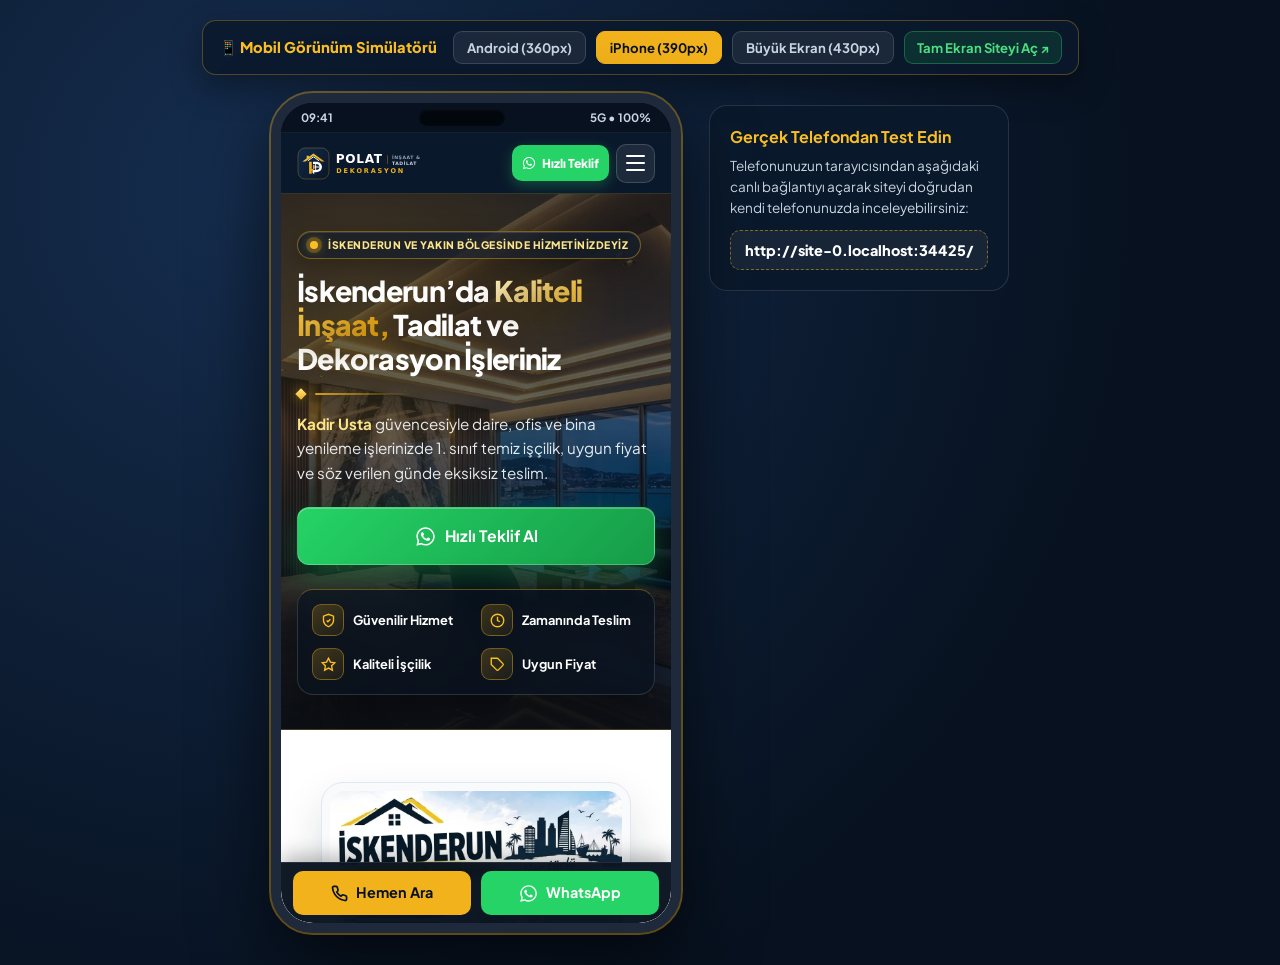
<file: mobil.html>
<!DOCTYPE html>
<html lang="tr">
<head>
  <meta charset="UTF-8" />
  <meta name="viewport" content="width=device-width, initial-scale=1.0" />
  <meta name="robots" content="noindex, nofollow" />
  <title>Polat Dekorasyon — Mobil Görünüm Önizleme</title>
  <link rel="icon" type="image/svg+xml" href="assets/favicon.svg" />
  <link rel="preconnect" href="https://fonts.googleapis.com" />
  <link rel="preconnect" href="https://fonts.gstatic.com" crossorigin />
  <link href="https://fonts.googleapis.com/css2?family=Plus+Jakarta+Sans:wght@500;600;700;800&display=swap" rel="stylesheet" />
  <style>
    * { box-sizing: border-box; margin: 0; padding: 0; }
    body {
      font-family: 'Plus Jakarta Sans', system-ui, sans-serif;
      background: radial-gradient(circle at 20% 20%, #152d4e 0%, #07111f 70%);
      color: #f8fafc;
      min-height: 100vh;
      display: flex;
      flex-direction: column;
      align-items: center;
      padding: 20px 16px 32px;
    }
    .preview-toolbar {
      display: flex;
      flex-wrap: wrap;
      align-items: center;
      justify-content: center;
      gap: 10px;
      margin-bottom: 18px;
      background: rgba(11, 25, 44, 0.88);
      border: 1px solid rgba(242, 178, 27, 0.3);
      padding: 10px 16px;
      border-radius: 14px;
      box-shadow: 0 12px 32px rgba(0, 0, 0, 0.35);
    }
    .toolbar-title {
      font-weight: 800;
      font-size: 0.92rem;
      color: #fbbf24;
      margin-right: 6px;
    }
    .size-btn {
      font-family: inherit;
      font-size: 0.82rem;
      font-weight: 700;
      color: #cbd5e1;
      background: rgba(255, 255, 255, 0.07);
      border: 1px solid rgba(255, 255, 255, 0.14);
      padding: 7px 13px;
      border-radius: 9px;
      cursor: pointer;
      transition: all 0.2s ease;
    }
    .size-btn:hover,
    .size-btn.active {
      background: #f2b21b;
      color: #07111f;
      border-color: #f2b21b;
    }
    .desktop-link {
      font-size: 0.82rem;
      font-weight: 700;
      color: #4ade80;
      text-decoration: none;
      padding: 7px 12px;
      border-radius: 9px;
      background: rgba(37, 211, 102, 0.12);
      border: 1px solid rgba(37, 211, 102, 0.35);
    }
    .desktop-link:hover {
      background: rgba(37, 211, 102, 0.22);
    }
    .preview-stage {
      display: flex;
      align-items: flex-start;
      justify-content: center;
      gap: 28px;
      flex-wrap: wrap;
      width: 100%;
    }
    .phone-shell {
      position: relative;
      box-sizing: content-box;
      display: flex;
      flex-direction: column;
      background: #050b14;
      border: 10px solid #1e293b;
      outline: 2px solid rgba(242, 178, 27, 0.38);
      border-radius: 42px;
      box-shadow: 0 30px 75px rgba(0, 0, 0, 0.65);
      overflow: hidden;
      transition: width 0.28s ease, height 0.28s ease;
      width: 390px;
      height: 820px;
    }
    .phone-statusbar {
      height: 30px;
      flex-shrink: 0;
      background: #07111f;
      border-bottom: 1px solid rgba(255, 255, 255, 0.06);
      display: flex;
      align-items: center;
      justify-content: space-between;
      padding: 0 20px;
      font-size: 0.72rem;
      font-weight: 700;
      color: #cbd5e1;
      user-select: none;
    }
    .phone-notch {
      width: 86px;
      height: 17px;
      background: #02060d;
      border-radius: 999px;
      box-shadow: inset 0 1px 3px rgba(255, 255, 255, 0.06);
    }
    .phone-shell iframe {
      flex: 1;
      width: 100%;
      height: 100%;
      border: none;
      background: #0b192c;
    }
    .wifi-card {
      max-width: 300px;
      background: rgba(11, 25, 44, 0.9);
      border: 1px solid rgba(255, 255, 255, 0.12);
      border-radius: 18px;
      padding: 20px;
      margin-top: 12px;
    }
    .wifi-card h2 {
      font-size: 1rem;
      color: #fbbf24;
      margin-bottom: 8px;
    }
    .wifi-card p {
      font-size: 0.85rem;
      color: #cbd5e1;
      line-height: 1.55;
      margin-bottom: 12px;
    }
    .wifi-url {
      display: block;
      background: rgba(255, 255, 255, 0.06);
      border: 1px dashed rgba(242, 178, 27, 0.5);
      color: #ffffff;
      font-weight: 800;
      font-size: 0.9rem;
      padding: 10px 12px;
      border-radius: 10px;
      text-align: center;
      text-decoration: none;
      word-break: break-all;
    }
  </style>
</head>
<body>
  <div class="preview-toolbar">
    <span class="toolbar-title">📱 Mobil Görünüm Simülatörü</span>
    <button type="button" class="size-btn" data-w="360" data-h="780">Android (360px)</button>
    <button type="button" class="size-btn active" data-w="390" data-h="820">iPhone (390px)</button>
    <button type="button" class="size-btn" data-w="430" data-h="860">Büyük Ekran (430px)</button>
    <a href="index.html" class="desktop-link">Tam Ekran Siteyi Aç ↗</a>
  </div>

  <div class="preview-stage">
    <div class="phone-shell" id="phoneShell">
      <div class="phone-statusbar" aria-hidden="true">
        <span>09:41</span>
        <div class="phone-notch"></div>
        <span>5G • 100%</span>
      </div>
      <iframe src="index.html?v=11" title="Polat Dekorasyon Mobil Önizleme"></iframe>
    </div>

    <aside class="wifi-card">
      <h2>Gerçek Telefondan Test Edin</h2>
      <p id="wifiDesc">Bilgisayarınız ile aynı Wi-Fi ağına bağlı telefonunuzun tarayıcısından aşağıdaki adrese girerek siteyi doğrudan kendi telefonunuzda açabilirsiniz:</p>
      <a href="http://192.168.1.106:8080/" class="wifi-url" id="lanLink">http://192.168.1.106:8080/</a>
    </aside>
  </div>

  <script>
    const shell = document.getElementById('phoneShell');
    document.querySelectorAll('.size-btn').forEach((btn) => {
      btn.addEventListener('click', () => {
        document.querySelectorAll('.size-btn').forEach((b) => b.classList.remove('active'));
        btn.classList.add('active');
        shell.style.width = btn.dataset.w + 'px';
        shell.style.height = btn.dataset.h + 'px';
      });
    });

    if (location.hostname && location.hostname !== 'localhost' && location.hostname !== '127.0.0.1') {
      const liveUrl = new URL('./', location.href).href;
      const lanLink = document.getElementById('lanLink');
      const wifiDesc = document.getElementById('wifiDesc');
      if (lanLink) {
        lanLink.href = liveUrl;
        lanLink.textContent = liveUrl;
      }
      if (wifiDesc) {
        wifiDesc.textContent = 'Telefonunuzun tarayıcısından aşağıdaki canlı bağlantıyı açarak siteyi doğrudan kendi telefonunuzda inceleyebilirsiniz:';
      }
    }
  </script>
</body>
</html>
</file>
<file: styles.css>
/* ==========================================================================
   Polat Dekorasyon — Modern Architectural & Local SEO Website Stylesheet
   Palette: Deep Navy (#0B192C) • Construction Gold (#F2B21B) • Clean Slate
   ========================================================================== */

:root {
  --navy-950: #07111f;
  --navy-900: #0b192c;
  --navy-800: #112642;
  --navy-700: #1a365d;
  --gold-500: #f2b21b;
  --gold-400: #fbbf24;
  --gold-600: #d99407;
  --gold-soft: rgba(242, 178, 27, 0.14);
  --whatsapp: #1da851;
  --whatsapp-hover: #178d43;
  --slate-50: #f8fafc;
  --slate-100: #f1f5f9;
  --slate-200: #e2e8f0;
  --slate-300: #cbd5e1;
  --slate-500: #64748b;
  --slate-600: #475569;
  --slate-700: #334155;
  --slate-900: #0f172a;
  --white: #ffffff;
  --radius-sm: 10px;
  --radius-md: 16px;
  --radius-lg: 22px;
  --shadow-sm: 0 2px 10px rgba(11, 25, 44, 0.05);
  --shadow-md: 0 12px 30px rgba(11, 25, 44, 0.08);
  --shadow-lg: 0 22px 48px rgba(7, 17, 31, 0.24);
  --transition: 0.22s cubic-bezier(0.4, 0, 0.2, 1);
}

*,
*::before,
*::after {
  box-sizing: border-box;
  margin: 0;
  padding: 0;
}

html {
  scroll-behavior: smooth;
  scroll-padding-top: 84px;
  max-width: 100%;
  overflow-x: clip;
}

body {
  font-family: 'Plus Jakarta Sans', -apple-system, BlinkMacSystemFont, 'Segoe UI', Roboto, sans-serif;
  color: var(--slate-900);
  background-color: var(--navy-950);
  line-height: 1.65;
  -webkit-font-smoothing: antialiased;
  max-width: 100%;
  overflow-x: clip;
}

main {
  background-color: var(--white);
}

picture {
  display: contents;
}

img {
  max-width: 100%;
  height: auto;
  display: block;
}

a {
  color: inherit;
  text-decoration: none;
}

ul,
ol {
  list-style: none;
}

.skip-link {
  position: absolute;
  left: -9999px;
  top: 8px;
  background: var(--gold-500);
  color: var(--navy-950);
  font-weight: 700;
  padding: 10px 18px;
  border-radius: var(--radius-sm);
  z-index: 9999;
}

.skip-link:focus {
  left: 12px;
}

.container {
  width: 100%;
  max-width: 1220px;
  margin: 0 auto;
  padding: 0 20px;
}

.container-narrow {
  max-width: 860px;
}

.text-gold {
  color: var(--gold-500);
}

.text-white {
  color: var(--white) !important;
}

/* ==========================================================================
   Buttons
   ========================================================================== */

.btn {
  display: inline-flex;
  align-items: center;
  justify-content: center;
  gap: 9px;
  max-width: 100%;
  font-family: inherit;
  font-weight: 700;
  font-size: 0.96rem;
  padding: 12px 22px;
  border-radius: var(--radius-sm);
  border: 2px solid transparent;
  cursor: pointer;
  transition: transform var(--transition), background-color var(--transition), border-color var(--transition), box-shadow var(--transition);
  white-space: nowrap;
}

.btn svg {
  flex-shrink: 0;
}

.btn:hover {
  transform: translateY(-2px);
}

.btn:active {
  transform: translateY(0);
}

.btn-sm {
  font-size: 0.88rem;
  padding: 9px 16px;
}

.btn-lg {
  font-size: 1.02rem;
  padding: 15px 26px;
  border-radius: 12px;
}

.btn-block {
  width: 100%;
  max-width: 100%;
  white-space: normal;
  text-align: center;
  line-height: 1.3;
}

.btn-gold {
  background: linear-gradient(135deg, var(--gold-400) 0%, var(--gold-500) 65%, var(--gold-600) 100%);
  color: var(--navy-950);
  box-shadow: 0 8px 22px rgba(242, 178, 27, 0.28);
}

.btn-gold:hover {
  box-shadow: 0 12px 28px rgba(242, 178, 27, 0.42);
}

.btn-whatsapp {
  background-color: var(--whatsapp);
  color: var(--white);
  box-shadow: 0 8px 20px rgba(29, 168, 81, 0.24);
}

.btn-whatsapp:hover {
  background-color: var(--whatsapp-hover);
  box-shadow: 0 12px 26px rgba(29, 168, 81, 0.34);
}

.btn-outline-light {
  background-color: rgba(255, 255, 255, 0.06);
  color: var(--white);
  border-color: rgba(255, 255, 255, 0.24);
}

.btn-outline-light:hover {
  background-color: rgba(255, 255, 255, 0.14);
  border-color: var(--gold-500);
}

/* ==========================================================================
   Top Utility Bar & Sticky Header
   ========================================================================== */

.topbar {
  background-color: var(--navy-950);
  color: var(--slate-300);
  font-size: 0.82rem;
  border-bottom: 1px solid rgba(255, 255, 255, 0.07);
}

.topbar-inner {
  display: flex;
  align-items: center;
  justify-content: space-between;
  gap: 12px;
  min-height: 38px;
  padding-top: 6px;
  padding-bottom: 6px;
}

.topbar-items {
  display: flex;
  align-items: center;
  gap: 12px;
  flex-wrap: wrap;
}

.topbar-item {
  display: inline-flex;
  align-items: center;
  gap: 6px;
}

.topbar-item svg {
  color: var(--gold-500);
  flex-shrink: 0;
}

.topbar-divider {
  opacity: 0.28;
}

.topbar-phone {
  display: inline-flex;
  align-items: center;
  gap: 6px;
  color: var(--gold-400);
  font-weight: 700;
  letter-spacing: 0.3px;
}

.topbar-phone:hover {
  text-decoration: underline;
}

.topbar-region-short {
  display: none;
}

.site-header {
  position: sticky;
  top: 0;
  z-index: 100;
  background-color: rgba(11, 25, 44, 0.96);
  backdrop-filter: blur(12px);
  border-bottom: 1px solid rgba(242, 178, 27, 0.18);
  transition: box-shadow var(--transition);
}

.site-header.scrolled {
  box-shadow: 0 10px 30px rgba(7, 17, 31, 0.35);
}

.header-inner {
  display: flex;
  align-items: center;
  justify-content: space-between;
  height: 76px;
  gap: 20px;
}

.brand-logo img {
  height: 50px;
  width: auto;
}

.main-nav {
  display: flex;
  align-items: center;
  gap: 26px;
}

.mobile-nav-actions {
  display: none;
}

.nav-link {
  color: var(--slate-200);
  font-size: 0.94rem;
  font-weight: 600;
  transition: color var(--transition);
  position: relative;
}

.nav-link:hover,
.nav-link.active {
  color: var(--gold-400);
}

.header-cta {
  display: flex;
  align-items: center;
  gap: 10px;
}

.mobile-top-actions {
  display: none;
  align-items: center;
  gap: 8px;
}

.mobile-top-quote {
  display: inline-flex;
  align-items: center;
  gap: 6px;
  background-color: #25d366;
  color: var(--white);
  font-size: 0.79rem;
  font-weight: 800;
  height: 38px;
  padding: 0 12px;
  border-radius: 10px;
  box-shadow: 0 4px 14px rgba(37, 211, 102, 0.3);
  white-space: nowrap;
}

.menu-toggle {
  display: none;
  flex-direction: column;
  justify-content: center;
  gap: 5px;
  width: 42px;
  height: 42px;
  padding: 9px;
  background: rgba(255, 255, 255, 0.08);
  border: 1px solid rgba(255, 255, 255, 0.16);
  border-radius: 10px;
  cursor: pointer;
}

.menu-toggle span {
  display: block;
  width: 100%;
  height: 2px;
  background-color: var(--white);
  border-radius: 2px;
  transition: transform var(--transition), opacity var(--transition);
}

.menu-toggle[aria-expanded="true"] span:nth-child(1) {
  transform: translateY(7px) rotate(45deg);
}

.menu-toggle[aria-expanded="true"] span:nth-child(2) {
  opacity: 0;
}

.menu-toggle[aria-expanded="true"] span:nth-child(3) {
  transform: translateY(-7px) rotate(-45deg);
}

/* ==========================================================================
   Luxury Full-Bleed Architectural Hero Section
   ========================================================================== */

.hero {
  position: relative;
  background-color: var(--navy-950);
  color: var(--white);
  padding: 78px 0 64px;
  min-height: min(86vh, 790px);
  display: flex;
  align-items: center;
  overflow: hidden;
  border-bottom: 1px solid rgba(242, 178, 27, 0.26);
}

.hero-bg {
  position: absolute;
  inset: 0;
  z-index: 0;
  overflow: hidden;
}

.hero-bg-img {
  width: 100%;
  height: 100%;
  object-fit: cover;
  object-position: center center;
  transform: scale(1.03);
  animation: heroKenBurns 18s ease-out forwards;
}

@keyframes heroKenBurns {
  from {
    transform: scale(1.07);
  }
  to {
    transform: scale(1.0);
  }
}

.hero-overlay {
  position: absolute;
  inset: 0;
  background:
    radial-gradient(circle at 18% 34%, rgba(242, 178, 27, 0.12) 0%, transparent 46%),
    linear-gradient(96deg, rgba(5, 11, 20, 0.91) 0%, rgba(7, 16, 30, 0.80) 38%, rgba(11, 25, 44, 0.34) 68%, rgba(5, 11, 20, 0.14) 100%),
    linear-gradient(180deg, rgba(5, 11, 20, 0.56) 0%, rgba(5, 11, 20, 0.06) 28%, rgba(5, 11, 20, 0.14) 66%, rgba(5, 11, 20, 0.88) 100%);
}

.hero-container {
  position: relative;
  z-index: 2;
  display: flex;
  flex-direction: column;
  gap: 44px;
}

.hero-main {
  display: grid;
  grid-template-columns: minmax(0, 1.28fr) minmax(0, 0.72fr);
  gap: 40px;
  align-items: end;
}

.hero-content {
  max-width: 680px;
}

.hero-badge {
  display: inline-flex;
  align-items: center;
  gap: 10px;
  background: rgba(11, 25, 44, 0.58);
  backdrop-filter: blur(12px);
  -webkit-backdrop-filter: blur(12px);
  border: 1px solid rgba(242, 178, 27, 0.44);
  box-shadow: 0 8px 24px rgba(0, 0, 0, 0.28), inset 0 1px 0 rgba(255, 255, 255, 0.12);
  color: #fde68a;
  font-size: 0.76rem;
  font-weight: 800;
  letter-spacing: 1.4px;
  padding: 8px 16px;
  border-radius: 999px;
  margin-bottom: 22px;
}

.badge-dot {
  width: 8px;
  height: 8px;
  flex-shrink: 0;
  border-radius: 50%;
  background-color: var(--gold-400);
  box-shadow: 0 0 0 4px rgba(242, 178, 27, 0.25), 0 0 12px rgba(251, 191, 36, 0.85);
}

.hero-title {
  font-size: clamp(2.15rem, 4.1vw, 3.45rem);
  font-weight: 800;
  line-height: 1.13;
  letter-spacing: -0.025em;
  color: var(--white);
  text-shadow: 0 10px 32px rgba(0, 0, 0, 0.55);
  margin-bottom: 18px;
}

.text-gold-luxury {
  background: linear-gradient(135deg, #fff5cc 0%, #f8c646 46%, #df9a08 100%);
  -webkit-background-clip: text;
  background-clip: text;
  -webkit-text-fill-color: transparent;
  color: var(--gold-400);
  filter: drop-shadow(0 6px 22px rgba(242, 178, 27, 0.24));
}

.hero-divider {
  display: flex;
  align-items: center;
  gap: 10px;
  margin-bottom: 18px;
}

.hero-divider-diamond {
  width: 8px;
  height: 8px;
  background: linear-gradient(135deg, #fde68a, #f2b21b);
  transform: rotate(45deg);
  box-shadow: 0 0 12px rgba(242, 178, 27, 0.65);
  flex-shrink: 0;
}

.hero-divider-line {
  width: 96px;
  height: 2px;
  background: linear-gradient(90deg, rgba(242, 178, 27, 0.85) 0%, rgba(242, 178, 27, 0) 100%);
  border-radius: 2px;
}

.hero-lead {
  color: rgba(241, 245, 249, 0.92);
  font-size: 1.08rem;
  line-height: 1.68;
  max-width: 590px;
  margin-bottom: 24px;
  text-shadow: 0 4px 18px rgba(0, 0, 0, 0.5);
}

.hero-lead strong {
  color: #fde68a;
  font-weight: 700;
}

.hero-tags {
  display: flex;
  flex-wrap: wrap;
  gap: 8px;
  margin-bottom: 30px;
}

.hero-tag {
  background: rgba(11, 25, 44, 0.52);
  backdrop-filter: blur(10px);
  -webkit-backdrop-filter: blur(10px);
  border: 1px solid rgba(255, 255, 255, 0.18);
  color: var(--slate-100);
  font-size: 0.82rem;
  font-weight: 600;
  padding: 6px 13px;
  border-radius: 999px;
  transition: border-color var(--transition), background-color var(--transition), transform var(--transition);
}

.hero-tag:hover {
  border-color: var(--gold-400);
  background: rgba(242, 178, 27, 0.2);
  color: #fff8db;
  transform: translateY(-2px);
}

.hero-actions {
  display: flex;
  flex-wrap: wrap;
  gap: 14px;
}

.btn-whatsapp-luxury {
  background: linear-gradient(135deg, #25d366 0%, #169c48 100%);
  color: var(--white);
  border: 1px solid rgba(255, 255, 255, 0.22);
  box-shadow: 0 14px 32px rgba(29, 168, 81, 0.38), inset 0 1px 0 rgba(255, 255, 255, 0.25);
}

.btn-whatsapp-luxury:hover {
  background: linear-gradient(135deg, #2be06f 0%, #18ad50 100%);
  box-shadow: 0 18px 38px rgba(29, 168, 81, 0.52), inset 0 1px 0 rgba(255, 255, 255, 0.3);
}

.btn-glass-gold {
  background: rgba(7, 17, 31, 0.62);
  backdrop-filter: blur(14px);
  -webkit-backdrop-filter: blur(14px);
  color: var(--white);
  border: 1.5px solid rgba(242, 178, 27, 0.55);
  box-shadow: 0 14px 32px rgba(0, 0, 0, 0.35), inset 0 1px 0 rgba(255, 255, 255, 0.12);
}

.btn-glass-gold svg {
  color: var(--gold-400);
  transition: color var(--transition);
}

.btn-glass-gold:hover {
  background: linear-gradient(135deg, var(--gold-400) 0%, var(--gold-500) 100%);
  border-color: var(--gold-400);
  color: var(--navy-950);
  box-shadow: 0 16px 36px rgba(242, 178, 27, 0.38);
}

.btn-glass-gold:hover svg {
  color: var(--navy-950);
}

/* Desktop Right-Side Architectural Signature Seal */
.hero-signature-wrap {
  display: flex;
  justify-content: flex-end;
}

.hero-signature-card {
  display: inline-flex;
  align-items: center;
  gap: 14px;
  background: rgba(7, 17, 31, 0.66);
  backdrop-filter: blur(16px);
  -webkit-backdrop-filter: blur(16px);
  border: 1px solid rgba(242, 178, 27, 0.42);
  box-shadow: 0 20px 44px rgba(0, 0, 0, 0.45), inset 0 1px 0 rgba(255, 255, 255, 0.12);
  padding: 14px 20px;
  border-radius: 18px;
  max-width: 340px;
}

.signature-seal {
  width: 48px;
  height: 48px;
  border-radius: 13px;
  background: rgba(242, 178, 27, 0.14);
  border: 1px solid rgba(242, 178, 27, 0.38);
  display: flex;
  align-items: center;
  justify-content: center;
  flex-shrink: 0;
}

.signature-seal img {
  width: 32px;
  height: 32px;
}

.signature-kicker {
  display: block;
  font-size: 0.68rem;
  font-weight: 800;
  letter-spacing: 1.5px;
  color: var(--gold-400);
  margin-bottom: 2px;
}

.signature-meta strong {
  display: block;
  font-size: 0.98rem;
  color: var(--white);
  line-height: 1.25;
}

.signature-sub {
  display: block;
  font-size: 0.78rem;
  color: var(--slate-300);
  margin-top: 2px;
}

/* Bottom Frosted Glass Architectural Trust Bar */
.hero-trust-bar {
  display: grid;
  grid-template-columns: repeat(4, minmax(0, 1fr));
  gap: 16px;
  background: rgba(7, 17, 31, 0.66);
  backdrop-filter: blur(18px);
  -webkit-backdrop-filter: blur(18px);
  border: 1px solid rgba(255, 255, 255, 0.14);
  border-top: 1px solid rgba(242, 178, 27, 0.38);
  border-radius: 18px;
  padding: 18px 24px;
  box-shadow: 0 22px 48px rgba(0, 0, 0, 0.42);
}

.hero-trust-item {
  display: flex;
  align-items: center;
  gap: 12px;
  min-width: 0;
  padding-right: 10px;
  border-right: 1px solid rgba(255, 255, 255, 0.1);
}

.hero-trust-item:last-child {
  border-right: none;
  padding-right: 0;
}

.hero-trust-icon {
  width: 38px;
  height: 38px;
  border-radius: 11px;
  background: linear-gradient(145deg, rgba(242, 178, 27, 0.22), rgba(242, 178, 27, 0.08));
  border: 1px solid rgba(242, 178, 27, 0.38);
  color: var(--gold-400);
  display: inline-flex;
  align-items: center;
  justify-content: center;
  flex-shrink: 0;
}

.hero-trust-text {
  min-width: 0;
}

.hero-trust-text strong {
  display: block;
  font-size: 0.92rem;
  font-weight: 700;
  color: var(--white);
  line-height: 1.25;
}

.hero-trust-text span {
  display: block;
  font-size: 0.77rem;
  color: var(--slate-300);
  margin-top: 2px;
}

/* ==========================================================================
   Generic Section Helpers
   ========================================================================== */

.section {
  padding: 84px 0;
}

.section-light {
  background-color: var(--slate-50);
}

.section-white {
  background-color: var(--white);
}

.section-navy {
  background: linear-gradient(165deg, var(--navy-950) 0%, var(--navy-900) 60%, var(--navy-800) 100%);
  color: var(--white);
}

.section-header {
  text-align: center;
  max-width: 720px;
  margin: 0 auto 52px;
}

.section-eyebrow {
  display: inline-block;
  font-size: 0.78rem;
  font-weight: 800;
  letter-spacing: 1.6px;
  text-transform: uppercase;
  color: var(--navy-700);
  background-color: rgba(242, 178, 27, 0.22);
  padding: 5px 14px;
  border-radius: 999px;
  margin-bottom: 12px;
}

.eyebrow-gold {
  color: var(--gold-400);
  background-color: rgba(242, 178, 27, 0.15);
  border: 1px solid rgba(242, 178, 27, 0.3);
}

.section-title {
  font-size: clamp(1.7rem, 3vw, 2.35rem);
  font-weight: 800;
  line-height: 1.22;
  color: var(--navy-900);
  letter-spacing: -0.02em;
  margin-bottom: 14px;
}

.section-desc {
  color: var(--slate-600);
  font-size: 1.03rem;
}

/* ==========================================================================
   8 Services Grid
   ========================================================================== */

.services-grid {
  display: grid;
  grid-template-columns: repeat(4, minmax(0, 1fr));
  gap: 22px;
}

.service-card {
  background-color: var(--white);
  border: 1px solid var(--slate-200);
  border-radius: var(--radius-md);
  padding: 26px 22px;
  display: flex;
  flex-direction: column;
  box-shadow: var(--shadow-sm);
  transition: transform var(--transition), border-color var(--transition), box-shadow var(--transition);
}

.service-card:hover {
  transform: translateY(-5px);
  border-color: var(--gold-500);
  box-shadow: var(--shadow-md);
}

.service-icon {
  width: 54px;
  height: 54px;
  border-radius: 14px;
  background-color: var(--navy-900);
  color: var(--gold-400);
  display: flex;
  align-items: center;
  justify-content: center;
  margin-bottom: 18px;
  transition: background-color var(--transition), color var(--transition);
}

.service-card:hover .service-icon {
  background-color: var(--gold-500);
  color: var(--navy-950);
}

.service-title {
  font-size: 1.12rem;
  font-weight: 800;
  color: var(--navy-900);
  margin-bottom: 10px;
}

.service-text {
  font-size: 0.92rem;
  color: var(--slate-600);
  margin-bottom: 18px;
  flex-grow: 1;
}

.service-cta {
  font-size: 0.88rem;
  font-weight: 700;
  color: var(--navy-800);
  display: inline-flex;
  align-items: center;
  gap: 4px;
  transition: color var(--transition);
}

.service-card:hover .service-cta {
  color: var(--gold-600);
}

/* ==========================================================================
   Visual Showcase Cards
   ========================================================================== */

.showcase-grid {
  display: grid;
  grid-template-columns: repeat(2, minmax(0, 1fr));
  gap: 28px;
}

.showcase-card {
  background-color: var(--white);
  border: 1px solid var(--slate-200);
  border-radius: var(--radius-lg);
  overflow: hidden;
  box-shadow: var(--shadow-sm);
  transition: transform var(--transition), box-shadow var(--transition);
}

.showcase-card:hover {
  transform: translateY(-4px);
  box-shadow: var(--shadow-md);
}

.showcase-img-wrap {
  position: relative;
  overflow: hidden;
  aspect-ratio: 4 / 3;
  background-color: var(--slate-100);
}

.showcase-img-wrap img {
  width: 100%;
  height: 100%;
  object-fit: cover;
  transition: transform 0.45s ease;
}

.showcase-card:hover .showcase-img-wrap img {
  transform: scale(1.04);
}

.showcase-tag {
  position: absolute;
  top: 14px;
  left: 14px;
  background-color: rgba(11, 25, 44, 0.88);
  color: var(--gold-400);
  font-size: 0.78rem;
  font-weight: 700;
  padding: 6px 13px;
  border-radius: 999px;
  border: 1px solid rgba(242, 178, 27, 0.35);
}

.showcase-body {
  padding: 22px 24px 26px;
}

.showcase-body h3 {
  font-size: 1.18rem;
  font-weight: 800;
  color: var(--navy-900);
  margin-bottom: 8px;
}

.showcase-body p {
  font-size: 0.94rem;
  color: var(--slate-600);
}

/* ==========================================================================
   Enhanced Poster & 4-Step Process Section
   ========================================================================== */

.poster-section-grid {
  display: grid;
  grid-template-columns: 0.82fr 1.18fr;
  gap: 54px;
  align-items: center;
}

.poster-frame {
  background: var(--slate-50);
  padding: 12px;
  border-radius: var(--radius-lg);
  border: 1.5px solid var(--slate-200);
  box-shadow: 0 20px 44px rgba(11, 25, 44, 0.14);
}

.btn-poster-zoom {
  background-color: var(--navy-900);
  color: var(--gold-400);
  border: 1.5px solid var(--navy-900);
}

.btn-poster-zoom:hover {
  background-color: var(--navy-800);
  border-color: var(--gold-500);
}

.btn-poster-download {
  background-color: var(--slate-100);
  color: var(--navy-900);
  border: 1.5px solid var(--slate-200);
}

.btn-poster-download:hover {
  border-color: var(--navy-800);
  background-color: var(--slate-200);
}

.poster-zoom-trigger {
  position: relative;
  display: block;
  width: 100%;
  border: none;
  background: none;
  padding: 0;
  border-radius: 14px;
  overflow: hidden;
  cursor: zoom-in;
}

.poster-zoom-trigger img {
  width: 100%;
  border-radius: 14px;
  transition: transform 0.35s ease;
}

.poster-zoom-trigger:hover img {
  transform: scale(1.015);
}

.poster-actions {
  margin-top: 14px;
  display: flex;
  align-items: center;
  justify-content: center;
  flex-wrap: wrap;
  gap: 8px;
}

.poster-actions .btn-sm {
  padding: 8px 13px;
  font-size: 0.82rem;
}

.poster-lead {
  color: var(--slate-600);
  font-size: 1.02rem;
  margin-bottom: 26px;
}

.poster-lead strong {
  color: var(--navy-900);
}

.steps-list {
  display: grid;
  grid-template-columns: minmax(0, 1fr);
  gap: 14px;
  margin-bottom: 28px;
}

.step-item {
  display: flex;
  align-items: flex-start;
  gap: 16px;
  background: var(--slate-50);
  border: 1px solid var(--slate-200);
  border-radius: 14px;
  padding: 15px 18px;
}

.step-num {
  width: 40px;
  height: 40px;
  border-radius: 10px;
  background-color: var(--navy-900);
  color: var(--gold-400);
  font-weight: 800;
  font-size: 0.92rem;
  display: flex;
  align-items: center;
  justify-content: center;
  flex-shrink: 0;
}

.step-item h3 {
  font-size: 1.02rem;
  font-weight: 800;
  color: var(--navy-900);
  margin-bottom: 2px;
}

.step-item p {
  font-size: 0.9rem;
  color: var(--slate-600);
}

.master-cta-box {
  display: flex;
  align-items: center;
  justify-content: space-between;
  flex-wrap: wrap;
  gap: 16px;
  background: var(--navy-900);
  border: 1px solid rgba(242, 178, 27, 0.35);
  border-radius: var(--radius-md);
  padding: 16px 20px;
  box-shadow: var(--shadow-md);
}

.master-meta {
  display: flex;
  align-items: center;
  gap: 14px;
}

.master-meta img {
  width: 54px;
  height: 54px;
  border-radius: 12px;
  border: 1px solid rgba(242, 178, 27, 0.4);
}

.master-meta strong {
  display: block;
  font-size: 1rem;
  color: var(--white);
}

.master-meta span {
  display: block;
  font-size: 0.84rem;
  color: var(--gold-400);
}

/* ==========================================================================
   Local SEO Service Areas
   ========================================================================== */

.areas-grid {
  display: grid;
  grid-template-columns: repeat(4, minmax(0, 1fr));
  gap: 20px;
}

.area-card {
  background-color: var(--white);
  border: 1px solid var(--slate-200);
  border-top: 4px solid var(--gold-500);
  border-radius: var(--radius-md);
  padding: 24px 20px;
  box-shadow: var(--shadow-sm);
}

.area-card h3 {
  font-size: 1.08rem;
  font-weight: 800;
  color: var(--navy-900);
  margin-bottom: 10px;
}

.area-card p {
  font-size: 0.91rem;
  color: var(--slate-600);
}

/* ==========================================================================
   FAQ Accordion
   ========================================================================== */

.faq-list {
  display: grid;
  grid-template-columns: minmax(0, 1fr);
  gap: 14px;
}

.faq-item {
  background-color: var(--slate-50);
  border: 1px solid var(--slate-200);
  border-radius: 14px;
  overflow: hidden;
  transition: border-color var(--transition);
}

.faq-item[open] {
  border-color: var(--gold-500);
  background-color: var(--white);
  box-shadow: var(--shadow-sm);
}

.faq-item summary {
  padding: 18px 22px;
  font-weight: 700;
  font-size: 1.02rem;
  color: var(--navy-900);
  cursor: pointer;
  list-style: none;
  display: flex;
  align-items: center;
  justify-content: space-between;
  gap: 14px;
}

.faq-item summary::-webkit-details-marker {
  display: none;
}

.faq-item summary::after {
  content: '+';
  width: 28px;
  height: 28px;
  border-radius: 8px;
  background-color: var(--slate-200);
  color: var(--navy-900);
  display: inline-flex;
  align-items: center;
  justify-content: center;
  font-size: 1.2rem;
  font-weight: 700;
  flex-shrink: 0;
  transition: background-color var(--transition), transform var(--transition);
}

.faq-item[open] summary::after {
  content: '−';
  background-color: var(--gold-500);
}

.faq-answer {
  padding: 0 22px 20px;
  color: var(--slate-600);
  font-size: 0.95rem;
}

/* ==========================================================================
   Contact & WhatsApp Quote Builder
   ========================================================================== */

.section-contact {
  background: linear-gradient(160deg, var(--navy-950) 0%, var(--navy-900) 100%);
  color: var(--white);
}

.contact-grid {
  display: grid;
  grid-template-columns: 0.95fr 1.05fr;
  gap: 48px;
  align-items: start;
}

.contact-lead {
  color: var(--slate-300);
  font-size: 1.02rem;
  margin-bottom: 28px;
}

.contact-cards {
  display: grid;
  grid-template-columns: minmax(0, 1fr);
  gap: 14px;
}

.contact-card {
  display: flex;
  align-items: center;
  gap: 16px;
  background: rgba(255, 255, 255, 0.05);
  border: 1px solid rgba(255, 255, 255, 0.11);
  border-radius: 14px;
  padding: 16px 18px;
  transition: border-color var(--transition), transform var(--transition);
}

.contact-card:not(.static):hover {
  border-color: var(--gold-500);
  transform: translateX(4px);
}

.contact-card-icon {
  width: 48px;
  height: 48px;
  border-radius: 12px;
  display: flex;
  align-items: center;
  justify-content: center;
  flex-shrink: 0;
}

.contact-card-icon.gold {
  background-color: rgba(242, 178, 27, 0.18);
  color: var(--gold-400);
}

.contact-card-icon.green {
  background-color: rgba(29, 168, 81, 0.2);
  color: #4ade80;
}

.contact-card-icon.blue {
  background-color: rgba(56, 189, 248, 0.16);
  color: #7dd3fc;
}

.contact-card-label {
  display: block;
  font-size: 0.82rem;
  color: var(--slate-300);
}

.contact-card-value {
  display: block;
  font-size: 1.12rem;
  color: var(--white);
}

.quote-box {
  background-color: var(--white);
  color: var(--slate-900);
  border-radius: var(--radius-lg);
  padding: 32px 30px;
  box-shadow: var(--shadow-lg);
  scroll-margin-top: 84px;
  transition: box-shadow 0.35s ease, transform 0.35s ease;
}

.quote-box.quote-highlight {
  box-shadow: 0 0 0 4px var(--gold-500), 0 24px 54px rgba(37, 211, 102, 0.32);
}

.quote-box h3 {
  font-size: 1.38rem;
  font-weight: 800;
  color: var(--navy-900);
  margin-bottom: 6px;
}

.quote-box > p {
  font-size: 0.92rem;
  color: var(--slate-600);
  margin-bottom: 22px;
}

.quote-form {
  display: grid;
  grid-template-columns: minmax(0, 1fr);
  gap: 18px;
}

.quote-form > *,
.form-group {
  min-width: 0;
}

.form-row {
  display: grid;
  grid-template-columns: repeat(2, minmax(0, 1fr));
  gap: 14px;
}

.form-label {
  display: block;
  font-size: 0.85rem;
  font-weight: 700;
  color: var(--navy-900);
  margin-bottom: 7px;
}

.form-input {
  width: 100%;
  font-family: inherit;
  font-size: 16px;
  min-height: 48px;
  color: var(--slate-900);
  background-color: var(--slate-50);
  border: 1.5px solid var(--slate-200);
  border-radius: 10px;
  padding: 11px 14px;
  transition: border-color var(--transition), background-color var(--transition);
}

.form-input:focus {
  outline: none;
  border-color: var(--navy-800);
  background-color: var(--white);
}

.chip-grid {
  display: grid;
  grid-template-columns: repeat(4, minmax(0, 1fr));
  gap: 8px;
}

.chip {
  position: relative;
  cursor: pointer;
  user-select: none;
}

.chip input {
  position: absolute;
  opacity: 0;
  pointer-events: none;
}

.chip span {
  display: flex;
  align-items: center;
  justify-content: center;
  text-align: center;
  font-size: 0.83rem;
  font-weight: 700;
  padding: 9px 8px;
  border-radius: 9px;
  background-color: var(--slate-100);
  border: 1.5px solid var(--slate-200);
  color: var(--slate-700);
  transition: all var(--transition);
}

.chip input:checked + span,
.chip.selected span {
  background-color: var(--navy-900);
  border-color: var(--navy-900);
  color: var(--gold-400);
  box-shadow: 0 4px 12px rgba(11, 25, 44, 0.18);
}

/* ==========================================================================
   Footer & Mobile Sticky Bar
   ========================================================================== */

.site-footer {
  background-color: var(--navy-950);
  color: var(--slate-300);
  padding: 60px 0 32px;
  border-top: 1px solid rgba(255, 255, 255, 0.08);
}

.footer-grid {
  display: grid;
  grid-template-columns: 1.4fr 1fr 1fr 1.1fr;
  gap: 36px;
  padding-bottom: 40px;
  border-bottom: 1px solid rgba(255, 255, 255, 0.08);
}

.footer-logo-link {
  display: inline-block;
  margin-bottom: 16px;
}

.footer-brand img {
  display: block;
  max-width: 100%;
  height: auto;
}

.footer-brand p {
  font-size: 0.91rem;
  max-width: 360px;
}

.footer-col h4 {
  color: var(--white);
  font-size: 1rem;
  font-weight: 800;
  margin-bottom: 14px;
}

.footer-col ul {
  display: grid;
  gap: 9px;
  font-size: 0.9rem;
}

.footer-col a:hover {
  color: var(--gold-400);
}

.footer-contact strong {
  color: var(--white);
}

.footer-bottom {
  display: flex;
  align-items: center;
  justify-content: space-between;
  flex-wrap: wrap;
  gap: 16px;
  padding-top: 28px;
  font-size: 0.84rem;
}

.footer-copyright {
  display: grid;
  gap: 4px;
}

.footer-slogan {
  color: var(--gold-400);
  font-weight: 600;
  font-size: 0.8rem;
}

/* Vaykut Tech Lüks Marka Damgası (Şipal Terlik ile Birebir) */
.vaykut-badge {
  display: inline-flex;
  align-items: center;
  gap: 12px;
  background-color: rgba(255, 255, 255, 0.05);
  border: 1px solid rgba(255, 255, 255, 0.15);
  padding: 10px 20px;
  border-radius: 9999px;
  box-shadow: 0 20px 25px -5px rgba(0, 0, 0, 0.35), 0 8px 10px -6px rgba(0, 0, 0, 0.3);
  backdrop-filter: blur(12px);
  -webkit-backdrop-filter: blur(12px);
  transition: all 0.22s cubic-bezier(0.4, 0, 0.2, 1);
  text-decoration: none;
  flex-shrink: 0;
}

.vaykut-badge:hover {
  background-color: rgba(255, 255, 255, 0.1);
  border-color: rgba(197, 168, 128, 0.5);
  transform: scale(1.05);
}

.vaykut-badge-logo {
  width: 28px;
  height: 28px;
  border-radius: 9999px;
  object-fit: cover;
  border: 1px solid rgba(197, 168, 128, 0.5);
  box-shadow: 0 4px 6px -1px rgba(0, 0, 0, 0.25), 0 2px 4px -2px rgba(0, 0, 0, 0.2);
  transition: transform 0.22s cubic-bezier(0.4, 0, 0.2, 1);
  flex-shrink: 0;
}

.vaykut-badge:hover .vaykut-badge-logo {
  transform: scale(1.1);
}

.vaykut-badge-text {
  font-family: 'Playfair Display', Georgia, serif;
  font-weight: 700;
  letter-spacing: 0.1em;
  font-size: 0.875rem;
  line-height: 1.25rem;
  color: #ffffff;
  transition: color 0.22s cubic-bezier(0.4, 0, 0.2, 1);
  white-space: nowrap;
}

.vaykut-badge:hover .vaykut-badge-text {
  color: #c5a880;
}

.vaykut-badge-accent {
  color: #c5a880;
  transition: color 0.22s cubic-bezier(0.4, 0, 0.2, 1);
}

.vaykut-badge:hover .vaykut-badge-accent {
  color: #ffffff;
}

/* ==========================================================================
   Bottom-Left Floating WhatsApp Icon with Breathing Effect
   ========================================================================== */

.wp-float-left {
  position: fixed;
  left: 22px;
  bottom: 24px;
  z-index: 130;
  display: inline-flex;
  align-items: center;
  gap: 11px;
  text-decoration: none;
}

.wp-float-btn {
  position: relative;
  width: 60px;
  height: 60px;
  border-radius: 50%;
  background: linear-gradient(145deg, #25d366 0%, #16a34a 100%);
  color: var(--white);
  display: inline-flex;
  align-items: center;
  justify-content: center;
  box-shadow: 0 10px 26px rgba(37, 211, 102, 0.45);
  animation: wpBreathe 2.4s ease-in-out infinite;
  flex-shrink: 0;
}

/* Dual Breathing Aura Rings */
.wp-float-btn::before,
.wp-float-btn::after {
  content: '';
  position: absolute;
  inset: -4px;
  border-radius: 50%;
  border: 2.5px solid rgba(37, 211, 102, 0.65);
  background: rgba(37, 211, 102, 0.22);
  z-index: -1;
  pointer-events: none;
  animation: wpPulseRing 2.4s cubic-bezier(0.22, 0.61, 0.36, 1) infinite;
}

.wp-float-btn::after {
  animation-delay: 1.2s;
}

.wp-online-dot {
  position: absolute;
  top: 2px;
  right: 2px;
  width: 14px;
  height: 14px;
  border-radius: 50%;
  background-color: #4ade80;
  border: 2.5px solid var(--navy-950);
  box-shadow: 0 0 8px rgba(74, 222, 128, 0.9);
}

.wp-float-label {
  background: rgba(11, 25, 44, 0.94);
  backdrop-filter: blur(8px);
  border: 1px solid rgba(37, 211, 102, 0.4);
  color: var(--white);
  padding: 7px 13px;
  border-radius: 12px;
  box-shadow: 0 10px 24px rgba(7, 17, 31, 0.28);
  line-height: 1.25;
  transition: transform var(--transition), border-color var(--transition);
}

.wp-float-label strong {
  display: block;
  font-size: 0.82rem;
  color: #4ade80;
}

.wp-float-label small {
  display: block;
  font-size: 0.74rem;
  color: var(--slate-200);
}

.wp-float-left:hover .wp-float-btn {
  animation-play-state: paused;
  transform: scale(1.1);
}

.wp-float-left:hover .wp-float-label {
  transform: translateX(3px);
  border-color: #25d366;
}

@keyframes wpBreathe {
  0%, 100% {
    transform: scale(1);
    box-shadow: 0 8px 22px rgba(37, 211, 102, 0.4);
  }
  50% {
    transform: scale(1.09);
    box-shadow: 0 14px 34px rgba(37, 211, 102, 0.68);
  }
}

@keyframes wpPulseRing {
  0% {
    transform: scale(0.92);
    opacity: 0.85;
  }
  75% {
    transform: scale(1.52);
    opacity: 0;
  }
  100% {
    transform: scale(1.55);
    opacity: 0;
  }
}

/* Mobile Sticky Bottom Bar */
.mobile-cta-bar {
  display: none;
}

/* Lightbox Modal */
.lightbox-modal {
  position: fixed;
  inset: 0;
  z-index: 1000;
  display: flex;
  align-items: center;
  justify-content: center;
  padding: 16px;
}

.lightbox-modal[hidden] {
  display: none !important;
}

.lightbox-backdrop {
  position: absolute;
  inset: 0;
  background: rgba(5, 12, 22, 0.88);
  backdrop-filter: blur(6px);
}

.lightbox-content {
  position: relative;
  z-index: 1;
  max-width: min(94vw, 620px);
  max-height: 92vh;
}

.lightbox-content img {
  max-height: 86vh;
  width: auto;
  margin: 0 auto;
  border-radius: 14px;
  border: 2px solid rgba(242, 178, 27, 0.45);
  box-shadow: 0 25px 60px rgba(0, 0, 0, 0.65);
}

.lightbox-close {
  position: absolute;
  top: -12px;
  right: -12px;
  width: 40px;
  height: 40px;
  border-radius: 50%;
  border: none;
  background-color: var(--gold-500);
  color: var(--navy-950);
  font-size: 1.6rem;
  font-weight: 800;
  line-height: 1;
  cursor: pointer;
  box-shadow: 0 6px 18px rgba(0, 0, 0, 0.4);
}

/* ==========================================================================
   Clean, Spacious Mobile-First Responsive Architecture
   ========================================================================== */

@media (max-width: 1060px) {
  .services-grid,
  .areas-grid {
    grid-template-columns: repeat(2, minmax(0, 1fr));
  }

  .hero-main,
  .poster-section-grid,
  .contact-grid {
    grid-template-columns: minmax(0, 1fr);
    gap: 36px;
  }

  .hero-signature-wrap {
    display: none;
  }

  .hero-trust-bar {
    grid-template-columns: repeat(2, minmax(0, 1fr));
    gap: 14px 18px;
  }

  .hero-trust-item {
    border-right: none;
    padding-right: 0;
  }

  .hero-main > *,
  .poster-section-grid > *,
  .contact-grid > *,
  .master-meta > div,
  .contact-card > div {
    min-width: 0;
  }

  .poster-showcase {
    max-width: 400px;
    width: 100%;
    margin: 0 auto;
  }

  .quote-box {
    order: -1;
  }

  .footer-grid {
    grid-template-columns: repeat(2, minmax(0, 1fr));
  }
}

@media (max-width: 860px) {
  html {
    scroll-padding-top: 68px;
  }

  /* Hide desktop-only elements & remove floating side WhatsApp button on mobile/tablet */
  .topbar,
  .header-cta,
  .wp-float-left {
    display: none !important;
  }

  .header-inner {
    height: 60px;
    gap: 8px;
  }

  .brand-logo {
    display: inline-flex;
    align-items: center;
    min-width: 0;
    flex-shrink: 1;
  }

  .brand-logo img {
    height: 35px;
    width: auto;
    max-width: 100%;
  }

  .mobile-top-actions {
    display: flex;
    flex-shrink: 0;
    gap: 7px;
  }

  .menu-toggle {
    display: flex;
    flex-shrink: 0;
    width: 39px;
    height: 39px;
  }

  .main-nav {
    position: absolute;
    top: 60px;
    left: 0;
    right: 0;
    background-color: var(--navy-950);
    border-bottom: 1px solid rgba(242, 178, 27, 0.28);
    box-shadow: 0 20px 40px rgba(0, 0, 0, 0.45);
    flex-direction: column;
    align-items: stretch;
    gap: 0;
    padding: 8px 18px 22px;
    display: none;
  }

  .main-nav.open {
    display: flex;
  }

  .nav-link {
    font-size: 0.98rem;
    padding: 13px 4px;
    border-bottom: 1px solid rgba(255, 255, 255, 0.07);
  }

  .mobile-nav-actions {
    display: grid;
    grid-template-columns: minmax(0, 1fr);
    gap: 10px;
    margin-top: 16px;
  }
}

@media (max-width: 640px) {
  .container {
    padding: 0 16px;
  }

  .brand-logo img {
    height: 33px;
  }

  .mobile-top-quote {
    height: 36px;
    padding: 0 10px;
    font-size: 0.76rem;
  }

  /* 1. Luxury Full-Bleed Mobile Hero */
  .hero {
    min-height: auto;
    padding: 36px 0 34px;
  }

  .hero-bg-img {
    object-position: 68% center;
  }

  .hero-overlay {
    background:
      radial-gradient(circle at 20% 22%, rgba(242, 178, 27, 0.14) 0%, transparent 52%),
      linear-gradient(180deg, rgba(5, 11, 20, 0.68) 0%, rgba(7, 17, 31, 0.64) 44%, rgba(5, 11, 20, 0.92) 100%);
  }

  .hero-container {
    gap: 24px;
  }

  .hero-badge {
    display: inline-flex;
    max-width: 100%;
    white-space: normal;
    line-height: 1.35;
    font-size: 0.65rem;
    letter-spacing: 0.5px;
    padding: 6px 12px;
    margin-bottom: 14px;
  }

  .hero-title {
    font-size: 1.78rem;
    line-height: 1.2;
    margin-bottom: 14px;
    overflow-wrap: break-word;
  }

  .hero-divider {
    margin-bottom: 14px;
  }

  .hero-lead {
    font-size: 0.95rem;
    line-height: 1.62;
    margin-bottom: 22px;
    color: rgba(248, 250, 252, 0.92);
  }

  /* Remove cluttered 8 mini-boxes, duplicate call button & desktop seal on mobile */
  .hero-tags,
  .hero-call-btn,
  .hero-signature-wrap {
    display: none;
  }

  .hero-actions {
    margin-bottom: 0;
  }

  .hero-actions .btn {
    width: 100%;
    min-height: 52px;
    font-size: 0.98rem;
  }

  .hero-trust-bar {
    grid-template-columns: repeat(2, minmax(0, 1fr));
    gap: 12px 10px;
    padding: 14px;
    border-radius: 16px;
  }

  .hero-trust-item {
    gap: 9px;
  }

  .hero-trust-icon {
    width: 32px;
    height: 32px;
    border-radius: 9px;
  }

  .hero-trust-icon svg {
    width: 15px;
    height: 15px;
  }

  .hero-trust-text strong {
    font-size: 0.8rem;
  }

  .hero-trust-text span {
    display: none;
  }

  /* 2. Breathable Section Spacing */
  .section {
    padding: 52px 0;
  }

  .section-header {
    margin-bottom: 28px;
  }

  .section-title {
    font-size: 1.46rem;
    line-height: 1.26;
    margin-bottom: 8px;
  }

  .section-desc {
    font-size: 0.91rem;
    line-height: 1.55;
  }

  /* 3. Clean 2-Column Compact Service Grid (All 8 Services Scannable at a Glance) */
  .services-grid {
    grid-template-columns: repeat(2, minmax(0, 1fr));
    gap: 12px;
  }

  .service-card {
    padding: 16px 14px;
    border-radius: 14px;
  }

  .service-icon {
    width: 40px;
    height: 40px;
    border-radius: 10px;
    background-color: rgba(242, 178, 27, 0.15);
    color: var(--navy-900);
    margin-bottom: 11px;
  }

  .service-icon svg {
    width: 21px;
    height: 21px;
  }

  .service-title {
    font-size: 0.95rem;
    line-height: 1.3;
    margin-bottom: 6px;
  }

  .service-text {
    font-size: 0.81rem;
    line-height: 1.45;
    margin-bottom: 10px;
    display: -webkit-box;
    -webkit-line-clamp: 2;
    -webkit-box-orient: vertical;
    overflow: hidden;
  }

  .service-cta {
    font-size: 0.8rem;
    color: var(--gold-600);
  }

  /* 4. Smooth Horizontal Swipe Gallery for Showcase Cards */
  .showcase-grid {
    display: flex;
    overflow-x: auto;
    scroll-snap-type: x mandatory;
    gap: 12px;
    margin: 0 -16px;
    padding: 2px 16px 10px;
    scrollbar-width: none;
    max-width: 100vw;
  }

  .showcase-grid::-webkit-scrollbar {
    display: none;
  }

  .showcase-card {
    flex: 0 0 83%;
    scroll-snap-align: center;
    border-radius: 16px;
  }

  .showcase-body {
    padding: 16px 16px 18px;
  }

  .showcase-body h3 {
    font-size: 1rem;
    margin-bottom: 5px;
  }

  .showcase-body p {
    font-size: 0.85rem;
    line-height: 1.5;
    display: -webkit-box;
    -webkit-line-clamp: 2;
    -webkit-box-orient: vertical;
    overflow: hidden;
  }

  /* 5. Calm Poster & Minimal Steps */
  .poster-showcase {
    max-width: 310px;
  }

  .poster-frame {
    padding: 8px;
  }

  .poster-lead {
    font-size: 0.92rem;
    margin-bottom: 22px;
  }

  .steps-list {
    gap: 0;
    margin-bottom: 24px;
  }

  .step-item {
    background: transparent;
    border: none;
    border-bottom: 1px solid var(--slate-200);
    border-radius: 0;
    padding: 14px 0;
    gap: 13px;
  }

  .step-item:last-child {
    border-bottom: none;
  }

  .step-num {
    width: 34px;
    height: 34px;
    font-size: 0.84rem;
  }

  .step-item h3 {
    font-size: 0.96rem;
  }

  .step-item p {
    font-size: 0.85rem;
  }

  .master-cta-box {
    flex-direction: column;
    align-items: stretch;
    padding: 16px;
  }

  .master-cta-box .btn {
    width: 100%;
    min-height: 46px;
  }

  /* 6. Compact 2x2 Service Areas Grid */
  .areas-grid {
    grid-template-columns: repeat(2, minmax(0, 1fr));
    gap: 12px;
  }

  .area-card {
    padding: 16px 14px;
    border-radius: 14px;
  }

  .area-card h3 {
    font-size: 0.93rem;
    margin-bottom: 6px;
  }

  .area-card p {
    font-size: 0.81rem;
    line-height: 1.45;
    display: -webkit-box;
    -webkit-line-clamp: 3;
    -webkit-box-orient: vertical;
    overflow: hidden;
  }

  /* 7. Clean FAQ & Quote Form */
  .faq-item summary {
    padding: 15px 16px;
    font-size: 0.93rem;
  }

  .faq-answer {
    padding: 0 16px 15px;
    font-size: 0.88rem;
  }

  .form-row {
    grid-template-columns: minmax(0, 1fr);
    gap: 14px;
  }

  .contact-card {
    padding: 14px;
    gap: 12px;
  }

  .contact-card-value {
    font-size: 0.98rem;
  }

  .quote-box {
    padding: 22px 18px;
    border-radius: 18px;
  }

  .quote-box h3 {
    font-size: 1.18rem;
  }

  .quote-form .btn-lg {
    padding: 13px 14px;
    font-size: 0.92rem;
  }

  .chip-grid {
    grid-template-columns: repeat(2, minmax(0, 1fr));
    gap: 8px;
  }

  .chip span {
    min-height: 42px;
    font-size: 0.85rem;
  }

  /* 8. Minimal Mobile Footer */
  .footer-grid {
    grid-template-columns: minmax(0, 1fr);
    gap: 24px;
    padding-bottom: 24px;
  }

  .footer-col:nth-child(2),
  .footer-col:nth-child(3) {
    display: none;
  }

  .site-footer {
    padding: 40px 0 calc(92px + env(safe-area-inset-bottom, 0px));
  }

  .footer-bottom {
    flex-direction: column;
    justify-content: center;
    text-align: center;
    gap: 16px;
  }

  /* 9. Slim Sticky Bottom Call & Official WhatsApp Dock */
  .mobile-cta-bar {
    position: fixed;
    left: 0;
    right: 0;
    bottom: 0;
    z-index: 120;
    display: grid;
    grid-template-columns: 1fr 1fr;
    background-color: rgba(7, 17, 31, 0.96);
    backdrop-filter: blur(12px);
    border-top: 1px solid rgba(255, 255, 255, 0.1);
    padding: 8px 12px calc(8px + env(safe-area-inset-bottom, 0px));
    gap: 10px;
    box-shadow: 0 -6px 20px rgba(0, 0, 0, 0.28);
  }

  .mobile-cta-btn {
    display: inline-flex;
    align-items: center;
    justify-content: center;
    gap: 8px;
    font-weight: 700;
    font-size: 0.9rem;
    min-height: 44px;
    padding: 10px 12px;
    border-radius: 10px;
  }

  .mobile-cta-btn.call {
    background-color: var(--gold-500);
    color: var(--navy-950);
  }

  .mobile-cta-btn.whatsapp {
    background-color: #25d366;
    color: var(--white);
  }
}

@media (max-width: 355px) {
  .brand-logo img {
    height: 29px;
  }

  .mobile-top-quote {
    padding: 0 8px;
    font-size: 0.72rem;
  }

  .services-grid,
  .areas-grid {
    grid-template-columns: minmax(0, 1fr);
  }
}

/* ==========================================================================
   Local SEO Enhancements: Showcase Links, Regional Map & Service Subpages
   ========================================================================== */

.showcase-link {
  display: inline-flex;
  align-items: center;
  gap: 6px;
  margin-top: 12px;
  font-size: 0.88rem;
  font-weight: 800;
  color: var(--navy-800);
  transition: color var(--transition), transform var(--transition);
}

.showcase-card:hover .showcase-link,
.showcase-link:hover {
  color: var(--gold-600);
  transform: translateX(3px);
}

.service-links-row {
  display: flex;
  align-items: center;
  justify-content: space-between;
  flex-wrap: wrap;
  gap: 8px;
  margin-top: auto;
  padding-top: 4px;
}

.service-detail-link {
  font-size: 0.8rem;
  font-weight: 600;
  color: var(--slate-500);
  text-decoration: underline;
  text-underline-offset: 3px;
  transition: color var(--transition);
}

.service-detail-link:hover {
  color: var(--navy-900);
}

/* Regional Google Map & Neighborhood Authority Box */
.seo-map-card {
  margin-top: 28px;
  background: var(--white);
  border: 1px solid var(--slate-200);
  border-radius: var(--radius-lg);
  overflow: hidden;
  box-shadow: var(--shadow-sm);
  display: grid;
  grid-template-columns: minmax(0, 1.05fr) minmax(0, 0.95fr);
}

.seo-map-info {
  padding: 30px 28px;
  display: flex;
  flex-direction: column;
  justify-content: center;
  gap: 14px;
}

.seo-map-info h3 {
  font-size: 1.24rem;
  font-weight: 800;
  color: var(--navy-900);
  line-height: 1.3;
}

.seo-map-info p {
  font-size: 0.92rem;
  color: var(--slate-600);
}

.seo-neighborhoods {
  display: flex;
  flex-wrap: wrap;
  gap: 7px;
}

.seo-neighborhood-tag {
  font-size: 0.78rem;
  font-weight: 600;
  color: var(--navy-800);
  background: var(--slate-100);
  border: 1px solid var(--slate-200);
  padding: 4px 10px;
  border-radius: 999px;
}

.seo-map-frame {
  min-height: 290px;
  background: var(--slate-100);
  position: relative;
}

.seo-map-frame iframe {
  width: 100%;
  height: 100%;
  min-height: 290px;
  border: 0;
  display: block;
}

/* Dedicated SEO Service Subpage Styles */
.subhero {
  position: relative;
  background-color: var(--navy-950);
  color: var(--white);
  padding: 54px 0 60px;
  overflow: hidden;
  border-bottom: 1px solid rgba(242, 178, 27, 0.26);
}

.subhero-overlay {
  position: absolute;
  inset: 0;
  background:
    radial-gradient(circle at 18% 30%, rgba(242, 178, 27, 0.14) 0%, transparent 48%),
    linear-gradient(96deg, rgba(5, 11, 20, 0.93) 0%, rgba(7, 16, 30, 0.85) 48%, rgba(11, 25, 44, 0.52) 100%);
}

.breadcrumb-nav {
  margin-bottom: 18px;
  font-size: 0.82rem;
  color: var(--slate-300);
}

.breadcrumb-list {
  display: flex;
  flex-wrap: wrap;
  align-items: center;
  gap: 8px;
}

.breadcrumb-list a {
  color: var(--gold-400);
  font-weight: 600;
}

.breadcrumb-list a:hover {
  text-decoration: underline;
}

.breadcrumb-sep {
  opacity: 0.45;
}

.subhero-title {
  font-size: clamp(1.9rem, 3.6vw, 3rem);
  font-weight: 800;
  line-height: 1.16;
  letter-spacing: -0.02em;
  margin-bottom: 16px;
  max-width: 780px;
  text-shadow: 0 8px 26px rgba(0, 0, 0, 0.5);
}

.subhero-lead {
  font-size: 1.05rem;
  color: rgba(241, 245, 249, 0.92);
  max-width: 680px;
  margin-bottom: 26px;
}

.seo-content-grid {
  display: grid;
  grid-template-columns: minmax(0, 1.35fr) minmax(0, 0.65fr);
  gap: 44px;
  align-items: start;
}

.seo-prose h2 {
  font-size: 1.55rem;
  font-weight: 800;
  color: var(--navy-900);
  margin-bottom: 14px;
  line-height: 1.26;
}

.seo-prose h3 {
  font-size: 1.2rem;
  font-weight: 800;
  color: var(--navy-900);
  margin: 28px 0 12px;
}

.seo-prose p {
  color: var(--slate-700);
  font-size: 0.98rem;
  margin-bottom: 16px;
  line-height: 1.72;
}

.seo-check-grid {
  display: grid;
  grid-template-columns: repeat(2, minmax(0, 1fr));
  gap: 12px;
  margin: 20px 0 26px;
}

.seo-check-card {
  background: var(--slate-50);
  border: 1px solid var(--slate-200);
  border-left: 4px solid var(--gold-500);
  border-radius: 12px;
  padding: 14px 16px;
}

.seo-check-card strong {
  display: block;
  font-size: 0.95rem;
  color: var(--navy-900);
  margin-bottom: 4px;
}

.seo-check-card span {
  display: block;
  font-size: 0.85rem;
  color: var(--slate-600);
  line-height: 1.45;
}

.seo-sidebar-card {
  background: var(--navy-900);
  color: var(--white);
  border-radius: var(--radius-lg);
  padding: 26px 24px;
  border: 1px solid rgba(242, 178, 27, 0.35);
  box-shadow: var(--shadow-md);
  position: sticky;
  top: 96px;
}

.seo-sidebar-card h3 {
  font-size: 1.2rem;
  font-weight: 800;
  color: var(--gold-400);
  margin-bottom: 10px;
}

.seo-sidebar-card p {
  font-size: 0.9rem;
  color: var(--slate-300);
  margin-bottom: 18px;
}

.seo-sidebar-list {
  display: grid;
  gap: 10px;
  margin-bottom: 20px;
  font-size: 0.88rem;
  color: var(--slate-200);
}

.seo-sidebar-list li {
  display: flex;
  align-items: center;
  gap: 8px;
}

.seo-sidebar-actions {
  display: grid;
  grid-template-columns: minmax(0, 1fr);
  gap: 10px;
}

.related-services-grid {
  display: grid;
  grid-template-columns: repeat(3, minmax(0, 1fr));
  gap: 20px;
}

.related-card {
  background: var(--white);
  border: 1px solid var(--slate-200);
  border-radius: var(--radius-md);
  padding: 22px 20px;
  display: flex;
  flex-direction: column;
  gap: 8px;
  box-shadow: var(--shadow-sm);
  transition: transform var(--transition), border-color var(--transition);
}

.related-card:hover {
  transform: translateY(-4px);
  border-color: var(--gold-500);
}

.related-card h3 {
  font-size: 1.05rem;
  font-weight: 800;
  color: var(--navy-900);
}

.related-card p {
  font-size: 0.88rem;
  color: var(--slate-600);
  flex-grow: 1;
}

.related-card span {
  font-size: 0.85rem;
  font-weight: 800;
  color: var(--gold-600);
}

@media (max-width: 1060px) {
  .seo-map-card,
  .seo-content-grid {
    grid-template-columns: minmax(0, 1fr);
  }

  .seo-sidebar-card {
    position: static;
  }

  .related-services-grid {
    grid-template-columns: minmax(0, 1fr);
  }
}

@media (max-width: 640px) {
  .service-detail-link {
    display: none;
  }

  .showcase-link {
    font-size: 0.82rem;
    margin-top: 8px;
  }

  .seo-map-info {
    padding: 20px 16px;
  }

  .seo-map-info h3 {
    font-size: 1.08rem;
  }

  .seo-neighborhoods {
    gap: 6px;
  }

  .seo-neighborhood-tag {
    font-size: 0.74rem;
    padding: 3px 9px;
  }

  .seo-map-frame,
  .seo-map-frame iframe {
    min-height: 230px;
  }

  .subhero {
    padding: 32px 0 38px;
  }

  .subhero-title {
    font-size: 1.58rem;
  }

  .subhero-lead {
    font-size: 0.94rem;
  }

  .seo-check-grid {
    grid-template-columns: minmax(0, 1fr);
  }
}
</file>
